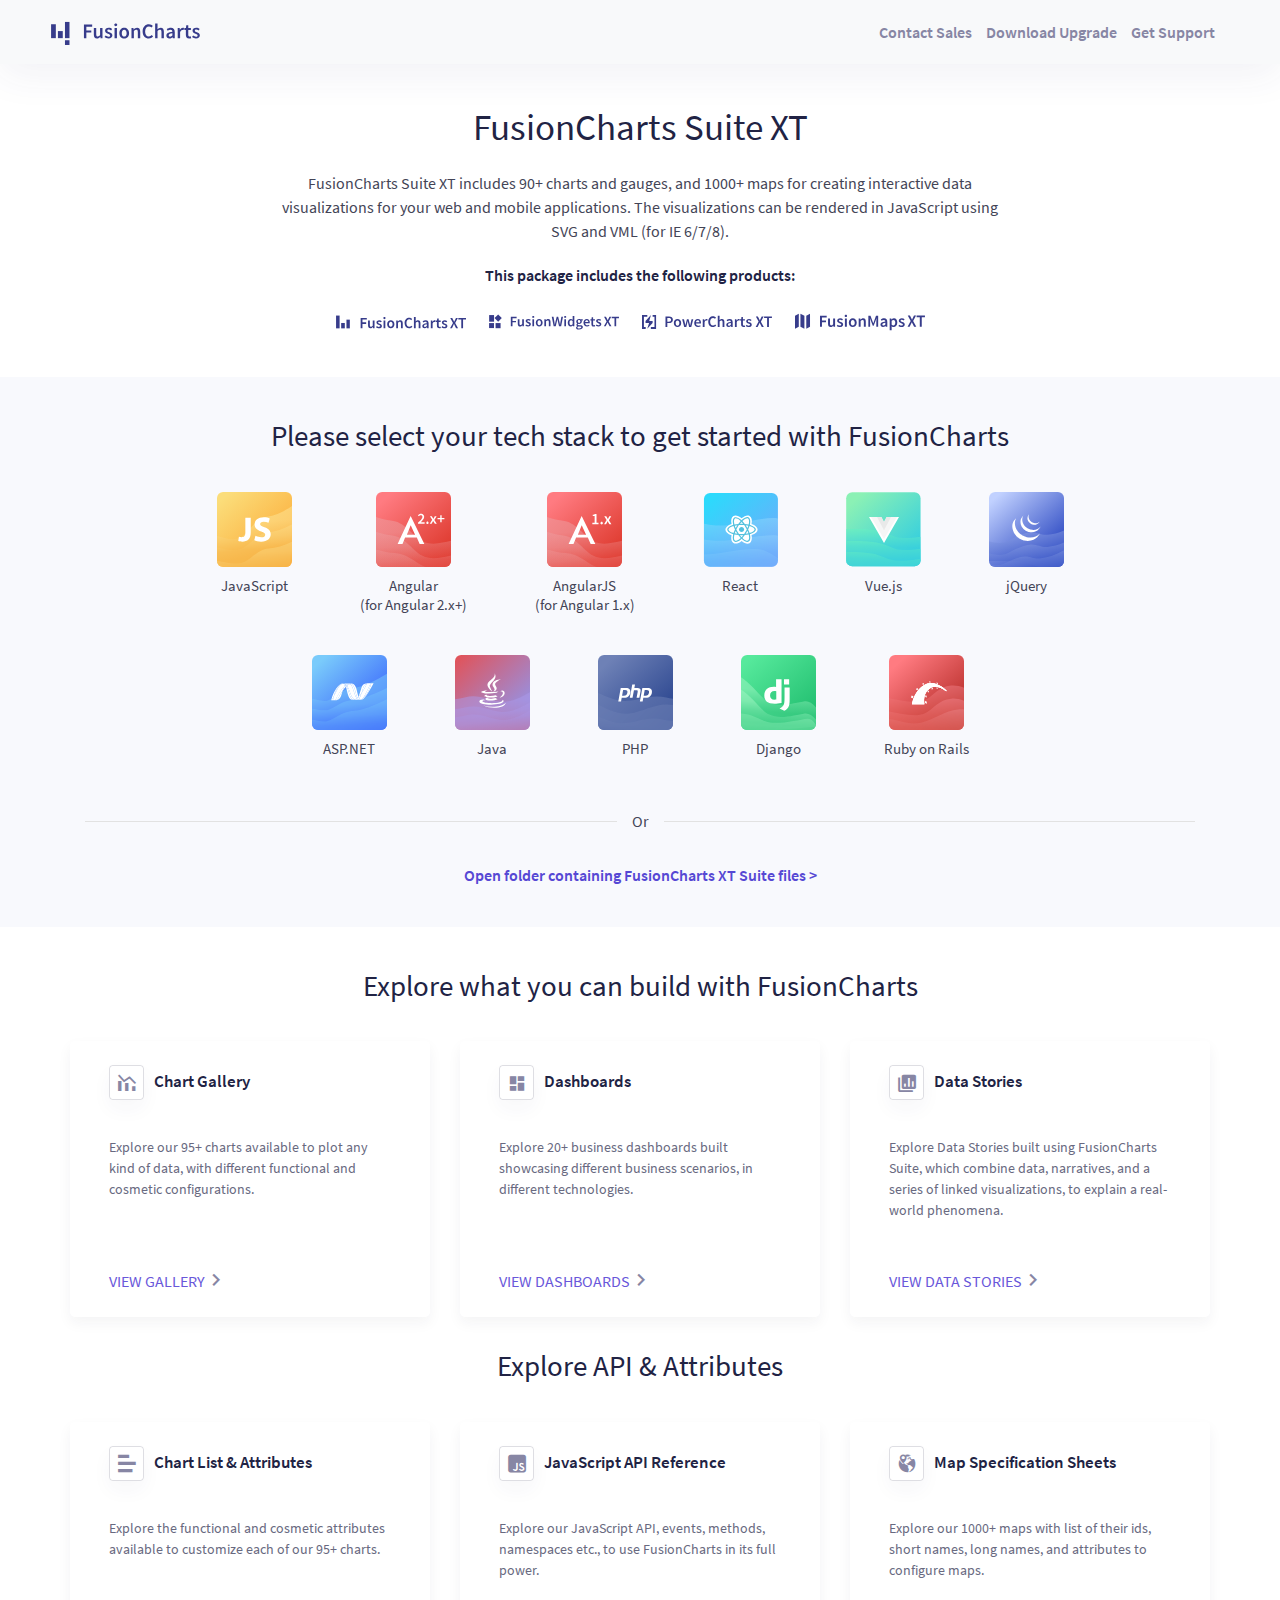
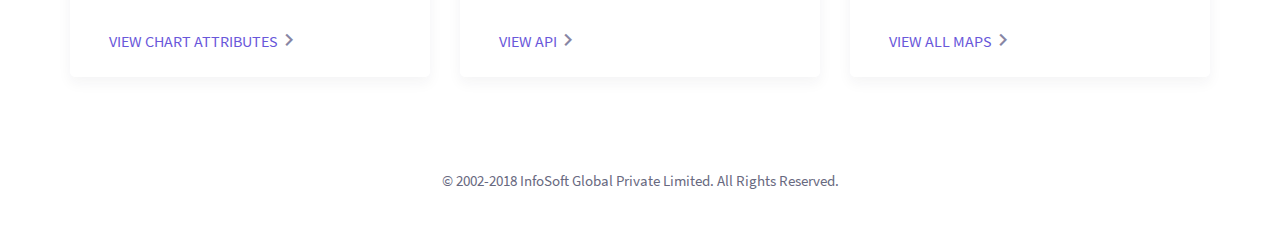
<file: project 2/fusioncharts-suite-xt/index.html>
<!doctype html>
<html>

<head>
    <!-- Required meta tags -->
    <meta charset="utf-8">
    <meta name="viewport" content="width=device-width, initial-scale=1, shrink-to-fit=no">
    <title>JavaScript Charts for Web, Mobile &amp; Apps - FusionCharts</title>
    <!-- CSS Resources -->
    <link rel="stylesheet" href="assets/css/fusiondesign.css">
    <link rel="stylesheet" href="assets/css/style.css">
</head>

<body>
    <div id="app">
        <!-- navbar start -->
        <nav id="navbar" class="navbar navbar-light navbar-expand-lg bg-light">
            <!-- logo -->
            <a href="https://www.fusioncharts.com/" target="_blank" class="navbar-brand active">
                <img src="assets/images/fc-logo.svg" width="149" height="27" alt="FusionCharts" class="img-circle">
            </a>
            <!-- FC home -->
            <ul class="navbar-nav ml-auto">
                <li class="nav-item">
                    <a class="header-link" href="http://www.fusioncharts.com/contact-sales?utm_source=downloadPackage&utm_medium=referral&utm_campaign=trial"
                        target="_blank">Contact Sales</a>
                </li>
                <li class="nav-item">
                    <a class="header-link" href="http://puc.fusioncharts.com?utm_source=downloadPackage&utm_medium=referral&utm_campaign=trial" target="_blank">Download Upgrade</a>
                </li>
                <li class="nav-item">
                    <a class="header-link" href="http://www.fusioncharts.com/contact-support?utm_source=downloadPackage&utm_medium=referral&utm_campaign=trial" target="_blank">Get Support</a>
                </li>
            </ul>
        </nav>
        <!-- navbar end -->
        <div class="page-container">
            <div id="mainContainer" class="main-container">
                <div class="content-container">
                    <!-- main banner start -->
                    <div class="heroContainer fixed-bg home-banner pl-2 pr-3 pl-sm-3 pr-sm-3 pl-md-3 pr-md-3 pl-lg-6 pr-lg-6 pb-4 pt-4">
                        <div class="container container-1440 info-wrapper">
                            <div class="row">
                                <div class="col-md-8 offset-md-2">
                                    <div class="h1 text-center">FusionCharts Suite XT</div>
                                    <div class="p text-center mt-2">FusionCharts Suite XT includes 90+ charts and gauges, and 1000+ maps for creating interactive
                                        data visualizations for your web and mobile applications. The visualizations can
                                        be rendered in JavaScript using SVG and VML (for IE 6/7/8).</div>
                                    <div class="p text-center mt-2 sub-banner-title">This package includes the following products:</div>
                                    <div class="text-center mt-2">
                                        <a href="http://www.fusioncharts.com/explore/chart-gallery?product=fusioncharts&utm_source=downloadPackage&utm_medium=referral&utm_campaign=trial#fusioncharts-xt" target="_blank">
                                            <img class="img-valign fc-logo pr-2" src="assets/images/fcxt-logo.svg" width="150" height="30" alt="FusionCharts" />
                                        </a>
                                        <a href="http://www.fusioncharts.com/explore/chart-gallery?product=fusionwidgets&utm_source=downloadPackage&utm_medium=referral&utm_campaign=trial#fusionwidgets-xt" target="_blank">
                                            <img class="img-valign fc-logo pr-2" src="assets/images/fw-logo.svg" width="150" height="30" alt="FusionWidgets" />
                                        </a>
                                        <a href="https://www.fusioncharts.com/explore/chart-gallery?product=powercharts&utm_source=downloadPackage&utm_medium=referral&utm_campaign=trial#powercharts-xt" target="_blank">
                                            <img class="img-valign fc-logo pr-2" src="assets/images/pc-logo.svg" width="150" height="30" alt="PowerCharts" />
                                        </a>
                                        <a href="http://www.fusioncharts.com/explore/chart-gallery?product=fusionmaps&utm_source=downloadPackage&utm_medium=referral&utm_campaign=trial#fusionmaps-xt" target="_blank">
                                            <img class="img-valign fc-logo pr-2" src="assets/images/fm-logo.svg" width="150" height="30" alt="FusionMaps" />
                                        </a>
                                    </div>
                                </div>
                            </div>
                        </div>
                    </div>
                </div>
                <!-- main banner end -->

                <!-- tech stack plugin section start -->
                <div class="demo bg-light-purple pt-4 pb-4">
                    <div class="container container-1200 info-wrapper">
                        <!-- tech stack heading row start -->
                        <div class="row">
                            <div class="col">
                                <div class="h2 text-center tech-stack-title">Please select your tech stack to get started with FusionCharts</div>
                            </div>
                        </div>
                        <!-- tech stack heading row end -->
                        <div class="row pt-3">
                            <div class="col-md-12">
                                <ul id="front-end-lib" class="list-inline text-center">
                                    <li class="list-inline-item pr-6 align-top">
                                        <a class="techstack-link" href="https://www.fusioncharts.com/dev/getting-started/plain-javascript/your-first-chart-using-plain-javascript?utm_source=downloadPackage&utm_medium=referral&utm_campaign=trial" target="_blank">
                                            <img class="techstack-logo" src="assets/images/js.svg" width="75" height="75" alt="JS" />
                                            <p>JavaScript</p>
                                        </a>
                                    </li>
                                    <li class="list-inline-item pr-6 align-top">
                                        <a class="techstack-link" href="https://www.fusioncharts.com/dev/getting-started/angular/angular/your-first-chart-using-angular?utm_source=downloadPackage&utm_medium=referral&utm_campaign=trial" target="_blank">
                                            <img class="techstack-logo" src="assets/images/angular-2.svg" width="75" height="75" alt="Angular 2.x+" />
                                            <p>Angular
                                                <br>(for Angular 2.x+)</p>
                                        </a>
                                    </li>
                                    <li class="list-inline-item pr-6 align-top">
                                        <a class="techstack-link" href="https://www.fusioncharts.com/dev/getting-started/angular/angularjs/your-first-chart-using-angularjs?utm_source=downloadPackage&utm_medium=referral&utm_campaign=trial" target="_blank">
                                            <img class="techstack-logo" src="assets/images/angular-1.svg" width="75" height="75" alt="AngularJS" />
                                            <p>AngularJS
                                                <br>(for Angular 1.x)</p>
                                        </a>
                                    </li>
                                    <li class="list-inline-item pr-6 align-top">
                                        <a class="techstack-link" href="https://www.fusioncharts.com/dev/getting-started/react/your-first-chart-using-react?utm_source=downloadPackage&utm_medium=referral&utm_campaign=trial" target="_blank">
                                            <img class="techstack-logo" src="assets/images/react.svg" width="75" height="75" alt="React" />
                                            <p>React</p>
                                        </a>
                                    </li>
                                    <li class="list-inline-item pr-6 align-top">
                                        <a class="techstack-link" href="https://www.fusioncharts.com/dev/getting-started/vue/your-first-chart-using-vuejs?utm_source=downloadPackage&utm_medium=referral&utm_campaign=trial" target="_blank">
                                            <img class="techstack-logo" src="assets/images/vue.svg" width="75" height="75" alt="Vue.js" />
                                            <p>Vue.js</p>
                                        </a>
                                    </li>
                                    <li class="list-inline-item align-top">
                                        <a class="techstack-link" href="https://www.fusioncharts.com/dev/getting-started/jquery/your-first-chart-using-jquery?utm_source=downloadPackage&utm_medium=referral&utm_campaign=trial" target="_blank">
                                            <img class="techstack-logo" src="assets/images/jquery.svg" width="75" height="75" alt="jQuery" />
                                            <p>jQuery</p>
                                        </a>
                                    </li>
                                </ul>
                                <ul id="server-side-lib" class="list-inline text-center pt-2">
                                    <li class="list-inline-item pr-6 align-top">
                                        <a class="techstack-link" href="https://www.fusioncharts.com/dev/getting-started/aspnet/your-first-chart-using-aspnet?utm_source=downloadPackage&utm_medium=referral&utm_campaign=trial" target="_blank">
                                            <img class="techstack-logo" src="assets/images/asp-net.svg" width="75" height="75" alt="ASP.NET" />
                                            <p>ASP.NET</p>
                                        </a>
                                    </li>
                                    <li class="list-inline-item pr-6 align-top">
                                        <a class="techstack-link" href="https://www.fusioncharts.com/dev/getting-started/java/your-first-chart-using-java?utm_source=downloadPackage&utm_medium=referral&utm_campaign=trial" target="_blank">
                                            <img class="techstack-logo" src="assets/images/java.svg" width="75" height="75" alt="JSP" />
                                            <p>Java</p>
                                        </a>
                                    </li>
                                    <li class="list-inline-item pr-6 align-top">
                                        <a class="techstack-link" href="https://www.fusioncharts.com/dev/getting-started/php/your-first-chart-using-php?utm_source=downloadPackage&utm_medium=referral&utm_campaign=trial" target="_blank">
                                            <img class="techstack-logo" src="assets/images/php.svg" width="75" height="75" alt="PHP" />
                                            <p>PHP</p>
                                        </a>
                                    </li>
                                    <li class="list-inline-item pr-6 align-top">
                                        <a class="techstack-link" href="https://www.fusioncharts.com/dev/getting-started/django/your-first-chart-using-django?utm_source=downloadPackage&utm_medium=referral&utm_campaign=trial" target="_blank">
                                            <img class="techstack-logo" src="assets/images/django.svg" width="75" height="75" alt="Django" />
                                            <p>Django</p>
                                        </a>
                                    </li>
                                    <li class="list-inline-item align-top">
                                        <a class="techstack-link" href="https://www.fusioncharts.com/dev/getting-started/ruby-on-rails/your-first-chart-using-ruby-on-rails?utm_source=downloadPackage&utm_medium=referral&utm_campaign=trial" target="_blank">
                                            <img class="techstack-logo" src="assets/images/ror.svg" width="75" height="75" alt="Ruby on Rails" />
                                            <p>Ruby on Rails</p>
                                        </a>
                                    </li>
                                </ul>
                            </div>
                        </div>
                        <div class="row pt-3">
                            <div class="col">
                                <div class="strike">
                                    <span>Or</span>
                                </div>
                            </div>
                        </div>
                        <div class="row text-center pt-3">
                            <div class="col">
                                <a href="./js/" target="_blank">
                                    <div class="info-p p">Open folder containing FusionCharts XT Suite files ></div>
                                </a>
                            </div>
                        </div>
                    </div>
                </div>
                <!-- tech stack plugin section end -->

                <!-- explore section start -->
                <div class="container container-1440 info-wrapper pt-4 pb-4">
                    <div class="row">
                        <div class="col">
                            <div class="h2 text-center tech-stack-title">Explore what you can build with FusionCharts</div>
                        </div>
                    </div>

                    <div class="row pt-3">
                        <div class="card-deck">
                            <!-- card 1 -->
                            <div class="card card-hover shadow col-md-4">
                                <div class="card-header pb-0">
                                    <div class="card-heading-wrapper">
                                        <div class="feature-icon d-flex">
                                            <i class="fc_combination_chart align-self-center text-center"></i>
                                        </div>
                                        <div class="card-title pl-1 align-self-center">
                                            <h5 class="align-self-center">Chart Gallery</h5>
                                        </div>
                                    </div>
                                </div>
                                <div class="card-body pt-1">
                                    <p class="card-text">Explore our 95+ charts available to plot any kind of data, with different functional
                                        and cosmetic configurations.</p>
                                </div>
                                <div class="card-footer">
                                    <a href="http://www.fusioncharts.com/explore/chart-gallery?product=fusioncharts&utm_source=downloadPackage&utm_medium=referral&utm_campaign=trial" target="_blank" class="card-link">View Gallery
                                        <i class="fc_next"></i>
                                    </a>
                                </div>
                            </div>
                            <!-- card 2 -->
                            <div class="card card-hover shadow col-md-4">
                                <div class="card-header pb-0">
                                    <div class="card-heading-wrapper">
                                        <div class="feature-icon d-flex">
                                            <i class="fc_dashboard align-self-center text-center"></i>
                                        </div>
                                        <div class="card-title pl-1 align-self-center">
                                            <h5 class="align-self-center">Dashboards</h5>
                                        </div>
                                    </div>
                                </div>
                                <div class="card-body pt-1">
                                    <p class="card-text">Explore 20+ business dashboards built showcasing different business scenarios, in different
                                        technologies.
                                    </p>
                                </div>
                                <div class="card-footer">
                                    <a href="http://www.fusioncharts.com/explore/dashboards?utm_source=downloadPackage&utm_medium=referral&utm_campaign=trial" target="_blank" class="card-link">View Dashboards
                                        <i class="fc_next"></i>
                                    </a>
                                </div>
                            </div>
                            <!-- card 3 -->
                            <div class="card card-hover shadow col-md-4">
                                <div class="card-header pb-0">
                                    <div class="card-heading-wrapper">
                                        <div class="feature-icon d-flex">
                                            <i class="fc_chart_gallery align-self-center text-center"></i>
                                        </div>
                                        <div class="card-title pl-1 align-self-center">
                                            <h5 class="align-self-center">Data Stories</h5>
                                        </div>
                                    </div>
                                </div>
                                <div class="card-body pt-1">
                                    <p class="card-text">Explore Data Stories built using FusionCharts Suite, which combine data, narratives,
                                        and a series of linked visualizations, to explain a real-world phenomena.</p>
                                </div>
                                <div class="card-footer">
                                    <a href="http://www.fusioncharts.com/explore/data-stories?utm_source=downloadPackage&utm_medium=referral&utm_campaign=trial" target="_blank" class="card-link">View Data Stories
                                        <i class="fc_next"></i>
                                    </a>
                                </div>
                            </div>
                        </div>
                    </div>

                    <div class="row pt-3">
                        <div class="col">
                            <div class="h2 text-center tech-stack-title">Explore API & Attributes</div>
                        </div>
                    </div>

                    <div class="row pt-3">
                        <div class="card-deck">
                            <!-- card 1 -->
                            <div class="card card-hover shadow col-md-4">
                                <div class="card-header pb-0">
                                    <div class="card-heading-wrapper">
                                        <div class="feature-icon d-flex">
                                            <i class="fc_bar_charts align-self-center text-center"></i>
                                        </div>
                                        <div class="card-title pl-1 align-self-center">
                                            <h5 class="align-self-center">Chart List & Attributes</h5>
                                        </div>
                                    </div>
                                </div>
                                <div class="card-body pt-1">
                                    <p class="card-text">Explore the functional and cosmetic attributes available to customize each of our 95+
                                        charts.
                                    </p>
                                </div>
                                <div class="card-footer">
                                    <a href="http://www.fusioncharts.com/dev/chart-attributes/?utm_source=downloadPackage&utm_medium=referral&utm_campaign=trial" target="_blank" class="card-link">View chart attributes
                                        <i class="fc_next"></i>
                                    </a>
                                </div>
                            </div>
                            <!-- card 2 -->
                            <div class="card card-hover shadow col-md-4">
                                <div class="card-header pb-0">
                                    <div class="card-heading-wrapper">
                                        <div class="feature-icon d-flex">
                                            <i class="fc_js align-self-center text-center"></i>
                                        </div>
                                        <div class="card-title pl-1 align-self-center">
                                            <h5 class="align-self-center">JavaScript API Reference</h5>
                                        </div>
                                    </div>
                                </div>
                                <div class="card-body pt-1">
                                    <p class="card-text">Explore our JavaScript API, events, methods, namespaces etc., to use FusionCharts in
                                        its full power.</p>
                                </div>
                                <div class="card-footer">
                                    <a href="http://www.fusioncharts.com/dev/api/fusioncharts?utm_source=downloadPackage&utm_medium=referral&utm_campaign=trial" target="_blank" class="card-link">View API
                                        <i class="fc_next"></i>
                                    </a>
                                </div>
                            </div>
                            <!-- card 3 -->
                            <div class="card card-hover shadow col-md-4">
                                <div class="card-header pb-0">
                                    <div class="card-heading-wrapper">
                                        <div class="feature-icon d-flex">
                                            <i class="fc_globe_with_location align-self-center text-center"></i>
                                        </div>
                                        <div class="card-title pl-1 align-self-center">
                                            <h5 class="align-self-center">Map Specification Sheets</h5>
                                        </div>
                                    </div>
                                </div>
                                <div class="card-body pt-1">
                                    <p class="card-text">Explore our 1000+ maps with list of their ids, short names, long names, and attributes
                                        to configure maps.</p>
                                </div>
                                <div class="card-footer">
                                    <a href="https://www.fusioncharts.com/dev/maps/spec-sheets?utm_source=downloadPackage&utm_medium=referral&utm_campaign=trial" target="_blank" class="card-link">View all maps
                                        <i class="fc_next"></i>
                                    </a>
                                </div>
                            </div>
                        </div>
                    </div>
                </div>

                <!-- explore section end -->

                <!-- footer start -->
                <div id="footbar" class="row text-center mt-2">
                    <div class="col-12">
                        <p class="foot-item pt-3 pb-3">© 2002-2018 InfoSoft Global Private Limited. All Rights Reserved.</p>
                    </div>
                </div>
                <!-- footer end -->
            </div>
        </div>
        <!-- app end -->
    </div>
</body>

</html>
</file>
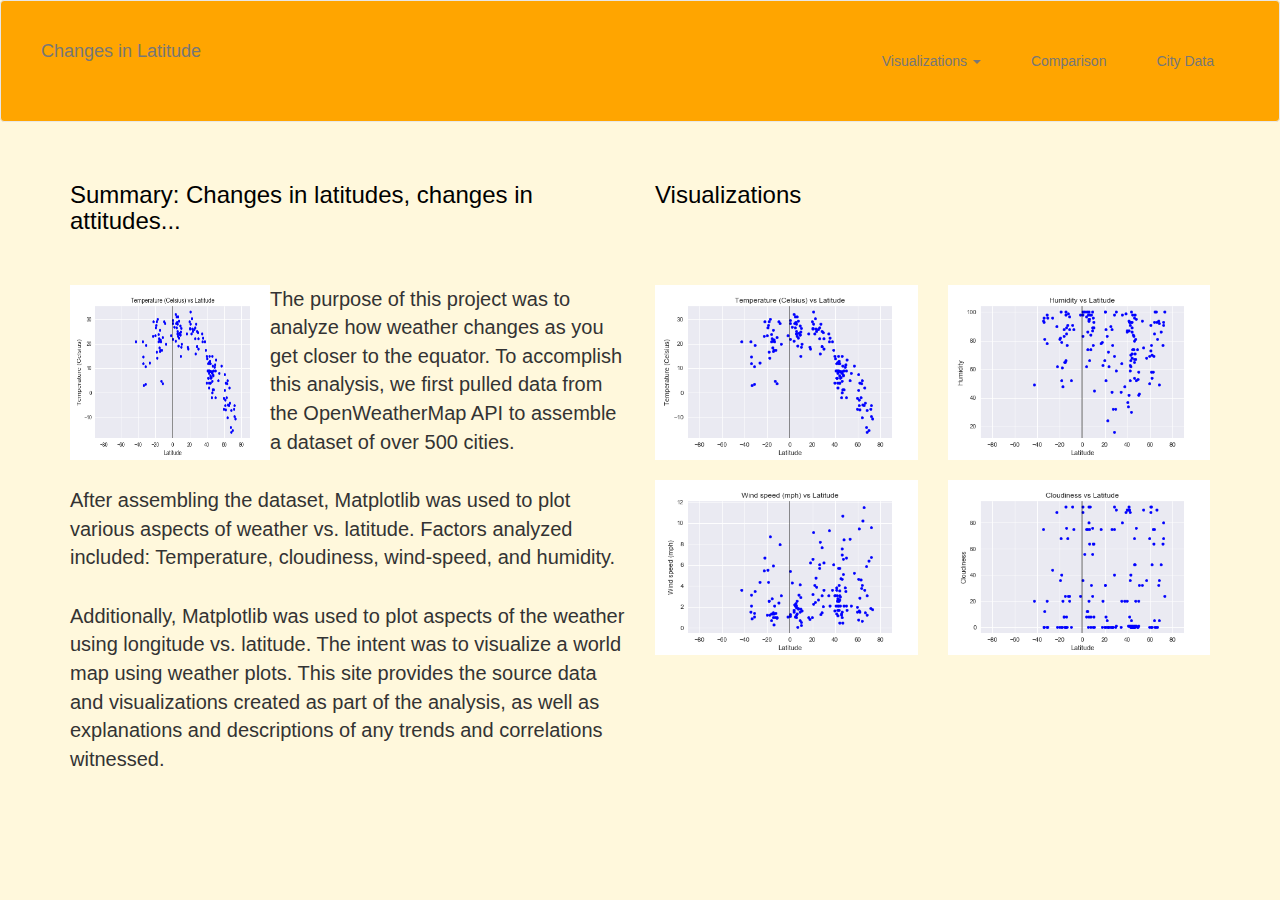
<file: Web Homework/site/index.html>
<!DOCTYPE html>
<html lang="en">

<head>
  <meta charset="UTF-8">
  <title>Web Visualization-Weather Dashboard</title>
  <link rel="stylesheet" href="https://maxcdn.bootstrapcdn.com/bootstrap/3.3.7/css/bootstrap.min.css">
  <link rel="stylesheet" href="style.css">
</head>

<body>
    <nav class="navbar navbar-default">
    <div class="container-fluid">
      <div class="navbar-header">
          <button type="button" class="navbar-toggle collapsed" data-toggle="collapse" data-target="#bs-example-navbar-collapse-1" aria-expanded="false">
            <span class="sr-only">Toggle navigation</span>
            <span class="icon-bar"></span>
            <span class="icon-bar"></span>
            <span class="icon-bar"></span>
          </button>
         <a class="navbar-brand" href="index.html">Changes in Latitude</a>
      </div>

      <div class="collapse navbar-collapse" id="bs-example-navbar-collapse-1" style="color:black;font-size:14">
        <ul class="nav navbar-nav navbar-right">
          <li class="dropdown">
            <a href="#" class="dropdown-toggle" data-toggle="dropdown" role="button" aria-haspopup="true" aria-expanded="false">Visualizations <span class="caret"></span></a>
            <ul class="dropdown-menu" >
              <li><a href="temp-vs-lat.html">Max Temperature vs Latitude</a></li>
              <li><a href="hum-vs-lat.html">Humidity vs Latitude</a></li>
              <li><a href="clouds-vs-lat.html">Cloudiness vs Latitude</a></li>
              <li><a href="wind-vs-lat.html">Wind Speed vs Latitude</a></li>
            </ul>
          </li>
          <li><a href="comparison.html">Comparison</a></li>
          <li><a href="city-data.html">City Data</a></li>
        </ul>
      </div>
    </div>
  </nav>

  <div class="container">
    <div class="row">
        <div class="col-md-6 pad top"> <br>
          <h3>Summary: Changes in latitudes, changes in attitudes...</h3> <br>
        </div>
        <div class="col-md-6 pad top"> <br>
          <h3>Visualizations</h3> <br>
        </div>
      </div>

    <div class="row">
        <div class="col-md-6 pad top"> <br>
          <div class="pull-left">
            <img src="Temperature vs Latitude.png" alt="Max Temperature vs Latitude" width="200" height="175">
          </div>
          <div class="text-left">
            <p> The purpose of this project was to analyze how weather changes as you get closer to the
                equator. To accomplish this analysis, we first pulled data from the OpenWeatherMap
                API to assemble a dataset of over 500 cities. </p> <br>
            <p> After assembling the dataset, Matplotlib was used to plot various aspects of weather
                vs. latitude. Factors analyzed included: Temperature, cloudiness, wind-speed, and humidity. </p> <br>
            <p> Additionally, Matplotlib was used to plot aspects of the weather using longitude
                vs. latitude. The intent was to visualize a world map using weather plots. This site
                provides the source data and visualizations created as part of the analysis,
                as well as explanations and descriptions of any trends and correlations witnessed. </p>
          </div>
        </div>

        <div class="col-md-3 pad top"> <br>
          <div class="pull-right">
            <a href="temp-vs-lat.html"><img src="Temperature vs Latitude.png" alt="Max Temperature vs Latitude" width="100%" height="100%"></a><br><br>
            <a href="wind-vs-lat.html"><img src="Wind speed vs Latitude.png" alt="Wind Speed vs Latitude" width="100%" height="100%"></a>
          </div>
       </div>

       <div class="col-md-3 pad top"> <br>
        <div class="pull-right">
          <a href="hum-vs-lat.html"><img src="Humidity vs Latitude.png" alt="Humidity vs Latitude" width="100%" height="100%"></a><br><br>
          <a href="clouds-vs-lat.html"><img src="Cloudiness vs Latitude.png" alt="Cloudiness vs Latitude" width="100%" height="100%"></a>
        </div>
      </div>
    </div>

    <div class="row">
      <div class="col-md-6 pad top"> <br>
      </div>
    </div>

  
  </div>

</body>

  <script src="https://cdnjs.cloudflare.com/ajax/libs/jquery/3.3.1/jquery.min.js"></script>
  <script src="https://cdnjs.cloudflare.com/ajax/libs/twitter-bootstrap/3.3.7/js/bootstrap.min.js"></script>

</html>
</file>
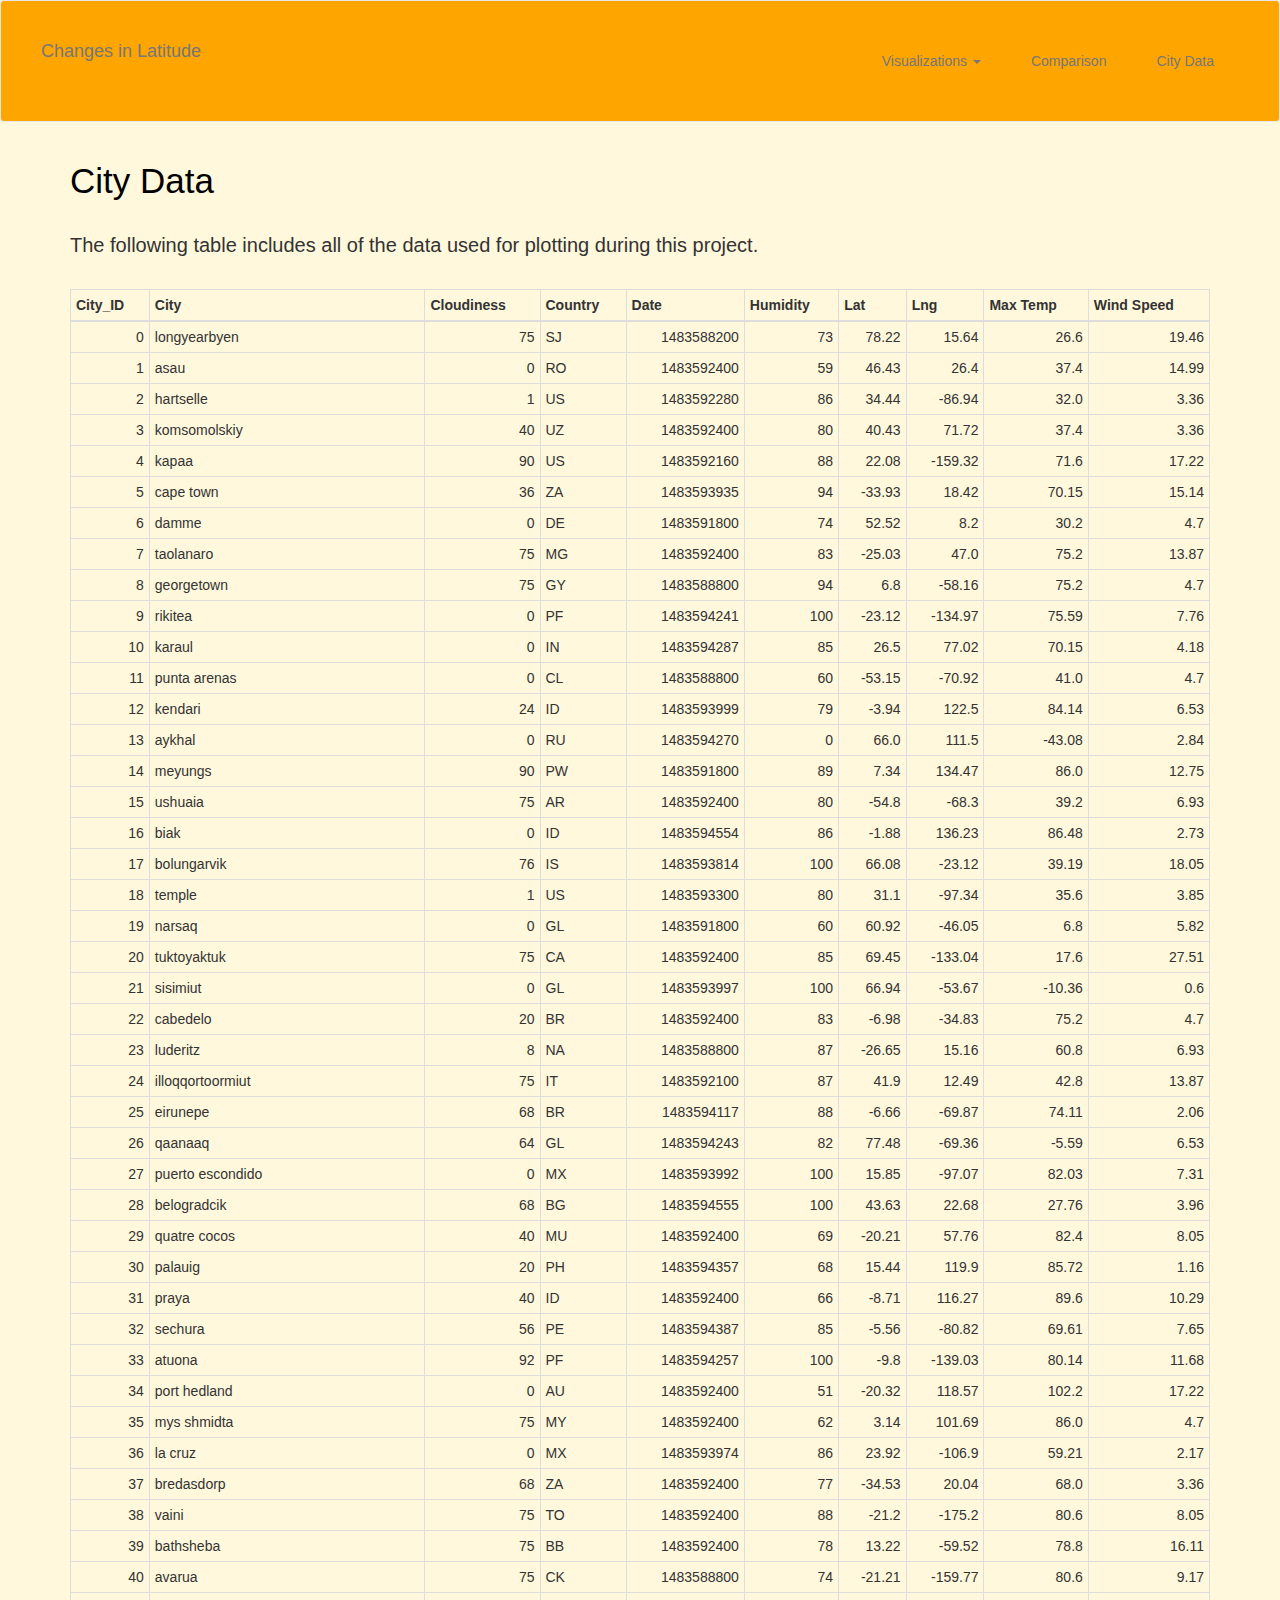
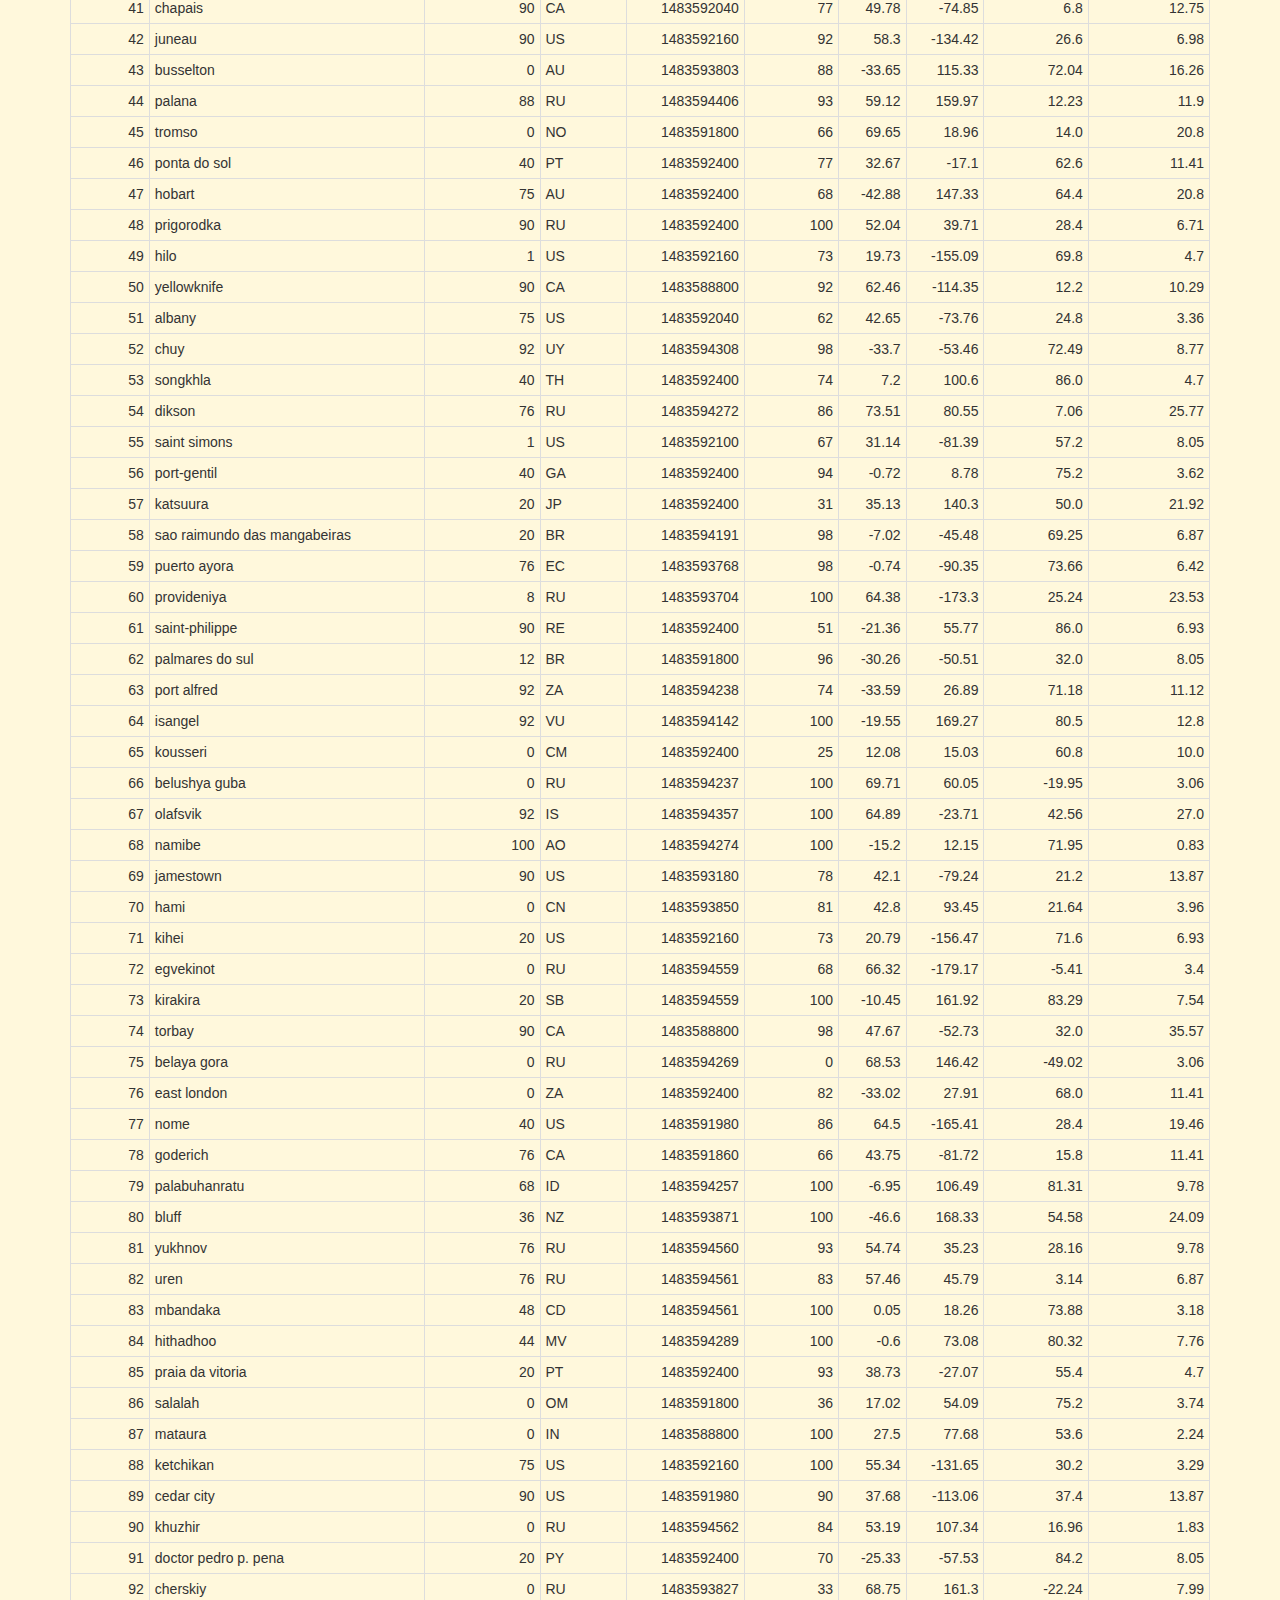
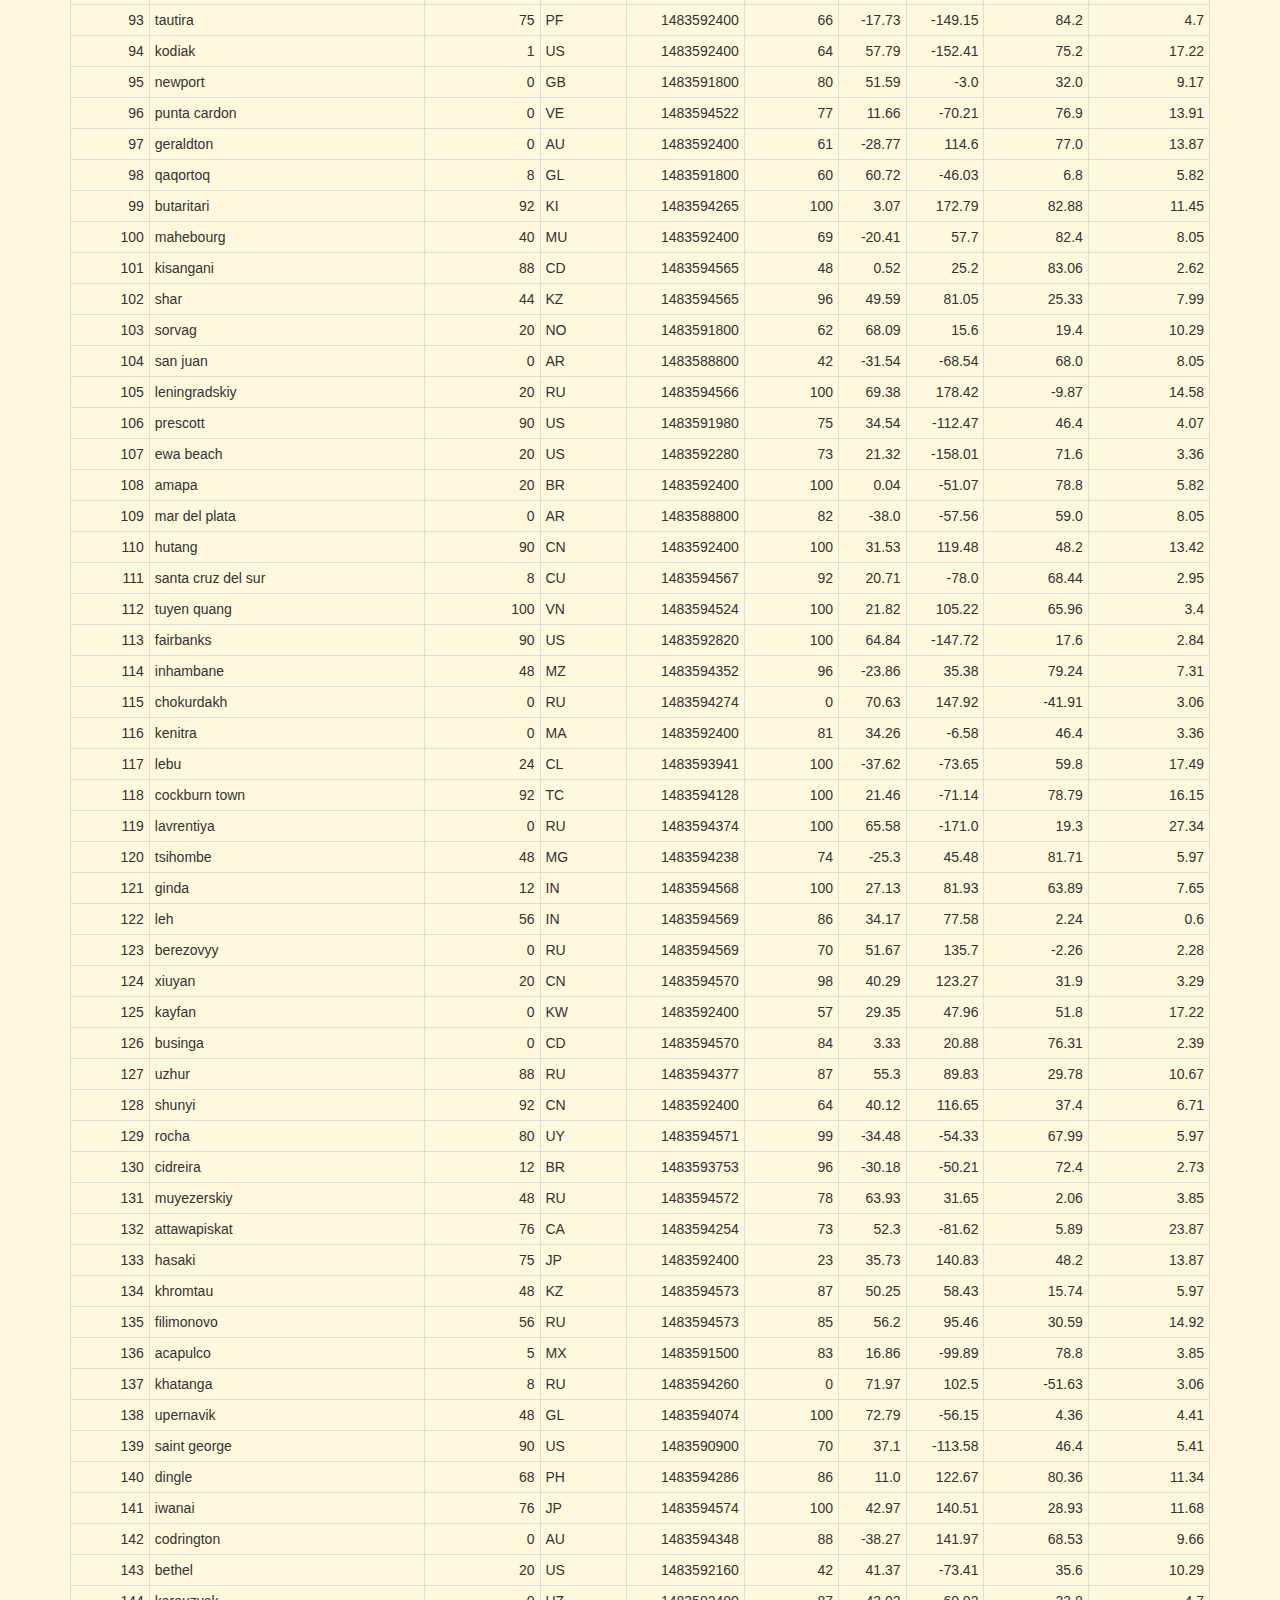
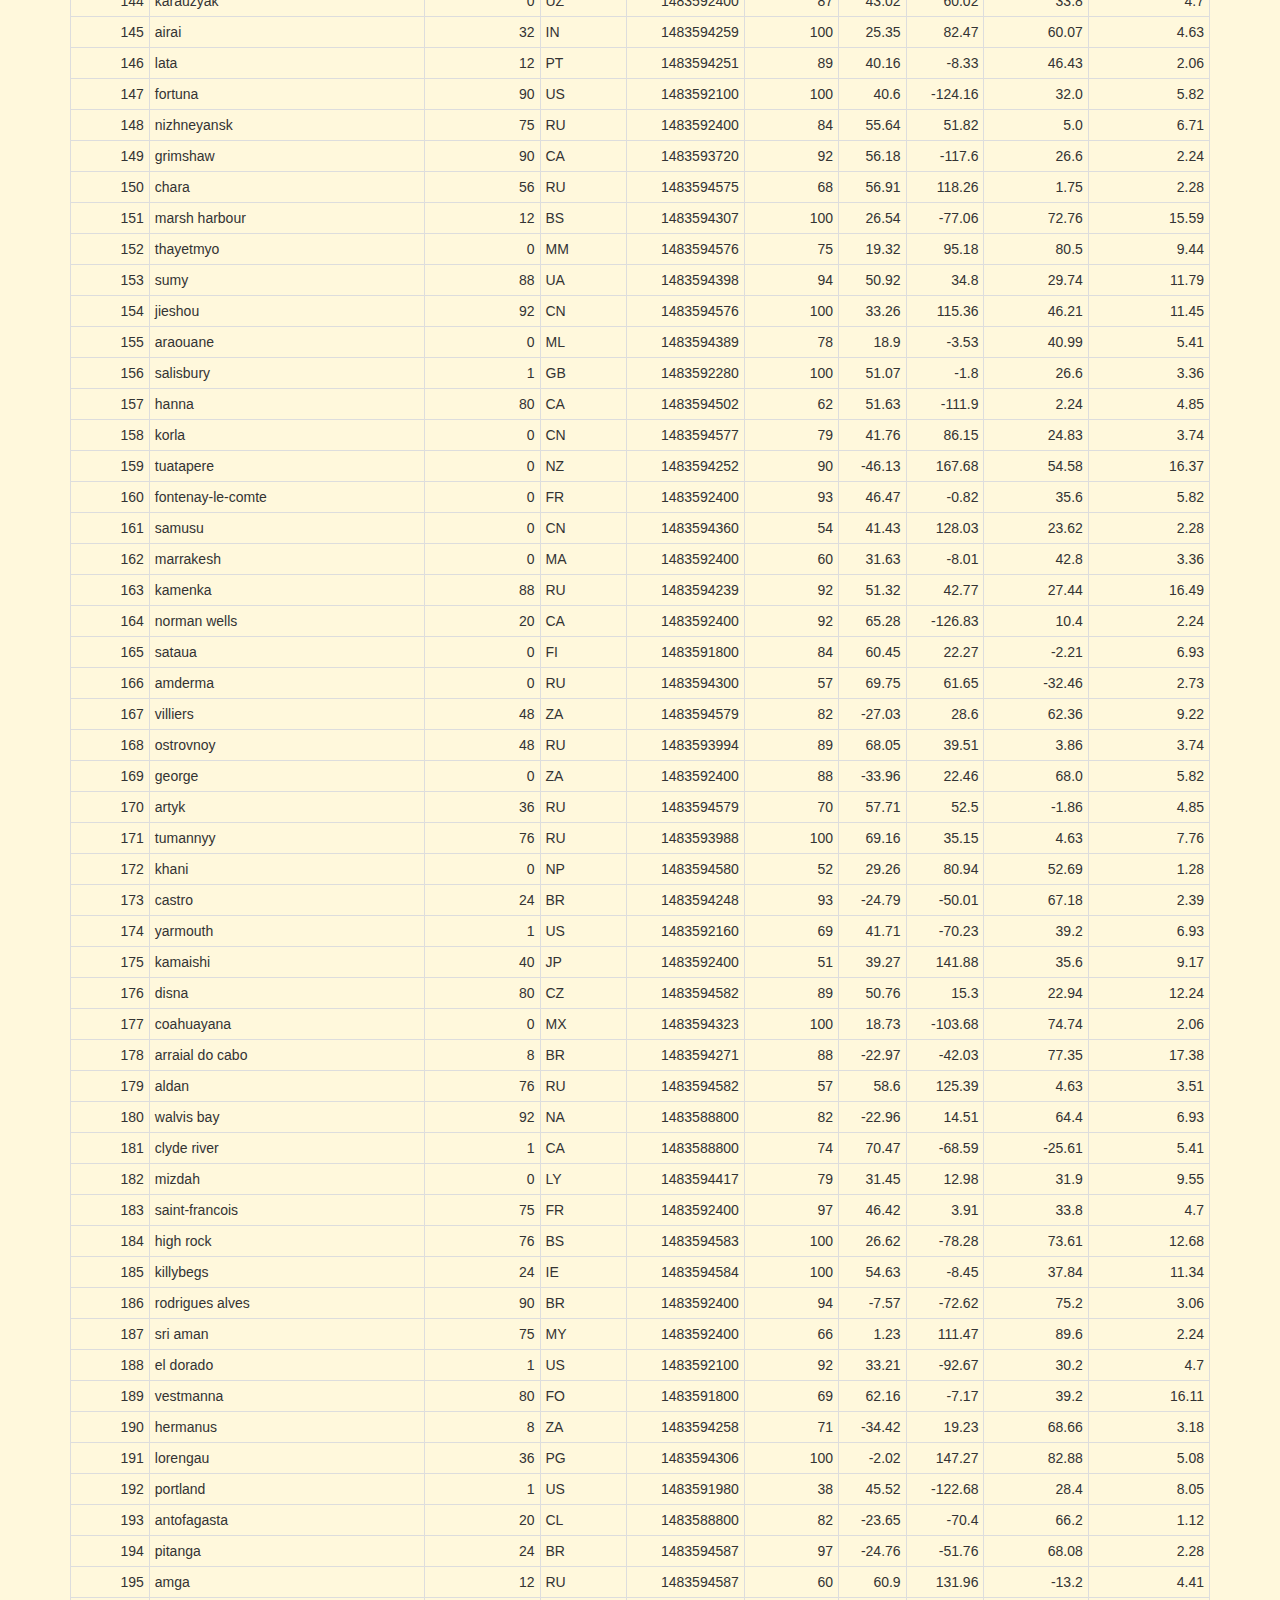
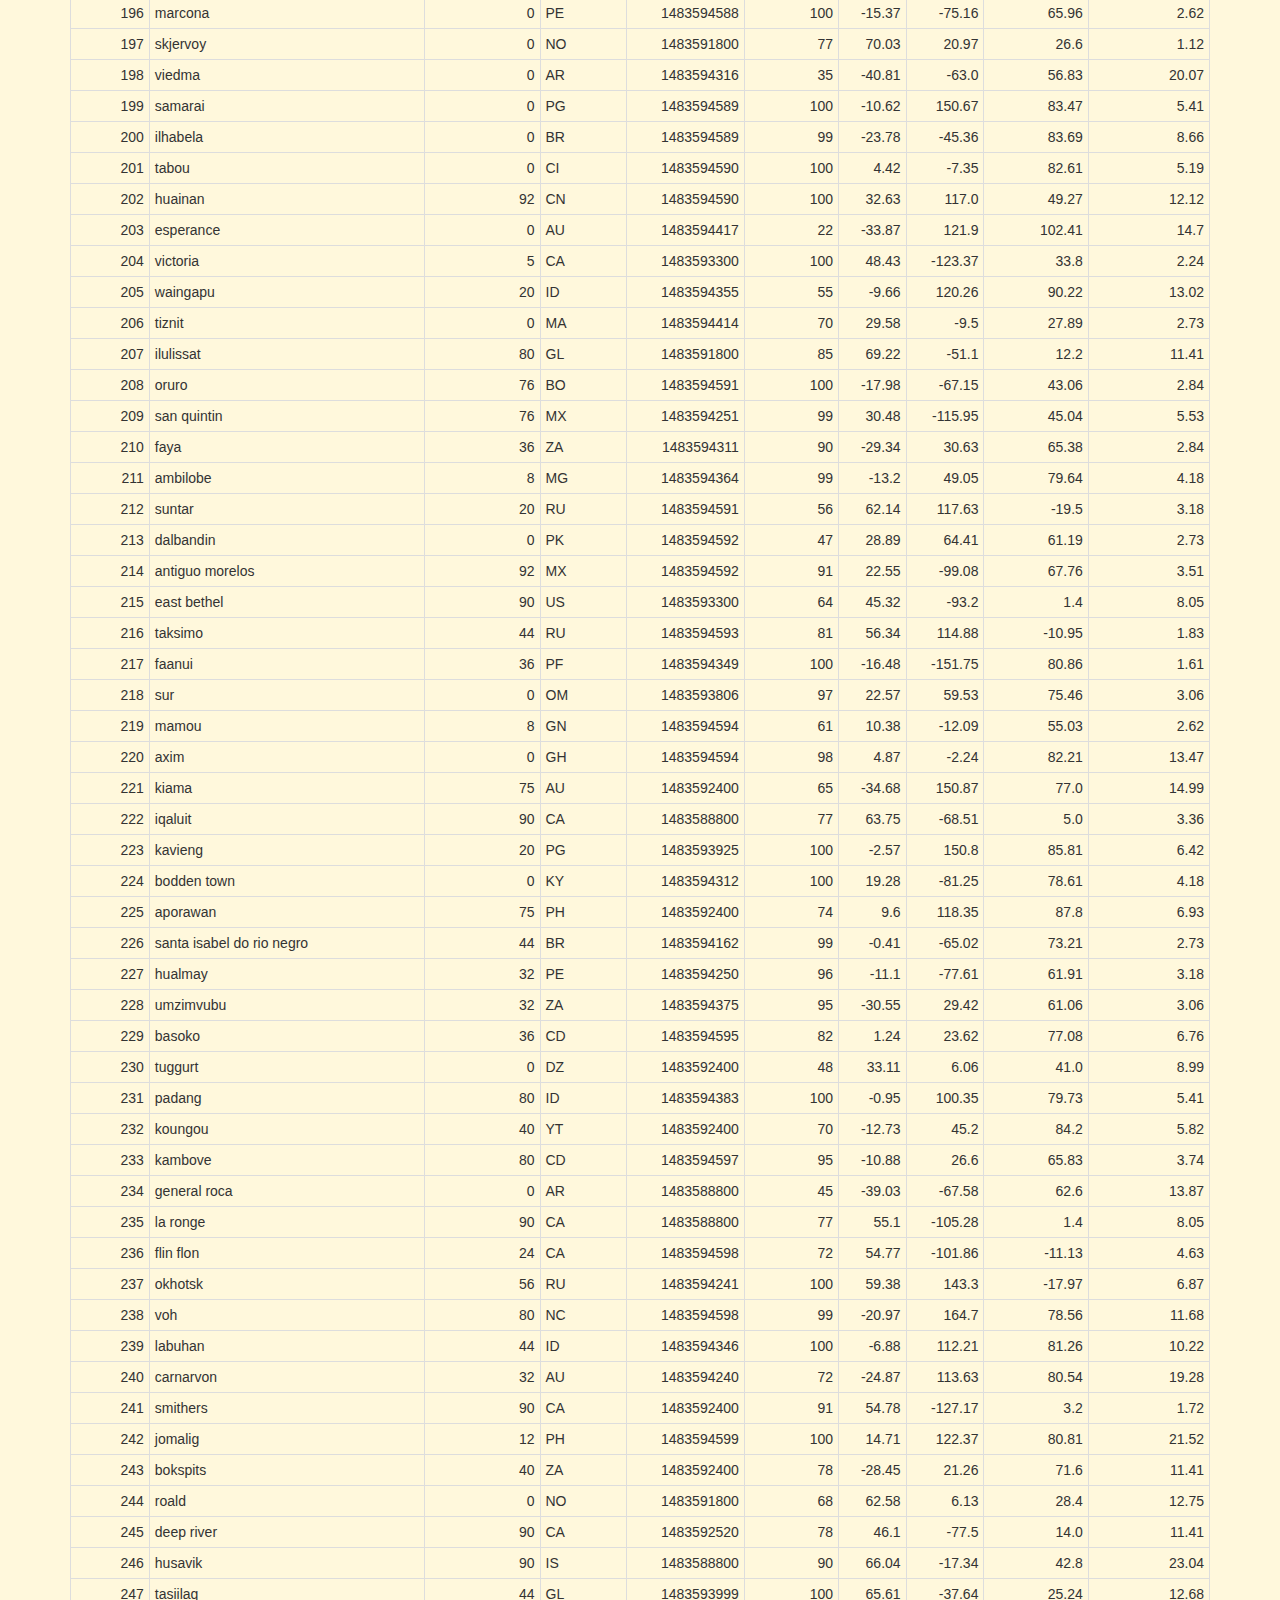
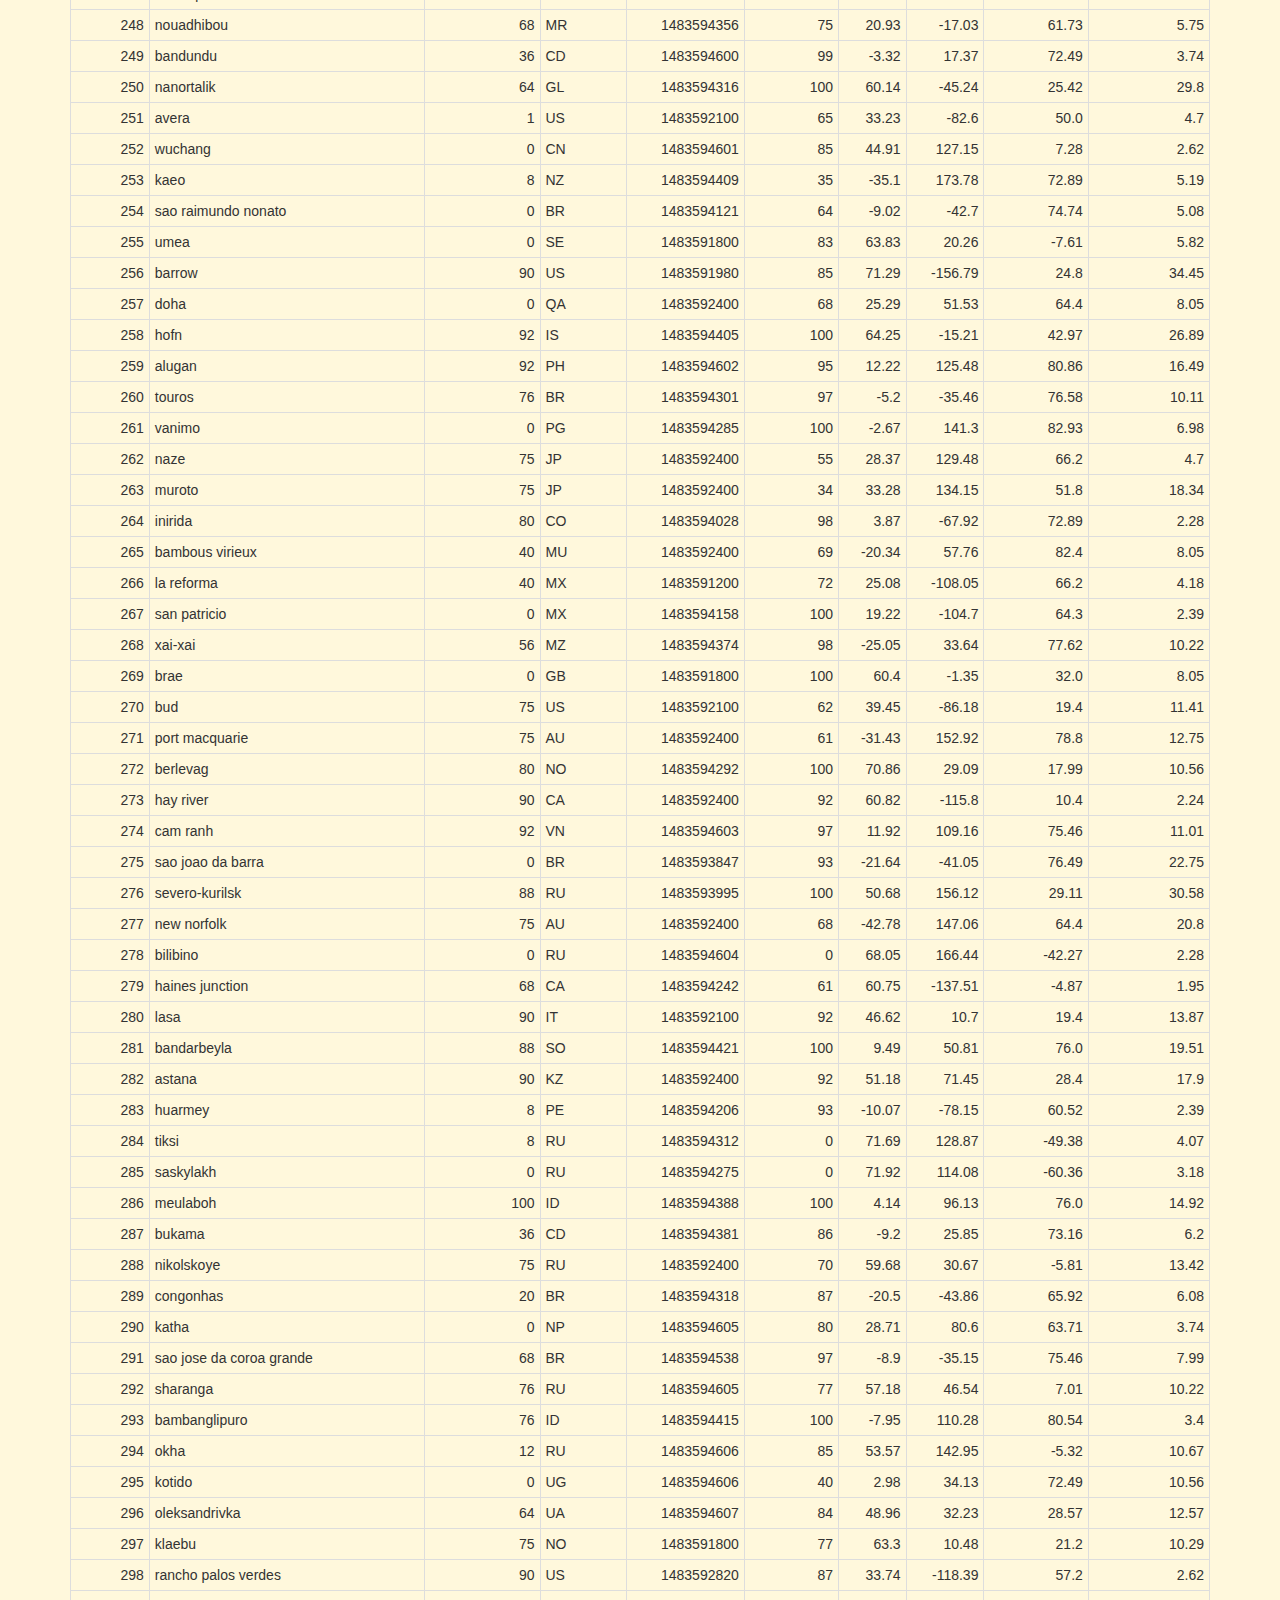
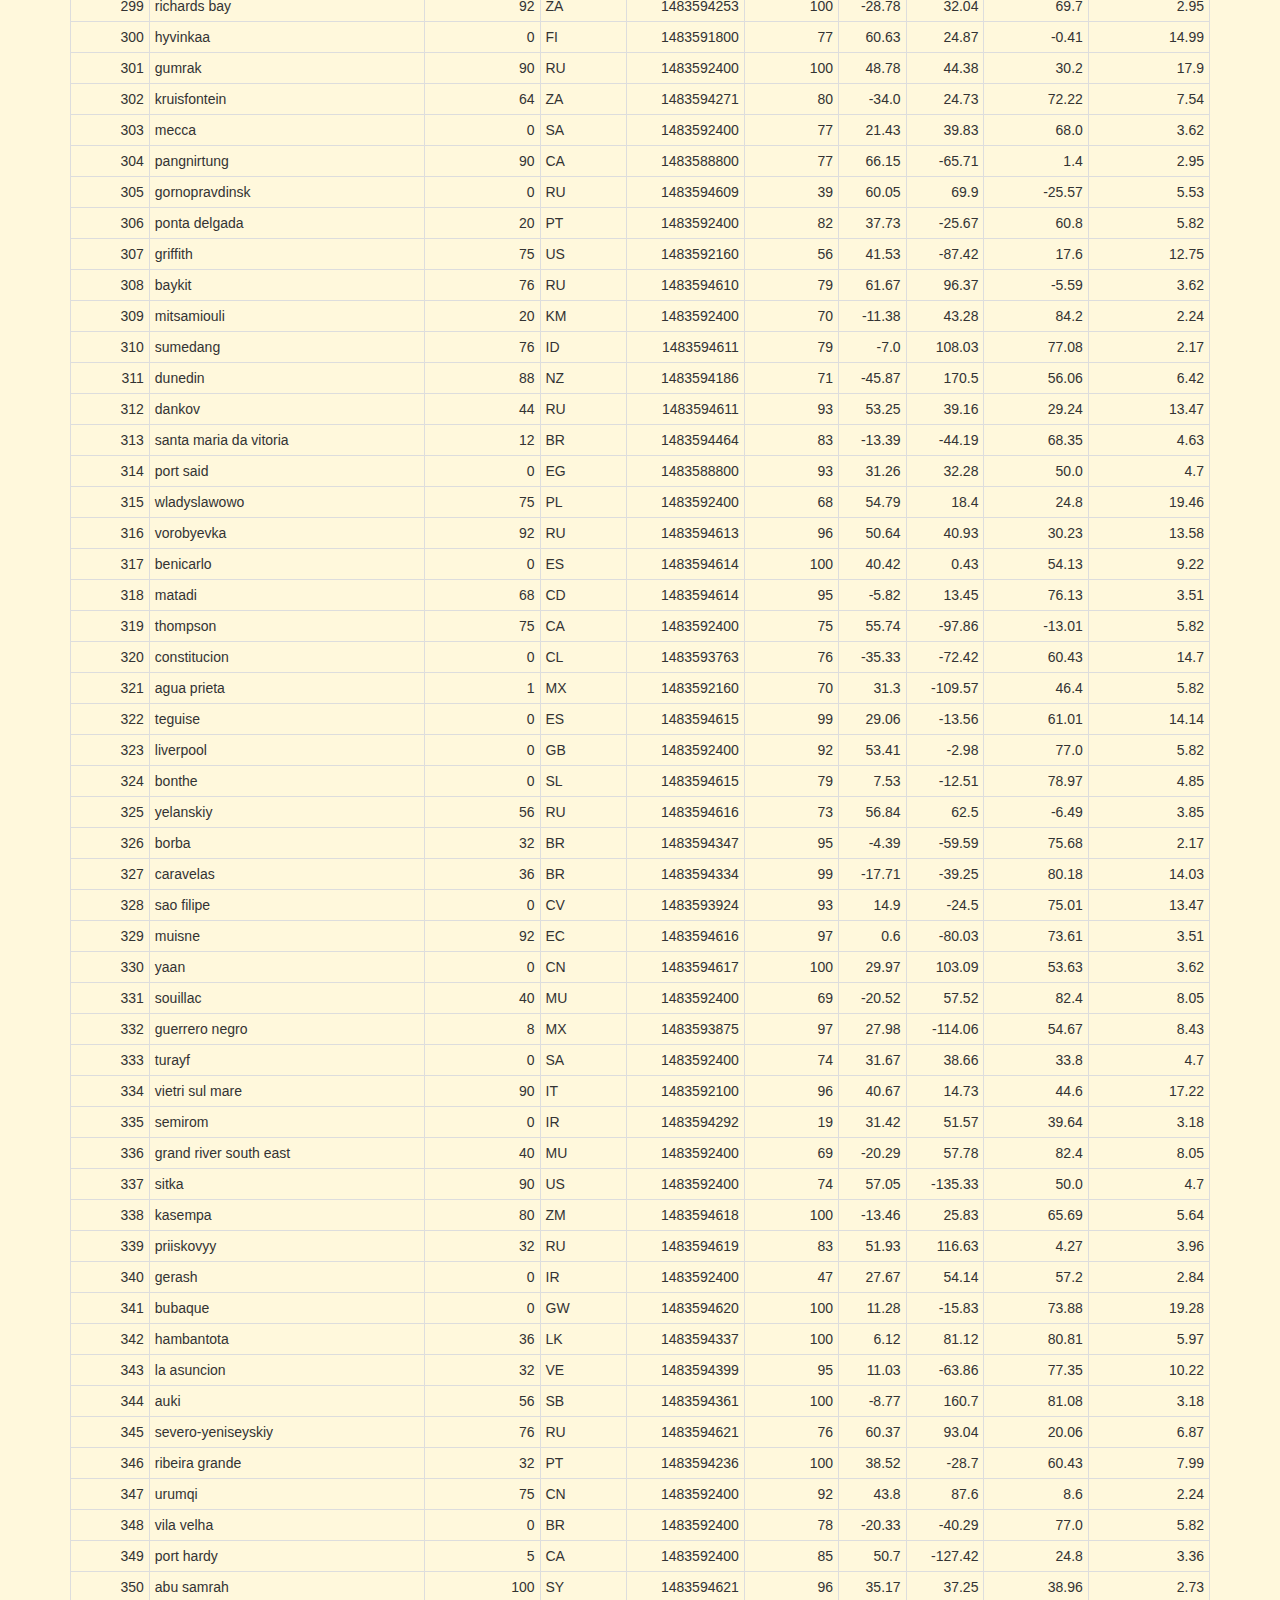
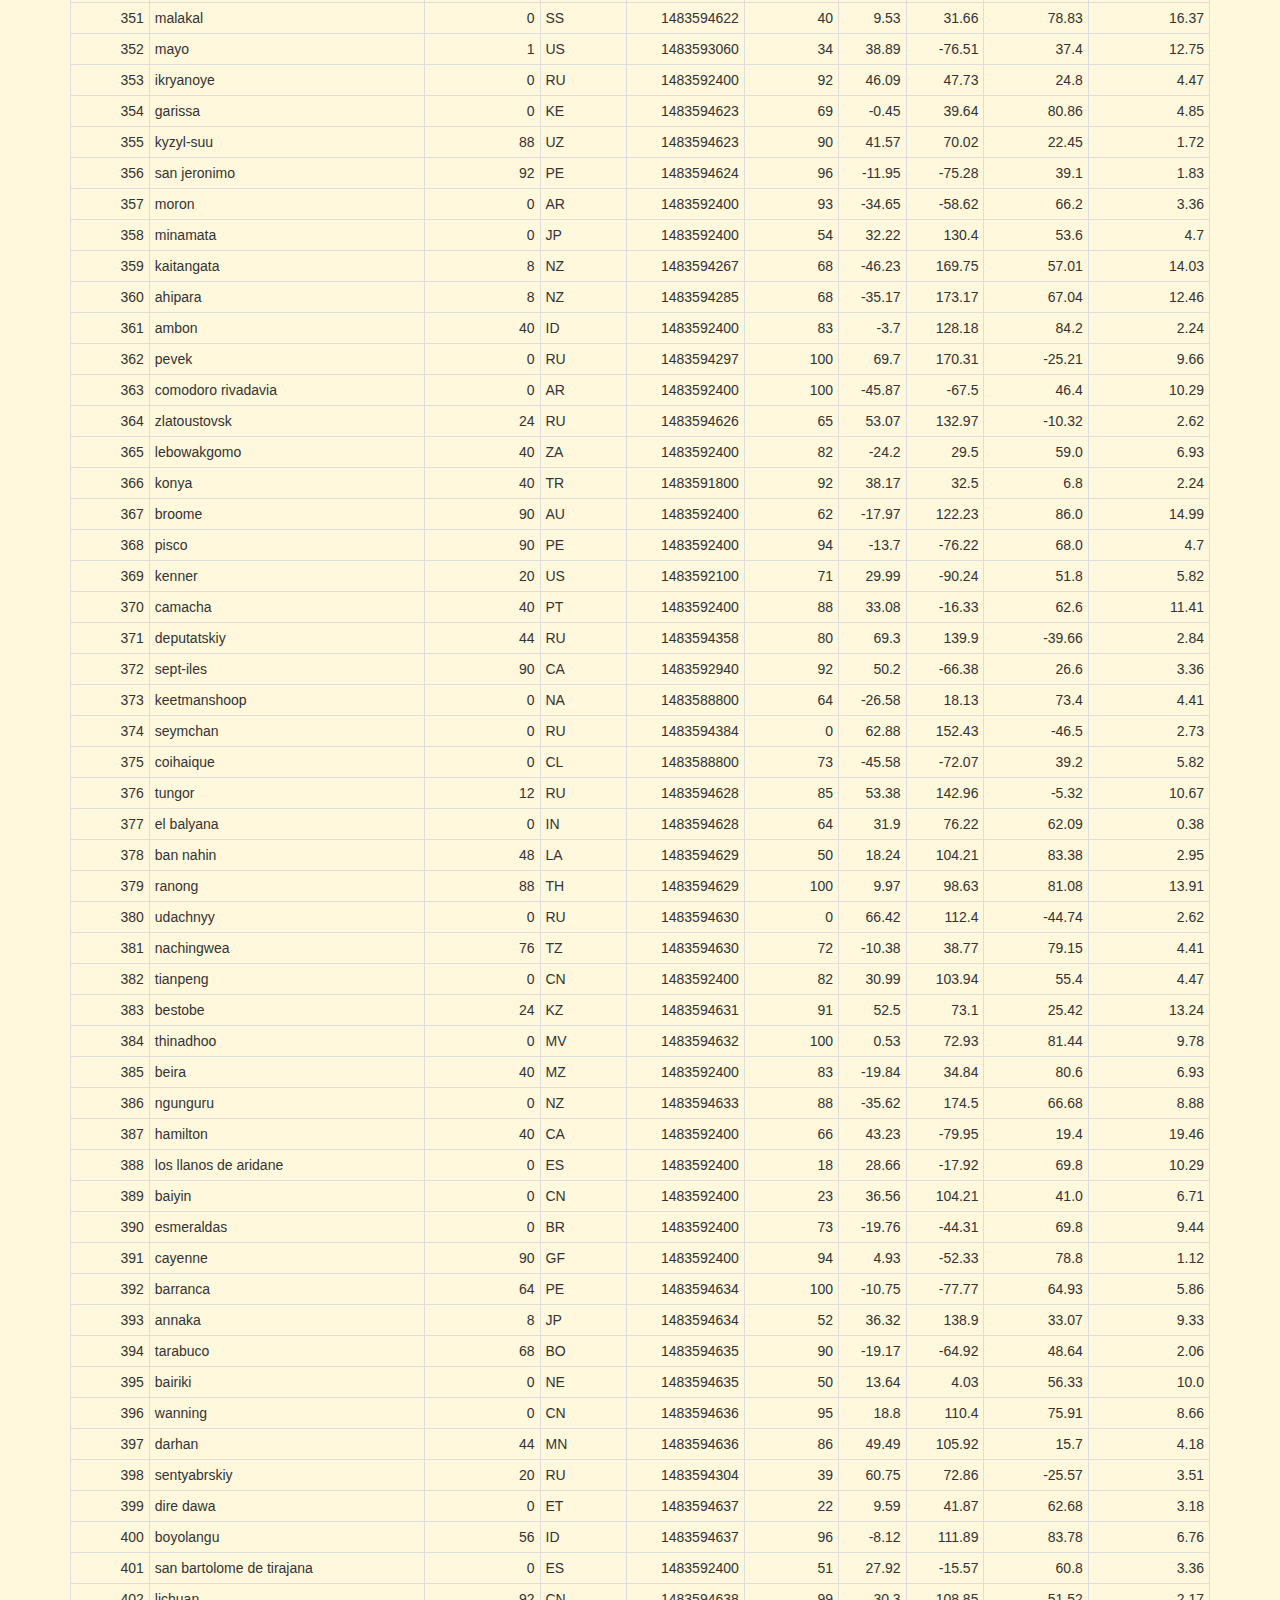
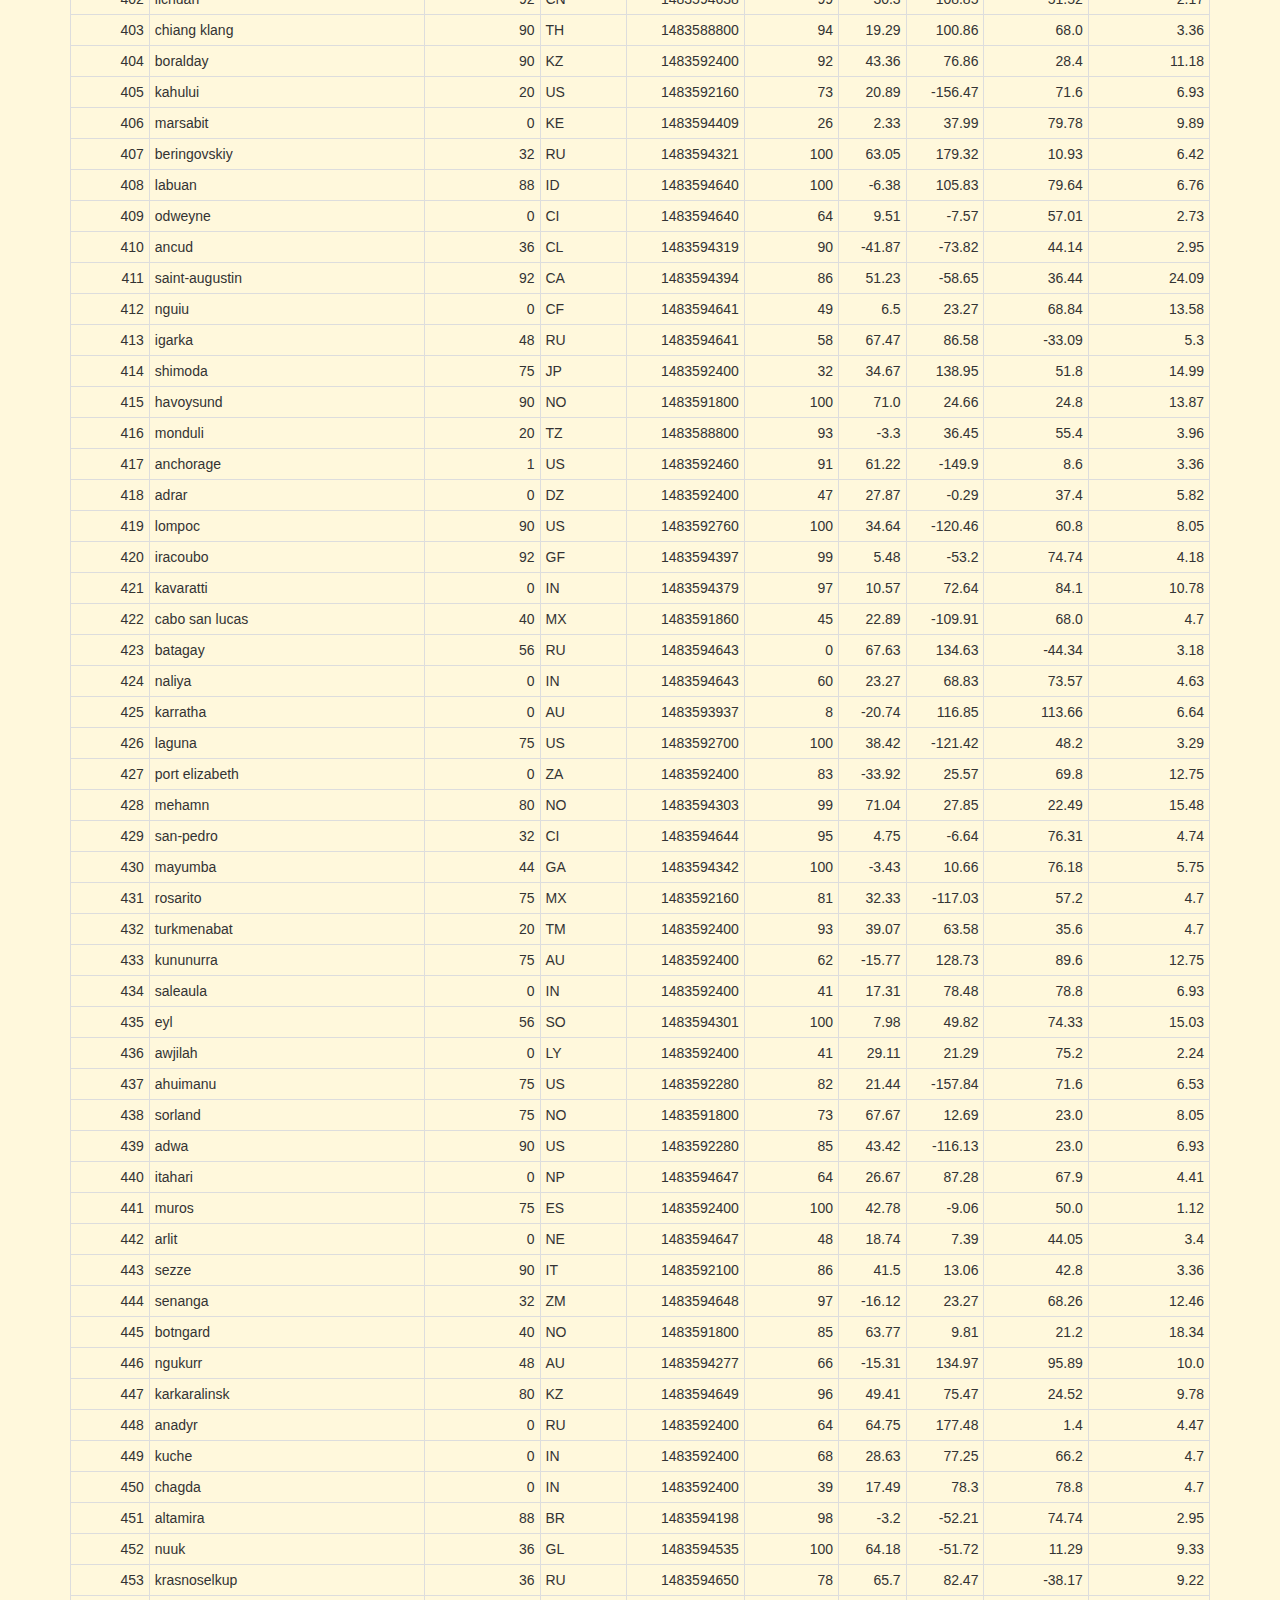
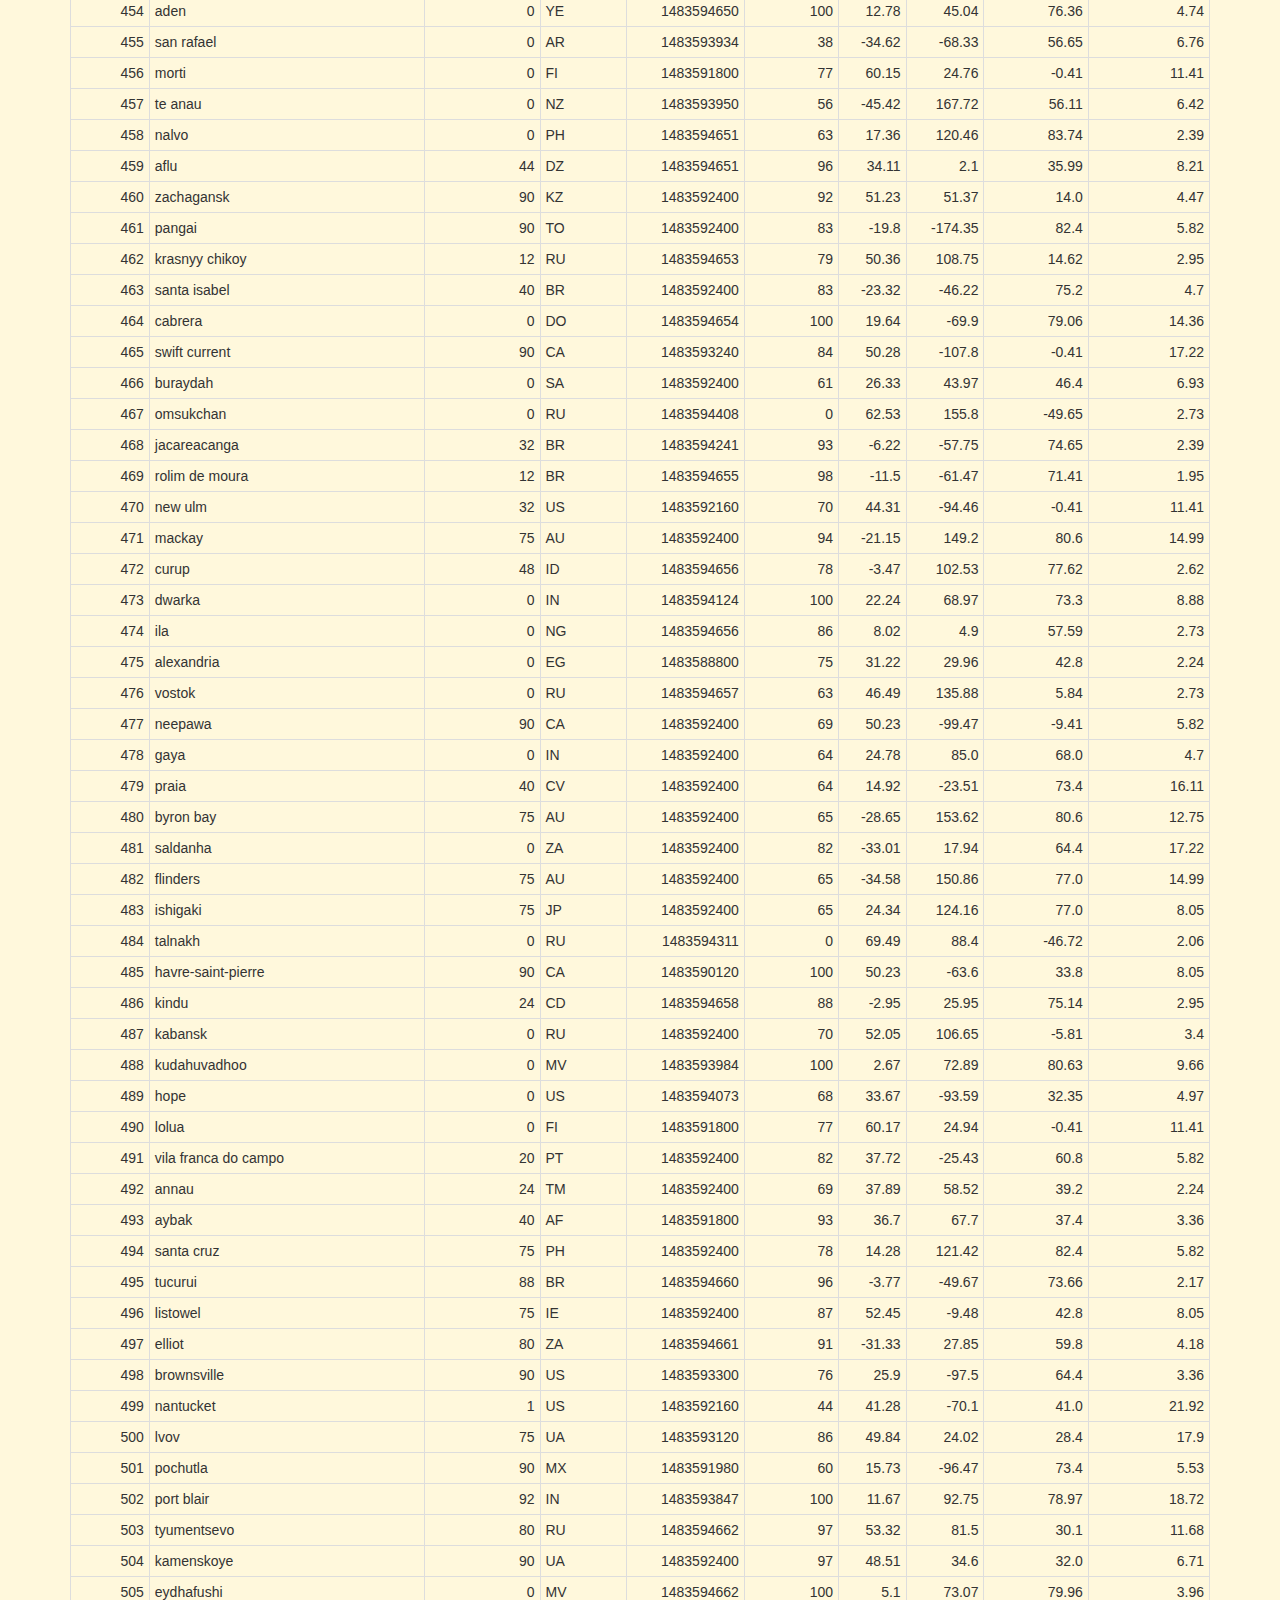
<file: Web Homework/site/city-data.html>
<!DOCTYPE html>
<html lang="en">

<head>
  <meta charset="UTF-8">
  <title>Web Visualization-Weather Dashboard</title>
  <link rel="stylesheet" href="https://maxcdn.bootstrapcdn.com/bootstrap/3.3.7/css/bootstrap.min.css">
  <link rel="stylesheet" href="style.css">
</head>

<body>
  <nav class="navbar navbar-default">
    <div class="container-fluid">
      <div class="navbar-header">
          <button type="button" class="navbar-toggle collapsed" data-toggle="collapse" data-target="#bs-example-navbar-collapse-1" aria-expanded="false">
              <span class="sr-only">Toggle navigation</span>
              <span class="icon-bar"></span>
              <span class="icon-bar"></span>
              <span class="icon-bar"></span>
            </button>
          <a class="navbar-brand" href="index.html">Changes in Latitude</a>
      </div>
    
      <div class="collapse navbar-collapse" id="bs-example-navbar-collapse-1" style="color:black;font-size:14">
          <ul class="nav navbar-nav navbar-right">
              <li class="dropdown">
                <a href="#" class="dropdown-toggle" data-toggle="dropdown" role="button" aria-haspopup="true" aria-expanded="false">Visualizations <span class="caret"></span></a>
                <ul class="dropdown-menu">
                  <li><a href="temp-vs-lat.html">Max Temperature vs Latitude</a></li>
                  <li><a href="hum-vs-lat.html">Humidity vs Latitude</a></li>
                  <li><a href="clouds-vs-lat.html">Cloudiness vs Latitude</a></li>
                  <li><a href="wind-vs-lat.html">Wind Speed vs Latitude</a></li>
                </ul>
              </li>
              <li><a href="comparison.html">Comparison</a></li>
              <li><a href="city-data.html">City Data</a></li>
            </ul>
      </div>
    </div>
  </nav>  

  <!-- Creates the Overall Grid -->
  <div class="container">

    <h1>City Data</h1> <br>

    <p>The following table includes all of the data used for plotting during this project.</p><br>
    <table class="table table-bordered table-hover table-condensed">
    <thead><tr><th title="Field #1">City_ID</th>
    <th title="Field #2">City</th>
    <th title="Field #3">Cloudiness</th>
    <th title="Field #4">Country</th>
    <th title="Field #5">Date</th>
    <th title="Field #6">Humidity</th>
    <th title="Field #7">Lat</th>
    <th title="Field #8">Lng</th>
    <th title="Field #9">Max Temp</th>
    <th title="Field #10">Wind Speed</th>
    </tr></thead>
    <tbody><tr>
    <td align="right">0</td>
    <td>longyearbyen</td>
    <td align="right">75</td>
    <td>SJ</td>
    <td align="right">1483588200</td>
    <td align="right">73</td>
    <td align="right">78.22</td>
    <td align="right">15.64</td>
    <td align="right">26.6</td>
    <td align="right">19.46</td>
    </tr>
    <tr>
    <td align="right">1</td>
    <td>asau</td>
    <td align="right">0</td>
    <td>RO</td>
    <td align="right">1483592400</td>
    <td align="right">59</td>
    <td align="right">46.43</td>
    <td align="right">26.4</td>
    <td align="right">37.4</td>
    <td align="right">14.99</td>
    </tr>
    <tr>
    <td align="right">2</td>
    <td>hartselle</td>
    <td align="right">1</td>
    <td>US</td>
    <td align="right">1483592280</td>
    <td align="right">86</td>
    <td align="right">34.44</td>
    <td align="right">-86.94</td>
    <td align="right">32.0</td>
    <td align="right">3.36</td>
    </tr>
    <tr>
    <td align="right">3</td>
    <td>komsomolskiy</td>
    <td align="right">40</td>
    <td>UZ</td>
    <td align="right">1483592400</td>
    <td align="right">80</td>
    <td align="right">40.43</td>
    <td align="right">71.72</td>
    <td align="right">37.4</td>
    <td align="right">3.36</td>
    </tr>
    <tr>
    <td align="right">4</td>
    <td>kapaa</td>
    <td align="right">90</td>
    <td>US</td>
    <td align="right">1483592160</td>
    <td align="right">88</td>
    <td align="right">22.08</td>
    <td align="right">-159.32</td>
    <td align="right">71.6</td>
    <td align="right">17.22</td>
    </tr>
    <tr>
    <td align="right">5</td>
    <td>cape town</td>
    <td align="right">36</td>
    <td>ZA</td>
    <td align="right">1483593935</td>
    <td align="right">94</td>
    <td align="right">-33.93</td>
    <td align="right">18.42</td>
    <td align="right">70.15</td>
    <td align="right">15.14</td>
    </tr>
    <tr>
    <td align="right">6</td>
    <td>damme</td>
    <td align="right">0</td>
    <td>DE</td>
    <td align="right">1483591800</td>
    <td align="right">74</td>
    <td align="right">52.52</td>
    <td align="right">8.2</td>
    <td align="right">30.2</td>
    <td align="right">4.7</td>
    </tr>
    <tr>
    <td align="right">7</td>
    <td>taolanaro</td>
    <td align="right">75</td>
    <td>MG</td>
    <td align="right">1483592400</td>
    <td align="right">83</td>
    <td align="right">-25.03</td>
    <td align="right">47.0</td>
    <td align="right">75.2</td>
    <td align="right">13.87</td>
    </tr>
    <tr>
    <td align="right">8</td>
    <td>georgetown</td>
    <td align="right">75</td>
    <td>GY</td>
    <td align="right">1483588800</td>
    <td align="right">94</td>
    <td align="right">6.8</td>
    <td align="right">-58.16</td>
    <td align="right">75.2</td>
    <td align="right">4.7</td>
    </tr>
    <tr>
    <td align="right">9</td>
    <td>rikitea</td>
    <td align="right">0</td>
    <td>PF</td>
    <td align="right">1483594241</td>
    <td align="right">100</td>
    <td align="right">-23.12</td>
    <td align="right">-134.97</td>
    <td align="right">75.59</td>
    <td align="right">7.76</td>
    </tr>
    <tr>
    <td align="right">10</td>
    <td>karaul</td>
    <td align="right">0</td>
    <td>IN</td>
    <td align="right">1483594287</td>
    <td align="right">85</td>
    <td align="right">26.5</td>
    <td align="right">77.02</td>
    <td align="right">70.15</td>
    <td align="right">4.18</td>
    </tr>
    <tr>
    <td align="right">11</td>
    <td>punta arenas</td>
    <td align="right">0</td>
    <td>CL</td>
    <td align="right">1483588800</td>
    <td align="right">60</td>
    <td align="right">-53.15</td>
    <td align="right">-70.92</td>
    <td align="right">41.0</td>
    <td align="right">4.7</td>
    </tr>
    <tr>
    <td align="right">12</td>
    <td>kendari</td>
    <td align="right">24</td>
    <td>ID</td>
    <td align="right">1483593999</td>
    <td align="right">79</td>
    <td align="right">-3.94</td>
    <td align="right">122.5</td>
    <td align="right">84.14</td>
    <td align="right">6.53</td>
    </tr>
    <tr>
    <td align="right">13</td>
    <td>aykhal</td>
    <td align="right">0</td>
    <td>RU</td>
    <td align="right">1483594270</td>
    <td align="right">0</td>
    <td align="right">66.0</td>
    <td align="right">111.5</td>
    <td align="right">-43.08</td>
    <td align="right">2.84</td>
    </tr>
    <tr>
    <td align="right">14</td>
    <td>meyungs</td>
    <td align="right">90</td>
    <td>PW</td>
    <td align="right">1483591800</td>
    <td align="right">89</td>
    <td align="right">7.34</td>
    <td align="right">134.47</td>
    <td align="right">86.0</td>
    <td align="right">12.75</td>
    </tr>
    <tr>
    <td align="right">15</td>
    <td>ushuaia</td>
    <td align="right">75</td>
    <td>AR</td>
    <td align="right">1483592400</td>
    <td align="right">80</td>
    <td align="right">-54.8</td>
    <td align="right">-68.3</td>
    <td align="right">39.2</td>
    <td align="right">6.93</td>
    </tr>
    <tr>
    <td align="right">16</td>
    <td>biak</td>
    <td align="right">0</td>
    <td>ID</td>
    <td align="right">1483594554</td>
    <td align="right">86</td>
    <td align="right">-1.88</td>
    <td align="right">136.23</td>
    <td align="right">86.48</td>
    <td align="right">2.73</td>
    </tr>
    <tr>
    <td align="right">17</td>
    <td>bolungarvik</td>
    <td align="right">76</td>
    <td>IS</td>
    <td align="right">1483593814</td>
    <td align="right">100</td>
    <td align="right">66.08</td>
    <td align="right">-23.12</td>
    <td align="right">39.19</td>
    <td align="right">18.05</td>
    </tr>
    <tr>
    <td align="right">18</td>
    <td>temple</td>
    <td align="right">1</td>
    <td>US</td>
    <td align="right">1483593300</td>
    <td align="right">80</td>
    <td align="right">31.1</td>
    <td align="right">-97.34</td>
    <td align="right">35.6</td>
    <td align="right">3.85</td>
    </tr>
    <tr>
    <td align="right">19</td>
    <td>narsaq</td>
    <td align="right">0</td>
    <td>GL</td>
    <td align="right">1483591800</td>
    <td align="right">60</td>
    <td align="right">60.92</td>
    <td align="right">-46.05</td>
    <td align="right">6.8</td>
    <td align="right">5.82</td>
    </tr>
    <tr>
    <td align="right">20</td>
    <td>tuktoyaktuk</td>
    <td align="right">75</td>
    <td>CA</td>
    <td align="right">1483592400</td>
    <td align="right">85</td>
    <td align="right">69.45</td>
    <td align="right">-133.04</td>
    <td align="right">17.6</td>
    <td align="right">27.51</td>
    </tr>
    <tr>
    <td align="right">21</td>
    <td>sisimiut</td>
    <td align="right">0</td>
    <td>GL</td>
    <td align="right">1483593997</td>
    <td align="right">100</td>
    <td align="right">66.94</td>
    <td align="right">-53.67</td>
    <td align="right">-10.36</td>
    <td align="right">0.6</td>
    </tr>
    <tr>
    <td align="right">22</td>
    <td>cabedelo</td>
    <td align="right">20</td>
    <td>BR</td>
    <td align="right">1483592400</td>
    <td align="right">83</td>
    <td align="right">-6.98</td>
    <td align="right">-34.83</td>
    <td align="right">75.2</td>
    <td align="right">4.7</td>
    </tr>
    <tr>
    <td align="right">23</td>
    <td>luderitz</td>
    <td align="right">8</td>
    <td>NA</td>
    <td align="right">1483588800</td>
    <td align="right">87</td>
    <td align="right">-26.65</td>
    <td align="right">15.16</td>
    <td align="right">60.8</td>
    <td align="right">6.93</td>
    </tr>
    <tr>
    <td align="right">24</td>
    <td>illoqqortoormiut</td>
    <td align="right">75</td>
    <td>IT</td>
    <td align="right">1483592100</td>
    <td align="right">87</td>
    <td align="right">41.9</td>
    <td align="right">12.49</td>
    <td align="right">42.8</td>
    <td align="right">13.87</td>
    </tr>
    <tr>
    <td align="right">25</td>
    <td>eirunepe</td>
    <td align="right">68</td>
    <td>BR</td>
    <td align="right">1483594117</td>
    <td align="right">88</td>
    <td align="right">-6.66</td>
    <td align="right">-69.87</td>
    <td align="right">74.11</td>
    <td align="right">2.06</td>
    </tr>
    <tr>
    <td align="right">26</td>
    <td>qaanaaq</td>
    <td align="right">64</td>
    <td>GL</td>
    <td align="right">1483594243</td>
    <td align="right">82</td>
    <td align="right">77.48</td>
    <td align="right">-69.36</td>
    <td align="right">-5.59</td>
    <td align="right">6.53</td>
    </tr>
    <tr>
    <td align="right">27</td>
    <td>puerto escondido</td>
    <td align="right">0</td>
    <td>MX</td>
    <td align="right">1483593992</td>
    <td align="right">100</td>
    <td align="right">15.85</td>
    <td align="right">-97.07</td>
    <td align="right">82.03</td>
    <td align="right">7.31</td>
    </tr>
    <tr>
    <td align="right">28</td>
    <td>belogradcik</td>
    <td align="right">68</td>
    <td>BG</td>
    <td align="right">1483594555</td>
    <td align="right">100</td>
    <td align="right">43.63</td>
    <td align="right">22.68</td>
    <td align="right">27.76</td>
    <td align="right">3.96</td>
    </tr>
    <tr>
    <td align="right">29</td>
    <td>quatre cocos</td>
    <td align="right">40</td>
    <td>MU</td>
    <td align="right">1483592400</td>
    <td align="right">69</td>
    <td align="right">-20.21</td>
    <td align="right">57.76</td>
    <td align="right">82.4</td>
    <td align="right">8.05</td>
    </tr>
    <tr>
    <td align="right">30</td>
    <td>palauig</td>
    <td align="right">20</td>
    <td>PH</td>
    <td align="right">1483594357</td>
    <td align="right">68</td>
    <td align="right">15.44</td>
    <td align="right">119.9</td>
    <td align="right">85.72</td>
    <td align="right">1.16</td>
    </tr>
    <tr>
    <td align="right">31</td>
    <td>praya</td>
    <td align="right">40</td>
    <td>ID</td>
    <td align="right">1483592400</td>
    <td align="right">66</td>
    <td align="right">-8.71</td>
    <td align="right">116.27</td>
    <td align="right">89.6</td>
    <td align="right">10.29</td>
    </tr>
    <tr>
    <td align="right">32</td>
    <td>sechura</td>
    <td align="right">56</td>
    <td>PE</td>
    <td align="right">1483594387</td>
    <td align="right">85</td>
    <td align="right">-5.56</td>
    <td align="right">-80.82</td>
    <td align="right">69.61</td>
    <td align="right">7.65</td>
    </tr>
    <tr>
    <td align="right">33</td>
    <td>atuona</td>
    <td align="right">92</td>
    <td>PF</td>
    <td align="right">1483594257</td>
    <td align="right">100</td>
    <td align="right">-9.8</td>
    <td align="right">-139.03</td>
    <td align="right">80.14</td>
    <td align="right">11.68</td>
    </tr>
    <tr>
    <td align="right">34</td>
    <td>port hedland</td>
    <td align="right">0</td>
    <td>AU</td>
    <td align="right">1483592400</td>
    <td align="right">51</td>
    <td align="right">-20.32</td>
    <td align="right">118.57</td>
    <td align="right">102.2</td>
    <td align="right">17.22</td>
    </tr>
    <tr>
    <td align="right">35</td>
    <td>mys shmidta</td>
    <td align="right">75</td>
    <td>MY</td>
    <td align="right">1483592400</td>
    <td align="right">62</td>
    <td align="right">3.14</td>
    <td align="right">101.69</td>
    <td align="right">86.0</td>
    <td align="right">4.7</td>
    </tr>
    <tr>
    <td align="right">36</td>
    <td>la cruz</td>
    <td align="right">0</td>
    <td>MX</td>
    <td align="right">1483593974</td>
    <td align="right">86</td>
    <td align="right">23.92</td>
    <td align="right">-106.9</td>
    <td align="right">59.21</td>
    <td align="right">2.17</td>
    </tr>
    <tr>
    <td align="right">37</td>
    <td>bredasdorp</td>
    <td align="right">68</td>
    <td>ZA</td>
    <td align="right">1483592400</td>
    <td align="right">77</td>
    <td align="right">-34.53</td>
    <td align="right">20.04</td>
    <td align="right">68.0</td>
    <td align="right">3.36</td>
    </tr>
    <tr>
    <td align="right">38</td>
    <td>vaini</td>
    <td align="right">75</td>
    <td>TO</td>
    <td align="right">1483592400</td>
    <td align="right">88</td>
    <td align="right">-21.2</td>
    <td align="right">-175.2</td>
    <td align="right">80.6</td>
    <td align="right">8.05</td>
    </tr>
    <tr>
    <td align="right">39</td>
    <td>bathsheba</td>
    <td align="right">75</td>
    <td>BB</td>
    <td align="right">1483592400</td>
    <td align="right">78</td>
    <td align="right">13.22</td>
    <td align="right">-59.52</td>
    <td align="right">78.8</td>
    <td align="right">16.11</td>
    </tr>
    <tr>
    <td align="right">40</td>
    <td>avarua</td>
    <td align="right">75</td>
    <td>CK</td>
    <td align="right">1483588800</td>
    <td align="right">74</td>
    <td align="right">-21.21</td>
    <td align="right">-159.77</td>
    <td align="right">80.6</td>
    <td align="right">9.17</td>
    </tr>
    <tr>
    <td align="right">41</td>
    <td>chapais</td>
    <td align="right">90</td>
    <td>CA</td>
    <td align="right">1483592040</td>
    <td align="right">77</td>
    <td align="right">49.78</td>
    <td align="right">-74.85</td>
    <td align="right">6.8</td>
    <td align="right">12.75</td>
    </tr>
    <tr>
    <td align="right">42</td>
    <td>juneau</td>
    <td align="right">90</td>
    <td>US</td>
    <td align="right">1483592160</td>
    <td align="right">92</td>
    <td align="right">58.3</td>
    <td align="right">-134.42</td>
    <td align="right">26.6</td>
    <td align="right">6.98</td>
    </tr>
    <tr>
    <td align="right">43</td>
    <td>busselton</td>
    <td align="right">0</td>
    <td>AU</td>
    <td align="right">1483593803</td>
    <td align="right">88</td>
    <td align="right">-33.65</td>
    <td align="right">115.33</td>
    <td align="right">72.04</td>
    <td align="right">16.26</td>
    </tr>
    <tr>
    <td align="right">44</td>
    <td>palana</td>
    <td align="right">88</td>
    <td>RU</td>
    <td align="right">1483594406</td>
    <td align="right">93</td>
    <td align="right">59.12</td>
    <td align="right">159.97</td>
    <td align="right">12.23</td>
    <td align="right">11.9</td>
    </tr>
    <tr>
    <td align="right">45</td>
    <td>tromso</td>
    <td align="right">0</td>
    <td>NO</td>
    <td align="right">1483591800</td>
    <td align="right">66</td>
    <td align="right">69.65</td>
    <td align="right">18.96</td>
    <td align="right">14.0</td>
    <td align="right">20.8</td>
    </tr>
    <tr>
    <td align="right">46</td>
    <td>ponta do sol</td>
    <td align="right">40</td>
    <td>PT</td>
    <td align="right">1483592400</td>
    <td align="right">77</td>
    <td align="right">32.67</td>
    <td align="right">-17.1</td>
    <td align="right">62.6</td>
    <td align="right">11.41</td>
    </tr>
    <tr>
    <td align="right">47</td>
    <td>hobart</td>
    <td align="right">75</td>
    <td>AU</td>
    <td align="right">1483592400</td>
    <td align="right">68</td>
    <td align="right">-42.88</td>
    <td align="right">147.33</td>
    <td align="right">64.4</td>
    <td align="right">20.8</td>
    </tr>
    <tr>
    <td align="right">48</td>
    <td>prigorodka</td>
    <td align="right">90</td>
    <td>RU</td>
    <td align="right">1483592400</td>
    <td align="right">100</td>
    <td align="right">52.04</td>
    <td align="right">39.71</td>
    <td align="right">28.4</td>
    <td align="right">6.71</td>
    </tr>
    <tr>
    <td align="right">49</td>
    <td>hilo</td>
    <td align="right">1</td>
    <td>US</td>
    <td align="right">1483592160</td>
    <td align="right">73</td>
    <td align="right">19.73</td>
    <td align="right">-155.09</td>
    <td align="right">69.8</td>
    <td align="right">4.7</td>
    </tr>
    <tr>
    <td align="right">50</td>
    <td>yellowknife</td>
    <td align="right">90</td>
    <td>CA</td>
    <td align="right">1483588800</td>
    <td align="right">92</td>
    <td align="right">62.46</td>
    <td align="right">-114.35</td>
    <td align="right">12.2</td>
    <td align="right">10.29</td>
    </tr>
    <tr>
    <td align="right">51</td>
    <td>albany</td>
    <td align="right">75</td>
    <td>US</td>
    <td align="right">1483592040</td>
    <td align="right">62</td>
    <td align="right">42.65</td>
    <td align="right">-73.76</td>
    <td align="right">24.8</td>
    <td align="right">3.36</td>
    </tr>
    <tr>
    <td align="right">52</td>
    <td>chuy</td>
    <td align="right">92</td>
    <td>UY</td>
    <td align="right">1483594308</td>
    <td align="right">98</td>
    <td align="right">-33.7</td>
    <td align="right">-53.46</td>
    <td align="right">72.49</td>
    <td align="right">8.77</td>
    </tr>
    <tr>
    <td align="right">53</td>
    <td>songkhla</td>
    <td align="right">40</td>
    <td>TH</td>
    <td align="right">1483592400</td>
    <td align="right">74</td>
    <td align="right">7.2</td>
    <td align="right">100.6</td>
    <td align="right">86.0</td>
    <td align="right">4.7</td>
    </tr>
    <tr>
    <td align="right">54</td>
    <td>dikson</td>
    <td align="right">76</td>
    <td>RU</td>
    <td align="right">1483594272</td>
    <td align="right">86</td>
    <td align="right">73.51</td>
    <td align="right">80.55</td>
    <td align="right">7.06</td>
    <td align="right">25.77</td>
    </tr>
    <tr>
    <td align="right">55</td>
    <td>saint simons</td>
    <td align="right">1</td>
    <td>US</td>
    <td align="right">1483592100</td>
    <td align="right">67</td>
    <td align="right">31.14</td>
    <td align="right">-81.39</td>
    <td align="right">57.2</td>
    <td align="right">8.05</td>
    </tr>
    <tr>
    <td align="right">56</td>
    <td>port-gentil</td>
    <td align="right">40</td>
    <td>GA</td>
    <td align="right">1483592400</td>
    <td align="right">94</td>
    <td align="right">-0.72</td>
    <td align="right">8.78</td>
    <td align="right">75.2</td>
    <td align="right">3.62</td>
    </tr>
    <tr>
    <td align="right">57</td>
    <td>katsuura</td>
    <td align="right">20</td>
    <td>JP</td>
    <td align="right">1483592400</td>
    <td align="right">31</td>
    <td align="right">35.13</td>
    <td align="right">140.3</td>
    <td align="right">50.0</td>
    <td align="right">21.92</td>
    </tr>
    <tr>
    <td align="right">58</td>
    <td>sao raimundo das mangabeiras</td>
    <td align="right">20</td>
    <td>BR</td>
    <td align="right">1483594191</td>
    <td align="right">98</td>
    <td align="right">-7.02</td>
    <td align="right">-45.48</td>
    <td align="right">69.25</td>
    <td align="right">6.87</td>
    </tr>
    <tr>
    <td align="right">59</td>
    <td>puerto ayora</td>
    <td align="right">76</td>
    <td>EC</td>
    <td align="right">1483593768</td>
    <td align="right">98</td>
    <td align="right">-0.74</td>
    <td align="right">-90.35</td>
    <td align="right">73.66</td>
    <td align="right">6.42</td>
    </tr>
    <tr>
    <td align="right">60</td>
    <td>provideniya</td>
    <td align="right">8</td>
    <td>RU</td>
    <td align="right">1483593704</td>
    <td align="right">100</td>
    <td align="right">64.38</td>
    <td align="right">-173.3</td>
    <td align="right">25.24</td>
    <td align="right">23.53</td>
    </tr>
    <tr>
    <td align="right">61</td>
    <td>saint-philippe</td>
    <td align="right">90</td>
    <td>RE</td>
    <td align="right">1483592400</td>
    <td align="right">51</td>
    <td align="right">-21.36</td>
    <td align="right">55.77</td>
    <td align="right">86.0</td>
    <td align="right">6.93</td>
    </tr>
    <tr>
    <td align="right">62</td>
    <td>palmares do sul</td>
    <td align="right">12</td>
    <td>BR</td>
    <td align="right">1483591800</td>
    <td align="right">96</td>
    <td align="right">-30.26</td>
    <td align="right">-50.51</td>
    <td align="right">32.0</td>
    <td align="right">8.05</td>
    </tr>
    <tr>
    <td align="right">63</td>
    <td>port alfred</td>
    <td align="right">92</td>
    <td>ZA</td>
    <td align="right">1483594238</td>
    <td align="right">74</td>
    <td align="right">-33.59</td>
    <td align="right">26.89</td>
    <td align="right">71.18</td>
    <td align="right">11.12</td>
    </tr>
    <tr>
    <td align="right">64</td>
    <td>isangel</td>
    <td align="right">92</td>
    <td>VU</td>
    <td align="right">1483594142</td>
    <td align="right">100</td>
    <td align="right">-19.55</td>
    <td align="right">169.27</td>
    <td align="right">80.5</td>
    <td align="right">12.8</td>
    </tr>
    <tr>
    <td align="right">65</td>
    <td>kousseri</td>
    <td align="right">0</td>
    <td>CM</td>
    <td align="right">1483592400</td>
    <td align="right">25</td>
    <td align="right">12.08</td>
    <td align="right">15.03</td>
    <td align="right">60.8</td>
    <td align="right">10.0</td>
    </tr>
    <tr>
    <td align="right">66</td>
    <td>belushya guba</td>
    <td align="right">0</td>
    <td>RU</td>
    <td align="right">1483594237</td>
    <td align="right">100</td>
    <td align="right">69.71</td>
    <td align="right">60.05</td>
    <td align="right">-19.95</td>
    <td align="right">3.06</td>
    </tr>
    <tr>
    <td align="right">67</td>
    <td>olafsvik</td>
    <td align="right">92</td>
    <td>IS</td>
    <td align="right">1483594357</td>
    <td align="right">100</td>
    <td align="right">64.89</td>
    <td align="right">-23.71</td>
    <td align="right">42.56</td>
    <td align="right">27.0</td>
    </tr>
    <tr>
    <td align="right">68</td>
    <td>namibe</td>
    <td align="right">100</td>
    <td>AO</td>
    <td align="right">1483594274</td>
    <td align="right">100</td>
    <td align="right">-15.2</td>
    <td align="right">12.15</td>
    <td align="right">71.95</td>
    <td align="right">0.83</td>
    </tr>
    <tr>
    <td align="right">69</td>
    <td>jamestown</td>
    <td align="right">90</td>
    <td>US</td>
    <td align="right">1483593180</td>
    <td align="right">78</td>
    <td align="right">42.1</td>
    <td align="right">-79.24</td>
    <td align="right">21.2</td>
    <td align="right">13.87</td>
    </tr>
    <tr>
    <td align="right">70</td>
    <td>hami</td>
    <td align="right">0</td>
    <td>CN</td>
    <td align="right">1483593850</td>
    <td align="right">81</td>
    <td align="right">42.8</td>
    <td align="right">93.45</td>
    <td align="right">21.64</td>
    <td align="right">3.96</td>
    </tr>
    <tr>
    <td align="right">71</td>
    <td>kihei</td>
    <td align="right">20</td>
    <td>US</td>
    <td align="right">1483592160</td>
    <td align="right">73</td>
    <td align="right">20.79</td>
    <td align="right">-156.47</td>
    <td align="right">71.6</td>
    <td align="right">6.93</td>
    </tr>
    <tr>
    <td align="right">72</td>
    <td>egvekinot</td>
    <td align="right">0</td>
    <td>RU</td>
    <td align="right">1483594559</td>
    <td align="right">68</td>
    <td align="right">66.32</td>
    <td align="right">-179.17</td>
    <td align="right">-5.41</td>
    <td align="right">3.4</td>
    </tr>
    <tr>
    <td align="right">73</td>
    <td>kirakira</td>
    <td align="right">20</td>
    <td>SB</td>
    <td align="right">1483594559</td>
    <td align="right">100</td>
    <td align="right">-10.45</td>
    <td align="right">161.92</td>
    <td align="right">83.29</td>
    <td align="right">7.54</td>
    </tr>
    <tr>
    <td align="right">74</td>
    <td>torbay</td>
    <td align="right">90</td>
    <td>CA</td>
    <td align="right">1483588800</td>
    <td align="right">98</td>
    <td align="right">47.67</td>
    <td align="right">-52.73</td>
    <td align="right">32.0</td>
    <td align="right">35.57</td>
    </tr>
    <tr>
    <td align="right">75</td>
    <td>belaya gora</td>
    <td align="right">0</td>
    <td>RU</td>
    <td align="right">1483594269</td>
    <td align="right">0</td>
    <td align="right">68.53</td>
    <td align="right">146.42</td>
    <td align="right">-49.02</td>
    <td align="right">3.06</td>
    </tr>
    <tr>
    <td align="right">76</td>
    <td>east london</td>
    <td align="right">0</td>
    <td>ZA</td>
    <td align="right">1483592400</td>
    <td align="right">82</td>
    <td align="right">-33.02</td>
    <td align="right">27.91</td>
    <td align="right">68.0</td>
    <td align="right">11.41</td>
    </tr>
    <tr>
    <td align="right">77</td>
    <td>nome</td>
    <td align="right">40</td>
    <td>US</td>
    <td align="right">1483591980</td>
    <td align="right">86</td>
    <td align="right">64.5</td>
    <td align="right">-165.41</td>
    <td align="right">28.4</td>
    <td align="right">19.46</td>
    </tr>
    <tr>
    <td align="right">78</td>
    <td>goderich</td>
    <td align="right">76</td>
    <td>CA</td>
    <td align="right">1483591860</td>
    <td align="right">66</td>
    <td align="right">43.75</td>
    <td align="right">-81.72</td>
    <td align="right">15.8</td>
    <td align="right">11.41</td>
    </tr>
    <tr>
    <td align="right">79</td>
    <td>palabuhanratu</td>
    <td align="right">68</td>
    <td>ID</td>
    <td align="right">1483594257</td>
    <td align="right">100</td>
    <td align="right">-6.95</td>
    <td align="right">106.49</td>
    <td align="right">81.31</td>
    <td align="right">9.78</td>
    </tr>
    <tr>
    <td align="right">80</td>
    <td>bluff</td>
    <td align="right">36</td>
    <td>NZ</td>
    <td align="right">1483593871</td>
    <td align="right">100</td>
    <td align="right">-46.6</td>
    <td align="right">168.33</td>
    <td align="right">54.58</td>
    <td align="right">24.09</td>
    </tr>
    <tr>
    <td align="right">81</td>
    <td>yukhnov</td>
    <td align="right">76</td>
    <td>RU</td>
    <td align="right">1483594560</td>
    <td align="right">93</td>
    <td align="right">54.74</td>
    <td align="right">35.23</td>
    <td align="right">28.16</td>
    <td align="right">9.78</td>
    </tr>
    <tr>
    <td align="right">82</td>
    <td>uren</td>
    <td align="right">76</td>
    <td>RU</td>
    <td align="right">1483594561</td>
    <td align="right">83</td>
    <td align="right">57.46</td>
    <td align="right">45.79</td>
    <td align="right">3.14</td>
    <td align="right">6.87</td>
    </tr>
    <tr>
    <td align="right">83</td>
    <td>mbandaka</td>
    <td align="right">48</td>
    <td>CD</td>
    <td align="right">1483594561</td>
    <td align="right">100</td>
    <td align="right">0.05</td>
    <td align="right">18.26</td>
    <td align="right">73.88</td>
    <td align="right">3.18</td>
    </tr>
    <tr>
    <td align="right">84</td>
    <td>hithadhoo</td>
    <td align="right">44</td>
    <td>MV</td>
    <td align="right">1483594289</td>
    <td align="right">100</td>
    <td align="right">-0.6</td>
    <td align="right">73.08</td>
    <td align="right">80.32</td>
    <td align="right">7.76</td>
    </tr>
    <tr>
    <td align="right">85</td>
    <td>praia da vitoria</td>
    <td align="right">20</td>
    <td>PT</td>
    <td align="right">1483592400</td>
    <td align="right">93</td>
    <td align="right">38.73</td>
    <td align="right">-27.07</td>
    <td align="right">55.4</td>
    <td align="right">4.7</td>
    </tr>
    <tr>
    <td align="right">86</td>
    <td>salalah</td>
    <td align="right">0</td>
    <td>OM</td>
    <td align="right">1483591800</td>
    <td align="right">36</td>
    <td align="right">17.02</td>
    <td align="right">54.09</td>
    <td align="right">75.2</td>
    <td align="right">3.74</td>
    </tr>
    <tr>
    <td align="right">87</td>
    <td>mataura</td>
    <td align="right">0</td>
    <td>IN</td>
    <td align="right">1483588800</td>
    <td align="right">100</td>
    <td align="right">27.5</td>
    <td align="right">77.68</td>
    <td align="right">53.6</td>
    <td align="right">2.24</td>
    </tr>
    <tr>
    <td align="right">88</td>
    <td>ketchikan</td>
    <td align="right">75</td>
    <td>US</td>
    <td align="right">1483592160</td>
    <td align="right">100</td>
    <td align="right">55.34</td>
    <td align="right">-131.65</td>
    <td align="right">30.2</td>
    <td align="right">3.29</td>
    </tr>
    <tr>
    <td align="right">89</td>
    <td>cedar city</td>
    <td align="right">90</td>
    <td>US</td>
    <td align="right">1483591980</td>
    <td align="right">90</td>
    <td align="right">37.68</td>
    <td align="right">-113.06</td>
    <td align="right">37.4</td>
    <td align="right">13.87</td>
    </tr>
    <tr>
    <td align="right">90</td>
    <td>khuzhir</td>
    <td align="right">0</td>
    <td>RU</td>
    <td align="right">1483594562</td>
    <td align="right">84</td>
    <td align="right">53.19</td>
    <td align="right">107.34</td>
    <td align="right">16.96</td>
    <td align="right">1.83</td>
    </tr>
    <tr>
    <td align="right">91</td>
    <td>doctor pedro p. pena</td>
    <td align="right">20</td>
    <td>PY</td>
    <td align="right">1483592400</td>
    <td align="right">70</td>
    <td align="right">-25.33</td>
    <td align="right">-57.53</td>
    <td align="right">84.2</td>
    <td align="right">8.05</td>
    </tr>
    <tr>
    <td align="right">92</td>
    <td>cherskiy</td>
    <td align="right">0</td>
    <td>RU</td>
    <td align="right">1483593827</td>
    <td align="right">33</td>
    <td align="right">68.75</td>
    <td align="right">161.3</td>
    <td align="right">-22.24</td>
    <td align="right">7.99</td>
    </tr>
    <tr>
    <td align="right">93</td>
    <td>tautira</td>
    <td align="right">75</td>
    <td>PF</td>
    <td align="right">1483592400</td>
    <td align="right">66</td>
    <td align="right">-17.73</td>
    <td align="right">-149.15</td>
    <td align="right">84.2</td>
    <td align="right">4.7</td>
    </tr>
    <tr>
    <td align="right">94</td>
    <td>kodiak</td>
    <td align="right">1</td>
    <td>US</td>
    <td align="right">1483592400</td>
    <td align="right">64</td>
    <td align="right">57.79</td>
    <td align="right">-152.41</td>
    <td align="right">75.2</td>
    <td align="right">17.22</td>
    </tr>
    <tr>
    <td align="right">95</td>
    <td>newport</td>
    <td align="right">0</td>
    <td>GB</td>
    <td align="right">1483591800</td>
    <td align="right">80</td>
    <td align="right">51.59</td>
    <td align="right">-3.0</td>
    <td align="right">32.0</td>
    <td align="right">9.17</td>
    </tr>
    <tr>
    <td align="right">96</td>
    <td>punta cardon</td>
    <td align="right">0</td>
    <td>VE</td>
    <td align="right">1483594522</td>
    <td align="right">77</td>
    <td align="right">11.66</td>
    <td align="right">-70.21</td>
    <td align="right">76.9</td>
    <td align="right">13.91</td>
    </tr>
    <tr>
    <td align="right">97</td>
    <td>geraldton</td>
    <td align="right">0</td>
    <td>AU</td>
    <td align="right">1483592400</td>
    <td align="right">61</td>
    <td align="right">-28.77</td>
    <td align="right">114.6</td>
    <td align="right">77.0</td>
    <td align="right">13.87</td>
    </tr>
    <tr>
    <td align="right">98</td>
    <td>qaqortoq</td>
    <td align="right">8</td>
    <td>GL</td>
    <td align="right">1483591800</td>
    <td align="right">60</td>
    <td align="right">60.72</td>
    <td align="right">-46.03</td>
    <td align="right">6.8</td>
    <td align="right">5.82</td>
    </tr>
    <tr>
    <td align="right">99</td>
    <td>butaritari</td>
    <td align="right">92</td>
    <td>KI</td>
    <td align="right">1483594265</td>
    <td align="right">100</td>
    <td align="right">3.07</td>
    <td align="right">172.79</td>
    <td align="right">82.88</td>
    <td align="right">11.45</td>
    </tr>
    <tr>
    <td align="right">100</td>
    <td>mahebourg</td>
    <td align="right">40</td>
    <td>MU</td>
    <td align="right">1483592400</td>
    <td align="right">69</td>
    <td align="right">-20.41</td>
    <td align="right">57.7</td>
    <td align="right">82.4</td>
    <td align="right">8.05</td>
    </tr>
    <tr>
    <td align="right">101</td>
    <td>kisangani</td>
    <td align="right">88</td>
    <td>CD</td>
    <td align="right">1483594565</td>
    <td align="right">48</td>
    <td align="right">0.52</td>
    <td align="right">25.2</td>
    <td align="right">83.06</td>
    <td align="right">2.62</td>
    </tr>
    <tr>
    <td align="right">102</td>
    <td>shar</td>
    <td align="right">44</td>
    <td>KZ</td>
    <td align="right">1483594565</td>
    <td align="right">96</td>
    <td align="right">49.59</td>
    <td align="right">81.05</td>
    <td align="right">25.33</td>
    <td align="right">7.99</td>
    </tr>
    <tr>
    <td align="right">103</td>
    <td>sorvag</td>
    <td align="right">20</td>
    <td>NO</td>
    <td align="right">1483591800</td>
    <td align="right">62</td>
    <td align="right">68.09</td>
    <td align="right">15.6</td>
    <td align="right">19.4</td>
    <td align="right">10.29</td>
    </tr>
    <tr>
    <td align="right">104</td>
    <td>san juan</td>
    <td align="right">0</td>
    <td>AR</td>
    <td align="right">1483588800</td>
    <td align="right">42</td>
    <td align="right">-31.54</td>
    <td align="right">-68.54</td>
    <td align="right">68.0</td>
    <td align="right">8.05</td>
    </tr>
    <tr>
    <td align="right">105</td>
    <td>leningradskiy</td>
    <td align="right">20</td>
    <td>RU</td>
    <td align="right">1483594566</td>
    <td align="right">100</td>
    <td align="right">69.38</td>
    <td align="right">178.42</td>
    <td align="right">-9.87</td>
    <td align="right">14.58</td>
    </tr>
    <tr>
    <td align="right">106</td>
    <td>prescott</td>
    <td align="right">90</td>
    <td>US</td>
    <td align="right">1483591980</td>
    <td align="right">75</td>
    <td align="right">34.54</td>
    <td align="right">-112.47</td>
    <td align="right">46.4</td>
    <td align="right">4.07</td>
    </tr>
    <tr>
    <td align="right">107</td>
    <td>ewa beach</td>
    <td align="right">20</td>
    <td>US</td>
    <td align="right">1483592280</td>
    <td align="right">73</td>
    <td align="right">21.32</td>
    <td align="right">-158.01</td>
    <td align="right">71.6</td>
    <td align="right">3.36</td>
    </tr>
    <tr>
    <td align="right">108</td>
    <td>amapa</td>
    <td align="right">20</td>
    <td>BR</td>
    <td align="right">1483592400</td>
    <td align="right">100</td>
    <td align="right">0.04</td>
    <td align="right">-51.07</td>
    <td align="right">78.8</td>
    <td align="right">5.82</td>
    </tr>
    <tr>
    <td align="right">109</td>
    <td>mar del plata</td>
    <td align="right">0</td>
    <td>AR</td>
    <td align="right">1483588800</td>
    <td align="right">82</td>
    <td align="right">-38.0</td>
    <td align="right">-57.56</td>
    <td align="right">59.0</td>
    <td align="right">8.05</td>
    </tr>
    <tr>
    <td align="right">110</td>
    <td>hutang</td>
    <td align="right">90</td>
    <td>CN</td>
    <td align="right">1483592400</td>
    <td align="right">100</td>
    <td align="right">31.53</td>
    <td align="right">119.48</td>
    <td align="right">48.2</td>
    <td align="right">13.42</td>
    </tr>
    <tr>
    <td align="right">111</td>
    <td>santa cruz del sur</td>
    <td align="right">8</td>
    <td>CU</td>
    <td align="right">1483594567</td>
    <td align="right">92</td>
    <td align="right">20.71</td>
    <td align="right">-78.0</td>
    <td align="right">68.44</td>
    <td align="right">2.95</td>
    </tr>
    <tr>
    <td align="right">112</td>
    <td>tuyen quang</td>
    <td align="right">100</td>
    <td>VN</td>
    <td align="right">1483594524</td>
    <td align="right">100</td>
    <td align="right">21.82</td>
    <td align="right">105.22</td>
    <td align="right">65.96</td>
    <td align="right">3.4</td>
    </tr>
    <tr>
    <td align="right">113</td>
    <td>fairbanks</td>
    <td align="right">90</td>
    <td>US</td>
    <td align="right">1483592820</td>
    <td align="right">100</td>
    <td align="right">64.84</td>
    <td align="right">-147.72</td>
    <td align="right">17.6</td>
    <td align="right">2.84</td>
    </tr>
    <tr>
    <td align="right">114</td>
    <td>inhambane</td>
    <td align="right">48</td>
    <td>MZ</td>
    <td align="right">1483594352</td>
    <td align="right">96</td>
    <td align="right">-23.86</td>
    <td align="right">35.38</td>
    <td align="right">79.24</td>
    <td align="right">7.31</td>
    </tr>
    <tr>
    <td align="right">115</td>
    <td>chokurdakh</td>
    <td align="right">0</td>
    <td>RU</td>
    <td align="right">1483594274</td>
    <td align="right">0</td>
    <td align="right">70.63</td>
    <td align="right">147.92</td>
    <td align="right">-41.91</td>
    <td align="right">3.06</td>
    </tr>
    <tr>
    <td align="right">116</td>
    <td>kenitra</td>
    <td align="right">0</td>
    <td>MA</td>
    <td align="right">1483592400</td>
    <td align="right">81</td>
    <td align="right">34.26</td>
    <td align="right">-6.58</td>
    <td align="right">46.4</td>
    <td align="right">3.36</td>
    </tr>
    <tr>
    <td align="right">117</td>
    <td>lebu</td>
    <td align="right">24</td>
    <td>CL</td>
    <td align="right">1483593941</td>
    <td align="right">100</td>
    <td align="right">-37.62</td>
    <td align="right">-73.65</td>
    <td align="right">59.8</td>
    <td align="right">17.49</td>
    </tr>
    <tr>
    <td align="right">118</td>
    <td>cockburn town</td>
    <td align="right">92</td>
    <td>TC</td>
    <td align="right">1483594128</td>
    <td align="right">100</td>
    <td align="right">21.46</td>
    <td align="right">-71.14</td>
    <td align="right">78.79</td>
    <td align="right">16.15</td>
    </tr>
    <tr>
    <td align="right">119</td>
    <td>lavrentiya</td>
    <td align="right">0</td>
    <td>RU</td>
    <td align="right">1483594374</td>
    <td align="right">100</td>
    <td align="right">65.58</td>
    <td align="right">-171.0</td>
    <td align="right">19.3</td>
    <td align="right">27.34</td>
    </tr>
    <tr>
    <td align="right">120</td>
    <td>tsihombe</td>
    <td align="right">48</td>
    <td>MG</td>
    <td align="right">1483594238</td>
    <td align="right">74</td>
    <td align="right">-25.3</td>
    <td align="right">45.48</td>
    <td align="right">81.71</td>
    <td align="right">5.97</td>
    </tr>
    <tr>
    <td align="right">121</td>
    <td>ginda</td>
    <td align="right">12</td>
    <td>IN</td>
    <td align="right">1483594568</td>
    <td align="right">100</td>
    <td align="right">27.13</td>
    <td align="right">81.93</td>
    <td align="right">63.89</td>
    <td align="right">7.65</td>
    </tr>
    <tr>
    <td align="right">122</td>
    <td>leh</td>
    <td align="right">56</td>
    <td>IN</td>
    <td align="right">1483594569</td>
    <td align="right">86</td>
    <td align="right">34.17</td>
    <td align="right">77.58</td>
    <td align="right">2.24</td>
    <td align="right">0.6</td>
    </tr>
    <tr>
    <td align="right">123</td>
    <td>berezovyy</td>
    <td align="right">0</td>
    <td>RU</td>
    <td align="right">1483594569</td>
    <td align="right">70</td>
    <td align="right">51.67</td>
    <td align="right">135.7</td>
    <td align="right">-2.26</td>
    <td align="right">2.28</td>
    </tr>
    <tr>
    <td align="right">124</td>
    <td>xiuyan</td>
    <td align="right">20</td>
    <td>CN</td>
    <td align="right">1483594570</td>
    <td align="right">98</td>
    <td align="right">40.29</td>
    <td align="right">123.27</td>
    <td align="right">31.9</td>
    <td align="right">3.29</td>
    </tr>
    <tr>
    <td align="right">125</td>
    <td>kayfan</td>
    <td align="right">0</td>
    <td>KW</td>
    <td align="right">1483592400</td>
    <td align="right">57</td>
    <td align="right">29.35</td>
    <td align="right">47.96</td>
    <td align="right">51.8</td>
    <td align="right">17.22</td>
    </tr>
    <tr>
    <td align="right">126</td>
    <td>businga</td>
    <td align="right">0</td>
    <td>CD</td>
    <td align="right">1483594570</td>
    <td align="right">84</td>
    <td align="right">3.33</td>
    <td align="right">20.88</td>
    <td align="right">76.31</td>
    <td align="right">2.39</td>
    </tr>
    <tr>
    <td align="right">127</td>
    <td>uzhur</td>
    <td align="right">88</td>
    <td>RU</td>
    <td align="right">1483594377</td>
    <td align="right">87</td>
    <td align="right">55.3</td>
    <td align="right">89.83</td>
    <td align="right">29.78</td>
    <td align="right">10.67</td>
    </tr>
    <tr>
    <td align="right">128</td>
    <td>shunyi</td>
    <td align="right">92</td>
    <td>CN</td>
    <td align="right">1483592400</td>
    <td align="right">64</td>
    <td align="right">40.12</td>
    <td align="right">116.65</td>
    <td align="right">37.4</td>
    <td align="right">6.71</td>
    </tr>
    <tr>
    <td align="right">129</td>
    <td>rocha</td>
    <td align="right">80</td>
    <td>UY</td>
    <td align="right">1483594571</td>
    <td align="right">99</td>
    <td align="right">-34.48</td>
    <td align="right">-54.33</td>
    <td align="right">67.99</td>
    <td align="right">5.97</td>
    </tr>
    <tr>
    <td align="right">130</td>
    <td>cidreira</td>
    <td align="right">12</td>
    <td>BR</td>
    <td align="right">1483593753</td>
    <td align="right">96</td>
    <td align="right">-30.18</td>
    <td align="right">-50.21</td>
    <td align="right">72.4</td>
    <td align="right">2.73</td>
    </tr>
    <tr>
    <td align="right">131</td>
    <td>muyezerskiy</td>
    <td align="right">48</td>
    <td>RU</td>
    <td align="right">1483594572</td>
    <td align="right">78</td>
    <td align="right">63.93</td>
    <td align="right">31.65</td>
    <td align="right">2.06</td>
    <td align="right">3.85</td>
    </tr>
    <tr>
    <td align="right">132</td>
    <td>attawapiskat</td>
    <td align="right">76</td>
    <td>CA</td>
    <td align="right">1483594254</td>
    <td align="right">73</td>
    <td align="right">52.3</td>
    <td align="right">-81.62</td>
    <td align="right">5.89</td>
    <td align="right">23.87</td>
    </tr>
    <tr>
    <td align="right">133</td>
    <td>hasaki</td>
    <td align="right">75</td>
    <td>JP</td>
    <td align="right">1483592400</td>
    <td align="right">23</td>
    <td align="right">35.73</td>
    <td align="right">140.83</td>
    <td align="right">48.2</td>
    <td align="right">13.87</td>
    </tr>
    <tr>
    <td align="right">134</td>
    <td>khromtau</td>
    <td align="right">48</td>
    <td>KZ</td>
    <td align="right">1483594573</td>
    <td align="right">87</td>
    <td align="right">50.25</td>
    <td align="right">58.43</td>
    <td align="right">15.74</td>
    <td align="right">5.97</td>
    </tr>
    <tr>
    <td align="right">135</td>
    <td>filimonovo</td>
    <td align="right">56</td>
    <td>RU</td>
    <td align="right">1483594573</td>
    <td align="right">85</td>
    <td align="right">56.2</td>
    <td align="right">95.46</td>
    <td align="right">30.59</td>
    <td align="right">14.92</td>
    </tr>
    <tr>
    <td align="right">136</td>
    <td>acapulco</td>
    <td align="right">5</td>
    <td>MX</td>
    <td align="right">1483591500</td>
    <td align="right">83</td>
    <td align="right">16.86</td>
    <td align="right">-99.89</td>
    <td align="right">78.8</td>
    <td align="right">3.85</td>
    </tr>
    <tr>
    <td align="right">137</td>
    <td>khatanga</td>
    <td align="right">8</td>
    <td>RU</td>
    <td align="right">1483594260</td>
    <td align="right">0</td>
    <td align="right">71.97</td>
    <td align="right">102.5</td>
    <td align="right">-51.63</td>
    <td align="right">3.06</td>
    </tr>
    <tr>
    <td align="right">138</td>
    <td>upernavik</td>
    <td align="right">48</td>
    <td>GL</td>
    <td align="right">1483594074</td>
    <td align="right">100</td>
    <td align="right">72.79</td>
    <td align="right">-56.15</td>
    <td align="right">4.36</td>
    <td align="right">4.41</td>
    </tr>
    <tr>
    <td align="right">139</td>
    <td>saint george</td>
    <td align="right">90</td>
    <td>US</td>
    <td align="right">1483590900</td>
    <td align="right">70</td>
    <td align="right">37.1</td>
    <td align="right">-113.58</td>
    <td align="right">46.4</td>
    <td align="right">5.41</td>
    </tr>
    <tr>
    <td align="right">140</td>
    <td>dingle</td>
    <td align="right">68</td>
    <td>PH</td>
    <td align="right">1483594286</td>
    <td align="right">86</td>
    <td align="right">11.0</td>
    <td align="right">122.67</td>
    <td align="right">80.36</td>
    <td align="right">11.34</td>
    </tr>
    <tr>
    <td align="right">141</td>
    <td>iwanai</td>
    <td align="right">76</td>
    <td>JP</td>
    <td align="right">1483594574</td>
    <td align="right">100</td>
    <td align="right">42.97</td>
    <td align="right">140.51</td>
    <td align="right">28.93</td>
    <td align="right">11.68</td>
    </tr>
    <tr>
    <td align="right">142</td>
    <td>codrington</td>
    <td align="right">0</td>
    <td>AU</td>
    <td align="right">1483594348</td>
    <td align="right">88</td>
    <td align="right">-38.27</td>
    <td align="right">141.97</td>
    <td align="right">68.53</td>
    <td align="right">9.66</td>
    </tr>
    <tr>
    <td align="right">143</td>
    <td>bethel</td>
    <td align="right">20</td>
    <td>US</td>
    <td align="right">1483592160</td>
    <td align="right">42</td>
    <td align="right">41.37</td>
    <td align="right">-73.41</td>
    <td align="right">35.6</td>
    <td align="right">10.29</td>
    </tr>
    <tr>
    <td align="right">144</td>
    <td>karauzyak</td>
    <td align="right">0</td>
    <td>UZ</td>
    <td align="right">1483592400</td>
    <td align="right">87</td>
    <td align="right">43.02</td>
    <td align="right">60.02</td>
    <td align="right">33.8</td>
    <td align="right">4.7</td>
    </tr>
    <tr>
    <td align="right">145</td>
    <td>airai</td>
    <td align="right">32</td>
    <td>IN</td>
    <td align="right">1483594259</td>
    <td align="right">100</td>
    <td align="right">25.35</td>
    <td align="right">82.47</td>
    <td align="right">60.07</td>
    <td align="right">4.63</td>
    </tr>
    <tr>
    <td align="right">146</td>
    <td>lata</td>
    <td align="right">12</td>
    <td>PT</td>
    <td align="right">1483594251</td>
    <td align="right">89</td>
    <td align="right">40.16</td>
    <td align="right">-8.33</td>
    <td align="right">46.43</td>
    <td align="right">2.06</td>
    </tr>
    <tr>
    <td align="right">147</td>
    <td>fortuna</td>
    <td align="right">90</td>
    <td>US</td>
    <td align="right">1483592100</td>
    <td align="right">100</td>
    <td align="right">40.6</td>
    <td align="right">-124.16</td>
    <td align="right">32.0</td>
    <td align="right">5.82</td>
    </tr>
    <tr>
    <td align="right">148</td>
    <td>nizhneyansk</td>
    <td align="right">75</td>
    <td>RU</td>
    <td align="right">1483592400</td>
    <td align="right">84</td>
    <td align="right">55.64</td>
    <td align="right">51.82</td>
    <td align="right">5.0</td>
    <td align="right">6.71</td>
    </tr>
    <tr>
    <td align="right">149</td>
    <td>grimshaw</td>
    <td align="right">90</td>
    <td>CA</td>
    <td align="right">1483593720</td>
    <td align="right">92</td>
    <td align="right">56.18</td>
    <td align="right">-117.6</td>
    <td align="right">26.6</td>
    <td align="right">2.24</td>
    </tr>
    <tr>
    <td align="right">150</td>
    <td>chara</td>
    <td align="right">56</td>
    <td>RU</td>
    <td align="right">1483594575</td>
    <td align="right">68</td>
    <td align="right">56.91</td>
    <td align="right">118.26</td>
    <td align="right">1.75</td>
    <td align="right">2.28</td>
    </tr>
    <tr>
    <td align="right">151</td>
    <td>marsh harbour</td>
    <td align="right">12</td>
    <td>BS</td>
    <td align="right">1483594307</td>
    <td align="right">100</td>
    <td align="right">26.54</td>
    <td align="right">-77.06</td>
    <td align="right">72.76</td>
    <td align="right">15.59</td>
    </tr>
    <tr>
    <td align="right">152</td>
    <td>thayetmyo</td>
    <td align="right">0</td>
    <td>MM</td>
    <td align="right">1483594576</td>
    <td align="right">75</td>
    <td align="right">19.32</td>
    <td align="right">95.18</td>
    <td align="right">80.5</td>
    <td align="right">9.44</td>
    </tr>
    <tr>
    <td align="right">153</td>
    <td>sumy</td>
    <td align="right">88</td>
    <td>UA</td>
    <td align="right">1483594398</td>
    <td align="right">94</td>
    <td align="right">50.92</td>
    <td align="right">34.8</td>
    <td align="right">29.74</td>
    <td align="right">11.79</td>
    </tr>
    <tr>
    <td align="right">154</td>
    <td>jieshou</td>
    <td align="right">92</td>
    <td>CN</td>
    <td align="right">1483594576</td>
    <td align="right">100</td>
    <td align="right">33.26</td>
    <td align="right">115.36</td>
    <td align="right">46.21</td>
    <td align="right">11.45</td>
    </tr>
    <tr>
    <td align="right">155</td>
    <td>araouane</td>
    <td align="right">0</td>
    <td>ML</td>
    <td align="right">1483594389</td>
    <td align="right">78</td>
    <td align="right">18.9</td>
    <td align="right">-3.53</td>
    <td align="right">40.99</td>
    <td align="right">5.41</td>
    </tr>
    <tr>
    <td align="right">156</td>
    <td>salisbury</td>
    <td align="right">1</td>
    <td>GB</td>
    <td align="right">1483592280</td>
    <td align="right">100</td>
    <td align="right">51.07</td>
    <td align="right">-1.8</td>
    <td align="right">26.6</td>
    <td align="right">3.36</td>
    </tr>
    <tr>
    <td align="right">157</td>
    <td>hanna</td>
    <td align="right">80</td>
    <td>CA</td>
    <td align="right">1483594502</td>
    <td align="right">62</td>
    <td align="right">51.63</td>
    <td align="right">-111.9</td>
    <td align="right">2.24</td>
    <td align="right">4.85</td>
    </tr>
    <tr>
    <td align="right">158</td>
    <td>korla</td>
    <td align="right">0</td>
    <td>CN</td>
    <td align="right">1483594577</td>
    <td align="right">79</td>
    <td align="right">41.76</td>
    <td align="right">86.15</td>
    <td align="right">24.83</td>
    <td align="right">3.74</td>
    </tr>
    <tr>
    <td align="right">159</td>
    <td>tuatapere</td>
    <td align="right">0</td>
    <td>NZ</td>
    <td align="right">1483594252</td>
    <td align="right">90</td>
    <td align="right">-46.13</td>
    <td align="right">167.68</td>
    <td align="right">54.58</td>
    <td align="right">16.37</td>
    </tr>
    <tr>
    <td align="right">160</td>
    <td>fontenay-le-comte</td>
    <td align="right">0</td>
    <td>FR</td>
    <td align="right">1483592400</td>
    <td align="right">93</td>
    <td align="right">46.47</td>
    <td align="right">-0.82</td>
    <td align="right">35.6</td>
    <td align="right">5.82</td>
    </tr>
    <tr>
    <td align="right">161</td>
    <td>samusu</td>
    <td align="right">0</td>
    <td>CN</td>
    <td align="right">1483594360</td>
    <td align="right">54</td>
    <td align="right">41.43</td>
    <td align="right">128.03</td>
    <td align="right">23.62</td>
    <td align="right">2.28</td>
    </tr>
    <tr>
    <td align="right">162</td>
    <td>marrakesh</td>
    <td align="right">0</td>
    <td>MA</td>
    <td align="right">1483592400</td>
    <td align="right">60</td>
    <td align="right">31.63</td>
    <td align="right">-8.01</td>
    <td align="right">42.8</td>
    <td align="right">3.36</td>
    </tr>
    <tr>
    <td align="right">163</td>
    <td>kamenka</td>
    <td align="right">88</td>
    <td>RU</td>
    <td align="right">1483594239</td>
    <td align="right">92</td>
    <td align="right">51.32</td>
    <td align="right">42.77</td>
    <td align="right">27.44</td>
    <td align="right">16.49</td>
    </tr>
    <tr>
    <td align="right">164</td>
    <td>norman wells</td>
    <td align="right">20</td>
    <td>CA</td>
    <td align="right">1483592400</td>
    <td align="right">92</td>
    <td align="right">65.28</td>
    <td align="right">-126.83</td>
    <td align="right">10.4</td>
    <td align="right">2.24</td>
    </tr>
    <tr>
    <td align="right">165</td>
    <td>sataua</td>
    <td align="right">0</td>
    <td>FI</td>
    <td align="right">1483591800</td>
    <td align="right">84</td>
    <td align="right">60.45</td>
    <td align="right">22.27</td>
    <td align="right">-2.21</td>
    <td align="right">6.93</td>
    </tr>
    <tr>
    <td align="right">166</td>
    <td>amderma</td>
    <td align="right">0</td>
    <td>RU</td>
    <td align="right">1483594300</td>
    <td align="right">57</td>
    <td align="right">69.75</td>
    <td align="right">61.65</td>
    <td align="right">-32.46</td>
    <td align="right">2.73</td>
    </tr>
    <tr>
    <td align="right">167</td>
    <td>villiers</td>
    <td align="right">48</td>
    <td>ZA</td>
    <td align="right">1483594579</td>
    <td align="right">82</td>
    <td align="right">-27.03</td>
    <td align="right">28.6</td>
    <td align="right">62.36</td>
    <td align="right">9.22</td>
    </tr>
    <tr>
    <td align="right">168</td>
    <td>ostrovnoy</td>
    <td align="right">48</td>
    <td>RU</td>
    <td align="right">1483593994</td>
    <td align="right">89</td>
    <td align="right">68.05</td>
    <td align="right">39.51</td>
    <td align="right">3.86</td>
    <td align="right">3.74</td>
    </tr>
    <tr>
    <td align="right">169</td>
    <td>george</td>
    <td align="right">0</td>
    <td>ZA</td>
    <td align="right">1483592400</td>
    <td align="right">88</td>
    <td align="right">-33.96</td>
    <td align="right">22.46</td>
    <td align="right">68.0</td>
    <td align="right">5.82</td>
    </tr>
    <tr>
    <td align="right">170</td>
    <td>artyk</td>
    <td align="right">36</td>
    <td>RU</td>
    <td align="right">1483594579</td>
    <td align="right">70</td>
    <td align="right">57.71</td>
    <td align="right">52.5</td>
    <td align="right">-1.86</td>
    <td align="right">4.85</td>
    </tr>
    <tr>
    <td align="right">171</td>
    <td>tumannyy</td>
    <td align="right">76</td>
    <td>RU</td>
    <td align="right">1483593988</td>
    <td align="right">100</td>
    <td align="right">69.16</td>
    <td align="right">35.15</td>
    <td align="right">4.63</td>
    <td align="right">7.76</td>
    </tr>
    <tr>
    <td align="right">172</td>
    <td>khani</td>
    <td align="right">0</td>
    <td>NP</td>
    <td align="right">1483594580</td>
    <td align="right">52</td>
    <td align="right">29.26</td>
    <td align="right">80.94</td>
    <td align="right">52.69</td>
    <td align="right">1.28</td>
    </tr>
    <tr>
    <td align="right">173</td>
    <td>castro</td>
    <td align="right">24</td>
    <td>BR</td>
    <td align="right">1483594248</td>
    <td align="right">93</td>
    <td align="right">-24.79</td>
    <td align="right">-50.01</td>
    <td align="right">67.18</td>
    <td align="right">2.39</td>
    </tr>
    <tr>
    <td align="right">174</td>
    <td>yarmouth</td>
    <td align="right">1</td>
    <td>US</td>
    <td align="right">1483592160</td>
    <td align="right">69</td>
    <td align="right">41.71</td>
    <td align="right">-70.23</td>
    <td align="right">39.2</td>
    <td align="right">6.93</td>
    </tr>
    <tr>
    <td align="right">175</td>
    <td>kamaishi</td>
    <td align="right">40</td>
    <td>JP</td>
    <td align="right">1483592400</td>
    <td align="right">51</td>
    <td align="right">39.27</td>
    <td align="right">141.88</td>
    <td align="right">35.6</td>
    <td align="right">9.17</td>
    </tr>
    <tr>
    <td align="right">176</td>
    <td>disna</td>
    <td align="right">80</td>
    <td>CZ</td>
    <td align="right">1483594582</td>
    <td align="right">89</td>
    <td align="right">50.76</td>
    <td align="right">15.3</td>
    <td align="right">22.94</td>
    <td align="right">12.24</td>
    </tr>
    <tr>
    <td align="right">177</td>
    <td>coahuayana</td>
    <td align="right">0</td>
    <td>MX</td>
    <td align="right">1483594323</td>
    <td align="right">100</td>
    <td align="right">18.73</td>
    <td align="right">-103.68</td>
    <td align="right">74.74</td>
    <td align="right">2.06</td>
    </tr>
    <tr>
    <td align="right">178</td>
    <td>arraial do cabo</td>
    <td align="right">8</td>
    <td>BR</td>
    <td align="right">1483594271</td>
    <td align="right">88</td>
    <td align="right">-22.97</td>
    <td align="right">-42.03</td>
    <td align="right">77.35</td>
    <td align="right">17.38</td>
    </tr>
    <tr>
    <td align="right">179</td>
    <td>aldan</td>
    <td align="right">76</td>
    <td>RU</td>
    <td align="right">1483594582</td>
    <td align="right">57</td>
    <td align="right">58.6</td>
    <td align="right">125.39</td>
    <td align="right">4.63</td>
    <td align="right">3.51</td>
    </tr>
    <tr>
    <td align="right">180</td>
    <td>walvis bay</td>
    <td align="right">92</td>
    <td>NA</td>
    <td align="right">1483588800</td>
    <td align="right">82</td>
    <td align="right">-22.96</td>
    <td align="right">14.51</td>
    <td align="right">64.4</td>
    <td align="right">6.93</td>
    </tr>
    <tr>
    <td align="right">181</td>
    <td>clyde river</td>
    <td align="right">1</td>
    <td>CA</td>
    <td align="right">1483588800</td>
    <td align="right">74</td>
    <td align="right">70.47</td>
    <td align="right">-68.59</td>
    <td align="right">-25.61</td>
    <td align="right">5.41</td>
    </tr>
    <tr>
    <td align="right">182</td>
    <td>mizdah</td>
    <td align="right">0</td>
    <td>LY</td>
    <td align="right">1483594417</td>
    <td align="right">79</td>
    <td align="right">31.45</td>
    <td align="right">12.98</td>
    <td align="right">31.9</td>
    <td align="right">9.55</td>
    </tr>
    <tr>
    <td align="right">183</td>
    <td>saint-francois</td>
    <td align="right">75</td>
    <td>FR</td>
    <td align="right">1483592400</td>
    <td align="right">97</td>
    <td align="right">46.42</td>
    <td align="right">3.91</td>
    <td align="right">33.8</td>
    <td align="right">4.7</td>
    </tr>
    <tr>
    <td align="right">184</td>
    <td>high rock</td>
    <td align="right">76</td>
    <td>BS</td>
    <td align="right">1483594583</td>
    <td align="right">100</td>
    <td align="right">26.62</td>
    <td align="right">-78.28</td>
    <td align="right">73.61</td>
    <td align="right">12.68</td>
    </tr>
    <tr>
    <td align="right">185</td>
    <td>killybegs</td>
    <td align="right">24</td>
    <td>IE</td>
    <td align="right">1483594584</td>
    <td align="right">100</td>
    <td align="right">54.63</td>
    <td align="right">-8.45</td>
    <td align="right">37.84</td>
    <td align="right">11.34</td>
    </tr>
    <tr>
    <td align="right">186</td>
    <td>rodrigues alves</td>
    <td align="right">90</td>
    <td>BR</td>
    <td align="right">1483592400</td>
    <td align="right">94</td>
    <td align="right">-7.57</td>
    <td align="right">-72.62</td>
    <td align="right">75.2</td>
    <td align="right">3.06</td>
    </tr>
    <tr>
    <td align="right">187</td>
    <td>sri aman</td>
    <td align="right">75</td>
    <td>MY</td>
    <td align="right">1483592400</td>
    <td align="right">66</td>
    <td align="right">1.23</td>
    <td align="right">111.47</td>
    <td align="right">89.6</td>
    <td align="right">2.24</td>
    </tr>
    <tr>
    <td align="right">188</td>
    <td>el dorado</td>
    <td align="right">1</td>
    <td>US</td>
    <td align="right">1483592100</td>
    <td align="right">92</td>
    <td align="right">33.21</td>
    <td align="right">-92.67</td>
    <td align="right">30.2</td>
    <td align="right">4.7</td>
    </tr>
    <tr>
    <td align="right">189</td>
    <td>vestmanna</td>
    <td align="right">80</td>
    <td>FO</td>
    <td align="right">1483591800</td>
    <td align="right">69</td>
    <td align="right">62.16</td>
    <td align="right">-7.17</td>
    <td align="right">39.2</td>
    <td align="right">16.11</td>
    </tr>
    <tr>
    <td align="right">190</td>
    <td>hermanus</td>
    <td align="right">8</td>
    <td>ZA</td>
    <td align="right">1483594258</td>
    <td align="right">71</td>
    <td align="right">-34.42</td>
    <td align="right">19.23</td>
    <td align="right">68.66</td>
    <td align="right">3.18</td>
    </tr>
    <tr>
    <td align="right">191</td>
    <td>lorengau</td>
    <td align="right">36</td>
    <td>PG</td>
    <td align="right">1483594306</td>
    <td align="right">100</td>
    <td align="right">-2.02</td>
    <td align="right">147.27</td>
    <td align="right">82.88</td>
    <td align="right">5.08</td>
    </tr>
    <tr>
    <td align="right">192</td>
    <td>portland</td>
    <td align="right">1</td>
    <td>US</td>
    <td align="right">1483591980</td>
    <td align="right">38</td>
    <td align="right">45.52</td>
    <td align="right">-122.68</td>
    <td align="right">28.4</td>
    <td align="right">8.05</td>
    </tr>
    <tr>
    <td align="right">193</td>
    <td>antofagasta</td>
    <td align="right">20</td>
    <td>CL</td>
    <td align="right">1483588800</td>
    <td align="right">82</td>
    <td align="right">-23.65</td>
    <td align="right">-70.4</td>
    <td align="right">66.2</td>
    <td align="right">1.12</td>
    </tr>
    <tr>
    <td align="right">194</td>
    <td>pitanga</td>
    <td align="right">24</td>
    <td>BR</td>
    <td align="right">1483594587</td>
    <td align="right">97</td>
    <td align="right">-24.76</td>
    <td align="right">-51.76</td>
    <td align="right">68.08</td>
    <td align="right">2.28</td>
    </tr>
    <tr>
    <td align="right">195</td>
    <td>amga</td>
    <td align="right">12</td>
    <td>RU</td>
    <td align="right">1483594587</td>
    <td align="right">60</td>
    <td align="right">60.9</td>
    <td align="right">131.96</td>
    <td align="right">-13.2</td>
    <td align="right">4.41</td>
    </tr>
    <tr>
    <td align="right">196</td>
    <td>marcona</td>
    <td align="right">0</td>
    <td>PE</td>
    <td align="right">1483594588</td>
    <td align="right">100</td>
    <td align="right">-15.37</td>
    <td align="right">-75.16</td>
    <td align="right">65.96</td>
    <td align="right">2.62</td>
    </tr>
    <tr>
    <td align="right">197</td>
    <td>skjervoy</td>
    <td align="right">0</td>
    <td>NO</td>
    <td align="right">1483591800</td>
    <td align="right">77</td>
    <td align="right">70.03</td>
    <td align="right">20.97</td>
    <td align="right">26.6</td>
    <td align="right">1.12</td>
    </tr>
    <tr>
    <td align="right">198</td>
    <td>viedma</td>
    <td align="right">0</td>
    <td>AR</td>
    <td align="right">1483594316</td>
    <td align="right">35</td>
    <td align="right">-40.81</td>
    <td align="right">-63.0</td>
    <td align="right">56.83</td>
    <td align="right">20.07</td>
    </tr>
    <tr>
    <td align="right">199</td>
    <td>samarai</td>
    <td align="right">0</td>
    <td>PG</td>
    <td align="right">1483594589</td>
    <td align="right">100</td>
    <td align="right">-10.62</td>
    <td align="right">150.67</td>
    <td align="right">83.47</td>
    <td align="right">5.41</td>
    </tr>
    <tr>
    <td align="right">200</td>
    <td>ilhabela</td>
    <td align="right">0</td>
    <td>BR</td>
    <td align="right">1483594589</td>
    <td align="right">99</td>
    <td align="right">-23.78</td>
    <td align="right">-45.36</td>
    <td align="right">83.69</td>
    <td align="right">8.66</td>
    </tr>
    <tr>
    <td align="right">201</td>
    <td>tabou</td>
    <td align="right">0</td>
    <td>CI</td>
    <td align="right">1483594590</td>
    <td align="right">100</td>
    <td align="right">4.42</td>
    <td align="right">-7.35</td>
    <td align="right">82.61</td>
    <td align="right">5.19</td>
    </tr>
    <tr>
    <td align="right">202</td>
    <td>huainan</td>
    <td align="right">92</td>
    <td>CN</td>
    <td align="right">1483594590</td>
    <td align="right">100</td>
    <td align="right">32.63</td>
    <td align="right">117.0</td>
    <td align="right">49.27</td>
    <td align="right">12.12</td>
    </tr>
    <tr>
    <td align="right">203</td>
    <td>esperance</td>
    <td align="right">0</td>
    <td>AU</td>
    <td align="right">1483594417</td>
    <td align="right">22</td>
    <td align="right">-33.87</td>
    <td align="right">121.9</td>
    <td align="right">102.41</td>
    <td align="right">14.7</td>
    </tr>
    <tr>
    <td align="right">204</td>
    <td>victoria</td>
    <td align="right">5</td>
    <td>CA</td>
    <td align="right">1483593300</td>
    <td align="right">100</td>
    <td align="right">48.43</td>
    <td align="right">-123.37</td>
    <td align="right">33.8</td>
    <td align="right">2.24</td>
    </tr>
    <tr>
    <td align="right">205</td>
    <td>waingapu</td>
    <td align="right">20</td>
    <td>ID</td>
    <td align="right">1483594355</td>
    <td align="right">55</td>
    <td align="right">-9.66</td>
    <td align="right">120.26</td>
    <td align="right">90.22</td>
    <td align="right">13.02</td>
    </tr>
    <tr>
    <td align="right">206</td>
    <td>tiznit</td>
    <td align="right">0</td>
    <td>MA</td>
    <td align="right">1483594414</td>
    <td align="right">70</td>
    <td align="right">29.58</td>
    <td align="right">-9.5</td>
    <td align="right">27.89</td>
    <td align="right">2.73</td>
    </tr>
    <tr>
    <td align="right">207</td>
    <td>ilulissat</td>
    <td align="right">80</td>
    <td>GL</td>
    <td align="right">1483591800</td>
    <td align="right">85</td>
    <td align="right">69.22</td>
    <td align="right">-51.1</td>
    <td align="right">12.2</td>
    <td align="right">11.41</td>
    </tr>
    <tr>
    <td align="right">208</td>
    <td>oruro</td>
    <td align="right">76</td>
    <td>BO</td>
    <td align="right">1483594591</td>
    <td align="right">100</td>
    <td align="right">-17.98</td>
    <td align="right">-67.15</td>
    <td align="right">43.06</td>
    <td align="right">2.84</td>
    </tr>
    <tr>
    <td align="right">209</td>
    <td>san quintin</td>
    <td align="right">76</td>
    <td>MX</td>
    <td align="right">1483594251</td>
    <td align="right">99</td>
    <td align="right">30.48</td>
    <td align="right">-115.95</td>
    <td align="right">45.04</td>
    <td align="right">5.53</td>
    </tr>
    <tr>
    <td align="right">210</td>
    <td>faya</td>
    <td align="right">36</td>
    <td>ZA</td>
    <td align="right">1483594311</td>
    <td align="right">90</td>
    <td align="right">-29.34</td>
    <td align="right">30.63</td>
    <td align="right">65.38</td>
    <td align="right">2.84</td>
    </tr>
    <tr>
    <td align="right">211</td>
    <td>ambilobe</td>
    <td align="right">8</td>
    <td>MG</td>
    <td align="right">1483594364</td>
    <td align="right">99</td>
    <td align="right">-13.2</td>
    <td align="right">49.05</td>
    <td align="right">79.64</td>
    <td align="right">4.18</td>
    </tr>
    <tr>
    <td align="right">212</td>
    <td>suntar</td>
    <td align="right">20</td>
    <td>RU</td>
    <td align="right">1483594591</td>
    <td align="right">56</td>
    <td align="right">62.14</td>
    <td align="right">117.63</td>
    <td align="right">-19.5</td>
    <td align="right">3.18</td>
    </tr>
    <tr>
    <td align="right">213</td>
    <td>dalbandin</td>
    <td align="right">0</td>
    <td>PK</td>
    <td align="right">1483594592</td>
    <td align="right">47</td>
    <td align="right">28.89</td>
    <td align="right">64.41</td>
    <td align="right">61.19</td>
    <td align="right">2.73</td>
    </tr>
    <tr>
    <td align="right">214</td>
    <td>antiguo morelos</td>
    <td align="right">92</td>
    <td>MX</td>
    <td align="right">1483594592</td>
    <td align="right">91</td>
    <td align="right">22.55</td>
    <td align="right">-99.08</td>
    <td align="right">67.76</td>
    <td align="right">3.51</td>
    </tr>
    <tr>
    <td align="right">215</td>
    <td>east bethel</td>
    <td align="right">90</td>
    <td>US</td>
    <td align="right">1483593300</td>
    <td align="right">64</td>
    <td align="right">45.32</td>
    <td align="right">-93.2</td>
    <td align="right">1.4</td>
    <td align="right">8.05</td>
    </tr>
    <tr>
    <td align="right">216</td>
    <td>taksimo</td>
    <td align="right">44</td>
    <td>RU</td>
    <td align="right">1483594593</td>
    <td align="right">81</td>
    <td align="right">56.34</td>
    <td align="right">114.88</td>
    <td align="right">-10.95</td>
    <td align="right">1.83</td>
    </tr>
    <tr>
    <td align="right">217</td>
    <td>faanui</td>
    <td align="right">36</td>
    <td>PF</td>
    <td align="right">1483594349</td>
    <td align="right">100</td>
    <td align="right">-16.48</td>
    <td align="right">-151.75</td>
    <td align="right">80.86</td>
    <td align="right">1.61</td>
    </tr>
    <tr>
    <td align="right">218</td>
    <td>sur</td>
    <td align="right">0</td>
    <td>OM</td>
    <td align="right">1483593806</td>
    <td align="right">97</td>
    <td align="right">22.57</td>
    <td align="right">59.53</td>
    <td align="right">75.46</td>
    <td align="right">3.06</td>
    </tr>
    <tr>
    <td align="right">219</td>
    <td>mamou</td>
    <td align="right">8</td>
    <td>GN</td>
    <td align="right">1483594594</td>
    <td align="right">61</td>
    <td align="right">10.38</td>
    <td align="right">-12.09</td>
    <td align="right">55.03</td>
    <td align="right">2.62</td>
    </tr>
    <tr>
    <td align="right">220</td>
    <td>axim</td>
    <td align="right">0</td>
    <td>GH</td>
    <td align="right">1483594594</td>
    <td align="right">98</td>
    <td align="right">4.87</td>
    <td align="right">-2.24</td>
    <td align="right">82.21</td>
    <td align="right">13.47</td>
    </tr>
    <tr>
    <td align="right">221</td>
    <td>kiama</td>
    <td align="right">75</td>
    <td>AU</td>
    <td align="right">1483592400</td>
    <td align="right">65</td>
    <td align="right">-34.68</td>
    <td align="right">150.87</td>
    <td align="right">77.0</td>
    <td align="right">14.99</td>
    </tr>
    <tr>
    <td align="right">222</td>
    <td>iqaluit</td>
    <td align="right">90</td>
    <td>CA</td>
    <td align="right">1483588800</td>
    <td align="right">77</td>
    <td align="right">63.75</td>
    <td align="right">-68.51</td>
    <td align="right">5.0</td>
    <td align="right">3.36</td>
    </tr>
    <tr>
    <td align="right">223</td>
    <td>kavieng</td>
    <td align="right">20</td>
    <td>PG</td>
    <td align="right">1483593925</td>
    <td align="right">100</td>
    <td align="right">-2.57</td>
    <td align="right">150.8</td>
    <td align="right">85.81</td>
    <td align="right">6.42</td>
    </tr>
    <tr>
    <td align="right">224</td>
    <td>bodden town</td>
    <td align="right">0</td>
    <td>KY</td>
    <td align="right">1483594312</td>
    <td align="right">100</td>
    <td align="right">19.28</td>
    <td align="right">-81.25</td>
    <td align="right">78.61</td>
    <td align="right">4.18</td>
    </tr>
    <tr>
    <td align="right">225</td>
    <td>aporawan</td>
    <td align="right">75</td>
    <td>PH</td>
    <td align="right">1483592400</td>
    <td align="right">74</td>
    <td align="right">9.6</td>
    <td align="right">118.35</td>
    <td align="right">87.8</td>
    <td align="right">6.93</td>
    </tr>
    <tr>
    <td align="right">226</td>
    <td>santa isabel do rio negro</td>
    <td align="right">44</td>
    <td>BR</td>
    <td align="right">1483594162</td>
    <td align="right">99</td>
    <td align="right">-0.41</td>
    <td align="right">-65.02</td>
    <td align="right">73.21</td>
    <td align="right">2.73</td>
    </tr>
    <tr>
    <td align="right">227</td>
    <td>hualmay</td>
    <td align="right">32</td>
    <td>PE</td>
    <td align="right">1483594250</td>
    <td align="right">96</td>
    <td align="right">-11.1</td>
    <td align="right">-77.61</td>
    <td align="right">61.91</td>
    <td align="right">3.18</td>
    </tr>
    <tr>
    <td align="right">228</td>
    <td>umzimvubu</td>
    <td align="right">32</td>
    <td>ZA</td>
    <td align="right">1483594375</td>
    <td align="right">95</td>
    <td align="right">-30.55</td>
    <td align="right">29.42</td>
    <td align="right">61.06</td>
    <td align="right">3.06</td>
    </tr>
    <tr>
    <td align="right">229</td>
    <td>basoko</td>
    <td align="right">36</td>
    <td>CD</td>
    <td align="right">1483594595</td>
    <td align="right">82</td>
    <td align="right">1.24</td>
    <td align="right">23.62</td>
    <td align="right">77.08</td>
    <td align="right">6.76</td>
    </tr>
    <tr>
    <td align="right">230</td>
    <td>tuggurt</td>
    <td align="right">0</td>
    <td>DZ</td>
    <td align="right">1483592400</td>
    <td align="right">48</td>
    <td align="right">33.11</td>
    <td align="right">6.06</td>
    <td align="right">41.0</td>
    <td align="right">8.99</td>
    </tr>
    <tr>
    <td align="right">231</td>
    <td>padang</td>
    <td align="right">80</td>
    <td>ID</td>
    <td align="right">1483594383</td>
    <td align="right">100</td>
    <td align="right">-0.95</td>
    <td align="right">100.35</td>
    <td align="right">79.73</td>
    <td align="right">5.41</td>
    </tr>
    <tr>
    <td align="right">232</td>
    <td>koungou</td>
    <td align="right">40</td>
    <td>YT</td>
    <td align="right">1483592400</td>
    <td align="right">70</td>
    <td align="right">-12.73</td>
    <td align="right">45.2</td>
    <td align="right">84.2</td>
    <td align="right">5.82</td>
    </tr>
    <tr>
    <td align="right">233</td>
    <td>kambove</td>
    <td align="right">80</td>
    <td>CD</td>
    <td align="right">1483594597</td>
    <td align="right">95</td>
    <td align="right">-10.88</td>
    <td align="right">26.6</td>
    <td align="right">65.83</td>
    <td align="right">3.74</td>
    </tr>
    <tr>
    <td align="right">234</td>
    <td>general roca</td>
    <td align="right">0</td>
    <td>AR</td>
    <td align="right">1483588800</td>
    <td align="right">45</td>
    <td align="right">-39.03</td>
    <td align="right">-67.58</td>
    <td align="right">62.6</td>
    <td align="right">13.87</td>
    </tr>
    <tr>
    <td align="right">235</td>
    <td>la ronge</td>
    <td align="right">90</td>
    <td>CA</td>
    <td align="right">1483588800</td>
    <td align="right">77</td>
    <td align="right">55.1</td>
    <td align="right">-105.28</td>
    <td align="right">1.4</td>
    <td align="right">8.05</td>
    </tr>
    <tr>
    <td align="right">236</td>
    <td>flin flon</td>
    <td align="right">24</td>
    <td>CA</td>
    <td align="right">1483594598</td>
    <td align="right">72</td>
    <td align="right">54.77</td>
    <td align="right">-101.86</td>
    <td align="right">-11.13</td>
    <td align="right">4.63</td>
    </tr>
    <tr>
    <td align="right">237</td>
    <td>okhotsk</td>
    <td align="right">56</td>
    <td>RU</td>
    <td align="right">1483594241</td>
    <td align="right">100</td>
    <td align="right">59.38</td>
    <td align="right">143.3</td>
    <td align="right">-17.97</td>
    <td align="right">6.87</td>
    </tr>
    <tr>
    <td align="right">238</td>
    <td>voh</td>
    <td align="right">80</td>
    <td>NC</td>
    <td align="right">1483594598</td>
    <td align="right">99</td>
    <td align="right">-20.97</td>
    <td align="right">164.7</td>
    <td align="right">78.56</td>
    <td align="right">11.68</td>
    </tr>
    <tr>
    <td align="right">239</td>
    <td>labuhan</td>
    <td align="right">44</td>
    <td>ID</td>
    <td align="right">1483594346</td>
    <td align="right">100</td>
    <td align="right">-6.88</td>
    <td align="right">112.21</td>
    <td align="right">81.26</td>
    <td align="right">10.22</td>
    </tr>
    <tr>
    <td align="right">240</td>
    <td>carnarvon</td>
    <td align="right">32</td>
    <td>AU</td>
    <td align="right">1483594240</td>
    <td align="right">72</td>
    <td align="right">-24.87</td>
    <td align="right">113.63</td>
    <td align="right">80.54</td>
    <td align="right">19.28</td>
    </tr>
    <tr>
    <td align="right">241</td>
    <td>smithers</td>
    <td align="right">90</td>
    <td>CA</td>
    <td align="right">1483592400</td>
    <td align="right">91</td>
    <td align="right">54.78</td>
    <td align="right">-127.17</td>
    <td align="right">3.2</td>
    <td align="right">1.72</td>
    </tr>
    <tr>
    <td align="right">242</td>
    <td>jomalig</td>
    <td align="right">12</td>
    <td>PH</td>
    <td align="right">1483594599</td>
    <td align="right">100</td>
    <td align="right">14.71</td>
    <td align="right">122.37</td>
    <td align="right">80.81</td>
    <td align="right">21.52</td>
    </tr>
    <tr>
    <td align="right">243</td>
    <td>bokspits</td>
    <td align="right">40</td>
    <td>ZA</td>
    <td align="right">1483592400</td>
    <td align="right">78</td>
    <td align="right">-28.45</td>
    <td align="right">21.26</td>
    <td align="right">71.6</td>
    <td align="right">11.41</td>
    </tr>
    <tr>
    <td align="right">244</td>
    <td>roald</td>
    <td align="right">0</td>
    <td>NO</td>
    <td align="right">1483591800</td>
    <td align="right">68</td>
    <td align="right">62.58</td>
    <td align="right">6.13</td>
    <td align="right">28.4</td>
    <td align="right">12.75</td>
    </tr>
    <tr>
    <td align="right">245</td>
    <td>deep river</td>
    <td align="right">90</td>
    <td>CA</td>
    <td align="right">1483592520</td>
    <td align="right">78</td>
    <td align="right">46.1</td>
    <td align="right">-77.5</td>
    <td align="right">14.0</td>
    <td align="right">11.41</td>
    </tr>
    <tr>
    <td align="right">246</td>
    <td>husavik</td>
    <td align="right">90</td>
    <td>IS</td>
    <td align="right">1483588800</td>
    <td align="right">90</td>
    <td align="right">66.04</td>
    <td align="right">-17.34</td>
    <td align="right">42.8</td>
    <td align="right">23.04</td>
    </tr>
    <tr>
    <td align="right">247</td>
    <td>tasiilaq</td>
    <td align="right">44</td>
    <td>GL</td>
    <td align="right">1483593999</td>
    <td align="right">100</td>
    <td align="right">65.61</td>
    <td align="right">-37.64</td>
    <td align="right">25.24</td>
    <td align="right">12.68</td>
    </tr>
    <tr>
    <td align="right">248</td>
    <td>nouadhibou</td>
    <td align="right">68</td>
    <td>MR</td>
    <td align="right">1483594356</td>
    <td align="right">75</td>
    <td align="right">20.93</td>
    <td align="right">-17.03</td>
    <td align="right">61.73</td>
    <td align="right">5.75</td>
    </tr>
    <tr>
    <td align="right">249</td>
    <td>bandundu</td>
    <td align="right">36</td>
    <td>CD</td>
    <td align="right">1483594600</td>
    <td align="right">99</td>
    <td align="right">-3.32</td>
    <td align="right">17.37</td>
    <td align="right">72.49</td>
    <td align="right">3.74</td>
    </tr>
    <tr>
    <td align="right">250</td>
    <td>nanortalik</td>
    <td align="right">64</td>
    <td>GL</td>
    <td align="right">1483594316</td>
    <td align="right">100</td>
    <td align="right">60.14</td>
    <td align="right">-45.24</td>
    <td align="right">25.42</td>
    <td align="right">29.8</td>
    </tr>
    <tr>
    <td align="right">251</td>
    <td>avera</td>
    <td align="right">1</td>
    <td>US</td>
    <td align="right">1483592100</td>
    <td align="right">65</td>
    <td align="right">33.23</td>
    <td align="right">-82.6</td>
    <td align="right">50.0</td>
    <td align="right">4.7</td>
    </tr>
    <tr>
    <td align="right">252</td>
    <td>wuchang</td>
    <td align="right">0</td>
    <td>CN</td>
    <td align="right">1483594601</td>
    <td align="right">85</td>
    <td align="right">44.91</td>
    <td align="right">127.15</td>
    <td align="right">7.28</td>
    <td align="right">2.62</td>
    </tr>
    <tr>
    <td align="right">253</td>
    <td>kaeo</td>
    <td align="right">8</td>
    <td>NZ</td>
    <td align="right">1483594409</td>
    <td align="right">35</td>
    <td align="right">-35.1</td>
    <td align="right">173.78</td>
    <td align="right">72.89</td>
    <td align="right">5.19</td>
    </tr>
    <tr>
    <td align="right">254</td>
    <td>sao raimundo nonato</td>
    <td align="right">0</td>
    <td>BR</td>
    <td align="right">1483594121</td>
    <td align="right">64</td>
    <td align="right">-9.02</td>
    <td align="right">-42.7</td>
    <td align="right">74.74</td>
    <td align="right">5.08</td>
    </tr>
    <tr>
    <td align="right">255</td>
    <td>umea</td>
    <td align="right">0</td>
    <td>SE</td>
    <td align="right">1483591800</td>
    <td align="right">83</td>
    <td align="right">63.83</td>
    <td align="right">20.26</td>
    <td align="right">-7.61</td>
    <td align="right">5.82</td>
    </tr>
    <tr>
    <td align="right">256</td>
    <td>barrow</td>
    <td align="right">90</td>
    <td>US</td>
    <td align="right">1483591980</td>
    <td align="right">85</td>
    <td align="right">71.29</td>
    <td align="right">-156.79</td>
    <td align="right">24.8</td>
    <td align="right">34.45</td>
    </tr>
    <tr>
    <td align="right">257</td>
    <td>doha</td>
    <td align="right">0</td>
    <td>QA</td>
    <td align="right">1483592400</td>
    <td align="right">68</td>
    <td align="right">25.29</td>
    <td align="right">51.53</td>
    <td align="right">64.4</td>
    <td align="right">8.05</td>
    </tr>
    <tr>
    <td align="right">258</td>
    <td>hofn</td>
    <td align="right">92</td>
    <td>IS</td>
    <td align="right">1483594405</td>
    <td align="right">100</td>
    <td align="right">64.25</td>
    <td align="right">-15.21</td>
    <td align="right">42.97</td>
    <td align="right">26.89</td>
    </tr>
    <tr>
    <td align="right">259</td>
    <td>alugan</td>
    <td align="right">92</td>
    <td>PH</td>
    <td align="right">1483594602</td>
    <td align="right">95</td>
    <td align="right">12.22</td>
    <td align="right">125.48</td>
    <td align="right">80.86</td>
    <td align="right">16.49</td>
    </tr>
    <tr>
    <td align="right">260</td>
    <td>touros</td>
    <td align="right">76</td>
    <td>BR</td>
    <td align="right">1483594301</td>
    <td align="right">97</td>
    <td align="right">-5.2</td>
    <td align="right">-35.46</td>
    <td align="right">76.58</td>
    <td align="right">10.11</td>
    </tr>
    <tr>
    <td align="right">261</td>
    <td>vanimo</td>
    <td align="right">0</td>
    <td>PG</td>
    <td align="right">1483594285</td>
    <td align="right">100</td>
    <td align="right">-2.67</td>
    <td align="right">141.3</td>
    <td align="right">82.93</td>
    <td align="right">6.98</td>
    </tr>
    <tr>
    <td align="right">262</td>
    <td>naze</td>
    <td align="right">75</td>
    <td>JP</td>
    <td align="right">1483592400</td>
    <td align="right">55</td>
    <td align="right">28.37</td>
    <td align="right">129.48</td>
    <td align="right">66.2</td>
    <td align="right">4.7</td>
    </tr>
    <tr>
    <td align="right">263</td>
    <td>muroto</td>
    <td align="right">75</td>
    <td>JP</td>
    <td align="right">1483592400</td>
    <td align="right">34</td>
    <td align="right">33.28</td>
    <td align="right">134.15</td>
    <td align="right">51.8</td>
    <td align="right">18.34</td>
    </tr>
    <tr>
    <td align="right">264</td>
    <td>inirida</td>
    <td align="right">80</td>
    <td>CO</td>
    <td align="right">1483594028</td>
    <td align="right">98</td>
    <td align="right">3.87</td>
    <td align="right">-67.92</td>
    <td align="right">72.89</td>
    <td align="right">2.28</td>
    </tr>
    <tr>
    <td align="right">265</td>
    <td>bambous virieux</td>
    <td align="right">40</td>
    <td>MU</td>
    <td align="right">1483592400</td>
    <td align="right">69</td>
    <td align="right">-20.34</td>
    <td align="right">57.76</td>
    <td align="right">82.4</td>
    <td align="right">8.05</td>
    </tr>
    <tr>
    <td align="right">266</td>
    <td>la reforma</td>
    <td align="right">40</td>
    <td>MX</td>
    <td align="right">1483591200</td>
    <td align="right">72</td>
    <td align="right">25.08</td>
    <td align="right">-108.05</td>
    <td align="right">66.2</td>
    <td align="right">4.18</td>
    </tr>
    <tr>
    <td align="right">267</td>
    <td>san patricio</td>
    <td align="right">0</td>
    <td>MX</td>
    <td align="right">1483594158</td>
    <td align="right">100</td>
    <td align="right">19.22</td>
    <td align="right">-104.7</td>
    <td align="right">64.3</td>
    <td align="right">2.39</td>
    </tr>
    <tr>
    <td align="right">268</td>
    <td>xai-xai</td>
    <td align="right">56</td>
    <td>MZ</td>
    <td align="right">1483594374</td>
    <td align="right">98</td>
    <td align="right">-25.05</td>
    <td align="right">33.64</td>
    <td align="right">77.62</td>
    <td align="right">10.22</td>
    </tr>
    <tr>
    <td align="right">269</td>
    <td>brae</td>
    <td align="right">0</td>
    <td>GB</td>
    <td align="right">1483591800</td>
    <td align="right">100</td>
    <td align="right">60.4</td>
    <td align="right">-1.35</td>
    <td align="right">32.0</td>
    <td align="right">8.05</td>
    </tr>
    <tr>
    <td align="right">270</td>
    <td>bud</td>
    <td align="right">75</td>
    <td>US</td>
    <td align="right">1483592100</td>
    <td align="right">62</td>
    <td align="right">39.45</td>
    <td align="right">-86.18</td>
    <td align="right">19.4</td>
    <td align="right">11.41</td>
    </tr>
    <tr>
    <td align="right">271</td>
    <td>port macquarie</td>
    <td align="right">75</td>
    <td>AU</td>
    <td align="right">1483592400</td>
    <td align="right">61</td>
    <td align="right">-31.43</td>
    <td align="right">152.92</td>
    <td align="right">78.8</td>
    <td align="right">12.75</td>
    </tr>
    <tr>
    <td align="right">272</td>
    <td>berlevag</td>
    <td align="right">80</td>
    <td>NO</td>
    <td align="right">1483594292</td>
    <td align="right">100</td>
    <td align="right">70.86</td>
    <td align="right">29.09</td>
    <td align="right">17.99</td>
    <td align="right">10.56</td>
    </tr>
    <tr>
    <td align="right">273</td>
    <td>hay river</td>
    <td align="right">90</td>
    <td>CA</td>
    <td align="right">1483592400</td>
    <td align="right">92</td>
    <td align="right">60.82</td>
    <td align="right">-115.8</td>
    <td align="right">10.4</td>
    <td align="right">2.24</td>
    </tr>
    <tr>
    <td align="right">274</td>
    <td>cam ranh</td>
    <td align="right">92</td>
    <td>VN</td>
    <td align="right">1483594603</td>
    <td align="right">97</td>
    <td align="right">11.92</td>
    <td align="right">109.16</td>
    <td align="right">75.46</td>
    <td align="right">11.01</td>
    </tr>
    <tr>
    <td align="right">275</td>
    <td>sao joao da barra</td>
    <td align="right">0</td>
    <td>BR</td>
    <td align="right">1483593847</td>
    <td align="right">93</td>
    <td align="right">-21.64</td>
    <td align="right">-41.05</td>
    <td align="right">76.49</td>
    <td align="right">22.75</td>
    </tr>
    <tr>
    <td align="right">276</td>
    <td>severo-kurilsk</td>
    <td align="right">88</td>
    <td>RU</td>
    <td align="right">1483593995</td>
    <td align="right">100</td>
    <td align="right">50.68</td>
    <td align="right">156.12</td>
    <td align="right">29.11</td>
    <td align="right">30.58</td>
    </tr>
    <tr>
    <td align="right">277</td>
    <td>new norfolk</td>
    <td align="right">75</td>
    <td>AU</td>
    <td align="right">1483592400</td>
    <td align="right">68</td>
    <td align="right">-42.78</td>
    <td align="right">147.06</td>
    <td align="right">64.4</td>
    <td align="right">20.8</td>
    </tr>
    <tr>
    <td align="right">278</td>
    <td>bilibino</td>
    <td align="right">0</td>
    <td>RU</td>
    <td align="right">1483594604</td>
    <td align="right">0</td>
    <td align="right">68.05</td>
    <td align="right">166.44</td>
    <td align="right">-42.27</td>
    <td align="right">2.28</td>
    </tr>
    <tr>
    <td align="right">279</td>
    <td>haines junction</td>
    <td align="right">68</td>
    <td>CA</td>
    <td align="right">1483594242</td>
    <td align="right">61</td>
    <td align="right">60.75</td>
    <td align="right">-137.51</td>
    <td align="right">-4.87</td>
    <td align="right">1.95</td>
    </tr>
    <tr>
    <td align="right">280</td>
    <td>lasa</td>
    <td align="right">90</td>
    <td>IT</td>
    <td align="right">1483592100</td>
    <td align="right">92</td>
    <td align="right">46.62</td>
    <td align="right">10.7</td>
    <td align="right">19.4</td>
    <td align="right">13.87</td>
    </tr>
    <tr>
    <td align="right">281</td>
    <td>bandarbeyla</td>
    <td align="right">88</td>
    <td>SO</td>
    <td align="right">1483594421</td>
    <td align="right">100</td>
    <td align="right">9.49</td>
    <td align="right">50.81</td>
    <td align="right">76.0</td>
    <td align="right">19.51</td>
    </tr>
    <tr>
    <td align="right">282</td>
    <td>astana</td>
    <td align="right">90</td>
    <td>KZ</td>
    <td align="right">1483592400</td>
    <td align="right">92</td>
    <td align="right">51.18</td>
    <td align="right">71.45</td>
    <td align="right">28.4</td>
    <td align="right">17.9</td>
    </tr>
    <tr>
    <td align="right">283</td>
    <td>huarmey</td>
    <td align="right">8</td>
    <td>PE</td>
    <td align="right">1483594206</td>
    <td align="right">93</td>
    <td align="right">-10.07</td>
    <td align="right">-78.15</td>
    <td align="right">60.52</td>
    <td align="right">2.39</td>
    </tr>
    <tr>
    <td align="right">284</td>
    <td>tiksi</td>
    <td align="right">8</td>
    <td>RU</td>
    <td align="right">1483594312</td>
    <td align="right">0</td>
    <td align="right">71.69</td>
    <td align="right">128.87</td>
    <td align="right">-49.38</td>
    <td align="right">4.07</td>
    </tr>
    <tr>
    <td align="right">285</td>
    <td>saskylakh</td>
    <td align="right">0</td>
    <td>RU</td>
    <td align="right">1483594275</td>
    <td align="right">0</td>
    <td align="right">71.92</td>
    <td align="right">114.08</td>
    <td align="right">-60.36</td>
    <td align="right">3.18</td>
    </tr>
    <tr>
    <td align="right">286</td>
    <td>meulaboh</td>
    <td align="right">100</td>
    <td>ID</td>
    <td align="right">1483594388</td>
    <td align="right">100</td>
    <td align="right">4.14</td>
    <td align="right">96.13</td>
    <td align="right">76.0</td>
    <td align="right">14.92</td>
    </tr>
    <tr>
    <td align="right">287</td>
    <td>bukama</td>
    <td align="right">36</td>
    <td>CD</td>
    <td align="right">1483594381</td>
    <td align="right">86</td>
    <td align="right">-9.2</td>
    <td align="right">25.85</td>
    <td align="right">73.16</td>
    <td align="right">6.2</td>
    </tr>
    <tr>
    <td align="right">288</td>
    <td>nikolskoye</td>
    <td align="right">75</td>
    <td>RU</td>
    <td align="right">1483592400</td>
    <td align="right">70</td>
    <td align="right">59.68</td>
    <td align="right">30.67</td>
    <td align="right">-5.81</td>
    <td align="right">13.42</td>
    </tr>
    <tr>
    <td align="right">289</td>
    <td>congonhas</td>
    <td align="right">20</td>
    <td>BR</td>
    <td align="right">1483594318</td>
    <td align="right">87</td>
    <td align="right">-20.5</td>
    <td align="right">-43.86</td>
    <td align="right">65.92</td>
    <td align="right">6.08</td>
    </tr>
    <tr>
    <td align="right">290</td>
    <td>katha</td>
    <td align="right">0</td>
    <td>NP</td>
    <td align="right">1483594605</td>
    <td align="right">80</td>
    <td align="right">28.71</td>
    <td align="right">80.6</td>
    <td align="right">63.71</td>
    <td align="right">3.74</td>
    </tr>
    <tr>
    <td align="right">291</td>
    <td>sao jose da coroa grande</td>
    <td align="right">68</td>
    <td>BR</td>
    <td align="right">1483594538</td>
    <td align="right">97</td>
    <td align="right">-8.9</td>
    <td align="right">-35.15</td>
    <td align="right">75.46</td>
    <td align="right">7.99</td>
    </tr>
    <tr>
    <td align="right">292</td>
    <td>sharanga</td>
    <td align="right">76</td>
    <td>RU</td>
    <td align="right">1483594605</td>
    <td align="right">77</td>
    <td align="right">57.18</td>
    <td align="right">46.54</td>
    <td align="right">7.01</td>
    <td align="right">10.22</td>
    </tr>
    <tr>
    <td align="right">293</td>
    <td>bambanglipuro</td>
    <td align="right">76</td>
    <td>ID</td>
    <td align="right">1483594415</td>
    <td align="right">100</td>
    <td align="right">-7.95</td>
    <td align="right">110.28</td>
    <td align="right">80.54</td>
    <td align="right">3.4</td>
    </tr>
    <tr>
    <td align="right">294</td>
    <td>okha</td>
    <td align="right">12</td>
    <td>RU</td>
    <td align="right">1483594606</td>
    <td align="right">85</td>
    <td align="right">53.57</td>
    <td align="right">142.95</td>
    <td align="right">-5.32</td>
    <td align="right">10.67</td>
    </tr>
    <tr>
    <td align="right">295</td>
    <td>kotido</td>
    <td align="right">0</td>
    <td>UG</td>
    <td align="right">1483594606</td>
    <td align="right">40</td>
    <td align="right">2.98</td>
    <td align="right">34.13</td>
    <td align="right">72.49</td>
    <td align="right">10.56</td>
    </tr>
    <tr>
    <td align="right">296</td>
    <td>oleksandrivka</td>
    <td align="right">64</td>
    <td>UA</td>
    <td align="right">1483594607</td>
    <td align="right">84</td>
    <td align="right">48.96</td>
    <td align="right">32.23</td>
    <td align="right">28.57</td>
    <td align="right">12.57</td>
    </tr>
    <tr>
    <td align="right">297</td>
    <td>klaebu</td>
    <td align="right">75</td>
    <td>NO</td>
    <td align="right">1483591800</td>
    <td align="right">77</td>
    <td align="right">63.3</td>
    <td align="right">10.48</td>
    <td align="right">21.2</td>
    <td align="right">10.29</td>
    </tr>
    <tr>
    <td align="right">298</td>
    <td>rancho palos verdes</td>
    <td align="right">90</td>
    <td>US</td>
    <td align="right">1483592820</td>
    <td align="right">87</td>
    <td align="right">33.74</td>
    <td align="right">-118.39</td>
    <td align="right">57.2</td>
    <td align="right">2.62</td>
    </tr>
    <tr>
    <td align="right">299</td>
    <td>richards bay</td>
    <td align="right">92</td>
    <td>ZA</td>
    <td align="right">1483594253</td>
    <td align="right">100</td>
    <td align="right">-28.78</td>
    <td align="right">32.04</td>
    <td align="right">69.7</td>
    <td align="right">2.95</td>
    </tr>
    <tr>
    <td align="right">300</td>
    <td>hyvinkaa</td>
    <td align="right">0</td>
    <td>FI</td>
    <td align="right">1483591800</td>
    <td align="right">77</td>
    <td align="right">60.63</td>
    <td align="right">24.87</td>
    <td align="right">-0.41</td>
    <td align="right">14.99</td>
    </tr>
    <tr>
    <td align="right">301</td>
    <td>gumrak</td>
    <td align="right">90</td>
    <td>RU</td>
    <td align="right">1483592400</td>
    <td align="right">100</td>
    <td align="right">48.78</td>
    <td align="right">44.38</td>
    <td align="right">30.2</td>
    <td align="right">17.9</td>
    </tr>
    <tr>
    <td align="right">302</td>
    <td>kruisfontein</td>
    <td align="right">64</td>
    <td>ZA</td>
    <td align="right">1483594271</td>
    <td align="right">80</td>
    <td align="right">-34.0</td>
    <td align="right">24.73</td>
    <td align="right">72.22</td>
    <td align="right">7.54</td>
    </tr>
    <tr>
    <td align="right">303</td>
    <td>mecca</td>
    <td align="right">0</td>
    <td>SA</td>
    <td align="right">1483592400</td>
    <td align="right">77</td>
    <td align="right">21.43</td>
    <td align="right">39.83</td>
    <td align="right">68.0</td>
    <td align="right">3.62</td>
    </tr>
    <tr>
    <td align="right">304</td>
    <td>pangnirtung</td>
    <td align="right">90</td>
    <td>CA</td>
    <td align="right">1483588800</td>
    <td align="right">77</td>
    <td align="right">66.15</td>
    <td align="right">-65.71</td>
    <td align="right">1.4</td>
    <td align="right">2.95</td>
    </tr>
    <tr>
    <td align="right">305</td>
    <td>gornopravdinsk</td>
    <td align="right">0</td>
    <td>RU</td>
    <td align="right">1483594609</td>
    <td align="right">39</td>
    <td align="right">60.05</td>
    <td align="right">69.9</td>
    <td align="right">-25.57</td>
    <td align="right">5.53</td>
    </tr>
    <tr>
    <td align="right">306</td>
    <td>ponta delgada</td>
    <td align="right">20</td>
    <td>PT</td>
    <td align="right">1483592400</td>
    <td align="right">82</td>
    <td align="right">37.73</td>
    <td align="right">-25.67</td>
    <td align="right">60.8</td>
    <td align="right">5.82</td>
    </tr>
    <tr>
    <td align="right">307</td>
    <td>griffith</td>
    <td align="right">75</td>
    <td>US</td>
    <td align="right">1483592160</td>
    <td align="right">56</td>
    <td align="right">41.53</td>
    <td align="right">-87.42</td>
    <td align="right">17.6</td>
    <td align="right">12.75</td>
    </tr>
    <tr>
    <td align="right">308</td>
    <td>baykit</td>
    <td align="right">76</td>
    <td>RU</td>
    <td align="right">1483594610</td>
    <td align="right">79</td>
    <td align="right">61.67</td>
    <td align="right">96.37</td>
    <td align="right">-5.59</td>
    <td align="right">3.62</td>
    </tr>
    <tr>
    <td align="right">309</td>
    <td>mitsamiouli</td>
    <td align="right">20</td>
    <td>KM</td>
    <td align="right">1483592400</td>
    <td align="right">70</td>
    <td align="right">-11.38</td>
    <td align="right">43.28</td>
    <td align="right">84.2</td>
    <td align="right">2.24</td>
    </tr>
    <tr>
    <td align="right">310</td>
    <td>sumedang</td>
    <td align="right">76</td>
    <td>ID</td>
    <td align="right">1483594611</td>
    <td align="right">79</td>
    <td align="right">-7.0</td>
    <td align="right">108.03</td>
    <td align="right">77.08</td>
    <td align="right">2.17</td>
    </tr>
    <tr>
    <td align="right">311</td>
    <td>dunedin</td>
    <td align="right">88</td>
    <td>NZ</td>
    <td align="right">1483594186</td>
    <td align="right">71</td>
    <td align="right">-45.87</td>
    <td align="right">170.5</td>
    <td align="right">56.06</td>
    <td align="right">6.42</td>
    </tr>
    <tr>
    <td align="right">312</td>
    <td>dankov</td>
    <td align="right">44</td>
    <td>RU</td>
    <td align="right">1483594611</td>
    <td align="right">93</td>
    <td align="right">53.25</td>
    <td align="right">39.16</td>
    <td align="right">29.24</td>
    <td align="right">13.47</td>
    </tr>
    <tr>
    <td align="right">313</td>
    <td>santa maria da vitoria</td>
    <td align="right">12</td>
    <td>BR</td>
    <td align="right">1483594464</td>
    <td align="right">83</td>
    <td align="right">-13.39</td>
    <td align="right">-44.19</td>
    <td align="right">68.35</td>
    <td align="right">4.63</td>
    </tr>
    <tr>
    <td align="right">314</td>
    <td>port said</td>
    <td align="right">0</td>
    <td>EG</td>
    <td align="right">1483588800</td>
    <td align="right">93</td>
    <td align="right">31.26</td>
    <td align="right">32.28</td>
    <td align="right">50.0</td>
    <td align="right">4.7</td>
    </tr>
    <tr>
    <td align="right">315</td>
    <td>wladyslawowo</td>
    <td align="right">75</td>
    <td>PL</td>
    <td align="right">1483592400</td>
    <td align="right">68</td>
    <td align="right">54.79</td>
    <td align="right">18.4</td>
    <td align="right">24.8</td>
    <td align="right">19.46</td>
    </tr>
    <tr>
    <td align="right">316</td>
    <td>vorobyevka</td>
    <td align="right">92</td>
    <td>RU</td>
    <td align="right">1483594613</td>
    <td align="right">96</td>
    <td align="right">50.64</td>
    <td align="right">40.93</td>
    <td align="right">30.23</td>
    <td align="right">13.58</td>
    </tr>
    <tr>
    <td align="right">317</td>
    <td>benicarlo</td>
    <td align="right">0</td>
    <td>ES</td>
    <td align="right">1483594614</td>
    <td align="right">100</td>
    <td align="right">40.42</td>
    <td align="right">0.43</td>
    <td align="right">54.13</td>
    <td align="right">9.22</td>
    </tr>
    <tr>
    <td align="right">318</td>
    <td>matadi</td>
    <td align="right">68</td>
    <td>CD</td>
    <td align="right">1483594614</td>
    <td align="right">95</td>
    <td align="right">-5.82</td>
    <td align="right">13.45</td>
    <td align="right">76.13</td>
    <td align="right">3.51</td>
    </tr>
    <tr>
    <td align="right">319</td>
    <td>thompson</td>
    <td align="right">75</td>
    <td>CA</td>
    <td align="right">1483592400</td>
    <td align="right">75</td>
    <td align="right">55.74</td>
    <td align="right">-97.86</td>
    <td align="right">-13.01</td>
    <td align="right">5.82</td>
    </tr>
    <tr>
    <td align="right">320</td>
    <td>constitucion</td>
    <td align="right">0</td>
    <td>CL</td>
    <td align="right">1483593763</td>
    <td align="right">76</td>
    <td align="right">-35.33</td>
    <td align="right">-72.42</td>
    <td align="right">60.43</td>
    <td align="right">14.7</td>
    </tr>
    <tr>
    <td align="right">321</td>
    <td>agua prieta</td>
    <td align="right">1</td>
    <td>MX</td>
    <td align="right">1483592160</td>
    <td align="right">70</td>
    <td align="right">31.3</td>
    <td align="right">-109.57</td>
    <td align="right">46.4</td>
    <td align="right">5.82</td>
    </tr>
    <tr>
    <td align="right">322</td>
    <td>teguise</td>
    <td align="right">0</td>
    <td>ES</td>
    <td align="right">1483594615</td>
    <td align="right">99</td>
    <td align="right">29.06</td>
    <td align="right">-13.56</td>
    <td align="right">61.01</td>
    <td align="right">14.14</td>
    </tr>
    <tr>
    <td align="right">323</td>
    <td>liverpool</td>
    <td align="right">0</td>
    <td>GB</td>
    <td align="right">1483592400</td>
    <td align="right">92</td>
    <td align="right">53.41</td>
    <td align="right">-2.98</td>
    <td align="right">77.0</td>
    <td align="right">5.82</td>
    </tr>
    <tr>
    <td align="right">324</td>
    <td>bonthe</td>
    <td align="right">0</td>
    <td>SL</td>
    <td align="right">1483594615</td>
    <td align="right">79</td>
    <td align="right">7.53</td>
    <td align="right">-12.51</td>
    <td align="right">78.97</td>
    <td align="right">4.85</td>
    </tr>
    <tr>
    <td align="right">325</td>
    <td>yelanskiy</td>
    <td align="right">56</td>
    <td>RU</td>
    <td align="right">1483594616</td>
    <td align="right">73</td>
    <td align="right">56.84</td>
    <td align="right">62.5</td>
    <td align="right">-6.49</td>
    <td align="right">3.85</td>
    </tr>
    <tr>
    <td align="right">326</td>
    <td>borba</td>
    <td align="right">32</td>
    <td>BR</td>
    <td align="right">1483594347</td>
    <td align="right">95</td>
    <td align="right">-4.39</td>
    <td align="right">-59.59</td>
    <td align="right">75.68</td>
    <td align="right">2.17</td>
    </tr>
    <tr>
    <td align="right">327</td>
    <td>caravelas</td>
    <td align="right">36</td>
    <td>BR</td>
    <td align="right">1483594334</td>
    <td align="right">99</td>
    <td align="right">-17.71</td>
    <td align="right">-39.25</td>
    <td align="right">80.18</td>
    <td align="right">14.03</td>
    </tr>
    <tr>
    <td align="right">328</td>
    <td>sao filipe</td>
    <td align="right">0</td>
    <td>CV</td>
    <td align="right">1483593924</td>
    <td align="right">93</td>
    <td align="right">14.9</td>
    <td align="right">-24.5</td>
    <td align="right">75.01</td>
    <td align="right">13.47</td>
    </tr>
    <tr>
    <td align="right">329</td>
    <td>muisne</td>
    <td align="right">92</td>
    <td>EC</td>
    <td align="right">1483594616</td>
    <td align="right">97</td>
    <td align="right">0.6</td>
    <td align="right">-80.03</td>
    <td align="right">73.61</td>
    <td align="right">3.51</td>
    </tr>
    <tr>
    <td align="right">330</td>
    <td>yaan</td>
    <td align="right">0</td>
    <td>CN</td>
    <td align="right">1483594617</td>
    <td align="right">100</td>
    <td align="right">29.97</td>
    <td align="right">103.09</td>
    <td align="right">53.63</td>
    <td align="right">3.62</td>
    </tr>
    <tr>
    <td align="right">331</td>
    <td>souillac</td>
    <td align="right">40</td>
    <td>MU</td>
    <td align="right">1483592400</td>
    <td align="right">69</td>
    <td align="right">-20.52</td>
    <td align="right">57.52</td>
    <td align="right">82.4</td>
    <td align="right">8.05</td>
    </tr>
    <tr>
    <td align="right">332</td>
    <td>guerrero negro</td>
    <td align="right">8</td>
    <td>MX</td>
    <td align="right">1483593875</td>
    <td align="right">97</td>
    <td align="right">27.98</td>
    <td align="right">-114.06</td>
    <td align="right">54.67</td>
    <td align="right">8.43</td>
    </tr>
    <tr>
    <td align="right">333</td>
    <td>turayf</td>
    <td align="right">0</td>
    <td>SA</td>
    <td align="right">1483592400</td>
    <td align="right">74</td>
    <td align="right">31.67</td>
    <td align="right">38.66</td>
    <td align="right">33.8</td>
    <td align="right">4.7</td>
    </tr>
    <tr>
    <td align="right">334</td>
    <td>vietri sul mare</td>
    <td align="right">90</td>
    <td>IT</td>
    <td align="right">1483592100</td>
    <td align="right">96</td>
    <td align="right">40.67</td>
    <td align="right">14.73</td>
    <td align="right">44.6</td>
    <td align="right">17.22</td>
    </tr>
    <tr>
    <td align="right">335</td>
    <td>semirom</td>
    <td align="right">0</td>
    <td>IR</td>
    <td align="right">1483594292</td>
    <td align="right">19</td>
    <td align="right">31.42</td>
    <td align="right">51.57</td>
    <td align="right">39.64</td>
    <td align="right">3.18</td>
    </tr>
    <tr>
    <td align="right">336</td>
    <td>grand river south east</td>
    <td align="right">40</td>
    <td>MU</td>
    <td align="right">1483592400</td>
    <td align="right">69</td>
    <td align="right">-20.29</td>
    <td align="right">57.78</td>
    <td align="right">82.4</td>
    <td align="right">8.05</td>
    </tr>
    <tr>
    <td align="right">337</td>
    <td>sitka</td>
    <td align="right">90</td>
    <td>US</td>
    <td align="right">1483592400</td>
    <td align="right">74</td>
    <td align="right">57.05</td>
    <td align="right">-135.33</td>
    <td align="right">50.0</td>
    <td align="right">4.7</td>
    </tr>
    <tr>
    <td align="right">338</td>
    <td>kasempa</td>
    <td align="right">80</td>
    <td>ZM</td>
    <td align="right">1483594618</td>
    <td align="right">100</td>
    <td align="right">-13.46</td>
    <td align="right">25.83</td>
    <td align="right">65.69</td>
    <td align="right">5.64</td>
    </tr>
    <tr>
    <td align="right">339</td>
    <td>priiskovyy</td>
    <td align="right">32</td>
    <td>RU</td>
    <td align="right">1483594619</td>
    <td align="right">83</td>
    <td align="right">51.93</td>
    <td align="right">116.63</td>
    <td align="right">4.27</td>
    <td align="right">3.96</td>
    </tr>
    <tr>
    <td align="right">340</td>
    <td>gerash</td>
    <td align="right">0</td>
    <td>IR</td>
    <td align="right">1483592400</td>
    <td align="right">47</td>
    <td align="right">27.67</td>
    <td align="right">54.14</td>
    <td align="right">57.2</td>
    <td align="right">2.84</td>
    </tr>
    <tr>
    <td align="right">341</td>
    <td>bubaque</td>
    <td align="right">0</td>
    <td>GW</td>
    <td align="right">1483594620</td>
    <td align="right">100</td>
    <td align="right">11.28</td>
    <td align="right">-15.83</td>
    <td align="right">73.88</td>
    <td align="right">19.28</td>
    </tr>
    <tr>
    <td align="right">342</td>
    <td>hambantota</td>
    <td align="right">36</td>
    <td>LK</td>
    <td align="right">1483594337</td>
    <td align="right">100</td>
    <td align="right">6.12</td>
    <td align="right">81.12</td>
    <td align="right">80.81</td>
    <td align="right">5.97</td>
    </tr>
    <tr>
    <td align="right">343</td>
    <td>la asuncion</td>
    <td align="right">32</td>
    <td>VE</td>
    <td align="right">1483594399</td>
    <td align="right">95</td>
    <td align="right">11.03</td>
    <td align="right">-63.86</td>
    <td align="right">77.35</td>
    <td align="right">10.22</td>
    </tr>
    <tr>
    <td align="right">344</td>
    <td>auki</td>
    <td align="right">56</td>
    <td>SB</td>
    <td align="right">1483594361</td>
    <td align="right">100</td>
    <td align="right">-8.77</td>
    <td align="right">160.7</td>
    <td align="right">81.08</td>
    <td align="right">3.18</td>
    </tr>
    <tr>
    <td align="right">345</td>
    <td>severo-yeniseyskiy</td>
    <td align="right">76</td>
    <td>RU</td>
    <td align="right">1483594621</td>
    <td align="right">76</td>
    <td align="right">60.37</td>
    <td align="right">93.04</td>
    <td align="right">20.06</td>
    <td align="right">6.87</td>
    </tr>
    <tr>
    <td align="right">346</td>
    <td>ribeira grande</td>
    <td align="right">32</td>
    <td>PT</td>
    <td align="right">1483594236</td>
    <td align="right">100</td>
    <td align="right">38.52</td>
    <td align="right">-28.7</td>
    <td align="right">60.43</td>
    <td align="right">7.99</td>
    </tr>
    <tr>
    <td align="right">347</td>
    <td>urumqi</td>
    <td align="right">75</td>
    <td>CN</td>
    <td align="right">1483592400</td>
    <td align="right">92</td>
    <td align="right">43.8</td>
    <td align="right">87.6</td>
    <td align="right">8.6</td>
    <td align="right">2.24</td>
    </tr>
    <tr>
    <td align="right">348</td>
    <td>vila velha</td>
    <td align="right">0</td>
    <td>BR</td>
    <td align="right">1483592400</td>
    <td align="right">78</td>
    <td align="right">-20.33</td>
    <td align="right">-40.29</td>
    <td align="right">77.0</td>
    <td align="right">5.82</td>
    </tr>
    <tr>
    <td align="right">349</td>
    <td>port hardy</td>
    <td align="right">5</td>
    <td>CA</td>
    <td align="right">1483592400</td>
    <td align="right">85</td>
    <td align="right">50.7</td>
    <td align="right">-127.42</td>
    <td align="right">24.8</td>
    <td align="right">3.36</td>
    </tr>
    <tr>
    <td align="right">350</td>
    <td>abu samrah</td>
    <td align="right">100</td>
    <td>SY</td>
    <td align="right">1483594621</td>
    <td align="right">96</td>
    <td align="right">35.17</td>
    <td align="right">37.25</td>
    <td align="right">38.96</td>
    <td align="right">2.73</td>
    </tr>
    <tr>
    <td align="right">351</td>
    <td>malakal</td>
    <td align="right">0</td>
    <td>SS</td>
    <td align="right">1483594622</td>
    <td align="right">40</td>
    <td align="right">9.53</td>
    <td align="right">31.66</td>
    <td align="right">78.83</td>
    <td align="right">16.37</td>
    </tr>
    <tr>
    <td align="right">352</td>
    <td>mayo</td>
    <td align="right">1</td>
    <td>US</td>
    <td align="right">1483593060</td>
    <td align="right">34</td>
    <td align="right">38.89</td>
    <td align="right">-76.51</td>
    <td align="right">37.4</td>
    <td align="right">12.75</td>
    </tr>
    <tr>
    <td align="right">353</td>
    <td>ikryanoye</td>
    <td align="right">0</td>
    <td>RU</td>
    <td align="right">1483592400</td>
    <td align="right">92</td>
    <td align="right">46.09</td>
    <td align="right">47.73</td>
    <td align="right">24.8</td>
    <td align="right">4.47</td>
    </tr>
    <tr>
    <td align="right">354</td>
    <td>garissa</td>
    <td align="right">0</td>
    <td>KE</td>
    <td align="right">1483594623</td>
    <td align="right">69</td>
    <td align="right">-0.45</td>
    <td align="right">39.64</td>
    <td align="right">80.86</td>
    <td align="right">4.85</td>
    </tr>
    <tr>
    <td align="right">355</td>
    <td>kyzyl-suu</td>
    <td align="right">88</td>
    <td>UZ</td>
    <td align="right">1483594623</td>
    <td align="right">90</td>
    <td align="right">41.57</td>
    <td align="right">70.02</td>
    <td align="right">22.45</td>
    <td align="right">1.72</td>
    </tr>
    <tr>
    <td align="right">356</td>
    <td>san jeronimo</td>
    <td align="right">92</td>
    <td>PE</td>
    <td align="right">1483594624</td>
    <td align="right">96</td>
    <td align="right">-11.95</td>
    <td align="right">-75.28</td>
    <td align="right">39.1</td>
    <td align="right">1.83</td>
    </tr>
    <tr>
    <td align="right">357</td>
    <td>moron</td>
    <td align="right">0</td>
    <td>AR</td>
    <td align="right">1483592400</td>
    <td align="right">93</td>
    <td align="right">-34.65</td>
    <td align="right">-58.62</td>
    <td align="right">66.2</td>
    <td align="right">3.36</td>
    </tr>
    <tr>
    <td align="right">358</td>
    <td>minamata</td>
    <td align="right">0</td>
    <td>JP</td>
    <td align="right">1483592400</td>
    <td align="right">54</td>
    <td align="right">32.22</td>
    <td align="right">130.4</td>
    <td align="right">53.6</td>
    <td align="right">4.7</td>
    </tr>
    <tr>
    <td align="right">359</td>
    <td>kaitangata</td>
    <td align="right">8</td>
    <td>NZ</td>
    <td align="right">1483594267</td>
    <td align="right">68</td>
    <td align="right">-46.23</td>
    <td align="right">169.75</td>
    <td align="right">57.01</td>
    <td align="right">14.03</td>
    </tr>
    <tr>
    <td align="right">360</td>
    <td>ahipara</td>
    <td align="right">8</td>
    <td>NZ</td>
    <td align="right">1483594285</td>
    <td align="right">68</td>
    <td align="right">-35.17</td>
    <td align="right">173.17</td>
    <td align="right">67.04</td>
    <td align="right">12.46</td>
    </tr>
    <tr>
    <td align="right">361</td>
    <td>ambon</td>
    <td align="right">40</td>
    <td>ID</td>
    <td align="right">1483592400</td>
    <td align="right">83</td>
    <td align="right">-3.7</td>
    <td align="right">128.18</td>
    <td align="right">84.2</td>
    <td align="right">2.24</td>
    </tr>
    <tr>
    <td align="right">362</td>
    <td>pevek</td>
    <td align="right">0</td>
    <td>RU</td>
    <td align="right">1483594297</td>
    <td align="right">100</td>
    <td align="right">69.7</td>
    <td align="right">170.31</td>
    <td align="right">-25.21</td>
    <td align="right">9.66</td>
    </tr>
    <tr>
    <td align="right">363</td>
    <td>comodoro rivadavia</td>
    <td align="right">0</td>
    <td>AR</td>
    <td align="right">1483592400</td>
    <td align="right">100</td>
    <td align="right">-45.87</td>
    <td align="right">-67.5</td>
    <td align="right">46.4</td>
    <td align="right">10.29</td>
    </tr>
    <tr>
    <td align="right">364</td>
    <td>zlatoustovsk</td>
    <td align="right">24</td>
    <td>RU</td>
    <td align="right">1483594626</td>
    <td align="right">65</td>
    <td align="right">53.07</td>
    <td align="right">132.97</td>
    <td align="right">-10.32</td>
    <td align="right">2.62</td>
    </tr>
    <tr>
    <td align="right">365</td>
    <td>lebowakgomo</td>
    <td align="right">40</td>
    <td>ZA</td>
    <td align="right">1483592400</td>
    <td align="right">82</td>
    <td align="right">-24.2</td>
    <td align="right">29.5</td>
    <td align="right">59.0</td>
    <td align="right">6.93</td>
    </tr>
    <tr>
    <td align="right">366</td>
    <td>konya</td>
    <td align="right">40</td>
    <td>TR</td>
    <td align="right">1483591800</td>
    <td align="right">92</td>
    <td align="right">38.17</td>
    <td align="right">32.5</td>
    <td align="right">6.8</td>
    <td align="right">2.24</td>
    </tr>
    <tr>
    <td align="right">367</td>
    <td>broome</td>
    <td align="right">90</td>
    <td>AU</td>
    <td align="right">1483592400</td>
    <td align="right">62</td>
    <td align="right">-17.97</td>
    <td align="right">122.23</td>
    <td align="right">86.0</td>
    <td align="right">14.99</td>
    </tr>
    <tr>
    <td align="right">368</td>
    <td>pisco</td>
    <td align="right">90</td>
    <td>PE</td>
    <td align="right">1483592400</td>
    <td align="right">94</td>
    <td align="right">-13.7</td>
    <td align="right">-76.22</td>
    <td align="right">68.0</td>
    <td align="right">4.7</td>
    </tr>
    <tr>
    <td align="right">369</td>
    <td>kenner</td>
    <td align="right">20</td>
    <td>US</td>
    <td align="right">1483592100</td>
    <td align="right">71</td>
    <td align="right">29.99</td>
    <td align="right">-90.24</td>
    <td align="right">51.8</td>
    <td align="right">5.82</td>
    </tr>
    <tr>
    <td align="right">370</td>
    <td>camacha</td>
    <td align="right">40</td>
    <td>PT</td>
    <td align="right">1483592400</td>
    <td align="right">88</td>
    <td align="right">33.08</td>
    <td align="right">-16.33</td>
    <td align="right">62.6</td>
    <td align="right">11.41</td>
    </tr>
    <tr>
    <td align="right">371</td>
    <td>deputatskiy</td>
    <td align="right">44</td>
    <td>RU</td>
    <td align="right">1483594358</td>
    <td align="right">80</td>
    <td align="right">69.3</td>
    <td align="right">139.9</td>
    <td align="right">-39.66</td>
    <td align="right">2.84</td>
    </tr>
    <tr>
    <td align="right">372</td>
    <td>sept-iles</td>
    <td align="right">90</td>
    <td>CA</td>
    <td align="right">1483592940</td>
    <td align="right">92</td>
    <td align="right">50.2</td>
    <td align="right">-66.38</td>
    <td align="right">26.6</td>
    <td align="right">3.36</td>
    </tr>
    <tr>
    <td align="right">373</td>
    <td>keetmanshoop</td>
    <td align="right">0</td>
    <td>NA</td>
    <td align="right">1483588800</td>
    <td align="right">64</td>
    <td align="right">-26.58</td>
    <td align="right">18.13</td>
    <td align="right">73.4</td>
    <td align="right">4.41</td>
    </tr>
    <tr>
    <td align="right">374</td>
    <td>seymchan</td>
    <td align="right">0</td>
    <td>RU</td>
    <td align="right">1483594384</td>
    <td align="right">0</td>
    <td align="right">62.88</td>
    <td align="right">152.43</td>
    <td align="right">-46.5</td>
    <td align="right">2.73</td>
    </tr>
    <tr>
    <td align="right">375</td>
    <td>coihaique</td>
    <td align="right">0</td>
    <td>CL</td>
    <td align="right">1483588800</td>
    <td align="right">73</td>
    <td align="right">-45.58</td>
    <td align="right">-72.07</td>
    <td align="right">39.2</td>
    <td align="right">5.82</td>
    </tr>
    <tr>
    <td align="right">376</td>
    <td>tungor</td>
    <td align="right">12</td>
    <td>RU</td>
    <td align="right">1483594628</td>
    <td align="right">85</td>
    <td align="right">53.38</td>
    <td align="right">142.96</td>
    <td align="right">-5.32</td>
    <td align="right">10.67</td>
    </tr>
    <tr>
    <td align="right">377</td>
    <td>el balyana</td>
    <td align="right">0</td>
    <td>IN</td>
    <td align="right">1483594628</td>
    <td align="right">64</td>
    <td align="right">31.9</td>
    <td align="right">76.22</td>
    <td align="right">62.09</td>
    <td align="right">0.38</td>
    </tr>
    <tr>
    <td align="right">378</td>
    <td>ban nahin</td>
    <td align="right">48</td>
    <td>LA</td>
    <td align="right">1483594629</td>
    <td align="right">50</td>
    <td align="right">18.24</td>
    <td align="right">104.21</td>
    <td align="right">83.38</td>
    <td align="right">2.95</td>
    </tr>
    <tr>
    <td align="right">379</td>
    <td>ranong</td>
    <td align="right">88</td>
    <td>TH</td>
    <td align="right">1483594629</td>
    <td align="right">100</td>
    <td align="right">9.97</td>
    <td align="right">98.63</td>
    <td align="right">81.08</td>
    <td align="right">13.91</td>
    </tr>
    <tr>
    <td align="right">380</td>
    <td>udachnyy</td>
    <td align="right">0</td>
    <td>RU</td>
    <td align="right">1483594630</td>
    <td align="right">0</td>
    <td align="right">66.42</td>
    <td align="right">112.4</td>
    <td align="right">-44.74</td>
    <td align="right">2.62</td>
    </tr>
    <tr>
    <td align="right">381</td>
    <td>nachingwea</td>
    <td align="right">76</td>
    <td>TZ</td>
    <td align="right">1483594630</td>
    <td align="right">72</td>
    <td align="right">-10.38</td>
    <td align="right">38.77</td>
    <td align="right">79.15</td>
    <td align="right">4.41</td>
    </tr>
    <tr>
    <td align="right">382</td>
    <td>tianpeng</td>
    <td align="right">0</td>
    <td>CN</td>
    <td align="right">1483592400</td>
    <td align="right">82</td>
    <td align="right">30.99</td>
    <td align="right">103.94</td>
    <td align="right">55.4</td>
    <td align="right">4.47</td>
    </tr>
    <tr>
    <td align="right">383</td>
    <td>bestobe</td>
    <td align="right">24</td>
    <td>KZ</td>
    <td align="right">1483594631</td>
    <td align="right">91</td>
    <td align="right">52.5</td>
    <td align="right">73.1</td>
    <td align="right">25.42</td>
    <td align="right">13.24</td>
    </tr>
    <tr>
    <td align="right">384</td>
    <td>thinadhoo</td>
    <td align="right">0</td>
    <td>MV</td>
    <td align="right">1483594632</td>
    <td align="right">100</td>
    <td align="right">0.53</td>
    <td align="right">72.93</td>
    <td align="right">81.44</td>
    <td align="right">9.78</td>
    </tr>
    <tr>
    <td align="right">385</td>
    <td>beira</td>
    <td align="right">40</td>
    <td>MZ</td>
    <td align="right">1483592400</td>
    <td align="right">83</td>
    <td align="right">-19.84</td>
    <td align="right">34.84</td>
    <td align="right">80.6</td>
    <td align="right">6.93</td>
    </tr>
    <tr>
    <td align="right">386</td>
    <td>ngunguru</td>
    <td align="right">0</td>
    <td>NZ</td>
    <td align="right">1483594633</td>
    <td align="right">88</td>
    <td align="right">-35.62</td>
    <td align="right">174.5</td>
    <td align="right">66.68</td>
    <td align="right">8.88</td>
    </tr>
    <tr>
    <td align="right">387</td>
    <td>hamilton</td>
    <td align="right">40</td>
    <td>CA</td>
    <td align="right">1483592400</td>
    <td align="right">66</td>
    <td align="right">43.23</td>
    <td align="right">-79.95</td>
    <td align="right">19.4</td>
    <td align="right">19.46</td>
    </tr>
    <tr>
    <td align="right">388</td>
    <td>los llanos de aridane</td>
    <td align="right">0</td>
    <td>ES</td>
    <td align="right">1483592400</td>
    <td align="right">18</td>
    <td align="right">28.66</td>
    <td align="right">-17.92</td>
    <td align="right">69.8</td>
    <td align="right">10.29</td>
    </tr>
    <tr>
    <td align="right">389</td>
    <td>baiyin</td>
    <td align="right">0</td>
    <td>CN</td>
    <td align="right">1483592400</td>
    <td align="right">23</td>
    <td align="right">36.56</td>
    <td align="right">104.21</td>
    <td align="right">41.0</td>
    <td align="right">6.71</td>
    </tr>
    <tr>
    <td align="right">390</td>
    <td>esmeraldas</td>
    <td align="right">0</td>
    <td>BR</td>
    <td align="right">1483592400</td>
    <td align="right">73</td>
    <td align="right">-19.76</td>
    <td align="right">-44.31</td>
    <td align="right">69.8</td>
    <td align="right">9.44</td>
    </tr>
    <tr>
    <td align="right">391</td>
    <td>cayenne</td>
    <td align="right">90</td>
    <td>GF</td>
    <td align="right">1483592400</td>
    <td align="right">94</td>
    <td align="right">4.93</td>
    <td align="right">-52.33</td>
    <td align="right">78.8</td>
    <td align="right">1.12</td>
    </tr>
    <tr>
    <td align="right">392</td>
    <td>barranca</td>
    <td align="right">64</td>
    <td>PE</td>
    <td align="right">1483594634</td>
    <td align="right">100</td>
    <td align="right">-10.75</td>
    <td align="right">-77.77</td>
    <td align="right">64.93</td>
    <td align="right">5.86</td>
    </tr>
    <tr>
    <td align="right">393</td>
    <td>annaka</td>
    <td align="right">8</td>
    <td>JP</td>
    <td align="right">1483594634</td>
    <td align="right">52</td>
    <td align="right">36.32</td>
    <td align="right">138.9</td>
    <td align="right">33.07</td>
    <td align="right">9.33</td>
    </tr>
    <tr>
    <td align="right">394</td>
    <td>tarabuco</td>
    <td align="right">68</td>
    <td>BO</td>
    <td align="right">1483594635</td>
    <td align="right">90</td>
    <td align="right">-19.17</td>
    <td align="right">-64.92</td>
    <td align="right">48.64</td>
    <td align="right">2.06</td>
    </tr>
    <tr>
    <td align="right">395</td>
    <td>bairiki</td>
    <td align="right">0</td>
    <td>NE</td>
    <td align="right">1483594635</td>
    <td align="right">50</td>
    <td align="right">13.64</td>
    <td align="right">4.03</td>
    <td align="right">56.33</td>
    <td align="right">10.0</td>
    </tr>
    <tr>
    <td align="right">396</td>
    <td>wanning</td>
    <td align="right">0</td>
    <td>CN</td>
    <td align="right">1483594636</td>
    <td align="right">95</td>
    <td align="right">18.8</td>
    <td align="right">110.4</td>
    <td align="right">75.91</td>
    <td align="right">8.66</td>
    </tr>
    <tr>
    <td align="right">397</td>
    <td>darhan</td>
    <td align="right">44</td>
    <td>MN</td>
    <td align="right">1483594636</td>
    <td align="right">86</td>
    <td align="right">49.49</td>
    <td align="right">105.92</td>
    <td align="right">15.7</td>
    <td align="right">4.18</td>
    </tr>
    <tr>
    <td align="right">398</td>
    <td>sentyabrskiy</td>
    <td align="right">20</td>
    <td>RU</td>
    <td align="right">1483594304</td>
    <td align="right">39</td>
    <td align="right">60.75</td>
    <td align="right">72.86</td>
    <td align="right">-25.57</td>
    <td align="right">3.51</td>
    </tr>
    <tr>
    <td align="right">399</td>
    <td>dire dawa</td>
    <td align="right">0</td>
    <td>ET</td>
    <td align="right">1483594637</td>
    <td align="right">22</td>
    <td align="right">9.59</td>
    <td align="right">41.87</td>
    <td align="right">62.68</td>
    <td align="right">3.18</td>
    </tr>
    <tr>
    <td align="right">400</td>
    <td>boyolangu</td>
    <td align="right">56</td>
    <td>ID</td>
    <td align="right">1483594637</td>
    <td align="right">96</td>
    <td align="right">-8.12</td>
    <td align="right">111.89</td>
    <td align="right">83.78</td>
    <td align="right">6.76</td>
    </tr>
    <tr>
    <td align="right">401</td>
    <td>san bartolome de tirajana</td>
    <td align="right">0</td>
    <td>ES</td>
    <td align="right">1483592400</td>
    <td align="right">51</td>
    <td align="right">27.92</td>
    <td align="right">-15.57</td>
    <td align="right">60.8</td>
    <td align="right">3.36</td>
    </tr>
    <tr>
    <td align="right">402</td>
    <td>lichuan</td>
    <td align="right">92</td>
    <td>CN</td>
    <td align="right">1483594638</td>
    <td align="right">99</td>
    <td align="right">30.3</td>
    <td align="right">108.85</td>
    <td align="right">51.52</td>
    <td align="right">2.17</td>
    </tr>
    <tr>
    <td align="right">403</td>
    <td>chiang klang</td>
    <td align="right">90</td>
    <td>TH</td>
    <td align="right">1483588800</td>
    <td align="right">94</td>
    <td align="right">19.29</td>
    <td align="right">100.86</td>
    <td align="right">68.0</td>
    <td align="right">3.36</td>
    </tr>
    <tr>
    <td align="right">404</td>
    <td>boralday</td>
    <td align="right">90</td>
    <td>KZ</td>
    <td align="right">1483592400</td>
    <td align="right">92</td>
    <td align="right">43.36</td>
    <td align="right">76.86</td>
    <td align="right">28.4</td>
    <td align="right">11.18</td>
    </tr>
    <tr>
    <td align="right">405</td>
    <td>kahului</td>
    <td align="right">20</td>
    <td>US</td>
    <td align="right">1483592160</td>
    <td align="right">73</td>
    <td align="right">20.89</td>
    <td align="right">-156.47</td>
    <td align="right">71.6</td>
    <td align="right">6.93</td>
    </tr>
    <tr>
    <td align="right">406</td>
    <td>marsabit</td>
    <td align="right">0</td>
    <td>KE</td>
    <td align="right">1483594409</td>
    <td align="right">26</td>
    <td align="right">2.33</td>
    <td align="right">37.99</td>
    <td align="right">79.78</td>
    <td align="right">9.89</td>
    </tr>
    <tr>
    <td align="right">407</td>
    <td>beringovskiy</td>
    <td align="right">32</td>
    <td>RU</td>
    <td align="right">1483594321</td>
    <td align="right">100</td>
    <td align="right">63.05</td>
    <td align="right">179.32</td>
    <td align="right">10.93</td>
    <td align="right">6.42</td>
    </tr>
    <tr>
    <td align="right">408</td>
    <td>labuan</td>
    <td align="right">88</td>
    <td>ID</td>
    <td align="right">1483594640</td>
    <td align="right">100</td>
    <td align="right">-6.38</td>
    <td align="right">105.83</td>
    <td align="right">79.64</td>
    <td align="right">6.76</td>
    </tr>
    <tr>
    <td align="right">409</td>
    <td>odweyne</td>
    <td align="right">0</td>
    <td>CI</td>
    <td align="right">1483594640</td>
    <td align="right">64</td>
    <td align="right">9.51</td>
    <td align="right">-7.57</td>
    <td align="right">57.01</td>
    <td align="right">2.73</td>
    </tr>
    <tr>
    <td align="right">410</td>
    <td>ancud</td>
    <td align="right">36</td>
    <td>CL</td>
    <td align="right">1483594319</td>
    <td align="right">90</td>
    <td align="right">-41.87</td>
    <td align="right">-73.82</td>
    <td align="right">44.14</td>
    <td align="right">2.95</td>
    </tr>
    <tr>
    <td align="right">411</td>
    <td>saint-augustin</td>
    <td align="right">92</td>
    <td>CA</td>
    <td align="right">1483594394</td>
    <td align="right">86</td>
    <td align="right">51.23</td>
    <td align="right">-58.65</td>
    <td align="right">36.44</td>
    <td align="right">24.09</td>
    </tr>
    <tr>
    <td align="right">412</td>
    <td>nguiu</td>
    <td align="right">0</td>
    <td>CF</td>
    <td align="right">1483594641</td>
    <td align="right">49</td>
    <td align="right">6.5</td>
    <td align="right">23.27</td>
    <td align="right">68.84</td>
    <td align="right">13.58</td>
    </tr>
    <tr>
    <td align="right">413</td>
    <td>igarka</td>
    <td align="right">48</td>
    <td>RU</td>
    <td align="right">1483594641</td>
    <td align="right">58</td>
    <td align="right">67.47</td>
    <td align="right">86.58</td>
    <td align="right">-33.09</td>
    <td align="right">5.3</td>
    </tr>
    <tr>
    <td align="right">414</td>
    <td>shimoda</td>
    <td align="right">75</td>
    <td>JP</td>
    <td align="right">1483592400</td>
    <td align="right">32</td>
    <td align="right">34.67</td>
    <td align="right">138.95</td>
    <td align="right">51.8</td>
    <td align="right">14.99</td>
    </tr>
    <tr>
    <td align="right">415</td>
    <td>havoysund</td>
    <td align="right">90</td>
    <td>NO</td>
    <td align="right">1483591800</td>
    <td align="right">100</td>
    <td align="right">71.0</td>
    <td align="right">24.66</td>
    <td align="right">24.8</td>
    <td align="right">13.87</td>
    </tr>
    <tr>
    <td align="right">416</td>
    <td>monduli</td>
    <td align="right">20</td>
    <td>TZ</td>
    <td align="right">1483588800</td>
    <td align="right">93</td>
    <td align="right">-3.3</td>
    <td align="right">36.45</td>
    <td align="right">55.4</td>
    <td align="right">3.96</td>
    </tr>
    <tr>
    <td align="right">417</td>
    <td>anchorage</td>
    <td align="right">1</td>
    <td>US</td>
    <td align="right">1483592460</td>
    <td align="right">91</td>
    <td align="right">61.22</td>
    <td align="right">-149.9</td>
    <td align="right">8.6</td>
    <td align="right">3.36</td>
    </tr>
    <tr>
    <td align="right">418</td>
    <td>adrar</td>
    <td align="right">0</td>
    <td>DZ</td>
    <td align="right">1483592400</td>
    <td align="right">47</td>
    <td align="right">27.87</td>
    <td align="right">-0.29</td>
    <td align="right">37.4</td>
    <td align="right">5.82</td>
    </tr>
    <tr>
    <td align="right">419</td>
    <td>lompoc</td>
    <td align="right">90</td>
    <td>US</td>
    <td align="right">1483592760</td>
    <td align="right">100</td>
    <td align="right">34.64</td>
    <td align="right">-120.46</td>
    <td align="right">60.8</td>
    <td align="right">8.05</td>
    </tr>
    <tr>
    <td align="right">420</td>
    <td>iracoubo</td>
    <td align="right">92</td>
    <td>GF</td>
    <td align="right">1483594397</td>
    <td align="right">99</td>
    <td align="right">5.48</td>
    <td align="right">-53.2</td>
    <td align="right">74.74</td>
    <td align="right">4.18</td>
    </tr>
    <tr>
    <td align="right">421</td>
    <td>kavaratti</td>
    <td align="right">0</td>
    <td>IN</td>
    <td align="right">1483594379</td>
    <td align="right">97</td>
    <td align="right">10.57</td>
    <td align="right">72.64</td>
    <td align="right">84.1</td>
    <td align="right">10.78</td>
    </tr>
    <tr>
    <td align="right">422</td>
    <td>cabo san lucas</td>
    <td align="right">40</td>
    <td>MX</td>
    <td align="right">1483591860</td>
    <td align="right">45</td>
    <td align="right">22.89</td>
    <td align="right">-109.91</td>
    <td align="right">68.0</td>
    <td align="right">4.7</td>
    </tr>
    <tr>
    <td align="right">423</td>
    <td>batagay</td>
    <td align="right">56</td>
    <td>RU</td>
    <td align="right">1483594643</td>
    <td align="right">0</td>
    <td align="right">67.63</td>
    <td align="right">134.63</td>
    <td align="right">-44.34</td>
    <td align="right">3.18</td>
    </tr>
    <tr>
    <td align="right">424</td>
    <td>naliya</td>
    <td align="right">0</td>
    <td>IN</td>
    <td align="right">1483594643</td>
    <td align="right">60</td>
    <td align="right">23.27</td>
    <td align="right">68.83</td>
    <td align="right">73.57</td>
    <td align="right">4.63</td>
    </tr>
    <tr>
    <td align="right">425</td>
    <td>karratha</td>
    <td align="right">0</td>
    <td>AU</td>
    <td align="right">1483593937</td>
    <td align="right">8</td>
    <td align="right">-20.74</td>
    <td align="right">116.85</td>
    <td align="right">113.66</td>
    <td align="right">6.64</td>
    </tr>
    <tr>
    <td align="right">426</td>
    <td>laguna</td>
    <td align="right">75</td>
    <td>US</td>
    <td align="right">1483592700</td>
    <td align="right">100</td>
    <td align="right">38.42</td>
    <td align="right">-121.42</td>
    <td align="right">48.2</td>
    <td align="right">3.29</td>
    </tr>
    <tr>
    <td align="right">427</td>
    <td>port elizabeth</td>
    <td align="right">0</td>
    <td>ZA</td>
    <td align="right">1483592400</td>
    <td align="right">83</td>
    <td align="right">-33.92</td>
    <td align="right">25.57</td>
    <td align="right">69.8</td>
    <td align="right">12.75</td>
    </tr>
    <tr>
    <td align="right">428</td>
    <td>mehamn</td>
    <td align="right">80</td>
    <td>NO</td>
    <td align="right">1483594303</td>
    <td align="right">99</td>
    <td align="right">71.04</td>
    <td align="right">27.85</td>
    <td align="right">22.49</td>
    <td align="right">15.48</td>
    </tr>
    <tr>
    <td align="right">429</td>
    <td>san-pedro</td>
    <td align="right">32</td>
    <td>CI</td>
    <td align="right">1483594644</td>
    <td align="right">95</td>
    <td align="right">4.75</td>
    <td align="right">-6.64</td>
    <td align="right">76.31</td>
    <td align="right">4.74</td>
    </tr>
    <tr>
    <td align="right">430</td>
    <td>mayumba</td>
    <td align="right">44</td>
    <td>GA</td>
    <td align="right">1483594342</td>
    <td align="right">100</td>
    <td align="right">-3.43</td>
    <td align="right">10.66</td>
    <td align="right">76.18</td>
    <td align="right">5.75</td>
    </tr>
    <tr>
    <td align="right">431</td>
    <td>rosarito</td>
    <td align="right">75</td>
    <td>MX</td>
    <td align="right">1483592160</td>
    <td align="right">81</td>
    <td align="right">32.33</td>
    <td align="right">-117.03</td>
    <td align="right">57.2</td>
    <td align="right">4.7</td>
    </tr>
    <tr>
    <td align="right">432</td>
    <td>turkmenabat</td>
    <td align="right">20</td>
    <td>TM</td>
    <td align="right">1483592400</td>
    <td align="right">93</td>
    <td align="right">39.07</td>
    <td align="right">63.58</td>
    <td align="right">35.6</td>
    <td align="right">4.7</td>
    </tr>
    <tr>
    <td align="right">433</td>
    <td>kununurra</td>
    <td align="right">75</td>
    <td>AU</td>
    <td align="right">1483592400</td>
    <td align="right">62</td>
    <td align="right">-15.77</td>
    <td align="right">128.73</td>
    <td align="right">89.6</td>
    <td align="right">12.75</td>
    </tr>
    <tr>
    <td align="right">434</td>
    <td>saleaula</td>
    <td align="right">0</td>
    <td>IN</td>
    <td align="right">1483592400</td>
    <td align="right">41</td>
    <td align="right">17.31</td>
    <td align="right">78.48</td>
    <td align="right">78.8</td>
    <td align="right">6.93</td>
    </tr>
    <tr>
    <td align="right">435</td>
    <td>eyl</td>
    <td align="right">56</td>
    <td>SO</td>
    <td align="right">1483594301</td>
    <td align="right">100</td>
    <td align="right">7.98</td>
    <td align="right">49.82</td>
    <td align="right">74.33</td>
    <td align="right">15.03</td>
    </tr>
    <tr>
    <td align="right">436</td>
    <td>awjilah</td>
    <td align="right">0</td>
    <td>LY</td>
    <td align="right">1483592400</td>
    <td align="right">41</td>
    <td align="right">29.11</td>
    <td align="right">21.29</td>
    <td align="right">75.2</td>
    <td align="right">2.24</td>
    </tr>
    <tr>
    <td align="right">437</td>
    <td>ahuimanu</td>
    <td align="right">75</td>
    <td>US</td>
    <td align="right">1483592280</td>
    <td align="right">82</td>
    <td align="right">21.44</td>
    <td align="right">-157.84</td>
    <td align="right">71.6</td>
    <td align="right">6.53</td>
    </tr>
    <tr>
    <td align="right">438</td>
    <td>sorland</td>
    <td align="right">75</td>
    <td>NO</td>
    <td align="right">1483591800</td>
    <td align="right">73</td>
    <td align="right">67.67</td>
    <td align="right">12.69</td>
    <td align="right">23.0</td>
    <td align="right">8.05</td>
    </tr>
    <tr>
    <td align="right">439</td>
    <td>adwa</td>
    <td align="right">90</td>
    <td>US</td>
    <td align="right">1483592280</td>
    <td align="right">85</td>
    <td align="right">43.42</td>
    <td align="right">-116.13</td>
    <td align="right">23.0</td>
    <td align="right">6.93</td>
    </tr>
    <tr>
    <td align="right">440</td>
    <td>itahari</td>
    <td align="right">0</td>
    <td>NP</td>
    <td align="right">1483594647</td>
    <td align="right">64</td>
    <td align="right">26.67</td>
    <td align="right">87.28</td>
    <td align="right">67.9</td>
    <td align="right">4.41</td>
    </tr>
    <tr>
    <td align="right">441</td>
    <td>muros</td>
    <td align="right">75</td>
    <td>ES</td>
    <td align="right">1483592400</td>
    <td align="right">100</td>
    <td align="right">42.78</td>
    <td align="right">-9.06</td>
    <td align="right">50.0</td>
    <td align="right">1.12</td>
    </tr>
    <tr>
    <td align="right">442</td>
    <td>arlit</td>
    <td align="right">0</td>
    <td>NE</td>
    <td align="right">1483594647</td>
    <td align="right">48</td>
    <td align="right">18.74</td>
    <td align="right">7.39</td>
    <td align="right">44.05</td>
    <td align="right">3.4</td>
    </tr>
    <tr>
    <td align="right">443</td>
    <td>sezze</td>
    <td align="right">90</td>
    <td>IT</td>
    <td align="right">1483592100</td>
    <td align="right">86</td>
    <td align="right">41.5</td>
    <td align="right">13.06</td>
    <td align="right">42.8</td>
    <td align="right">3.36</td>
    </tr>
    <tr>
    <td align="right">444</td>
    <td>senanga</td>
    <td align="right">32</td>
    <td>ZM</td>
    <td align="right">1483594648</td>
    <td align="right">97</td>
    <td align="right">-16.12</td>
    <td align="right">23.27</td>
    <td align="right">68.26</td>
    <td align="right">12.46</td>
    </tr>
    <tr>
    <td align="right">445</td>
    <td>botngard</td>
    <td align="right">40</td>
    <td>NO</td>
    <td align="right">1483591800</td>
    <td align="right">85</td>
    <td align="right">63.77</td>
    <td align="right">9.81</td>
    <td align="right">21.2</td>
    <td align="right">18.34</td>
    </tr>
    <tr>
    <td align="right">446</td>
    <td>ngukurr</td>
    <td align="right">48</td>
    <td>AU</td>
    <td align="right">1483594277</td>
    <td align="right">66</td>
    <td align="right">-15.31</td>
    <td align="right">134.97</td>
    <td align="right">95.89</td>
    <td align="right">10.0</td>
    </tr>
    <tr>
    <td align="right">447</td>
    <td>karkaralinsk</td>
    <td align="right">80</td>
    <td>KZ</td>
    <td align="right">1483594649</td>
    <td align="right">96</td>
    <td align="right">49.41</td>
    <td align="right">75.47</td>
    <td align="right">24.52</td>
    <td align="right">9.78</td>
    </tr>
    <tr>
    <td align="right">448</td>
    <td>anadyr</td>
    <td align="right">0</td>
    <td>RU</td>
    <td align="right">1483592400</td>
    <td align="right">64</td>
    <td align="right">64.75</td>
    <td align="right">177.48</td>
    <td align="right">1.4</td>
    <td align="right">4.47</td>
    </tr>
    <tr>
    <td align="right">449</td>
    <td>kuche</td>
    <td align="right">0</td>
    <td>IN</td>
    <td align="right">1483592400</td>
    <td align="right">68</td>
    <td align="right">28.63</td>
    <td align="right">77.25</td>
    <td align="right">66.2</td>
    <td align="right">4.7</td>
    </tr>
    <tr>
    <td align="right">450</td>
    <td>chagda</td>
    <td align="right">0</td>
    <td>IN</td>
    <td align="right">1483592400</td>
    <td align="right">39</td>
    <td align="right">17.49</td>
    <td align="right">78.3</td>
    <td align="right">78.8</td>
    <td align="right">4.7</td>
    </tr>
    <tr>
    <td align="right">451</td>
    <td>altamira</td>
    <td align="right">88</td>
    <td>BR</td>
    <td align="right">1483594198</td>
    <td align="right">98</td>
    <td align="right">-3.2</td>
    <td align="right">-52.21</td>
    <td align="right">74.74</td>
    <td align="right">2.95</td>
    </tr>
    <tr>
    <td align="right">452</td>
    <td>nuuk</td>
    <td align="right">36</td>
    <td>GL</td>
    <td align="right">1483594535</td>
    <td align="right">100</td>
    <td align="right">64.18</td>
    <td align="right">-51.72</td>
    <td align="right">11.29</td>
    <td align="right">9.33</td>
    </tr>
    <tr>
    <td align="right">453</td>
    <td>krasnoselkup</td>
    <td align="right">36</td>
    <td>RU</td>
    <td align="right">1483594650</td>
    <td align="right">78</td>
    <td align="right">65.7</td>
    <td align="right">82.47</td>
    <td align="right">-38.17</td>
    <td align="right">9.22</td>
    </tr>
    <tr>
    <td align="right">454</td>
    <td>aden</td>
    <td align="right">0</td>
    <td>YE</td>
    <td align="right">1483594650</td>
    <td align="right">100</td>
    <td align="right">12.78</td>
    <td align="right">45.04</td>
    <td align="right">76.36</td>
    <td align="right">4.74</td>
    </tr>
    <tr>
    <td align="right">455</td>
    <td>san rafael</td>
    <td align="right">0</td>
    <td>AR</td>
    <td align="right">1483593934</td>
    <td align="right">38</td>
    <td align="right">-34.62</td>
    <td align="right">-68.33</td>
    <td align="right">56.65</td>
    <td align="right">6.76</td>
    </tr>
    <tr>
    <td align="right">456</td>
    <td>morti</td>
    <td align="right">0</td>
    <td>FI</td>
    <td align="right">1483591800</td>
    <td align="right">77</td>
    <td align="right">60.15</td>
    <td align="right">24.76</td>
    <td align="right">-0.41</td>
    <td align="right">11.41</td>
    </tr>
    <tr>
    <td align="right">457</td>
    <td>te anau</td>
    <td align="right">0</td>
    <td>NZ</td>
    <td align="right">1483593950</td>
    <td align="right">56</td>
    <td align="right">-45.42</td>
    <td align="right">167.72</td>
    <td align="right">56.11</td>
    <td align="right">6.42</td>
    </tr>
    <tr>
    <td align="right">458</td>
    <td>nalvo</td>
    <td align="right">0</td>
    <td>PH</td>
    <td align="right">1483594651</td>
    <td align="right">63</td>
    <td align="right">17.36</td>
    <td align="right">120.46</td>
    <td align="right">83.74</td>
    <td align="right">2.39</td>
    </tr>
    <tr>
    <td align="right">459</td>
    <td>aflu</td>
    <td align="right">44</td>
    <td>DZ</td>
    <td align="right">1483594651</td>
    <td align="right">96</td>
    <td align="right">34.11</td>
    <td align="right">2.1</td>
    <td align="right">35.99</td>
    <td align="right">8.21</td>
    </tr>
    <tr>
    <td align="right">460</td>
    <td>zachagansk</td>
    <td align="right">90</td>
    <td>KZ</td>
    <td align="right">1483592400</td>
    <td align="right">92</td>
    <td align="right">51.23</td>
    <td align="right">51.37</td>
    <td align="right">14.0</td>
    <td align="right">4.47</td>
    </tr>
    <tr>
    <td align="right">461</td>
    <td>pangai</td>
    <td align="right">90</td>
    <td>TO</td>
    <td align="right">1483592400</td>
    <td align="right">83</td>
    <td align="right">-19.8</td>
    <td align="right">-174.35</td>
    <td align="right">82.4</td>
    <td align="right">5.82</td>
    </tr>
    <tr>
    <td align="right">462</td>
    <td>krasnyy chikoy</td>
    <td align="right">12</td>
    <td>RU</td>
    <td align="right">1483594653</td>
    <td align="right">79</td>
    <td align="right">50.36</td>
    <td align="right">108.75</td>
    <td align="right">14.62</td>
    <td align="right">2.95</td>
    </tr>
    <tr>
    <td align="right">463</td>
    <td>santa isabel</td>
    <td align="right">40</td>
    <td>BR</td>
    <td align="right">1483592400</td>
    <td align="right">83</td>
    <td align="right">-23.32</td>
    <td align="right">-46.22</td>
    <td align="right">75.2</td>
    <td align="right">4.7</td>
    </tr>
    <tr>
    <td align="right">464</td>
    <td>cabrera</td>
    <td align="right">0</td>
    <td>DO</td>
    <td align="right">1483594654</td>
    <td align="right">100</td>
    <td align="right">19.64</td>
    <td align="right">-69.9</td>
    <td align="right">79.06</td>
    <td align="right">14.36</td>
    </tr>
    <tr>
    <td align="right">465</td>
    <td>swift current</td>
    <td align="right">90</td>
    <td>CA</td>
    <td align="right">1483593240</td>
    <td align="right">84</td>
    <td align="right">50.28</td>
    <td align="right">-107.8</td>
    <td align="right">-0.41</td>
    <td align="right">17.22</td>
    </tr>
    <tr>
    <td align="right">466</td>
    <td>buraydah</td>
    <td align="right">0</td>
    <td>SA</td>
    <td align="right">1483592400</td>
    <td align="right">61</td>
    <td align="right">26.33</td>
    <td align="right">43.97</td>
    <td align="right">46.4</td>
    <td align="right">6.93</td>
    </tr>
    <tr>
    <td align="right">467</td>
    <td>omsukchan</td>
    <td align="right">0</td>
    <td>RU</td>
    <td align="right">1483594408</td>
    <td align="right">0</td>
    <td align="right">62.53</td>
    <td align="right">155.8</td>
    <td align="right">-49.65</td>
    <td align="right">2.73</td>
    </tr>
    <tr>
    <td align="right">468</td>
    <td>jacareacanga</td>
    <td align="right">32</td>
    <td>BR</td>
    <td align="right">1483594241</td>
    <td align="right">93</td>
    <td align="right">-6.22</td>
    <td align="right">-57.75</td>
    <td align="right">74.65</td>
    <td align="right">2.39</td>
    </tr>
    <tr>
    <td align="right">469</td>
    <td>rolim de moura</td>
    <td align="right">12</td>
    <td>BR</td>
    <td align="right">1483594655</td>
    <td align="right">98</td>
    <td align="right">-11.5</td>
    <td align="right">-61.47</td>
    <td align="right">71.41</td>
    <td align="right">1.95</td>
    </tr>
    <tr>
    <td align="right">470</td>
    <td>new ulm</td>
    <td align="right">32</td>
    <td>US</td>
    <td align="right">1483592160</td>
    <td align="right">70</td>
    <td align="right">44.31</td>
    <td align="right">-94.46</td>
    <td align="right">-0.41</td>
    <td align="right">11.41</td>
    </tr>
    <tr>
    <td align="right">471</td>
    <td>mackay</td>
    <td align="right">75</td>
    <td>AU</td>
    <td align="right">1483592400</td>
    <td align="right">94</td>
    <td align="right">-21.15</td>
    <td align="right">149.2</td>
    <td align="right">80.6</td>
    <td align="right">14.99</td>
    </tr>
    <tr>
    <td align="right">472</td>
    <td>curup</td>
    <td align="right">48</td>
    <td>ID</td>
    <td align="right">1483594656</td>
    <td align="right">78</td>
    <td align="right">-3.47</td>
    <td align="right">102.53</td>
    <td align="right">77.62</td>
    <td align="right">2.62</td>
    </tr>
    <tr>
    <td align="right">473</td>
    <td>dwarka</td>
    <td align="right">0</td>
    <td>IN</td>
    <td align="right">1483594124</td>
    <td align="right">100</td>
    <td align="right">22.24</td>
    <td align="right">68.97</td>
    <td align="right">73.3</td>
    <td align="right">8.88</td>
    </tr>
    <tr>
    <td align="right">474</td>
    <td>ila</td>
    <td align="right">0</td>
    <td>NG</td>
    <td align="right">1483594656</td>
    <td align="right">86</td>
    <td align="right">8.02</td>
    <td align="right">4.9</td>
    <td align="right">57.59</td>
    <td align="right">2.73</td>
    </tr>
    <tr>
    <td align="right">475</td>
    <td>alexandria</td>
    <td align="right">0</td>
    <td>EG</td>
    <td align="right">1483588800</td>
    <td align="right">75</td>
    <td align="right">31.22</td>
    <td align="right">29.96</td>
    <td align="right">42.8</td>
    <td align="right">2.24</td>
    </tr>
    <tr>
    <td align="right">476</td>
    <td>vostok</td>
    <td align="right">0</td>
    <td>RU</td>
    <td align="right">1483594657</td>
    <td align="right">63</td>
    <td align="right">46.49</td>
    <td align="right">135.88</td>
    <td align="right">5.84</td>
    <td align="right">2.73</td>
    </tr>
    <tr>
    <td align="right">477</td>
    <td>neepawa</td>
    <td align="right">90</td>
    <td>CA</td>
    <td align="right">1483592400</td>
    <td align="right">69</td>
    <td align="right">50.23</td>
    <td align="right">-99.47</td>
    <td align="right">-9.41</td>
    <td align="right">5.82</td>
    </tr>
    <tr>
    <td align="right">478</td>
    <td>gaya</td>
    <td align="right">0</td>
    <td>IN</td>
    <td align="right">1483592400</td>
    <td align="right">64</td>
    <td align="right">24.78</td>
    <td align="right">85.0</td>
    <td align="right">68.0</td>
    <td align="right">4.7</td>
    </tr>
    <tr>
    <td align="right">479</td>
    <td>praia</td>
    <td align="right">40</td>
    <td>CV</td>
    <td align="right">1483592400</td>
    <td align="right">64</td>
    <td align="right">14.92</td>
    <td align="right">-23.51</td>
    <td align="right">73.4</td>
    <td align="right">16.11</td>
    </tr>
    <tr>
    <td align="right">480</td>
    <td>byron bay</td>
    <td align="right">75</td>
    <td>AU</td>
    <td align="right">1483592400</td>
    <td align="right">65</td>
    <td align="right">-28.65</td>
    <td align="right">153.62</td>
    <td align="right">80.6</td>
    <td align="right">12.75</td>
    </tr>
    <tr>
    <td align="right">481</td>
    <td>saldanha</td>
    <td align="right">0</td>
    <td>ZA</td>
    <td align="right">1483592400</td>
    <td align="right">82</td>
    <td align="right">-33.01</td>
    <td align="right">17.94</td>
    <td align="right">64.4</td>
    <td align="right">17.22</td>
    </tr>
    <tr>
    <td align="right">482</td>
    <td>flinders</td>
    <td align="right">75</td>
    <td>AU</td>
    <td align="right">1483592400</td>
    <td align="right">65</td>
    <td align="right">-34.58</td>
    <td align="right">150.86</td>
    <td align="right">77.0</td>
    <td align="right">14.99</td>
    </tr>
    <tr>
    <td align="right">483</td>
    <td>ishigaki</td>
    <td align="right">75</td>
    <td>JP</td>
    <td align="right">1483592400</td>
    <td align="right">65</td>
    <td align="right">24.34</td>
    <td align="right">124.16</td>
    <td align="right">77.0</td>
    <td align="right">8.05</td>
    </tr>
    <tr>
    <td align="right">484</td>
    <td>talnakh</td>
    <td align="right">0</td>
    <td>RU</td>
    <td align="right">1483594311</td>
    <td align="right">0</td>
    <td align="right">69.49</td>
    <td align="right">88.4</td>
    <td align="right">-46.72</td>
    <td align="right">2.06</td>
    </tr>
    <tr>
    <td align="right">485</td>
    <td>havre-saint-pierre</td>
    <td align="right">90</td>
    <td>CA</td>
    <td align="right">1483590120</td>
    <td align="right">100</td>
    <td align="right">50.23</td>
    <td align="right">-63.6</td>
    <td align="right">33.8</td>
    <td align="right">8.05</td>
    </tr>
    <tr>
    <td align="right">486</td>
    <td>kindu</td>
    <td align="right">24</td>
    <td>CD</td>
    <td align="right">1483594658</td>
    <td align="right">88</td>
    <td align="right">-2.95</td>
    <td align="right">25.95</td>
    <td align="right">75.14</td>
    <td align="right">2.95</td>
    </tr>
    <tr>
    <td align="right">487</td>
    <td>kabansk</td>
    <td align="right">0</td>
    <td>RU</td>
    <td align="right">1483592400</td>
    <td align="right">70</td>
    <td align="right">52.05</td>
    <td align="right">106.65</td>
    <td align="right">-5.81</td>
    <td align="right">3.4</td>
    </tr>
    <tr>
    <td align="right">488</td>
    <td>kudahuvadhoo</td>
    <td align="right">0</td>
    <td>MV</td>
    <td align="right">1483593984</td>
    <td align="right">100</td>
    <td align="right">2.67</td>
    <td align="right">72.89</td>
    <td align="right">80.63</td>
    <td align="right">9.66</td>
    </tr>
    <tr>
    <td align="right">489</td>
    <td>hope</td>
    <td align="right">0</td>
    <td>US</td>
    <td align="right">1483594073</td>
    <td align="right">68</td>
    <td align="right">33.67</td>
    <td align="right">-93.59</td>
    <td align="right">32.35</td>
    <td align="right">4.97</td>
    </tr>
    <tr>
    <td align="right">490</td>
    <td>lolua</td>
    <td align="right">0</td>
    <td>FI</td>
    <td align="right">1483591800</td>
    <td align="right">77</td>
    <td align="right">60.17</td>
    <td align="right">24.94</td>
    <td align="right">-0.41</td>
    <td align="right">11.41</td>
    </tr>
    <tr>
    <td align="right">491</td>
    <td>vila franca do campo</td>
    <td align="right">20</td>
    <td>PT</td>
    <td align="right">1483592400</td>
    <td align="right">82</td>
    <td align="right">37.72</td>
    <td align="right">-25.43</td>
    <td align="right">60.8</td>
    <td align="right">5.82</td>
    </tr>
    <tr>
    <td align="right">492</td>
    <td>annau</td>
    <td align="right">24</td>
    <td>TM</td>
    <td align="right">1483592400</td>
    <td align="right">69</td>
    <td align="right">37.89</td>
    <td align="right">58.52</td>
    <td align="right">39.2</td>
    <td align="right">2.24</td>
    </tr>
    <tr>
    <td align="right">493</td>
    <td>aybak</td>
    <td align="right">40</td>
    <td>AF</td>
    <td align="right">1483591800</td>
    <td align="right">93</td>
    <td align="right">36.7</td>
    <td align="right">67.7</td>
    <td align="right">37.4</td>
    <td align="right">3.36</td>
    </tr>
    <tr>
    <td align="right">494</td>
    <td>santa cruz</td>
    <td align="right">75</td>
    <td>PH</td>
    <td align="right">1483592400</td>
    <td align="right">78</td>
    <td align="right">14.28</td>
    <td align="right">121.42</td>
    <td align="right">82.4</td>
    <td align="right">5.82</td>
    </tr>
    <tr>
    <td align="right">495</td>
    <td>tucurui</td>
    <td align="right">88</td>
    <td>BR</td>
    <td align="right">1483594660</td>
    <td align="right">96</td>
    <td align="right">-3.77</td>
    <td align="right">-49.67</td>
    <td align="right">73.66</td>
    <td align="right">2.17</td>
    </tr>
    <tr>
    <td align="right">496</td>
    <td>listowel</td>
    <td align="right">75</td>
    <td>IE</td>
    <td align="right">1483592400</td>
    <td align="right">87</td>
    <td align="right">52.45</td>
    <td align="right">-9.48</td>
    <td align="right">42.8</td>
    <td align="right">8.05</td>
    </tr>
    <tr>
    <td align="right">497</td>
    <td>elliot</td>
    <td align="right">80</td>
    <td>ZA</td>
    <td align="right">1483594661</td>
    <td align="right">91</td>
    <td align="right">-31.33</td>
    <td align="right">27.85</td>
    <td align="right">59.8</td>
    <td align="right">4.18</td>
    </tr>
    <tr>
    <td align="right">498</td>
    <td>brownsville</td>
    <td align="right">90</td>
    <td>US</td>
    <td align="right">1483593300</td>
    <td align="right">76</td>
    <td align="right">25.9</td>
    <td align="right">-97.5</td>
    <td align="right">64.4</td>
    <td align="right">3.36</td>
    </tr>
    <tr>
    <td align="right">499</td>
    <td>nantucket</td>
    <td align="right">1</td>
    <td>US</td>
    <td align="right">1483592160</td>
    <td align="right">44</td>
    <td align="right">41.28</td>
    <td align="right">-70.1</td>
    <td align="right">41.0</td>
    <td align="right">21.92</td>
    </tr>
    <tr>
    <td align="right">500</td>
    <td>lvov</td>
    <td align="right">75</td>
    <td>UA</td>
    <td align="right">1483593120</td>
    <td align="right">86</td>
    <td align="right">49.84</td>
    <td align="right">24.02</td>
    <td align="right">28.4</td>
    <td align="right">17.9</td>
    </tr>
    <tr>
    <td align="right">501</td>
    <td>pochutla</td>
    <td align="right">90</td>
    <td>MX</td>
    <td align="right">1483591980</td>
    <td align="right">60</td>
    <td align="right">15.73</td>
    <td align="right">-96.47</td>
    <td align="right">73.4</td>
    <td align="right">5.53</td>
    </tr>
    <tr>
    <td align="right">502</td>
    <td>port blair</td>
    <td align="right">92</td>
    <td>IN</td>
    <td align="right">1483593847</td>
    <td align="right">100</td>
    <td align="right">11.67</td>
    <td align="right">92.75</td>
    <td align="right">78.97</td>
    <td align="right">18.72</td>
    </tr>
    <tr>
    <td align="right">503</td>
    <td>tyumentsevo</td>
    <td align="right">80</td>
    <td>RU</td>
    <td align="right">1483594662</td>
    <td align="right">97</td>
    <td align="right">53.32</td>
    <td align="right">81.5</td>
    <td align="right">30.1</td>
    <td align="right">11.68</td>
    </tr>
    <tr>
    <td align="right">504</td>
    <td>kamenskoye</td>
    <td align="right">90</td>
    <td>UA</td>
    <td align="right">1483592400</td>
    <td align="right">97</td>
    <td align="right">48.51</td>
    <td align="right">34.6</td>
    <td align="right">32.0</td>
    <td align="right">6.71</td>
    </tr>
    <tr>
    <td align="right">505</td>
    <td>eydhafushi</td>
    <td align="right">0</td>
    <td>MV</td>
    <td align="right">1483594662</td>
    <td align="right">100</td>
    <td align="right">5.1</td>
    <td align="right">73.07</td>
    <td align="right">79.96</td>
    <td align="right">3.96</td>
    </tr>
    <tr>
    <td align="right">506</td>
    <td>belmonte</td>
    <td align="right">40</td>
    <td>BR</td>
    <td align="right">1483592400</td>
    <td align="right">94</td>
    <td align="right">-15.86</td>
    <td align="right">-38.88</td>
    <td align="right">73.4</td>
    <td align="right">2.24</td>
    </tr>
    <tr>
    <td align="right">507</td>
    <td>port hawkesbury</td>
    <td align="right">90</td>
    <td>CA</td>
    <td align="right">1483593360</td>
    <td align="right">100</td>
    <td align="right">45.62</td>
    <td align="right">-61.35</td>
    <td align="right">37.4</td>
    <td align="right">5.82</td>
    </tr>
    <tr>
    <td align="right">508</td>
    <td>castrillon</td>
    <td align="right">90</td>
    <td>ES</td>
    <td align="right">1483592400</td>
    <td align="right">93</td>
    <td align="right">43.4</td>
    <td align="right">-6.79</td>
    <td align="right">50.0</td>
    <td align="right">3.36</td>
    </tr>
    <tr>
    <td align="right">509</td>
    <td>milkovo</td>
    <td align="right">75</td>
    <td>RU</td>
    <td align="right">1483592400</td>
    <td align="right">92</td>
    <td align="right">55.61</td>
    <td align="right">37.8</td>
    <td align="right">19.4</td>
    <td align="right">8.95</td>
    </tr>
    <tr>
    <td align="right">510</td>
    <td>santa maria</td>
    <td align="right">12</td>
    <td>BR</td>
    <td align="right">1483594179</td>
    <td align="right">91</td>
    <td align="right">-29.68</td>
    <td align="right">-53.81</td>
    <td align="right">74.29</td>
    <td align="right">7.99</td>
    </tr>
    <tr>
    <td align="right">511</td>
    <td>mahanoro</td>
    <td align="right">100</td>
    <td>MG</td>
    <td align="right">1483594665</td>
    <td align="right">91</td>
    <td align="right">-19.9</td>
    <td align="right">48.8</td>
    <td align="right">73.43</td>
    <td align="right">2.84</td>
    </tr>
    <tr>
    <td align="right">512</td>
    <td>susehri</td>
    <td align="right">20</td>
    <td>TR</td>
    <td align="right">1483594665</td>
    <td align="right">71</td>
    <td align="right">40.16</td>
    <td align="right">38.09</td>
    <td align="right">18.53</td>
    <td align="right">3.74</td>
    </tr>
    <tr>
    <td align="right">513</td>
    <td>sao miguel do araguaia</td>
    <td align="right">8</td>
    <td>BR</td>
    <td align="right">1483594376</td>
    <td align="right">94</td>
    <td align="right">-13.28</td>
    <td align="right">-50.16</td>
    <td align="right">71.63</td>
    <td align="right">3.06</td>
    </tr>
    <tr>
    <td align="right">514</td>
    <td>bilma</td>
    <td align="right">0</td>
    <td>NE</td>
    <td align="right">1483594328</td>
    <td align="right">82</td>
    <td align="right">18.69</td>
    <td align="right">12.92</td>
    <td align="right">43.73</td>
    <td align="right">2.84</td>
    </tr>
    <tr>
    <td align="right">515</td>
    <td>alamor</td>
    <td align="right">100</td>
    <td>EC</td>
    <td align="right">1483594666</td>
    <td align="right">100</td>
    <td align="right">-4.12</td>
    <td align="right">-79.95</td>
    <td align="right">62.81</td>
    <td align="right">1.16</td>
    </tr>
    <tr>
    <td align="right">516</td>
    <td>lagoa</td>
    <td align="right">92</td>
    <td>PT</td>
    <td align="right">1483594111</td>
    <td align="right">100</td>
    <td align="right">39.05</td>
    <td align="right">-27.98</td>
    <td align="right">59.84</td>
    <td align="right">7.2</td>
    </tr>
    <tr>
    <td align="right">517</td>
    <td>nemuro</td>
    <td align="right">75</td>
    <td>JP</td>
    <td align="right">1483592400</td>
    <td align="right">73</td>
    <td align="right">43.32</td>
    <td align="right">145.57</td>
    <td align="right">21.2</td>
    <td align="right">6.93</td>
    </tr>
    <tr>
    <td align="right">518</td>
    <td>jinchang</td>
    <td align="right">0</td>
    <td>CN</td>
    <td align="right">1483594667</td>
    <td align="right">55</td>
    <td align="right">38.5</td>
    <td align="right">102.17</td>
    <td align="right">27.71</td>
    <td align="right">4.63</td>
    </tr>
    <tr>
    <td align="right">519</td>
    <td>lupiro</td>
    <td align="right">48</td>
    <td>TZ</td>
    <td align="right">1483594667</td>
    <td align="right">78</td>
    <td align="right">-8.38</td>
    <td align="right">36.67</td>
    <td align="right">78.34</td>
    <td align="right">3.29</td>
    </tr>
    <tr>
    <td align="right">520</td>
    <td>elbistan</td>
    <td align="right">88</td>
    <td>TR</td>
    <td align="right">1483594668</td>
    <td align="right">87</td>
    <td align="right">38.21</td>
    <td align="right">37.2</td>
    <td align="right">17.63</td>
    <td align="right">2.62</td>
    </tr>
    <tr>
    <td align="right">521</td>
    <td>savonlinna</td>
    <td align="right">75</td>
    <td>FI</td>
    <td align="right">1483591800</td>
    <td align="right">77</td>
    <td align="right">61.87</td>
    <td align="right">28.92</td>
    <td align="right">-2.21</td>
    <td align="right">5.82</td>
    </tr>
    <tr>
    <td align="right">522</td>
    <td>lidorikion</td>
    <td align="right">92</td>
    <td>GR</td>
    <td align="right">1483594669</td>
    <td align="right">100</td>
    <td align="right">38.5</td>
    <td align="right">22.25</td>
    <td align="right">46.3</td>
    <td align="right">7.65</td>
    </tr>
    <tr>
    <td align="right">523</td>
    <td>louisbourg</td>
    <td align="right">75</td>
    <td>DE</td>
    <td align="right">1483593600</td>
    <td align="right">87</td>
    <td align="right">48.9</td>
    <td align="right">9.19</td>
    <td align="right">32.0</td>
    <td align="right">12.75</td>
    </tr>
    <tr>
    <td align="right">524</td>
    <td>yeppoon</td>
    <td align="right">90</td>
    <td>AU</td>
    <td align="right">1483592400</td>
    <td align="right">74</td>
    <td align="right">-23.13</td>
    <td align="right">150.73</td>
    <td align="right">78.8</td>
    <td align="right">17.22</td>
    </tr>
    <tr>
    <td align="right">525</td>
    <td>pacajus</td>
    <td align="right">40</td>
    <td>BR</td>
    <td align="right">1483592400</td>
    <td align="right">83</td>
    <td align="right">-4.17</td>
    <td align="right">-38.46</td>
    <td align="right">80.6</td>
    <td align="right">13.87</td>
    </tr>
    <tr>
    <td align="right">526</td>
    <td>umm durman</td>
    <td align="right">0</td>
    <td>SA</td>
    <td align="right">1483592400</td>
    <td align="right">80</td>
    <td align="right">31.33</td>
    <td align="right">37.34</td>
    <td align="right">33.8</td>
    <td align="right">2.24</td>
    </tr>
    <tr>
    <td align="right">527</td>
    <td>aklavik</td>
    <td align="right">5</td>
    <td>CA</td>
    <td align="right">1483592400</td>
    <td align="right">78</td>
    <td align="right">68.22</td>
    <td align="right">-135.01</td>
    <td align="right">14.0</td>
    <td align="right">10.29</td>
    </tr>
    <tr>
    <td align="right">528</td>
    <td>tongliao</td>
    <td align="right">0</td>
    <td>CN</td>
    <td align="right">1483594211</td>
    <td align="right">48</td>
    <td align="right">43.61</td>
    <td align="right">122.27</td>
    <td align="right">25.96</td>
    <td align="right">5.41</td>
    </tr>
    <tr>
    <td align="right">529</td>
    <td>abha</td>
    <td align="right">0</td>
    <td>SA</td>
    <td align="right">1483592400</td>
    <td align="right">71</td>
    <td align="right">18.22</td>
    <td align="right">42.51</td>
    <td align="right">55.4</td>
    <td align="right">2.73</td>
    </tr>
    <tr>
    <td align="right">530</td>
    <td>zhumadian</td>
    <td align="right">92</td>
    <td>CN</td>
    <td align="right">1483594671</td>
    <td align="right">100</td>
    <td align="right">32.98</td>
    <td align="right">114.03</td>
    <td align="right">43.91</td>
    <td align="right">13.13</td>
    </tr>
    <tr>
    <td align="right">531</td>
    <td>kirovskiy</td>
    <td align="right">0</td>
    <td>RU</td>
    <td align="right">1483594672</td>
    <td align="right">66</td>
    <td align="right">45.09</td>
    <td align="right">133.51</td>
    <td align="right">8.32</td>
    <td align="right">3.06</td>
    </tr>
    <tr>
    <td align="right">532</td>
    <td>prince albert</td>
    <td align="right">90</td>
    <td>CA</td>
    <td align="right">1483592400</td>
    <td align="right">70</td>
    <td align="right">53.2</td>
    <td align="right">-105.77</td>
    <td align="right">-0.41</td>
    <td align="right">5.82</td>
    </tr>
    <tr>
    <td align="right">533</td>
    <td>knysna</td>
    <td align="right">0</td>
    <td>ZA</td>
    <td align="right">1483592400</td>
    <td align="right">88</td>
    <td align="right">-34.04</td>
    <td align="right">23.05</td>
    <td align="right">68.0</td>
    <td align="right">5.82</td>
    </tr>
    <tr>
    <td align="right">534</td>
    <td>grand forks</td>
    <td align="right">75</td>
    <td>US</td>
    <td align="right">1483593300</td>
    <td align="right">75</td>
    <td align="right">47.93</td>
    <td align="right">-97.03</td>
    <td align="right">-14.81</td>
    <td align="right">7.09</td>
    </tr>
    <tr>
    <td align="right">535</td>
    <td>vyartsilya</td>
    <td align="right">0</td>
    <td>RU</td>
    <td align="right">1483594673</td>
    <td align="right">75</td>
    <td align="right">62.18</td>
    <td align="right">30.69</td>
    <td align="right">-3.12</td>
    <td align="right">11.34</td>
    </tr>
    <tr>
    <td align="right">536</td>
    <td>saint-jerome</td>
    <td align="right">75</td>
    <td>CA</td>
    <td align="right">1483590180</td>
    <td align="right">79</td>
    <td align="right">45.78</td>
    <td align="right">-74.0</td>
    <td align="right">24.8</td>
    <td align="right">14.99</td>
    </tr>
    <tr>
    <td align="right">537</td>
    <td>templin</td>
    <td align="right">40</td>
    <td>DE</td>
    <td align="right">1483593600</td>
    <td align="right">86</td>
    <td align="right">53.12</td>
    <td align="right">13.5</td>
    <td align="right">28.4</td>
    <td align="right">9.17</td>
    </tr>
    <tr>
    <td align="right">538</td>
    <td>cheuskiny</td>
    <td align="right">24</td>
    <td>RU</td>
    <td align="right">1483592400</td>
    <td align="right">65</td>
    <td align="right">61.1</td>
    <td align="right">72.6</td>
    <td align="right">-38.21</td>
    <td align="right">6.71</td>
    </tr>
    <tr>
    <td align="right">539</td>
    <td>buala</td>
    <td align="right">48</td>
    <td>SB</td>
    <td align="right">1483594674</td>
    <td align="right">97</td>
    <td align="right">-8.14</td>
    <td align="right">159.59</td>
    <td align="right">82.48</td>
    <td align="right">1.5</td>
    </tr>
    <tr>
    <td align="right">540</td>
    <td>borovskoy</td>
    <td align="right">36</td>
    <td>KZ</td>
    <td align="right">1483594675</td>
    <td align="right">91</td>
    <td align="right">53.8</td>
    <td align="right">64.15</td>
    <td align="right">16.73</td>
    <td align="right">7.43</td>
    </tr>
    <tr>
    <td align="right">541</td>
    <td>hobyo</td>
    <td align="right">8</td>
    <td>SO</td>
    <td align="right">1483594343</td>
    <td align="right">75</td>
    <td align="right">5.35</td>
    <td align="right">48.53</td>
    <td align="right">78.38</td>
    <td align="right">16.26</td>
    </tr>
    <tr>
    <td align="right">542</td>
    <td>sao felix do xingu</td>
    <td align="right">36</td>
    <td>BR</td>
    <td align="right">1483594379</td>
    <td align="right">100</td>
    <td align="right">-6.64</td>
    <td align="right">-51.99</td>
    <td align="right">71.18</td>
    <td align="right">2.06</td>
    </tr>
    <tr>
    <td align="right">543</td>
    <td>cumra</td>
    <td align="right">40</td>
    <td>TR</td>
    <td align="right">1483591800</td>
    <td align="right">92</td>
    <td align="right">37.57</td>
    <td align="right">32.77</td>
    <td align="right">6.8</td>
    <td align="right">2.24</td>
    </tr>
    <tr>
    <td align="right">544</td>
    <td>novobiryusinskiy</td>
    <td align="right">76</td>
    <td>RU</td>
    <td align="right">1483594676</td>
    <td align="right">76</td>
    <td align="right">56.96</td>
    <td align="right">97.71</td>
    <td align="right">31.94</td>
    <td align="right">11.56</td>
    </tr>
    <tr>
    <td align="right">545</td>
    <td>yulara</td>
    <td align="right">0</td>
    <td>AU</td>
    <td align="right">1483592400</td>
    <td align="right">18</td>
    <td align="right">-25.24</td>
    <td align="right">130.99</td>
    <td align="right">100.4</td>
    <td align="right">11.41</td>
    </tr>
    <tr>
    <td align="right">546</td>
    <td>shakawe</td>
    <td align="right">92</td>
    <td>BW</td>
    <td align="right">1483594677</td>
    <td align="right">100</td>
    <td align="right">-18.37</td>
    <td align="right">21.85</td>
    <td align="right">66.1</td>
    <td align="right">4.74</td>
    </tr>
    <tr>
    <td align="right">547</td>
    <td>oran</td>
    <td align="right">0</td>
    <td>DZ</td>
    <td align="right">1483592400</td>
    <td align="right">93</td>
    <td align="right">35.69</td>
    <td align="right">-0.64</td>
    <td align="right">41.0</td>
    <td align="right">5.82</td>
    </tr>
    <tr>
    <td align="right">548</td>
    <td>lukovetskiy</td>
    <td align="right">40</td>
    <td>RU</td>
    <td align="right">1483592400</td>
    <td align="right">58</td>
    <td align="right">64.3</td>
    <td align="right">41.92</td>
    <td align="right">-38.21</td>
    <td align="right">5.19</td>
    </tr>
    <tr>
    <td align="right">549</td>
    <td>bengkulu</td>
    <td align="right">68</td>
    <td>ID</td>
    <td align="right">1483594246</td>
    <td align="right">100</td>
    <td align="right">-3.8</td>
    <td align="right">102.27</td>
    <td align="right">79.6</td>
    <td align="right">9.89</td>
    </tr>
    <tr>
    <td align="right">550</td>
    <td>mataram</td>
    <td align="right">40</td>
    <td>ID</td>
    <td align="right">1483592400</td>
    <td align="right">66</td>
    <td align="right">-8.58</td>
    <td align="right">116.12</td>
    <td align="right">89.6</td>
    <td align="right">10.29</td>
    </tr>
    <tr>
    <td align="right">551</td>
    <td>sangar</td>
    <td align="right">20</td>
    <td>RU</td>
    <td align="right">1483594679</td>
    <td align="right">35</td>
    <td align="right">63.92</td>
    <td align="right">127.47</td>
    <td align="right">-24.04</td>
    <td align="right">6.64</td>
    </tr>
    <tr>
    <td align="right">552</td>
    <td>oxford</td>
    <td align="right">0</td>
    <td>GB</td>
    <td align="right">1483592280</td>
    <td align="right">86</td>
    <td align="right">51.75</td>
    <td align="right">-1.26</td>
    <td align="right">32.0</td>
    <td align="right">2.24</td>
    </tr>
    <tr>
    <td align="right">553</td>
    <td>nanakuli</td>
    <td align="right">75</td>
    <td>US</td>
    <td align="right">1483592280</td>
    <td align="right">82</td>
    <td align="right">21.39</td>
    <td align="right">-158.15</td>
    <td align="right">71.6</td>
    <td align="right">13.91</td>
    </tr>
    <tr>
    <td align="right">554</td>
    <td>taylor</td>
    <td align="right">90</td>
    <td>US</td>
    <td align="right">1483593120</td>
    <td align="right">67</td>
    <td align="right">42.24</td>
    <td align="right">-83.27</td>
    <td align="right">19.4</td>
    <td align="right">11.41</td>
    </tr>
    <tr>
    <td align="right">555</td>
    <td>saurimo</td>
    <td align="right">64</td>
    <td>AO</td>
    <td align="right">1483594679</td>
    <td align="right">93</td>
    <td align="right">-9.66</td>
    <td align="right">20.39</td>
    <td align="right">70.06</td>
    <td align="right">3.74</td>
    </tr>
    <tr>
    <td align="right">556</td>
    <td>erenhot</td>
    <td align="right">0</td>
    <td>CN</td>
    <td align="right">1483594680</td>
    <td align="right">53</td>
    <td align="right">43.65</td>
    <td align="right">111.98</td>
    <td align="right">33.16</td>
    <td align="right">4.97</td>
    </tr>
    <tr>
    <td align="right">557</td>
    <td>puerto baquerizo moreno</td>
    <td align="right">20</td>
    <td>EC</td>
    <td align="right">1483594680</td>
    <td align="right">98</td>
    <td align="right">-0.9</td>
    <td align="right">-89.6</td>
    <td align="right">74.74</td>
    <td align="right">5.3</td>
    </tr>
    <tr>
    <td align="right">558</td>
    <td>karaton</td>
    <td align="right">40</td>
    <td>ID</td>
    <td align="right">1483592400</td>
    <td align="right">70</td>
    <td align="right">-6.32</td>
    <td align="right">106.1</td>
    <td align="right">87.8</td>
    <td align="right">5.82</td>
    </tr>
    <tr>
    <td align="right">559</td>
    <td>champerico</td>
    <td align="right">0</td>
    <td>GT</td>
    <td align="right">1483594681</td>
    <td align="right">100</td>
    <td align="right">14.3</td>
    <td align="right">-91.92</td>
    <td align="right">71.09</td>
    <td align="right">2.95</td>
    </tr>
    <tr>
    <td align="right">560</td>
    <td>luena</td>
    <td align="right">48</td>
    <td>AO</td>
    <td align="right">1483594682</td>
    <td align="right">91</td>
    <td align="right">-11.78</td>
    <td align="right">19.92</td>
    <td align="right">66.91</td>
    <td align="right">5.97</td>
    </tr>
    <tr>
    <td align="right">561</td>
    <td>fria</td>
    <td align="right">0</td>
    <td>GN</td>
    <td align="right">1483594378</td>
    <td align="right">81</td>
    <td align="right">10.45</td>
    <td align="right">-13.53</td>
    <td align="right">65.06</td>
    <td align="right">1.61</td>
    </tr>
    <tr>
    <td align="right">562</td>
    <td>buchanan</td>
    <td align="right">20</td>
    <td>LR</td>
    <td align="right">1483590600</td>
    <td align="right">94</td>
    <td align="right">5.88</td>
    <td align="right">-10.05</td>
    <td align="right">73.4</td>
    <td align="right">4.63</td>
    </tr>
    <tr>
    <td align="right">563</td>
    <td>ust-ishim</td>
    <td align="right">64</td>
    <td>RU</td>
    <td align="right">1483594682</td>
    <td align="right">71</td>
    <td align="right">57.69</td>
    <td align="right">71.17</td>
    <td align="right">1.39</td>
    <td align="right">4.63</td>
    </tr>
    <tr>
    <td align="right">564</td>
    <td>calcutta</td>
    <td align="right">90</td>
    <td>US</td>
    <td align="right">1483592160</td>
    <td align="right">62</td>
    <td align="right">40.67</td>
    <td align="right">-80.58</td>
    <td align="right">21.2</td>
    <td align="right">12.75</td>
    </tr>
    <tr>
    <td align="right">565</td>
    <td>andros town</td>
    <td align="right">0</td>
    <td>BS</td>
    <td align="right">1483594683</td>
    <td align="right">96</td>
    <td align="right">24.7</td>
    <td align="right">-77.77</td>
    <td align="right">70.19</td>
    <td align="right">6.42</td>
    </tr>
    <tr>
    <td align="right">566</td>
    <td>hovd</td>
    <td align="right">0</td>
    <td>MN</td>
    <td align="right">1483594683</td>
    <td align="right">37</td>
    <td align="right">48.01</td>
    <td align="right">91.64</td>
    <td align="right">18.13</td>
    <td align="right">4.52</td>
    </tr>
    <tr>
    <td align="right">567</td>
    <td>farafangana</td>
    <td align="right">92</td>
    <td>MG</td>
    <td align="right">1483594684</td>
    <td align="right">100</td>
    <td align="right">-22.82</td>
    <td align="right">47.83</td>
    <td align="right">78.29</td>
    <td align="right">10.78</td>
    </tr>
    <tr>
    <td align="right">568</td>
    <td>santiago</td>
    <td align="right">0</td>
    <td>CL</td>
    <td align="right">1483588800</td>
    <td align="right">37</td>
    <td align="right">-33.46</td>
    <td align="right">-70.65</td>
    <td align="right">68.0</td>
    <td align="right">11.41</td>
    </tr>
    <tr>
    <td align="right">569</td>
    <td>kabare</td>
    <td align="right">56</td>
    <td>CD</td>
    <td align="right">1483594685</td>
    <td align="right">100</td>
    <td align="right">-2.47</td>
    <td align="right">28.82</td>
    <td align="right">66.23</td>
    <td align="right">3.29</td>
    </tr>
    <tr>
    <td align="right">570</td>
    <td>cabatuan</td>
    <td align="right">68</td>
    <td>PH</td>
    <td align="right">1483594685</td>
    <td align="right">86</td>
    <td align="right">10.88</td>
    <td align="right">122.49</td>
    <td align="right">80.36</td>
    <td align="right">11.34</td>
    </tr>
    <tr>
    <td align="right">571</td>
    <td>verkhniye sergi</td>
    <td align="right">56</td>
    <td>RU</td>
    <td align="right">1483594685</td>
    <td align="right">74</td>
    <td align="right">56.65</td>
    <td align="right">59.56</td>
    <td align="right">7.28</td>
    <td align="right">2.73</td>
    </tr>
    <tr>
    <td align="right">572</td>
    <td>kuandian</td>
    <td align="right">0</td>
    <td>CN</td>
    <td align="right">1483594686</td>
    <td align="right">59</td>
    <td align="right">40.73</td>
    <td align="right">124.78</td>
    <td align="right">32.66</td>
    <td align="right">3.4</td>
    </tr>
    <tr>
    <td align="right">573</td>
    <td>pacific grove</td>
    <td align="right">90</td>
    <td>US</td>
    <td align="right">1483592040</td>
    <td align="right">93</td>
    <td align="right">36.62</td>
    <td align="right">-121.92</td>
    <td align="right">57.2</td>
    <td align="right">3.96</td>
    </tr>
    <tr>
    <td align="right">574</td>
    <td>taoudenni</td>
    <td align="right">0</td>
    <td>ML</td>
    <td align="right">1483594284</td>
    <td align="right">60</td>
    <td align="right">22.68</td>
    <td align="right">-3.98</td>
    <td align="right">35.99</td>
    <td align="right">5.19</td>
    </tr>
    <tr>
    <td align="right">575</td>
    <td>rio gallegos</td>
    <td align="right">75</td>
    <td>AR</td>
    <td align="right">1483592400</td>
    <td align="right">70</td>
    <td align="right">-51.62</td>
    <td align="right">-69.22</td>
    <td align="right">44.6</td>
    <td align="right">10.29</td>
    </tr>
    <tr>
    <td align="right">576</td>
    <td>oshikango</td>
    <td align="right">0</td>
    <td>NA</td>
    <td align="right">1483594687</td>
    <td align="right">53</td>
    <td align="right">-17.4</td>
    <td align="right">15.88</td>
    <td align="right">69.34</td>
    <td align="right">10.45</td>
    </tr>
    <tr>
    <td align="right">577</td>
    <td>porbandar</td>
    <td align="right">0</td>
    <td>IN</td>
    <td align="right">1483594195</td>
    <td align="right">67</td>
    <td align="right">21.64</td>
    <td align="right">69.61</td>
    <td align="right">74.47</td>
    <td align="right">7.76</td>
    </tr>
    <tr>
    <td align="right">578</td>
    <td>aruppukkottai</td>
    <td align="right">20</td>
    <td>IN</td>
    <td align="right">1483592400</td>
    <td align="right">54</td>
    <td align="right">9.52</td>
    <td align="right">78.1</td>
    <td align="right">82.4</td>
    <td align="right">5.82</td>
    </tr>
    <tr>
    <td align="right">579</td>
    <td>malwan</td>
    <td align="right">0</td>
    <td>IN</td>
    <td align="right">1483594687</td>
    <td align="right">98</td>
    <td align="right">16.07</td>
    <td align="right">73.47</td>
    <td align="right">80.32</td>
    <td align="right">6.08</td>
    </tr>
    <tr>
    <td align="right">580</td>
    <td>konstantinovka</td>
    <td align="right">8</td>
    <td>RU</td>
    <td align="right">1483594688</td>
    <td align="right">75</td>
    <td align="right">49.62</td>
    <td align="right">127.98</td>
    <td align="right">8.09</td>
    <td align="right">7.43</td>
    </tr>
    <tr>
    <td align="right">581</td>
    <td>juegang</td>
    <td align="right">92</td>
    <td>CN</td>
    <td align="right">1483594688</td>
    <td align="right">97</td>
    <td align="right">32.32</td>
    <td align="right">121.19</td>
    <td align="right">47.83</td>
    <td align="right">16.26</td>
    </tr>
    <tr>
    <td align="right">582</td>
    <td>gizo</td>
    <td align="right">0</td>
    <td>SB</td>
    <td align="right">1483594688</td>
    <td align="right">100</td>
    <td align="right">-8.1</td>
    <td align="right">156.84</td>
    <td align="right">84.91</td>
    <td align="right">8.21</td>
    </tr>
    <tr>
    <td align="right">583</td>
    <td>bargal</td>
    <td align="right">0</td>
    <td>IN</td>
    <td align="right">1483592400</td>
    <td align="right">60</td>
    <td align="right">22.57</td>
    <td align="right">88.37</td>
    <td align="right">71.6</td>
    <td align="right">6.93</td>
    </tr>
    <tr>
    <td align="right">584</td>
    <td>angoram</td>
    <td align="right">90</td>
    <td>PG</td>
    <td align="right">1483588800</td>
    <td align="right">83</td>
    <td align="right">-4.06</td>
    <td align="right">144.07</td>
    <td align="right">80.6</td>
    <td align="right">1.95</td>
    </tr>
    <tr>
    <td align="right">585</td>
    <td>skalistyy</td>
    <td align="right">20</td>
    <td>RU</td>
    <td align="right">1483594690</td>
    <td align="right">75</td>
    <td align="right">54.1</td>
    <td align="right">61.58</td>
    <td align="right">7.6</td>
    <td align="right">2.84</td>
    </tr>
    <tr>
    <td align="right">586</td>
    <td>birjand</td>
    <td align="right">20</td>
    <td>IR</td>
    <td align="right">1483592400</td>
    <td align="right">40</td>
    <td align="right">32.87</td>
    <td align="right">59.22</td>
    <td align="right">33.8</td>
    <td align="right">4.7</td>
    </tr>
    <tr>
    <td align="right">587</td>
    <td>aguimes</td>
    <td align="right">0</td>
    <td>ES</td>
    <td align="right">1483592400</td>
    <td align="right">51</td>
    <td align="right">27.91</td>
    <td align="right">-15.45</td>
    <td align="right">60.8</td>
    <td align="right">3.36</td>
    </tr>
    <tr>
    <td align="right">588</td>
    <td>petropavlovsk-kamchatskiy</td>
    <td align="right">90</td>
    <td>RU</td>
    <td align="right">1483592400</td>
    <td align="right">79</td>
    <td align="right">53.05</td>
    <td align="right">158.65</td>
    <td align="right">26.6</td>
    <td align="right">22.37</td>
    </tr>
    <tr>
    <td align="right">589</td>
    <td>birsk</td>
    <td align="right">24</td>
    <td>RU</td>
    <td align="right">1483594691</td>
    <td align="right">74</td>
    <td align="right">55.42</td>
    <td align="right">55.54</td>
    <td align="right">5.66</td>
    <td align="right">3.62</td>
    </tr>
    <tr>
    <td align="right">590</td>
    <td>dzaoudzi</td>
    <td align="right">40</td>
    <td>YT</td>
    <td align="right">1483592400</td>
    <td align="right">70</td>
    <td align="right">-12.79</td>
    <td align="right">45.27</td>
    <td align="right">84.2</td>
    <td align="right">5.82</td>
    </tr>
    <tr>
    <td align="right">591</td>
    <td>melton</td>
    <td align="right">0</td>
    <td>AU</td>
    <td align="right">1483592400</td>
    <td align="right">35</td>
    <td align="right">-37.68</td>
    <td align="right">144.58</td>
    <td align="right">89.6</td>
    <td align="right">18.34</td>
    </tr>
    <tr>
    <td align="right">592</td>
    <td>klaksvik</td>
    <td align="right">64</td>
    <td>FO</td>
    <td align="right">1483591800</td>
    <td align="right">69</td>
    <td align="right">62.23</td>
    <td align="right">-6.59</td>
    <td align="right">39.2</td>
    <td align="right">16.11</td>
    </tr>
    <tr>
    <td align="right">593</td>
    <td>northam</td>
    <td align="right">0</td>
    <td>GB</td>
    <td align="right">1483594692</td>
    <td align="right">100</td>
    <td align="right">51.03</td>
    <td align="right">-4.22</td>
    <td align="right">28.21</td>
    <td align="right">5.75</td>
    </tr>
    <tr>
    <td align="right">594</td>
    <td>crab hill</td>
    <td align="right">76</td>
    <td>KN</td>
    <td align="right">1483594693</td>
    <td align="right">100</td>
    <td align="right">17.38</td>
    <td align="right">-62.85</td>
    <td align="right">79.51</td>
    <td align="right">15.03</td>
    </tr>
    <tr>
    <td align="right">595</td>
    <td>alekseyevsk</td>
    <td align="right">90</td>
    <td>RU</td>
    <td align="right">1483592400</td>
    <td align="right">92</td>
    <td align="right">53.0</td>
    <td align="right">33.5</td>
    <td align="right">28.4</td>
    <td align="right">6.71</td>
    </tr>
    <tr>
    <td align="right">596</td>
    <td>rumoi</td>
    <td align="right">48</td>
    <td>JP</td>
    <td align="right">1483594335</td>
    <td align="right">87</td>
    <td align="right">43.93</td>
    <td align="right">141.64</td>
    <td align="right">23.39</td>
    <td align="right">8.1</td>
    </tr>
    <tr>
    <td align="right">597</td>
    <td>shebunino</td>
    <td align="right">36</td>
    <td>RU</td>
    <td align="right">1483594694</td>
    <td align="right">100</td>
    <td align="right">46.43</td>
    <td align="right">141.86</td>
    <td align="right">24.07</td>
    <td align="right">17.72</td>
    </tr>
    <tr>
    <td align="right">598</td>
    <td>prabumulih</td>
    <td align="right">48</td>
    <td>ID</td>
    <td align="right">1483594694</td>
    <td align="right">92</td>
    <td align="right">-3.45</td>
    <td align="right">104.25</td>
    <td align="right">81.76</td>
    <td align="right">4.52</td>
    </tr>
    <tr>
    <td align="right">599</td>
    <td>karpogory</td>
    <td align="right">44</td>
    <td>RU</td>
    <td align="right">1483594695</td>
    <td align="right">64</td>
    <td align="right">64.0</td>
    <td align="right">44.45</td>
    <td align="right">-21.84</td>
    <td align="right">3.96</td>
    </tr>
    <tr>
    <td align="right">600</td>
    <td>strelka</td>
    <td align="right">88</td>
    <td>RU</td>
    <td align="right">1483594695</td>
    <td align="right">82</td>
    <td align="right">58.07</td>
    <td align="right">93.03</td>
    <td align="right">29.29</td>
    <td align="right">9.55</td>
    </tr>
    <tr>
    <td align="right">601</td>
    <td>turan</td>
    <td align="right">75</td>
    <td>VN</td>
    <td align="right">1483592400</td>
    <td align="right">83</td>
    <td align="right">16.07</td>
    <td align="right">108.22</td>
    <td align="right">78.8</td>
    <td align="right">3.36</td>
    </tr>
    <tr>
    <td align="right">602</td>
    <td>chiredzi</td>
    <td align="right">56</td>
    <td>ZW</td>
    <td align="right">1483594696</td>
    <td align="right">84</td>
    <td align="right">-21.05</td>
    <td align="right">31.67</td>
    <td align="right">74.56</td>
    <td align="right">9.22</td>
    </tr>
    <tr>
    <td align="right">603</td>
    <td>torbat-e jam</td>
    <td align="right">0</td>
    <td>IR</td>
    <td align="right">1483594316</td>
    <td align="right">74</td>
    <td align="right">35.24</td>
    <td align="right">60.62</td>
    <td align="right">37.3</td>
    <td align="right">3.85</td>
    </tr>
    <tr>
    <td align="right">604</td>
    <td>khormuj</td>
    <td align="right">0</td>
    <td>IR</td>
    <td align="right">1483592400</td>
    <td align="right">58</td>
    <td align="right">28.75</td>
    <td align="right">51.5</td>
    <td align="right">59.0</td>
    <td align="right">16.11</td>
    </tr>
    <tr>
    <td align="right">605</td>
    <td>uncia</td>
    <td align="right">64</td>
    <td>BO</td>
    <td align="right">1483594697</td>
    <td align="right">97</td>
    <td align="right">-18.42</td>
    <td align="right">-66.63</td>
    <td align="right">40.63</td>
    <td align="right">2.62</td>
    </tr>
    <tr>
    <td align="right">606</td>
    <td>morehead</td>
    <td align="right">1</td>
    <td>US</td>
    <td align="right">1483592160</td>
    <td align="right">74</td>
    <td align="right">37.27</td>
    <td align="right">-87.18</td>
    <td align="right">28.4</td>
    <td align="right">2.95</td>
    </tr>
    <tr>
    <td align="right">607</td>
    <td>manuel doblado</td>
    <td align="right">5</td>
    <td>MX</td>
    <td align="right">1483591380</td>
    <td align="right">50</td>
    <td align="right">20.73</td>
    <td align="right">-101.95</td>
    <td align="right">57.2</td>
    <td align="right">8.05</td>
    </tr>
    <tr>
    <td align="right">608</td>
    <td>sabancuy</td>
    <td align="right">0</td>
    <td>MX</td>
    <td align="right">1483594698</td>
    <td align="right">99</td>
    <td align="right">18.97</td>
    <td align="right">-91.18</td>
    <td align="right">78.16</td>
    <td align="right">7.65</td>
    </tr>
    <tr>
    <td align="right">609</td>
    <td>lampazos de naranjo</td>
    <td align="right">12</td>
    <td>MX</td>
    <td align="right">1483594699</td>
    <td align="right">88</td>
    <td align="right">27.02</td>
    <td align="right">-100.52</td>
    <td align="right">43.01</td>
    <td align="right">3.18</td>
    </tr>
    <tr>
    <td align="right">610</td>
    <td>pokrovsk</td>
    <td align="right">8</td>
    <td>RU</td>
    <td align="right">1483594699</td>
    <td align="right">59</td>
    <td align="right">61.48</td>
    <td align="right">129.13</td>
    <td align="right">-12.57</td>
    <td align="right">6.76</td>
    </tr>
    <tr>
    <td align="right">611</td>
    <td>mrirt</td>
    <td align="right">0</td>
    <td>MA</td>
    <td align="right">1483594700</td>
    <td align="right">68</td>
    <td align="right">33.15</td>
    <td align="right">-5.83</td>
    <td align="right">26.09</td>
    <td align="right">2.51</td>
    </tr>
    <tr>
    <td align="right">612</td>
    <td>wailuku</td>
    <td align="right">20</td>
    <td>US</td>
    <td align="right">1483592160</td>
    <td align="right">73</td>
    <td align="right">20.89</td>
    <td align="right">-156.5</td>
    <td align="right">73.4</td>
    <td align="right">6.93</td>
    </tr>
    <tr>
    <td align="right">613</td>
    <td>brignoles</td>
    <td align="right">0</td>
    <td>FR</td>
    <td align="right">1483592400</td>
    <td align="right">45</td>
    <td align="right">43.4</td>
    <td align="right">6.07</td>
    <td align="right">42.8</td>
    <td align="right">9.17</td>
    </tr>
    <tr>
    <td align="right">614</td>
    <td>beloha</td>
    <td align="right">8</td>
    <td>MG</td>
    <td align="right">1483594700</td>
    <td align="right">82</td>
    <td align="right">-25.17</td>
    <td align="right">45.05</td>
    <td align="right">82.75</td>
    <td align="right">6.87</td>
    </tr>
    <tr>
    <td align="right">615</td>
    <td>debre tabor</td>
    <td align="right">0</td>
    <td>ET</td>
    <td align="right">1483594701</td>
    <td align="right">26</td>
    <td align="right">11.85</td>
    <td align="right">38.02</td>
    <td align="right">59.17</td>
    <td align="right">5.75</td>
    </tr>
    </tbody></table>

</body>

</html>
</file>
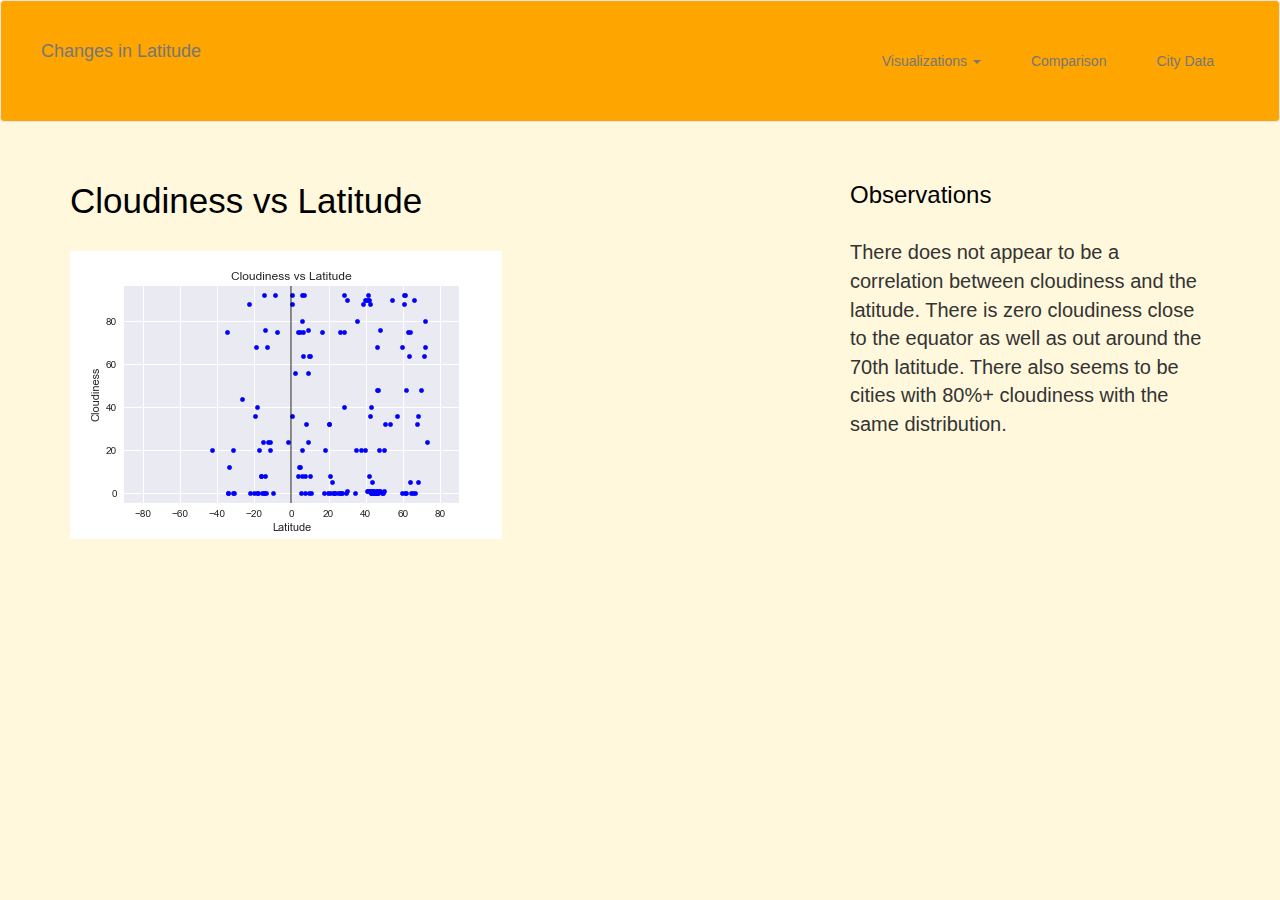
<file: Web Homework/site/clouds-vs-lat.html>
<!DOCTYPE html>
<html lang="en">

<head>
  <meta charset="UTF-8">
  <title>Web Visualization-Weather Dashboard</title>
  <link rel="stylesheet" href="https://maxcdn.bootstrapcdn.com/bootstrap/3.3.7/css/bootstrap.min.css">
  <link rel="stylesheet" href="style.css">
</head>

<body>
  <nav class="navbar navbar-default">
    <div class="container-fluid">
      <!-- Brand and toggle get grouped for better mobile display -->
      <div class="navbar-header">
        <button type="button" class="navbar-toggle collapsed" data-toggle="collapse" data-target="#bs-example-navbar-collapse-1" aria-expanded="false">
        <span class="sr-only">Toggle navigation</span>
        <span class="icon-bar"></span>
        <span class="icon-bar"></span>
        <span class="icon-bar"></span>
        </button>
    <a class="navbar-brand" href="index.html">Changes in Latitude</a>
      </div>

      <!-- Collect the nav links, forms, and other content for toggling -->
      <div class="collapse navbar-collapse" id="bs-example-navbar-collapse-1">
        <ul class="nav navbar-nav navbar-right">
          <li class="dropdown">
            <a href="#" class="dropdown-toggle" data-toggle="dropdown" role="button" aria-haspopup="true" aria-expanded="false">Visualizations <span class="caret"></span></a>
            <ul class="dropdown-menu">
              <li><a href="temp-vs-lat.html">Max Temperature vs Latitude</a></li>
              <li><a href="hum-vs-lat.html">Humidity vs Latitude</a></li>
              <li><a href="clouds-vs-lat.html">Cloudiness vs Latitude</a></li>
              <li><a href="wind-vs-lat.html">Wind Speed vs Latitude</a></li>
            </ul>
          </li>
          <li><a href="comparison.html">Comparison</a></li>
          <li><a href="city-data.html">City Data</a></li>
        </ul>
      </div>
      <!-- /.navbar-collapse -->
    </div>
    <!-- /.container-fluid -->
  </nav>

  <!-- Creates the Overall Grid -->
  <div class="container">

    <!-- First Row -->
    <div class="row">

      <div class="col-md-8 pad top"> <br>

        <h1>Cloudiness vs Latitude</h1> <br>

          <div class="pull-left">
            <img src="Cloudiness vs Latitude.png" alt="Cloudiness vs Latitude">
          </div>

        </div> <!-- 8 Columns -->

        <div class="col-md-4 pad top"> <br>

          <h3>Observations</h3> <br>

            <div class="pull-right">
              <p>There does not appear to be a correlation between cloudiness and the latitude. There is zero cloudiness close to the equator as well as out around the 70th latitude. There also seems to be cities with 80%+ cloudiness with the same distribution. </p>
            </div>

        </div> <!-- 4 Columns -->

    </div> <!-- Row -->

  </div> <!-- Container -->

  </body>

  <script src="https://cdnjs.cloudflare.com/ajax/libs/jquery/3.3.1/jquery.min.js"></script>
  <script src="https://cdnjs.cloudflare.com/ajax/libs/twitter-bootstrap/3.3.7/js/bootstrap.min.js"></script>

  </html>
</file>
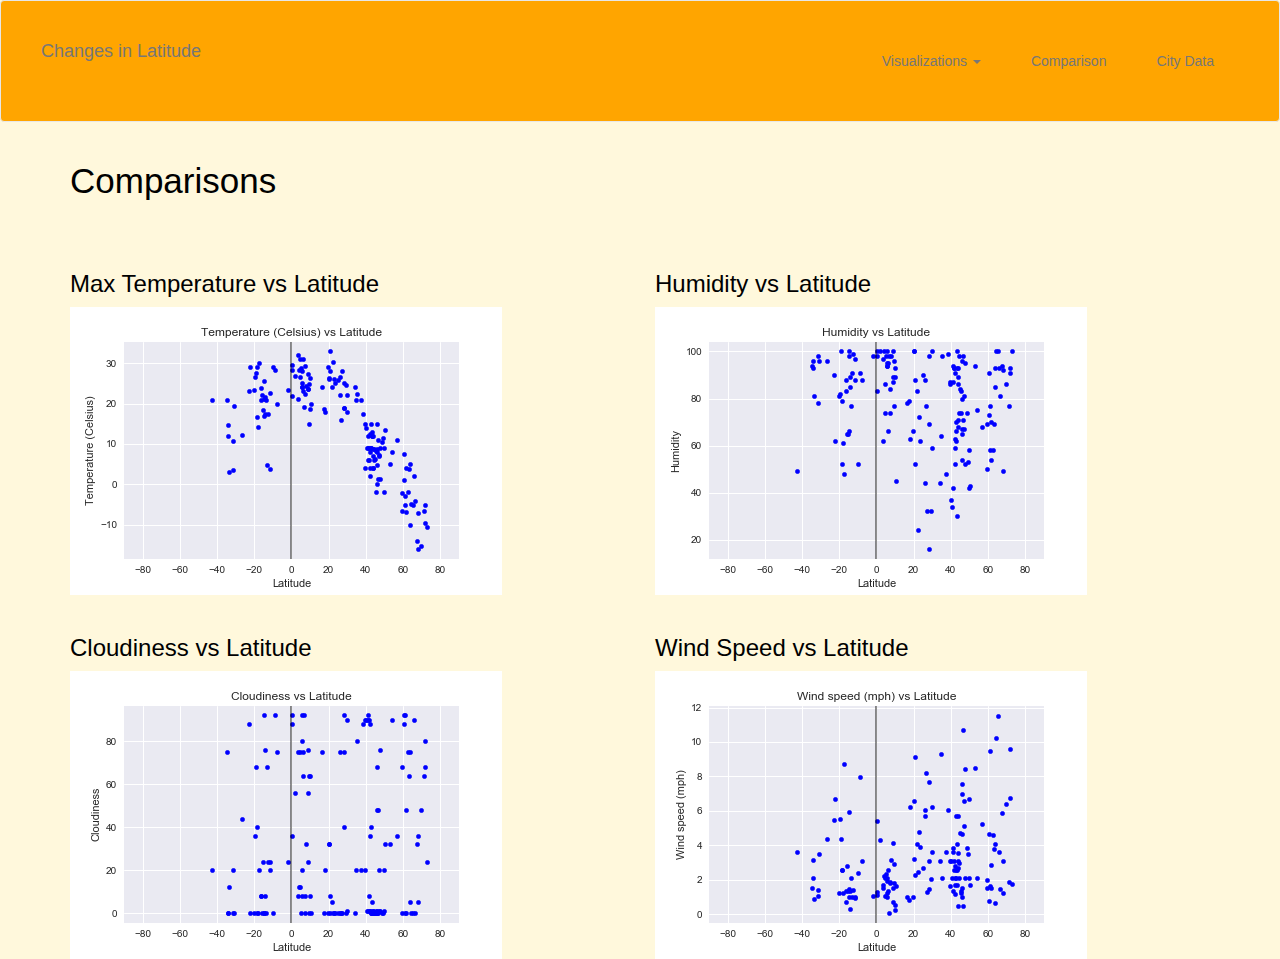
<file: Web Homework/site/comparison.html>
<!DOCTYPE html>
<html lang="en">

<head>
  <meta charset="UTF-8">
  <title>Web Visualization-Weather Dashboard</title>
  <link rel="stylesheet" href="https://maxcdn.bootstrapcdn.com/bootstrap/3.3.7/css/bootstrap.min.css">
  <link rel="stylesheet" href="style.css">
</head>

<body>
    <nav class="navbar navbar-default">
        <div class="container-fluid">
          <div class="navbar-header">
              <button type="button" class="navbar-toggle collapsed" data-toggle="collapse" data-target="#bs-example-navbar-collapse-1" aria-expanded="false">
                <span class="sr-only">Toggle navigation</span>
                <span class="icon-bar"></span>
                <span class="icon-bar"></span>
                <span class="icon-bar"></span>
              </button>
             <a class="navbar-brand" href="index.html">Changes in Latitude</a>
          </div>
    
          <div class="collapse navbar-collapse" id="bs-example-navbar-collapse-1" style="color:black;font-size:14">
            <ul class="nav navbar-nav navbar-right">
              <li class="dropdown">
                <a href="#" class="dropdown-toggle" data-toggle="dropdown" role="button" aria-haspopup="true" aria-expanded="false">Visualizations <span class="caret"></span></a>
                <ul class="dropdown-menu" >
                  <li><a href="temp-vs-lat.html">Max Temperature vs Latitude</a></li>
                  <li><a href="hum-vs-lat.html">Humidity vs Latitude</a></li>
                  <li><a href="clouds-vs-lat.html">Cloudiness vs Latitude</a></li>
                  <li><a href="wind-vs-lat.html">Wind Speed vs Latitude</a></li>
                </ul>
              </li>
              <li><a href="comparison.html">Comparison</a></li>
              <li><a href="city-data.html">City Data</a></li>
            </ul>
          </div>
        </div>
      </nav>

  <!-- Creates the Overall Grid -->
  <div class="container">

    <h1>Comparisons</h1> <br>

    <!-- First Row -->
    <div class="row">

        <div class="col-md-6 pad top"> <br>

          <div class="pull-left">
            <h3>Max Temperature vs Latitude</h3>
            <a target="_blank" href="Temperature vs Latitude.png"><img src="Temperature vs Latitude.png" alt="Max Temperature vs Latitude" width="100%" height="100%"></a>
          </div>

        </div>

        <div class="col-md-6 pad top"> <br>

          <div class="pull-left">
            <h3>Humidity vs Latitude</h3>
            <a target="_blank" href="Humidity vs Latitude.png"><img src="Humidity vs Latitude.png" alt="Humidity vs Latitude" width="100%" height="100%"></a>
          </div>

        </div>

    </div>

    <div class="row">

        <div class="col-md-6 pad top"> <br>

          <div class="pull-left">
            <h3>Cloudiness vs Latitude</h3>
            <a target="_blank" href="Cloudiness vs Latitude.png"><img src="Cloudiness vs Latitude.png" alt="Cloudiness vs Latitude" width="100%" height="100%"></a>
          </div>

        </div>

        <div class="col-md-6 pad top"> <br>

          <div class="pull-left">
            <h3>Wind Speed vs Latitude</h3>
            <a target="_blank" href="Wind speed vs Latitude.png"><img src="Wind speed vs Latitude.png" alt="Wind Speed vs Latitude" width="100%" height="100%"></a>
          </div>
        </div>
    </div>

  </body>

  <script src="https://cdnjs.cloudflare.com/ajax/libs/jquery/3.3.1/jquery.min.js"></script>
  <script src="https://cdnjs.cloudflare.com/ajax/libs/twitter-bootstrap/3.3.7/js/bootstrap.min.js"></script>

  </html>
</file>
<file: project 2/fusioncharts-suite-xt/assets/css/fusiondesign.css>
html {
    font-size: 62.5%
}

@font-face {
    font-family: baseCodeRegular;
    font-style: normal;
    font-weight: 300;
    src: url(../fonts/sourcecodepro-regular.ttf) format("truetype"), url(../fonts/sourcecodepro-regular.eot) format("eot"), url(../fonts/sourcecodepro-regular.woff2) format("woff2"), url(../fonts/sourcecodepro-regular.woff) format("woff")
}

@font-face {
    font-family: basefontLight;
    font-style: normal;
    font-weight: 300;
    src: url(../fonts/sourcesanspro-light-webfont.ttf) format("truetype"), url(../fonts/sourcesanspro-light-webfont.eot) format("eot"), url(../fonts/sourcesanspro-light-webfont.woff2) format("woff2"), url(../fonts/sourcesanspro-light-webfont.woff) format("woff")
}

@font-face {
    font-family: basefontLightItalic;
    font-style: normal;
    font-weight: 300;
    src: url(../fonts/sourcesanspro-lightit-webfont.ttf) format("truetype"), url(../fonts/sourcesanspro-lightit-webfont.eot) format("eot"), url(../fonts/sourcesanspro-lightit-webfont.woff2) format("woff2"), url(../fonts/sourcesanspro-lightit-webfont.woff) format("woff")
}

@font-face {
    font-family: basefontRegular;
    font-style: normal;
    font-weight: 400;
    src: url(../fonts/sourcesanspro-regular-webfont.ttf) format("truetype"), url(../fonts/sourcesanspro-regular-webfont.eot) format("eot")
}

@font-face {
    font-family: basefontSemiBold;
    font-style: normal;
    font-weight: 600;
    src: url(../fonts/sourcesanspro-semibold-webfont.ttf) format("truetype"), url(../fonts/sourcesanspro-semibold-webfont.eot) format("eot"), url(../fonts/sourcesanspro-semibold-webfont.woff2) format("woff2"), url(../fonts/sourcesanspro-semibold-webfont.woff) format("woff")
}

@font-face {
    font-family: basefontSemiBoldItalic;
    font-style: normal;
    font-weight: 700;
    src: url(../fonts/sourcesanspro-semiboldit-webfont.ttf) format("truetype"), url(../fonts/sourcesanspro-semiboldit-webfont.eot) format("eot"), url(../fonts/sourcesanspro-semiboldit-webfont.woff2) format("woff2"), url(../fonts/sourcesanspro-semiboldit-webfont.woff) format("woff")
}

@font-face {
    font-family: basefontBold;
    font-style: normal;
    font-weight: 700;
    src: url(../fonts/sourcesanspro-bold-webfont.ttf) format("truetype"), url(../fonts/sourcesanspro-bold-webfont.eot) format("eot"), url(../fonts/sourcesanspro-bold-webfont.woff2) format("woff2"), url(../fonts/sourcesanspro-bold-webfont.woff) format("woff")
}

@font-face {
    font-family: basefontBoldItalic;
    font-style: normal;
    font-weight: 700;
    src: url(../fonts/sourcesanspro-boldit-webfont.ttf) format("truetype"), url(../fonts/sourcesanspro-boldit-webfont.eot) format("eot"), url(../fonts/sourcesanspro-boldit-webfont.woff2) format("woff2"), url(../fonts/sourcesanspro-boldit-webfont.woff) format("woff")
}

@font-face {
    font-family: basefontItalic;
    font-style: normal;
    font-weight: 700;
    src: url(../fonts/sourcesanspro-it-webfont.ttf) format("truetype"), url(../fonts/sourcesanspro-it-webfont.eot) format("eot"), url(../fonts/sourcesanspro-it-webfont.woff2) format("woff2"), url(../fonts/sourcesanspro-it-webfont.woff) format("woff")
}

.grad-1 {
    background: #6753ec;
    background: linear-gradient(127.11deg, #6753ec, #3d28be)
}

.grad-2 {
    background: #02d5cc;
    background: linear-gradient(132.8deg, #02d5cc, #0cbbb4 45.93%, #257976)
}

.grad-3 {
    background: #eff274;
    background: linear-gradient(131.12deg, #eff274, #f8b648)
}

.grad-4 {
    background: #5d4edc;
    background: linear-gradient(90deg, #5d4edc, #00cfc6)
}

.grad-5 {
    background: #b3e6ff;
    background: linear-gradient(132.49deg, #b3e6ff, #b0defc 19%, #a9caf5 48%, #9ca8e8 82%, #9594e1)
}

.grad-6 {
    background: #261f5c;
    background: linear-gradient(140.02deg, #261f5c, #1fa377)
}

.grad-7 {
    background: #0af;
    background: linear-gradient(311.91deg, #0af, #c750cf)
}

.grad-8 {
    background: #2cc7c0;
    background: linear-gradient(90deg, #2cc7c0, #59d99d)
}

.grad-9 {
    background: #1c194f;
    background: linear-gradient(135deg, #1c194f, #301759 25.28%, #09428d 80.37%, #0d9583)
}

.grad-10 {
    background: #31194f;
    background: linear-gradient(135deg, #31194f, #3b1d6e 27.67%, #09578d 81.24%, #09578d 81.25%, #202d7e)
}

.grad-11 {
    background: #520a44;
    background: linear-gradient(135deg, #520a44, #150d53 39.26%, #2d1d7b 78.39%, #5b4b7c)
}

.grad-12 {
    background: hsla(0, 0%, 100%, .5);
    background: linear-gradient(180deg, hsla(0, 0%, 100%, .5), #f2f2f2)
}

.grad-13 {
    background: hsla(0, 0%, 100%, .5);
    background: linear-gradient(180deg, hsla(0, 0%, 100%, .5), #f8fafc)
}

.grad-14 {
    background: #22166a;
    background: linear-gradient(149.74deg, #22166a, #7e44b6 73.12%, #d18989)
}

.grad-15 {
    background: #300158;
    background: linear-gradient(135deg, #300158, #241568 28.82%, #12509e 55.23%, #68d1bc)
}

.grad-16 {
    background: #22166a;
    background: linear-gradient(141.38deg, #22166a, #914086 58.94%, #ecd4a0)
}

.grad-17 {
    background: #26155e;
    background: linear-gradient(131.97deg, #26155e, #823da5)
}

.banner-bg-1 {
    background: #300158;
    background: linear-gradient(155.26deg, #300158, #241568 28.82%, #12509e 60.55%, #34b1c7 82.92%, #9de0d5)
}

.banner-bg-2 {
    background: #22166a;
    background: linear-gradient(141.38deg, #22166a, #914086 58.94%, #ecd4a0)
}

.banner-bg-3 {
    background: #300158;
    background: linear-gradient(135deg, #300158, #241568 28.82%, #12509e 55.23%, #68d1bc)
}

.banner-bg-4 {
    background: #22166a;
    background: linear-gradient(149.74deg, #22166a, #7e44b6 73.12%, #d18989)
}

.banner-bg-5 {
    background: #111e72;
    background: linear-gradient(135.33deg, #111e72, #531980)
}

.stripe-plb {
    background: #2d0065;
    background: linear-gradient(135deg, #2d0065, #371471 27.85%, #093f8d 69.94%, #2f41ad)
}

.stripe-bp {
    background: #5d0336;
    background: linear-gradient(135deg, #5d0336, #080046 39.26%, #1f0e72 78.39%, #403558)
}

.card-teal-grad .fc_select,
.card-teal-grad>.card-header,
.card-teal .fc_select,
.teal-grad {
    background: #2a51a3;
    background: linear-gradient(135deg, #2a51a3, #36c1d1)
}

.card-purple-grad .fc_select,
.card-purple-grad>.card-header,
.card-purple .fc_select,
.purple-grad {
    background: #7466db;
    background: linear-gradient(134.72deg, #7466db, #d0a9e2)
}

.card-navyblue-grad .fc_select,
.card-navyblue-grad>.card-header,
.card-navyblue .fc_select,
.navyblue-grad {
    background: #70cee6;
    background: linear-gradient(315deg, #70cee6, #12298e)
}

.white {
    background-color: #fff
}

.black {
    background-color: #313131
}

.base-primary {
    background-color: #212344
}

.base-accent {
    background-color: #16d3c0
}

.blue {
    background-color: #43ccfe
}

.purple {
    background-color: #6957da
}

.orchid {
    background-color: #dd5ec7
}

.yellow {
    background-color: #fab73a
}

.green {
    background-color: #48b884
}

.red {
    background-color: #f64f4b
}

.bg-light-purple {
    background-color: #f8f9fd
}

@font-face {
    font-family: fusion-icon;
    src: url(../fonts/fusion-icon.eot);
    src: url(../fonts/fusion-icon.eot#iefix) format("embedded-opentype"), url(../fonts/fusion-icon.ttf) format("truetype"), url(../fonts/fusion-icon.woff) format("woff"), url(../images/fusion-icon.svg#fusion-icon) format("svg");
    font-weight: 400;
    font-style: normal
}

i {
    font-family: fusion-icon !important;
    font-style: normal;
    font-weight: 400;
    font-variant: normal;
    text-transform: none;
    line-height: 1;
    -webkit-font-smoothing: antialiased;
    -moz-osx-font-smoothing: grayscale
}

.fc_fusioncharts:before {
    content: "\E947"
}

.fc_facebook:before {
    content: "\E94C"
}

.fc_twitter:before {
    content: "\E94D"
}

.fc_Angular:before {
    content: "\E94E"
}

.fc_angular4:before {
    content: "\E94F"
}

.fc_backbone:before {
    content: "\E950"
}

.fc_django:before {
    content: "\E951"
}

.fc_ember:before {
    content: "\E952"
}

.fc_java:before {
    content: "\E953"
}

.fc_jQuery:before {
    content: "\E954"
}

.fc_JS:before {
    content: "\E955"
}

.fc_net:before {
    content: "\E956"
}

.fc_php:before {
    content: "\E957"
}

.fc_python:before {
    content: "\E958"
}

.fc_React:before {
    content: "\E959"
}

.fc_ruby_on_rails:before {
    content: "\E95A"
}

.fc_vue:before {
    content: "\E95B"
}

.fc_responsive:before {
    content: "\E946"
}

.fc_combination_chart:before {
    content: "\E943"
}

.fc_easay:before {
    content: "\E944"
}

.fc_export:before {
    content: "\E945"
}

.fc_indicator_right:before {
    content: "\E941"
}

.fc_lock:before {
    content: "\E942"
}

.fc_bower:before {
    content: "\E936"
}

.fc_cost_monitor:before {
    content: "\E937"
}

.fc_cross_covered:before {
    content: "\E938"
}

.fc_distribution:before {
    content: "\E939"
}

.fc_js:before {
    content: "\E93A"
}

.fc_npm_n:before {
    content: "\E93B"
}

.fc_npm:before {
    content: "\E93C"
}

.fc_planning:before {
    content: "\E93D"
}

.fc_test_result:before {
    content: "\E93E"
}

.fc_area_charts:before {
    content: "\E900"
}

.fc_bar_charts:before {
    content: "\E901"
}

.fc_chart_gallery:before {
    content: "\E902"
}

.fc_checkmark:before {
    content: "\E903"
}

.fc_close:before {
    content: "\E904"
}

.fc_code:before {
    content: "\E905"
}

.fc_column_chart:before {
    content: "\E906"
}

.fc_console:before {
    content: "\E907"
}

.fc_dashboard:before {
    content: "\E908"
}

.fc_download:before {
    content: "\E909"
}

.fc_dropdown:before {
    content: "\E90A"
}

.fc_Edit:before {
    content: "\E90B"
}

.fc_expand:before {
    content: "\E90C"
}

.fc_eye:before {
    content: "\E90D"
}

.fc_features_gallery:before {
    content: "\E90E"
}

.fc_fire:before {
    content: "\E90F"
}

.fc_flask:before {
    content: "\E910"
}

.fc_frontend:before {
    content: "\E911"
}

.fc_fullscreen:before {
    content: "\E912"
}

.fc_gauges:before {
    content: "\E913"
}

.fc_github:before {
    content: "\E914"
}

.fc_globe_with_location:before {
    content: "\E915"
}

.fc_integrate:before {
    content: "\E916"
}

.fc_keymetrics_in_apps:before {
    content: "\E917"
}

.fc_kpi:before {
    content: "\E918"
}

.fc_line_chart:before {
    content: "\E919"
}

.fc_link_to_new_page:before {
    content: "\E91A"
}

.fc_location:before {
    content: "\E91B"
}

.fc_luncher:before {
    content: "\E91C"
}

.fc_menu:before {
    content: "\E91D"
}

.fc_monitor_climate:before {
    content: "\E91E"
}

.fc_monitor_process:before {
    content: "\E91F"
}

.fc_next:before {
    content: "\E920"
}

.fc_performance_charts:before {
    content: "\E92D"
}

.fc_pie_chart:before {
    content: "\E92E"
}

.fc_reports:before {
    content: "\E92F"
}

.fc_select:before {
    content: "\E930"
}

.fc_share:before {
    content: "\E931"
}

.fc_themes:before {
    content: "\E932"
}

.fc_timer:before {
    content: "\E933"
}

.fc_value_pointer:before {
    content: "\E934"
}

.fc_visual_customisation:before {
    content: "\E935"
}

.fc_autorenew:before {
    content: "\E863"
}

.fc_timeline:before {
    content: "\E92C"
}

.fc_demo:before {
    content: "\E922"
}

.fc_api:before {
    content: "A"
}

.fc_edit:before {
    content: "\E923"
}

.fc_bar:before {
    content: "\E924"
}

.fc_angular:before {
    content: "\E925"
}

.fc_error:before {
    content: "\E000"
}

.fc_add:before {
    content: "\E145"
}

.fc_copy:before {
    content: "\E14D"
}

.fc_link:before {
    content: "\E157"
}

.fc_envelop:before {
    content: "\E159"
}

.fc_widgets:before {
    content: "\E1BD"
}

.fc_headset_mic:before {
    content: "\E311"
}

.fc_keyboard_arrow_down:before {
    content: "\E313"
}

.fc_keyboard_arrow_left:before {
    content: "\E314"
}

.fc_keyboard_arrow_right:before {
    content: "\E315"
}

.fc_keyboard_arrow_up:before {
    content: "\E316"
}

.fc_arrow_back_long:before {
    content: "\E317"
}

.fc_device_hub:before {
    content: "\E335"
}

.fc_flip:before {
    content: "\E3E8"
}

.fc_bookmark:before {
    content: "\E431"
}

.fc_arrow_back:before {
    content: "\E5C4"
}

.fc_arrow_forward:before {
    content: "\E5C8"
}

.fc_close_light:before {
    content: "\E5CD"
}

.fc_done:before {
    content: "\E876"
}

.fc_help:before {
    content: "\E887"
}

.fc_home:before {
    content: "\E88A"
}

.fc_thumb_down:before {
    content: "\E8DB"
}

.fc_thumb_up:before {
    content: "\E8DC"
}

.fc_color:before {
    content: "\E926"
}

.fc_jquery:before {
    content: "\E927"
}

.fc_open_book:before {
    content: "\E928"
}

.fc_react:before {
    content: "\E929"
}

.fc_search:before {
    content: "\E92A"
}

.fc_spaceship:before {
    content: "\E92B"
}

.fc_bullhorn:before {
    content: "\E93F"
}

.fc_stack:before {
    content: "\E940"
}

.fc_cog:before {
    content: "\E994"
}

.fc_bug:before {
    content: "\E999"
}

.fc_gift:before {
    content: "\E99F"
}

.fc_happy:before {
    content: "\E9DF"
}

.fc_smile:before {
    content: "\E9E1"
}

.fc_sad:before {
    content: "\E9E5"
}

.fc_blocked:before {
    content: "\EA0E"
}

.icon-account-manager,
.icon-account-manager\:regular,
.icon-chart-suite,
.icon-chart-suite\:regular,
.icon-chart-support,
.icon-chart-support\:regular,
.icon-core-team,
.icon-core-team\:regular,
.icon-premium-support,
.icon-premium-support\:regular,
.icon-unlimited-support,
.icon-unlimited-support\:regular {
    background-repeat: no-repeat
}

.icon-account-manager,
.icon-account-manager\:regular {
    background-image: url(../images/features-icons.png)
}

.icon-chart-suite,
.icon-chart-suite\:regular {
    background-image: url(../images/features-icons.png)
}

.icon-chart-support,
.icon-chart-support\:regular {
    background-image: url(../images/features-icons.png)
}

.icon-core-team,
.icon-core-team\:regular {
    background-image: url(../images/features-icons.png)
}

.icon-premium-support,
.icon-premium-support\:regular {
    background-image: url(../images/features-icons.png)
}

.icon-unlimited-support,
.icon-unlimited-support\:regular {
    background-image: url(../images/features-icons.png)
}

.icon-account-manager,
.icon-account-manager\:regular {
    background-image: url(../images/features-icons.svg);
    background-position: 0 0
}

.icon-account-manager-dims {
    width: 56px;
    height: 52px
}

.icon-chart-suite,
.icon-chart-suite\:regular {
    background-image: url(../images/features-icons.svg);
    background-position: 0 -52px
}

.icon-chart-suite-dims {
    width: 56px;
    height: 52px
}

.icon-chart-support,
.icon-chart-support\:regular {
    background-image: url(../images/features-icons.svg);
    background-position: 0 -104px
}

.icon-chart-support-dims {
    width: 56px;
    height: 52px
}

.icon-core-team,
.icon-core-team\:regular {
    background-image: url(../images/features-icons.svg);
    background-position: 0 -156px
}

.icon-core-team-dims {
    width: 56px;
    height: 52px
}

.icon-premium-support,
.icon-premium-support\:regular {
    background-image: url(../images/features-icons.svg);
    background-position: 0 -208px
}

.icon-premium-support-dims {
    width: 56px;
    height: 52px
}

.icon-unlimited-support,
.icon-unlimited-support\:regular {
    background-image: url(../images/features-icons.svg);
    background-position: 0 -260px
}

.icon-unlimited-support-dims {
    width: 56px;
    height: 52px
}

.fc-application-websites,
.fc-application-websites\:regular {
    background-image: url(../images/appicons.png)
}

.fc-bower,
.fc-bower\:regular {
    background-image: url(../images/appicons.png)
}

.fc-git,
.fc-git\:regular {
    background-image: url(../images/appicons.png)
}

.fc-npm,
.fc-npm\:regular {
    background-image: url(../images/appicons.png)
}

.fc-oem-websites,
.fc-oem-websites\:regular {
    background-image: url(../images/appicons.png)
}

.fc-saas-websites,
.fc-saas-websites\:regular {
    background-image: url(../images/appicons.png)
}

.fc-application-websites,
.fc-application-websites\:regular,
.fc-bower,
.fc-bower\:regular,
.fc-git,
.fc-git\:regular,
.fc-npm,
.fc-npm\:regular,
.fc-oem-websites,
.fc-oem-websites\:regular,
.fc-saas-websites,
.fc-saas-websites\:regular {
    background-repeat: no-repeat
}

.fc-application-websites,
.fc-application-websites\:regular {
    background-image: url(../images/appicons.svg);
    background-position: 0 0
}

.fc-application-websites-dims {
    width: 60px;
    height: 55px
}

.fc-bower,
.fc-bower\:regular {
    background-image: url(../images/appicons.svg);
    background-position: 0 -55px
}

.fc-bower-dims {
    width: 60px;
    height: 60px
}

.fc-git,
.fc-git\:regular {
    background-image: url(../images/appicons.svg);
    background-position: 0 -115px
}

.fc-git-dims {
    width: 60px;
    height: 60px
}

.fc-npm,
.fc-npm\:regular {
    background-image: url(../images/appicons.svg);
    background-position: 0 -175px
}

.fc-npm-dims {
    width: 60px;
    height: 60px
}

.fc-oem-websites,
.fc-oem-websites\:regular {
    background-image: url(../images/appicons.svg);
    background-position: 0 -235px
}

.fc-oem-websites-dims {
    width: 60px;
    height: 55px
}

.fc-saas-websites,
.fc-saas-websites\:regular {
    background-image: url(../images/appicons.svg);
    background-position: 0 -290px
}

.fc-saas-websites-dims {
    width: 60px;
    height: 55px
}

:root {
    --blue: #43ccfe;
    --purple: #6957da;
    --orchid: #dd5ec7;
    --red: #f64f4b;
    --yellow: #fab73a;
    --green: #48b884;
    --white: #fff;
    --gray: #5a5b75;
    --gray-dark: #22263b;
    --primary: #59d99d;
    --secondary: #6957da;
    --success: #48b884;
    --info: #43ccfe;
    --warning: #fab73a;
    --danger: #f64f4b;
    --light: #f8f9fa;
    --dark: #22263b;
    --breakpoint-xs: 0;
    --breakpoint-sm: 576px;
    --breakpoint-md: 800px;
    --breakpoint-lg: 992px;
    --breakpoint-xl: 1200px;
    --breakpoint-xxl: 1440px;
    --breakpoint-exl: 1600px;
    --font-family-sans-serif: "basefontRegular", "Helvetica Neue", Arial, sans-serif;
    --font-family-monospace: "baseCodeRegular", "SFMono-Regular", Menlo, Monaco, Consolas, "Liberation Mono", "Courier New", monospace
}

*,
:after,
:before {
    box-sizing: border-box
}

html {
    font-family: sans-serif;
    line-height: 1.15;
    -webkit-text-size-adjust: 100%;
    -ms-text-size-adjust: 100%;
    -ms-overflow-style: scrollbar;
    -webkit-tap-highlight-color: transparent
}

@-ms-viewport {
    width: device-width
}

article,
aside,
dialog,
figcaption,
figure,
footer,
header,
hgroup,
main,
nav,
section {
    display: block
}

body {
    margin: 0;
    font-family: basefontRegular, Helvetica Neue, Arial, sans-serif;
    font-size: 1.6rem;
    font-weight: 400;
    line-height: 1.5;
    color: #434456;
    text-align: left;
    background-color: #fff
}

body,
html {
    -webkit-tap-highlight-color: transparent;
    -webkit-touch-callout: none;
    min-height: 100%;
    -webkit-text-size-adjust: 100%;
    -webkit-font-smoothing: antialiased;
    -moz-osx-font-smoothing: grayscale
}

[tabindex="-1"]:focus {
    outline: 0 !important
}

hr {
    box-sizing: content-box;
    height: 0;
    overflow: visible
}

h1,
h2,
h3,
h4,
h5,
h6 {
    margin-top: 0;
    margin-bottom: .5rem
}

p {
    margin-top: 0;
    margin-bottom: 1rem
}

@media (min-width:800px) {
    p {
        font-size: calc(14px + ((1.2 * (100vw - 800px)) / 799));
        line-height: calc(28px + ((1.4 * (100vw - 800px)) / 799))
    }
}

@media (max-width:991.98px) {
    p {
        font-size: calc(14px + ((0 * (100vw - 800px)) / 799));
        line-height: calc(28px + ((0 * (100vw - 800px)) / 799))
    }
}

abbr[data-original-title],
abbr[title] {
    text-decoration: underline;
    text-decoration: underline dotted;
    cursor: help;
    border-bottom: 0
}

address {
    font-style: normal;
    line-height: inherit
}

address,
dl,
ol,
ul {
    margin-bottom: 1rem
}

dl,
ol,
ul {
    margin-top: 0
}

ol ol,
ol ul,
ul ol,
ul ul {
    margin-bottom: 0
}

dt {
    font-weight: 600
}

dd {
    margin-bottom: .5rem;
    margin-left: 0
}

blockquote {
    margin: 0 0 1rem
}

dfn {
    font-style: italic
}

b,
strong {
    font-weight: bolder
}

small {
    font-size: 80%
}

sub,
sup {
    position: relative;
    font-size: 75%;
    line-height: 0;
    vertical-align: baseline
}

sub {
    bottom: -.25em
}

sup {
    top: -.5em
}

a {
    text-decoration: none;
    background-color: transparent;
    -webkit-text-decoration-skip: objects
}

a,
a:hover {
    color: #6957da
}

a:hover {
    text-decoration: underline
}

a:not([href]):not([tabindex]),
a:not([href]):not([tabindex]):focus,
a:not([href]):not([tabindex]):hover {
    color: inherit;
    text-decoration: none
}

a:not([href]):not([tabindex]):focus {
    outline: 0
}

code,
kbd,
pre,
samp {
    font-family: monospace, monospace;
    font-size: 1em
}

pre {
    margin-top: 0;
    margin-bottom: 1rem;
    overflow: auto;
    -ms-overflow-style: scrollbar
}

figure {
    margin: 0 0 1rem
}

img {
    vertical-align: middle;
    border-style: none
}

svg:not(:root) {
    overflow: hidden
}

table {
    border-collapse: collapse
}

caption {
    padding-top: .75rem;
    padding-bottom: .75rem;
    color: #9f9fb9;
    text-align: left;
    caption-side: bottom
}

th {
    text-align: inherit
}

label {
    display: inline-block;
    margin-bottom: .5rem
}

button {
    border-radius: 0
}

button:focus {
    outline: 1px dotted;
    outline: 5px auto -webkit-focus-ring-color
}

button,
input,
optgroup,
select,
textarea {
    margin: 0;
    font-family: inherit;
    font-size: inherit;
    line-height: inherit
}

button,
input {
    overflow: visible
}

button,
select {
    text-transform: none
}

[type=reset],
[type=submit],
button,
html [type=button] {
    -webkit-appearance: button
}

[type=button]::-moz-focus-inner,
[type=reset]::-moz-focus-inner,
[type=submit]::-moz-focus-inner,
button::-moz-focus-inner {
    padding: 0;
    border-style: none
}

input[type=checkbox],
input[type=radio] {
    box-sizing: border-box;
    padding: 0
}

input[type=date],
input[type=datetime-local],
input[type=month],
input[type=time] {
    -webkit-appearance: listbox
}

textarea {
    overflow: auto;
    resize: vertical
}

fieldset {
    min-width: 0;
    padding: 0;
    margin: 0;
    border: 0
}

legend {
    display: block;
    width: 100%;
    max-width: 100%;
    padding: 0;
    margin-bottom: .5rem;
    font-size: 1.5rem;
    line-height: inherit;
    color: inherit;
    white-space: normal
}

progress {
    vertical-align: baseline
}

[type=number]::-webkit-inner-spin-button,
[type=number]::-webkit-outer-spin-button {
    height: auto
}

[type=search] {
    outline-offset: -2px;
    -webkit-appearance: none
}

[type=search]::-webkit-search-cancel-button,
[type=search]::-webkit-search-decoration {
    -webkit-appearance: none
}

::-webkit-file-upload-button {
    font: inherit;
    -webkit-appearance: button
}

output {
    display: inline-block
}

summary {
    display: list-item;
    cursor: pointer
}

template {
    display: none
}

[hidden] {
    display: none !important
}

.h1,
.h2,
.h3,
.h4,
.h5,
.h6,
h1,
h2,
h3,
h4,
h5,
h6 {
    margin-bottom: .5rem;
    font-family: inherit;
    line-height: 1.25;
    color: #212344
}

.bold,
.h5,
.h6 {
    font-family: basefontSemiBold, Helvetica Neue, Arial, sans-serif
}

.h1,
h1 {
    font-size: 30px;
    font-size: 3rem;
    font-weight: 400
}

@media (min-width:800px) {
    .h1,
    h1 {
        font-size: calc(35px + ((5 * (100vw - 800px)) / 799));
        line-height: calc(44px + ((10 * (100vw - 800px)) / 799))
    }
}

@media (min-width:1200px) {
    .h1,
    h1 {
        font-size: calc(38px + ((5 * (100vw - 1600px)) / 1200));
        line-height: calc(50px + ((10 * (100vw - 1600px)) / 1200))
    }
}

@media (min-width:1600px) {
    .h1,
    h1 {
        font-size: calc(48px + ((5 * (100vw - 1900px)) / 1600));
        line-height: calc(56px + ((10 * (100vw - 1900px)) / 1600))
    }
}

.h2,
h2 {
    font-size: 26px;
    font-size: 2.6rem;
    font-weight: 400
}

@media (min-width:800px) {
    .h2,
    h2 {
        font-size: calc(27px + ((5 * (100vw - 800px)) / 799));
        line-height: calc(42px + ((10 * (100vw - 800px)) / 799))
    }
}

@media (min-width:1200px) {
    .h2,
    h2 {
        font-size: calc(30px + ((5 * (100vw - 1600px)) / 1200));
        line-height: calc(42px + ((10 * (100vw - 1600px)) / 1200))
    }
}

@media (min-width:1600px) {
    .h2,
    h2 {
        font-size: calc(33px + ((5 * (100vw - 1600px)) / 1599));
        line-height: calc(42px + ((10 * (100vw - 1600px)) / 1599))
    }
}

@media (max-width:1599.98px) {
    .h2+p,
    h2+p {
        font-size: calc(16px + ((1 * (100vw - 1600px)) / 1599));
        line-height: calc(24px + ((1 * (100vw - 1600px)) / 1599))
    }
}

@media (min-width:1440px) {
    .h2+p,
    h2+p {
        font-size: calc(18px + ((1 * (100vw - 1600px)) / 1599));
        line-height: calc(26px + ((1 * (100vw - 1600px)) / 1599))
    }
}

.h3,
h3 {
    font-size: 18px;
    font-size: 1.8rem;
    font-weight: 400
}

@media (min-width:800px) {
    .h3,
    h3 {
        font-size: calc(22px + ((5 * (100vw - 800px)) / 799));
        line-height: calc(31px + ((10 * (100vw - 800px)) / 799))
    }
}

@media (max-width:991.98px) {
    .h3,
    h3 {
        font-size: calc(21px + ((0* (100vw - 800px)) / 799));
        line-height: calc(30px + ((0 * (100vw - 800px)) / 799))
    }
}

.h4,
h4 {
    font-size: 16px;
    font-size: 1.6rem;
    font-weight: 400
}

@media (min-width:800px) {
    .h4,
    h4 {
        font-size: calc(19px + ((5 * (100vw - 800px)) / 799));
        line-height: calc(24px + ((10 * (100vw - 800px)) / 799))
    }
}

@media (max-width:991.98px) {
    .h4,
    h4 {
        font-size: calc(18px + ((0 * (100vw - 800px)) / 799));
        line-height: calc(23px + ((0 * (100vw - 800px)) / 799))
    }
}

.h5,
h5 {
    font-size: 14px;
    font-size: 1.4rem;
    font-weight: 400
}

@media (min-width:800px) {
    .h5,
    h5 {
        font-size: calc(14px + ((5 * (100vw - 800px)) / 799));
        line-height: calc(16px + ((10 * (100vw - 800px)) / 799))
    }
}

@media (max-width:1199.98px) {
    .h5,
    h5 {
        font-size: calc(16px + ((0 * (100vw - 800px)) / 799)) !important;
        line-height: calc(20px + ((0 * (100vw - 800px)) / 799))
    }
}

.h6,
h6 {
    font-size: 12px;
    font-size: 1.2rem;
    font-weight: 600
}

@media (min-width:800px) {
    .h6,
    h6 {
        font-size: calc(12px + ((5 * (100vw - 800px)) / 799));
        line-height: calc(14px + ((10 * (100vw - 800px)) / 799))
    }
}

@media (max-width:1199.98px) {
    .h6,
    h6 {
        font-size: calc(14px + ((0 * (100vw - 800px)) / 799)) !important;
        line-height: calc(18px + ((0 * (100vw - 800px)) / 799))
    }
}

.lead {
    font-size: 1.6rem;
    font-weight: 300
}

@media (min-width:800px) {
    .lead {
        font-size: calc(16px + ((1.2 * (100vw - 800px)) / 799));
        line-height: calc(28px + ((1.4 * (100vw - 800px)) / 799))
    }
}

@media (max-width:991.98px) {
    .lead {
        font-size: calc(16px + ((0 * (100vw - 800px)) / 799));
        line-height: calc(28px + ((0 * (100vw - 800px)) / 799))
    }
}

.display-1 {
    font-size: 22px;
    font-size: 2.2rem;
    font-weight: 400;
    line-height: 1.25
}

@media (min-width:800px) {
    .display-1 {
        font-size: calc(32px + ((5 * (100vw - 800px)) / 799));
        line-height: calc(40px + ((10 * (100vw - 800px)) / 799))
    }
}

@media (min-width:1200px) {
    .display-1 {
        font-size: calc(36px + ((5 * (100vw - 1200px)) / 1170));
        line-height: calc(48px + ((10 * (100vw - 1200px)) / 1170))
    }
}

@media (min-width:1600px) {
    .display-1 {
        font-size: calc(42px + ((5 * (100vw - 1600px)) / 1400));
        line-height: calc(54px + ((10 * (100vw - 1600px)) / 1400))
    }
}

.display-1.semibold {
    font-family: basefontSemiBold, Helvetica Neue, Arial, sans-serif
}

.display-2 {
    font-size: 28px;
    font-size: 2.8rem;
    font-weight: 400;
    line-height: 1.25
}

@media (min-width:800px) {
    .display-2 {
        font-size: calc(36px + ((5 * (100vw - 800px)) / 799));
        line-height: calc(44px + ((10 * (100vw - 800px)) / 799))
    }
}

@media (min-width:1200px) {
    .display-2 {
        font-size: calc(42px + ((5 * (100vw - 1200px)) / 1170));
        line-height: calc(55px + ((10 * (100vw - 1200px)) / 1170))
    }
}

@media (min-width:1600px) {
    .display-2 {
        font-size: calc(48px + ((5 * (100vw - 1600px)) / 1400));
        line-height: calc(60px + ((10 * (100vw - 1600px)) / 1400))
    }
}

.display-3 {
    font-size: 34px;
    font-size: 3.4rem;
    font-weight: 400;
    line-height: 1.25
}

@media (min-width:800px) {
    .display-3 {
        font-size: calc(40px + ((5 * (100vw - 800px)) / 799));
        line-height: calc(55px + ((10 * (100vw - 800px)) / 799))
    }
}

@media (min-width:1200px) {
    .display-3 {
        font-size: calc(46px + ((5 * (100vw - 1200px)) / 992));
        line-height: calc(60px + ((10 * (100vw - 1200px)) / 992))
    }
}

@media (min-width:1600px) {
    .display-3 {
        font-size: calc(52px + ((5 * (100vw - 1600px)) / 1400));
        line-height: calc(66px + ((10 * (100vw - 1600px)) / 1400))
    }
}

.caption,
caption {
    font-size: 14px;
    font-size: 1.4rem;
    font-weight: 400;
    line-height: 1.5
}

.legend,
legend {
    font-size: 12px;
    font-size: 1.2rem;
    font-weight: 400;
    line-height: 1.5
}

.short-description {
    font-size: 15px;
    font-size: 1.5rem
}

@media (min-width:992px) {
    .short-description {
        font-size: 16px;
        font-size: 1.6rem
    }
}

hr {
    margin-top: 1rem;
    margin-bottom: 1rem;
    border: 0;
    border-top: 1px solid rgba(49, 49, 49, .05)
}

.small,
small {
    font-size: 80%;
    font-weight: 400
}

.ext-small {
    font-size: 70%;
    font-weight: 400
}

.mark,
mark {
    padding: .2em;
    background-color: #fcf8e3
}

.list-inline,
.list-unstyled {
    padding-left: 0;
    list-style: none
}

.list-inline-item {
    display: inline-block
}

.list-inline-item:not(:last-child) {
    margin-right: .5rem
}

.checked-list {
    list-style: none;
    padding: 0;
    margin: 0
}

.checked-list li {
    margin-top: 2rem;
    font-family: basefontRegular, Helvetica Neue, Arial, sans-serif;
    font-size: 16px;
    font-size: 1.6rem;
    padding-left: 38px
}

.checked-list li:first-child {
    margin-top: 0
}

.checked-list li i {
    display: block;
    float: left;
    width: 24px;
    height: 24px;
    margin-left: -38px;
    font-size: 24px;
    font-size: 2.4rem;
    color: #bcbccf
}

.checked-list.checked-list-sm li {
    font-size: 14px;
    font-size: 1.4rem;
    line-height: 1.7;
    padding-left: 25px
}

.checked-list.checked-list-sm li i {
    font-size: 20px;
    font-size: 2rem;
    margin-left: -25px
}

.checked-list.checked-list-lg li {
    font-size: 20px;
    font-size: 2rem
}

.dotted-list {
    list-style: none;
    padding: 0;
    margin: 0
}

.dotted-list li {
    margin-top: 2rem;
    font-family: basefontRegular, Helvetica Neue, Arial, sans-serif;
    font-size: 16px;
    font-size: 1.6rem;
    padding-left: 38px
}

.dotted-list li:first-child {
    margin-top: 0
}

.dotted-list li:before {
    content: "";
    width: 1rem;
    height: 1rem;
    display: block;
    float: left;
    border-radius: 50%;
    background-color: #73748c;
    margin-left: -20px;
    margin-top: 6px
}

.dotted-list.dotted-list-lg,
.dotted-list.dotted-list-sm {
    font-size: 14px;
    font-size: 1.4rem;
    line-height: 1.7;
    padding-left: 25px
}

.feature-list {
    padding-left: 50px
}

.feature-list li {
    margin-bottom: 2rem;
    color: #73748c
}

.feature-list li .icon-img {
    width: 50px;
    height: 50px;
    display: block;
    float: left;
    margin-left: -60px;
    margin-top: -10px;
    transform: scale(1.1)
}

.feature-list li:after {
    content: "";
    display: table;
    clear: both
}

.initialism {
    font-size: 90%;
    text-transform: uppercase
}

.blockquote {
    margin-bottom: 1rem;
    font-size: 2rem
}

.blockquote-footer {
    display: block;
    font-size: 80%;
    color: #5a5b75
}

.blockquote-footer:before {
    content: "\2014   \A0"
}

.kbd,
kbd {
    opacity: .8;
    background-color: #063732
}

.kbd,
kbd,
pre {
    height: auto;
    width: auto;
    border-radius: 2px
}

pre {
    font-size: 16px;
    font-size: 1.6rem;
    background-color: #f8f8f8;
    color: #4a4a4a;
    padding: 20px
}

.curly-braces-text:after,
.curly-braces-text:before {
    display: inline-block;
    width: 10px;
    height: auto;
    vertical-align: middle
}

.curly-braces-text:before {
    content:"{"
}

.curly-braces-text:after {
    content: "}"
}

.img-fluid,
.img-thumbnail {
    max-width: 100%;
    height: auto
}

.img-thumbnail {
    padding: .25rem;
    background-color: #fff;
    border: 1px solid #8786a4;
    border-radius: .5rem;
    box-shadow: 0 1px 2px rgba(49, 49, 49, .075)
}

.figure {
    display: inline-block
}

.figure-img {
    margin-bottom: .5rem;
    line-height: 1
}

.figure-caption {
    font-size: 90%;
    color: #5a5b75
}

code {
    font-size: 87.5%;
    color: #dd5ec7;
    word-break: break-word
}

a>code {
    color: inherit
}

kbd {
    padding: .2rem .8rem;
    font-size: 87.5%;
    color: #fff;
    background-color: #063732;
    border-radius: .2rem;
    box-shadow: inset 0 -.1rem 0 rgba(49, 49, 49, .25)
}

kbd kbd {
    padding: 0;
    font-size: 100%;
    font-weight: 600;
    box-shadow: none
}

pre {
    display: block;
    font-size: 87.5%;
    color: #191c2b
}

pre code {
    font-size: inherit;
    color: inherit;
    word-break: normal
}

.pre-scrollable {
    max-height: 340px;
    overflow-y: scroll
}

.container {
    width: 100%;
    padding-right: 15px;
    padding-left: 15px;
    margin-right: auto;
    margin-left: auto
}

@media (min-width:576px) {
    .container {
        max-width: 540px
    }
}

@media (min-width:800px) {
    .container {
        max-width: 752px
    }
}

@media (min-width:992px) {
    .container {
        max-width: 960px
    }
}

@media (min-width:1200px) {
    .container {
        max-width: 1140px
    }
}

@media (min-width:1440px) {
    .container {
        max-width: 1400px
    }
}

@media (min-width:1600px) {
    .container {
        max-width: 1560px
    }
}

.container-fluid {
    width: 100%;
    padding-right: 15px;
    padding-left: 15px;
    margin-right: auto;
    margin-left: auto
}

.row {
    display: flex;
    flex-wrap: wrap;
    margin-right: -15px;
    margin-left: -15px
}

.no-gutters {
    margin-right: 0;
    margin-left: 0
}

.no-gutters>.col,
.no-gutters>[class*=col-] {
    padding-right: 0;
    padding-left: 0
}

.col,
.col-1,
.col-2,
.col-3,
.col-4,
.col-5,
.col-6,
.col-7,
.col-8,
.col-9,
.col-10,
.col-11,
.col-12,
.col-auto,
.col-exl,
.col-exl-1,
.col-exl-2,
.col-exl-3,
.col-exl-4,
.col-exl-5,
.col-exl-6,
.col-exl-7,
.col-exl-8,
.col-exl-9,
.col-exl-10,
.col-exl-11,
.col-exl-12,
.col-exl-auto,
.col-lg,
.col-lg-1,
.col-lg-2,
.col-lg-3,
.col-lg-4,
.col-lg-5,
.col-lg-6,
.col-lg-7,
.col-lg-8,
.col-lg-9,
.col-lg-10,
.col-lg-11,
.col-lg-12,
.col-lg-auto,
.col-md,
.col-md-1,
.col-md-2,
.col-md-3,
.col-md-4,
.col-md-5,
.col-md-6,
.col-md-7,
.col-md-8,
.col-md-9,
.col-md-10,
.col-md-11,
.col-md-12,
.col-md-auto,
.col-sm,
.col-sm-1,
.col-sm-2,
.col-sm-3,
.col-sm-4,
.col-sm-5,
.col-sm-6,
.col-sm-7,
.col-sm-8,
.col-sm-9,
.col-sm-10,
.col-sm-11,
.col-sm-12,
.col-sm-auto,
.col-xl,
.col-xl-1,
.col-xl-2,
.col-xl-3,
.col-xl-4,
.col-xl-5,
.col-xl-6,
.col-xl-7,
.col-xl-8,
.col-xl-9,
.col-xl-10,
.col-xl-11,
.col-xl-12,
.col-xl-auto,
.col-xxl,
.col-xxl-1,
.col-xxl-2,
.col-xxl-3,
.col-xxl-4,
.col-xxl-5,
.col-xxl-6,
.col-xxl-7,
.col-xxl-8,
.col-xxl-9,
.col-xxl-10,
.col-xxl-11,
.col-xxl-12,
.col-xxl-auto {
    position: relative;
    width: 100%;
    min-height: 1px;
    padding-right: 15px;
    padding-left: 15px
}

.col {
    flex-basis: 0;
    flex-grow: 1;
    max-width: 100%
}

.col-auto {
    flex: 0 0 auto;
    width: auto;
    max-width: none
}

.col-1 {
    flex: 0 0 8.33333%;
    max-width: 8.33333%
}

.col-2 {
    flex: 0 0 16.66667%;
    max-width: 16.66667%
}

.col-3 {
    flex: 0 0 25%;
    max-width: 25%
}

.col-4 {
    flex: 0 0 33.33333%;
    max-width: 33.33333%
}

.col-5 {
    flex: 0 0 41.66667%;
    max-width: 41.66667%
}

.col-6 {
    flex: 0 0 50%;
    max-width: 50%
}

.col-7 {
    flex: 0 0 58.33333%;
    max-width: 58.33333%
}

.col-8 {
    flex: 0 0 66.66667%;
    max-width: 66.66667%
}

.col-9 {
    flex: 0 0 75%;
    max-width: 75%
}

.col-10 {
    flex: 0 0 83.33333%;
    max-width: 83.33333%
}

.col-11 {
    flex: 0 0 91.66667%;
    max-width: 91.66667%
}

.col-12 {
    flex: 0 0 100%;
    max-width: 100%
}

.order-first {
    order: -1
}

.order-last {
    order: 13
}

.order-0 {
    order: 0
}

.order-1 {
    order: 1
}

.order-2 {
    order: 2
}

.order-3 {
    order: 3
}

.order-4 {
    order: 4
}

.order-5 {
    order: 5
}

.order-6 {
    order: 6
}

.order-7 {
    order: 7
}

.order-8 {
    order: 8
}

.order-9 {
    order: 9
}

.order-10 {
    order: 10
}

.order-11 {
    order: 11
}

.order-12 {
    order: 12
}

.offset-1 {
    margin-left: 8.33333%
}

.offset-2 {
    margin-left: 16.66667%
}

.offset-3 {
    margin-left: 25%
}

.offset-4 {
    margin-left: 33.33333%
}

.offset-5 {
    margin-left: 41.66667%
}

.offset-6 {
    margin-left: 50%
}

.offset-7 {
    margin-left: 58.33333%
}

.offset-8 {
    margin-left: 66.66667%
}

.offset-9 {
    margin-left: 75%
}

.offset-10 {
    margin-left: 83.33333%
}

.offset-11 {
    margin-left: 91.66667%
}

@media (min-width:576px) {
    .col-sm {
        flex-basis: 0;
        flex-grow: 1;
        max-width: 100%
    }
    .col-sm-auto {
        flex: 0 0 auto;
        width: auto;
        max-width: none
    }
    .col-sm-1 {
        flex: 0 0 8.33333%;
        max-width: 8.33333%
    }
    .col-sm-2 {
        flex: 0 0 16.66667%;
        max-width: 16.66667%
    }
    .col-sm-3 {
        flex: 0 0 25%;
        max-width: 25%
    }
    .col-sm-4 {
        flex: 0 0 33.33333%;
        max-width: 33.33333%
    }
    .col-sm-5 {
        flex: 0 0 41.66667%;
        max-width: 41.66667%
    }
    .col-sm-6 {
        flex: 0 0 50%;
        max-width: 50%
    }
    .col-sm-7 {
        flex: 0 0 58.33333%;
        max-width: 58.33333%
    }
    .col-sm-8 {
        flex: 0 0 66.66667%;
        max-width: 66.66667%
    }
    .col-sm-9 {
        flex: 0 0 75%;
        max-width: 75%
    }
    .col-sm-10 {
        flex: 0 0 83.33333%;
        max-width: 83.33333%
    }
    .col-sm-11 {
        flex: 0 0 91.66667%;
        max-width: 91.66667%
    }
    .col-sm-12 {
        flex: 0 0 100%;
        max-width: 100%
    }
    .order-sm-first {
        order: -1
    }
    .order-sm-last {
        order: 13
    }
    .order-sm-0 {
        order: 0
    }
    .order-sm-1 {
        order: 1
    }
    .order-sm-2 {
        order: 2
    }
    .order-sm-3 {
        order: 3
    }
    .order-sm-4 {
        order: 4
    }
    .order-sm-5 {
        order: 5
    }
    .order-sm-6 {
        order: 6
    }
    .order-sm-7 {
        order: 7
    }
    .order-sm-8 {
        order: 8
    }
    .order-sm-9 {
        order: 9
    }
    .order-sm-10 {
        order: 10
    }
    .order-sm-11 {
        order: 11
    }
    .order-sm-12 {
        order: 12
    }
    .offset-sm-0 {
        margin-left: 0
    }
    .offset-sm-1 {
        margin-left: 8.33333%
    }
    .offset-sm-2 {
        margin-left: 16.66667%
    }
    .offset-sm-3 {
        margin-left: 25%
    }
    .offset-sm-4 {
        margin-left: 33.33333%
    }
    .offset-sm-5 {
        margin-left: 41.66667%
    }
    .offset-sm-6 {
        margin-left: 50%
    }
    .offset-sm-7 {
        margin-left: 58.33333%
    }
    .offset-sm-8 {
        margin-left: 66.66667%
    }
    .offset-sm-9 {
        margin-left: 75%
    }
    .offset-sm-10 {
        margin-left: 83.33333%
    }
    .offset-sm-11 {
        margin-left: 91.66667%
    }
}

@media (min-width:800px) {
    .col-md {
        flex-basis: 0;
        flex-grow: 1;
        max-width: 100%
    }
    .col-md-auto {
        flex: 0 0 auto;
        width: auto;
        max-width: none
    }
    .col-md-1 {
        flex: 0 0 8.33333%;
        max-width: 8.33333%
    }
    .col-md-2 {
        flex: 0 0 16.66667%;
        max-width: 16.66667%
    }
    .col-md-3 {
        flex: 0 0 25%;
        max-width: 25%
    }
    .col-md-4 {
        flex: 0 0 33.33333%;
        max-width: 33.33333%
    }
    .col-md-5 {
        flex: 0 0 41.66667%;
        max-width: 41.66667%
    }
    .col-md-6 {
        flex: 0 0 50%;
        max-width: 50%
    }
    .col-md-7 {
        flex: 0 0 58.33333%;
        max-width: 58.33333%
    }
    .col-md-8 {
        flex: 0 0 66.66667%;
        max-width: 66.66667%
    }
    .col-md-9 {
        flex: 0 0 75%;
        max-width: 75%
    }
    .col-md-10 {
        flex: 0 0 83.33333%;
        max-width: 83.33333%
    }
    .col-md-11 {
        flex: 0 0 91.66667%;
        max-width: 91.66667%
    }
    .col-md-12 {
        flex: 0 0 100%;
        max-width: 100%
    }
    .order-md-first {
        order: -1
    }
    .order-md-last {
        order: 13
    }
    .order-md-0 {
        order: 0
    }
    .order-md-1 {
        order: 1
    }
    .order-md-2 {
        order: 2
    }
    .order-md-3 {
        order: 3
    }
    .order-md-4 {
        order: 4
    }
    .order-md-5 {
        order: 5
    }
    .order-md-6 {
        order: 6
    }
    .order-md-7 {
        order: 7
    }
    .order-md-8 {
        order: 8
    }
    .order-md-9 {
        order: 9
    }
    .order-md-10 {
        order: 10
    }
    .order-md-11 {
        order: 11
    }
    .order-md-12 {
        order: 12
    }
    .offset-md-0 {
        margin-left: 0
    }
    .offset-md-1 {
        margin-left: 8.33333%
    }
    .offset-md-2 {
        margin-left: 16.66667%
    }
    .offset-md-3 {
        margin-left: 25%
    }
    .offset-md-4 {
        margin-left: 33.33333%
    }
    .offset-md-5 {
        margin-left: 41.66667%
    }
    .offset-md-6 {
        margin-left: 50%
    }
    .offset-md-7 {
        margin-left: 58.33333%
    }
    .offset-md-8 {
        margin-left: 66.66667%
    }
    .offset-md-9 {
        margin-left: 75%
    }
    .offset-md-10 {
        margin-left: 83.33333%
    }
    .offset-md-11 {
        margin-left: 91.66667%
    }
}

@media (min-width:992px) {
    .col-lg {
        flex-basis: 0;
        flex-grow: 1;
        max-width: 100%
    }
    .col-lg-auto {
        flex: 0 0 auto;
        width: auto;
        max-width: none
    }
    .col-lg-1 {
        flex: 0 0 8.33333%;
        max-width: 8.33333%
    }
    .col-lg-2 {
        flex: 0 0 16.66667%;
        max-width: 16.66667%
    }
    .col-lg-3 {
        flex: 0 0 25%;
        max-width: 25%
    }
    .col-lg-4 {
        flex: 0 0 33.33333%;
        max-width: 33.33333%
    }
    .col-lg-5 {
        flex: 0 0 41.66667%;
        max-width: 41.66667%
    }
    .col-lg-6 {
        flex: 0 0 50%;
        max-width: 50%
    }
    .col-lg-7 {
        flex: 0 0 58.33333%;
        max-width: 58.33333%
    }
    .col-lg-8 {
        flex: 0 0 66.66667%;
        max-width: 66.66667%
    }
    .col-lg-9 {
        flex: 0 0 75%;
        max-width: 75%
    }
    .col-lg-10 {
        flex: 0 0 83.33333%;
        max-width: 83.33333%
    }
    .col-lg-11 {
        flex: 0 0 91.66667%;
        max-width: 91.66667%
    }
    .col-lg-12 {
        flex: 0 0 100%;
        max-width: 100%
    }
    .order-lg-first {
        order: -1
    }
    .order-lg-last {
        order: 13
    }
    .order-lg-0 {
        order: 0
    }
    .order-lg-1 {
        order: 1
    }
    .order-lg-2 {
        order: 2
    }
    .order-lg-3 {
        order: 3
    }
    .order-lg-4 {
        order: 4
    }
    .order-lg-5 {
        order: 5
    }
    .order-lg-6 {
        order: 6
    }
    .order-lg-7 {
        order: 7
    }
    .order-lg-8 {
        order: 8
    }
    .order-lg-9 {
        order: 9
    }
    .order-lg-10 {
        order: 10
    }
    .order-lg-11 {
        order: 11
    }
    .order-lg-12 {
        order: 12
    }
    .offset-lg-0 {
        margin-left: 0
    }
    .offset-lg-1 {
        margin-left: 8.33333%
    }
    .offset-lg-2 {
        margin-left: 16.66667%
    }
    .offset-lg-3 {
        margin-left: 25%
    }
    .offset-lg-4 {
        margin-left: 33.33333%
    }
    .offset-lg-5 {
        margin-left: 41.66667%
    }
    .offset-lg-6 {
        margin-left: 50%
    }
    .offset-lg-7 {
        margin-left: 58.33333%
    }
    .offset-lg-8 {
        margin-left: 66.66667%
    }
    .offset-lg-9 {
        margin-left: 75%
    }
    .offset-lg-10 {
        margin-left: 83.33333%
    }
    .offset-lg-11 {
        margin-left: 91.66667%
    }
}

@media (min-width:1200px) {
    .col-xl {
        flex-basis: 0;
        flex-grow: 1;
        max-width: 100%
    }
    .col-xl-auto {
        flex: 0 0 auto;
        width: auto;
        max-width: none
    }
    .col-xl-1 {
        flex: 0 0 8.33333%;
        max-width: 8.33333%
    }
    .col-xl-2 {
        flex: 0 0 16.66667%;
        max-width: 16.66667%
    }
    .col-xl-3 {
        flex: 0 0 25%;
        max-width: 25%
    }
    .col-xl-4 {
        flex: 0 0 33.33333%;
        max-width: 33.33333%
    }
    .col-xl-5 {
        flex: 0 0 41.66667%;
        max-width: 41.66667%
    }
    .col-xl-6 {
        flex: 0 0 50%;
        max-width: 50%
    }
    .col-xl-7 {
        flex: 0 0 58.33333%;
        max-width: 58.33333%
    }
    .col-xl-8 {
        flex: 0 0 66.66667%;
        max-width: 66.66667%
    }
    .col-xl-9 {
        flex: 0 0 75%;
        max-width: 75%
    }
    .col-xl-10 {
        flex: 0 0 83.33333%;
        max-width: 83.33333%
    }
    .col-xl-11 {
        flex: 0 0 91.66667%;
        max-width: 91.66667%
    }
    .col-xl-12 {
        flex: 0 0 100%;
        max-width: 100%
    }
    .order-xl-first {
        order: -1
    }
    .order-xl-last {
        order: 13
    }
    .order-xl-0 {
        order: 0
    }
    .order-xl-1 {
        order: 1
    }
    .order-xl-2 {
        order: 2
    }
    .order-xl-3 {
        order: 3
    }
    .order-xl-4 {
        order: 4
    }
    .order-xl-5 {
        order: 5
    }
    .order-xl-6 {
        order: 6
    }
    .order-xl-7 {
        order: 7
    }
    .order-xl-8 {
        order: 8
    }
    .order-xl-9 {
        order: 9
    }
    .order-xl-10 {
        order: 10
    }
    .order-xl-11 {
        order: 11
    }
    .order-xl-12 {
        order: 12
    }
    .offset-xl-0 {
        margin-left: 0
    }
    .offset-xl-1 {
        margin-left: 8.33333%
    }
    .offset-xl-2 {
        margin-left: 16.66667%
    }
    .offset-xl-3 {
        margin-left: 25%
    }
    .offset-xl-4 {
        margin-left: 33.33333%
    }
    .offset-xl-5 {
        margin-left: 41.66667%
    }
    .offset-xl-6 {
        margin-left: 50%
    }
    .offset-xl-7 {
        margin-left: 58.33333%
    }
    .offset-xl-8 {
        margin-left: 66.66667%
    }
    .offset-xl-9 {
        margin-left: 75%
    }
    .offset-xl-10 {
        margin-left: 83.33333%
    }
    .offset-xl-11 {
        margin-left: 91.66667%
    }
}

@media (min-width:1440px) {
    .col-xxl {
        flex-basis: 0;
        flex-grow: 1;
        max-width: 100%
    }
    .col-xxl-auto {
        flex: 0 0 auto;
        width: auto;
        max-width: none
    }
    .col-xxl-1 {
        flex: 0 0 8.33333%;
        max-width: 8.33333%
    }
    .col-xxl-2 {
        flex: 0 0 16.66667%;
        max-width: 16.66667%
    }
    .col-xxl-3 {
        flex: 0 0 25%;
        max-width: 25%
    }
    .col-xxl-4 {
        flex: 0 0 33.33333%;
        max-width: 33.33333%
    }
    .col-xxl-5 {
        flex: 0 0 41.66667%;
        max-width: 41.66667%
    }
    .col-xxl-6 {
        flex: 0 0 50%;
        max-width: 50%
    }
    .col-xxl-7 {
        flex: 0 0 58.33333%;
        max-width: 58.33333%
    }
    .col-xxl-8 {
        flex: 0 0 66.66667%;
        max-width: 66.66667%
    }
    .col-xxl-9 {
        flex: 0 0 75%;
        max-width: 75%
    }
    .col-xxl-10 {
        flex: 0 0 83.33333%;
        max-width: 83.33333%
    }
    .col-xxl-11 {
        flex: 0 0 91.66667%;
        max-width: 91.66667%
    }
    .col-xxl-12 {
        flex: 0 0 100%;
        max-width: 100%
    }
    .order-xxl-first {
        order: -1
    }
    .order-xxl-last {
        order: 13
    }
    .order-xxl-0 {
        order: 0
    }
    .order-xxl-1 {
        order: 1
    }
    .order-xxl-2 {
        order: 2
    }
    .order-xxl-3 {
        order: 3
    }
    .order-xxl-4 {
        order: 4
    }
    .order-xxl-5 {
        order: 5
    }
    .order-xxl-6 {
        order: 6
    }
    .order-xxl-7 {
        order: 7
    }
    .order-xxl-8 {
        order: 8
    }
    .order-xxl-9 {
        order: 9
    }
    .order-xxl-10 {
        order: 10
    }
    .order-xxl-11 {
        order: 11
    }
    .order-xxl-12 {
        order: 12
    }
    .offset-xxl-0 {
        margin-left: 0
    }
    .offset-xxl-1 {
        margin-left: 8.33333%
    }
    .offset-xxl-2 {
        margin-left: 16.66667%
    }
    .offset-xxl-3 {
        margin-left: 25%
    }
    .offset-xxl-4 {
        margin-left: 33.33333%
    }
    .offset-xxl-5 {
        margin-left: 41.66667%
    }
    .offset-xxl-6 {
        margin-left: 50%
    }
    .offset-xxl-7 {
        margin-left: 58.33333%
    }
    .offset-xxl-8 {
        margin-left: 66.66667%
    }
    .offset-xxl-9 {
        margin-left: 75%
    }
    .offset-xxl-10 {
        margin-left: 83.33333%
    }
    .offset-xxl-11 {
        margin-left: 91.66667%
    }
}

@media (min-width:1600px) {
    .col-exl {
        flex-basis: 0;
        flex-grow: 1;
        max-width: 100%
    }
    .col-exl-auto {
        flex: 0 0 auto;
        width: auto;
        max-width: none
    }
    .col-exl-1 {
        flex: 0 0 8.33333%;
        max-width: 8.33333%
    }
    .col-exl-2 {
        flex: 0 0 16.66667%;
        max-width: 16.66667%
    }
    .col-exl-3 {
        flex: 0 0 25%;
        max-width: 25%
    }
    .col-exl-4 {
        flex: 0 0 33.33333%;
        max-width: 33.33333%
    }
    .col-exl-5 {
        flex: 0 0 41.66667%;
        max-width: 41.66667%
    }
    .col-exl-6 {
        flex: 0 0 50%;
        max-width: 50%
    }
    .col-exl-7 {
        flex: 0 0 58.33333%;
        max-width: 58.33333%
    }
    .col-exl-8 {
        flex: 0 0 66.66667%;
        max-width: 66.66667%
    }
    .col-exl-9 {
        flex: 0 0 75%;
        max-width: 75%
    }
    .col-exl-10 {
        flex: 0 0 83.33333%;
        max-width: 83.33333%
    }
    .col-exl-11 {
        flex: 0 0 91.66667%;
        max-width: 91.66667%
    }
    .col-exl-12 {
        flex: 0 0 100%;
        max-width: 100%
    }
    .order-exl-first {
        order: -1
    }
    .order-exl-last {
        order: 13
    }
    .order-exl-0 {
        order: 0
    }
    .order-exl-1 {
        order: 1
    }
    .order-exl-2 {
        order: 2
    }
    .order-exl-3 {
        order: 3
    }
    .order-exl-4 {
        order: 4
    }
    .order-exl-5 {
        order: 5
    }
    .order-exl-6 {
        order: 6
    }
    .order-exl-7 {
        order: 7
    }
    .order-exl-8 {
        order: 8
    }
    .order-exl-9 {
        order: 9
    }
    .order-exl-10 {
        order: 10
    }
    .order-exl-11 {
        order: 11
    }
    .order-exl-12 {
        order: 12
    }
    .offset-exl-0 {
        margin-left: 0
    }
    .offset-exl-1 {
        margin-left: 8.33333%
    }
    .offset-exl-2 {
        margin-left: 16.66667%
    }
    .offset-exl-3 {
        margin-left: 25%
    }
    .offset-exl-4 {
        margin-left: 33.33333%
    }
    .offset-exl-5 {
        margin-left: 41.66667%
    }
    .offset-exl-6 {
        margin-left: 50%
    }
    .offset-exl-7 {
        margin-left: 58.33333%
    }
    .offset-exl-8 {
        margin-left: 66.66667%
    }
    .offset-exl-9 {
        margin-left: 75%
    }
    .offset-exl-10 {
        margin-left: 83.33333%
    }
    .offset-exl-11 {
        margin-left: 91.66667%
    }
}

.table {
    width: 100%;
    max-width: 100%;
    margin-bottom: 1rem;
    background-color: transparent
}

.table td,
.table th {
    padding: .75rem;
    vertical-align: top;
    border-top: 1px solid #8786a4
}

.table thead th {
    vertical-align: bottom;
    border-bottom: 2px solid #8786a4
}

.table tbody+tbody {
    border-top: 2px solid #8786a4
}

.table .table {
    background-color: #fff
}

.table-sm td,
.table-sm th {
    padding: .3rem
}

.table-bordered,
.table-bordered td,
.table-bordered th {
    border: 1px solid #8786a4
}

.table-bordered thead td,
.table-bordered thead th {
    border-bottom-width: 2px
}

.table-borderless tbody+tbody,
.table-borderless td,
.table-borderless th,
.table-borderless thead th {
    border: 0
}

.table-striped tbody tr:nth-of-type(odd) {
    background-color: rgba(49, 49, 49, .05)
}

.table-hover tbody tr:hover {
    background-color: rgba(49, 49, 49, .075)
}

.table-primary,
.table-primary>td,
.table-primary>th {
    background-color: #d1f4e4
}

.table-hover .table-primary:hover,
.table-hover .table-primary:hover>td,
.table-hover .table-primary:hover>th {
    background-color: #bcefd8
}

.table-secondary,
.table-secondary>td,
.table-secondary>th {
    background-color: #d5d0f5
}

.table-hover .table-secondary:hover,
.table-hover .table-secondary:hover>td,
.table-hover .table-secondary:hover>th {
    background-color: #c2bbf1
}

.table-success,
.table-success>td,
.table-success>th {
    background-color: #ccebdd
}

.table-hover .table-success:hover,
.table-hover .table-success:hover>td,
.table-hover .table-success:hover>th {
    background-color: #bae4d1
}

.table-info,
.table-info>td,
.table-info>th {
    background-color: #caf1ff
}

.table-hover .table-info:hover,
.table-hover .table-info:hover>td,
.table-hover .table-info:hover>th {
    background-color: #b1eaff
}

.table-warning,
.table-warning>td,
.table-warning>th {
    background-color: #feebc8
}

.table-hover .table-warning:hover,
.table-hover .table-warning:hover>td,
.table-hover .table-warning:hover>th {
    background-color: #fee2af
}

.table-danger,
.table-danger>td,
.table-danger>th {
    background-color: #fccecd
}

.table-hover .table-danger:hover,
.table-hover .table-danger:hover>td,
.table-hover .table-danger:hover>th {
    background-color: #fbb6b5
}

.table-light,
.table-light>td,
.table-light>th {
    background-color: #fdfdfe
}

.table-hover .table-light:hover,
.table-hover .table-light:hover>td,
.table-hover .table-light:hover>th {
    background-color: #ececf6
}

.table-dark,
.table-dark>td,
.table-dark>th {
    background-color: #c1c2c8
}

.table-hover .table-dark:hover,
.table-hover .table-dark:hover>td,
.table-hover .table-dark:hover>th {
    background-color: #b3b5bc
}

.table-active,
.table-active>td,
.table-active>th {
    background-color: rgba(49, 49, 49, .075)
}

.table-hover .table-active:hover,
.table-hover .table-active:hover>td,
.table-hover .table-active:hover>th {
    background-color: rgba(36, 36, 36, .075)
}

.table .thead-dark th {
    color: #fff;
    background-color: #22263b;
    border-color: #272c43
}

.table .thead-light th {
    color: #434456;
    background-color: #9f9fb9;
    border-color: #8786a4
}

.table-dark {
    color: #fff;
    background-color: #22263b
}

.table-dark td,
.table-dark th,
.table-dark thead th {
    border-color: #272c43
}

.table-dark.table-bordered {
    border: 0
}

.table-dark.table-striped tbody tr:nth-of-type(odd) {
    background-color: hsla(0, 0%, 100%, .05)
}

.table-dark.table-hover tbody tr:hover {
    background-color: hsla(0, 0%, 100%, .075)
}

@media (max-width:575.98px) {
    .table-responsive-sm {
        display: block;
        width: 100%;
        overflow-x: auto;
        -webkit-overflow-scrolling: touch;
        -ms-overflow-style: -ms-autohiding-scrollbar
    }
    .table-responsive-sm>.table-bordered {
        border: 0
    }
}

@media (max-width:799.98px) {
    .table-responsive-md {
        display: block;
        width: 100%;
        overflow-x: auto;
        -webkit-overflow-scrolling: touch;
        -ms-overflow-style: -ms-autohiding-scrollbar
    }
    .table-responsive-md>.table-bordered {
        border: 0
    }
}

@media (max-width:991.98px) {
    .table-responsive-lg {
        display: block;
        width: 100%;
        overflow-x: auto;
        -webkit-overflow-scrolling: touch;
        -ms-overflow-style: -ms-autohiding-scrollbar
    }
    .table-responsive-lg>.table-bordered {
        border: 0
    }
}

@media (max-width:1199.98px) {
    .table-responsive-xl {
        display: block;
        width: 100%;
        overflow-x: auto;
        -webkit-overflow-scrolling: touch;
        -ms-overflow-style: -ms-autohiding-scrollbar
    }
    .table-responsive-xl>.table-bordered {
        border: 0
    }
}

@media (max-width:1439.98px) {
    .table-responsive-xxl {
        display: block;
        width: 100%;
        overflow-x: auto;
        -webkit-overflow-scrolling: touch;
        -ms-overflow-style: -ms-autohiding-scrollbar
    }
    .table-responsive-xxl>.table-bordered {
        border: 0
    }
}

@media (max-width:1599.98px) {
    .table-responsive-exl {
        display: block;
        width: 100%;
        overflow-x: auto;
        -webkit-overflow-scrolling: touch;
        -ms-overflow-style: -ms-autohiding-scrollbar
    }
    .table-responsive-exl>.table-bordered {
        border: 0
    }
}

.table-responsive {
    display: block;
    width: 100%;
    overflow-x: auto;
    -webkit-overflow-scrolling: touch;
    -ms-overflow-style: -ms-autohiding-scrollbar
}

.table-responsive>.table-bordered {
    border: 0
}

.table-rounded-corner {
    border-radius: .6rem
}

.table-rounded-corner table {
    margin-bottom: 0
}

.table-ext td,
.table-ext th {
    padding: 2rem 5rem
}

.table-ext td,
.table-ext th,
.table-ext thead th {
    font-family: basefontRegular, Helvetica Neue, Arial, sans-serif
}

.form-control {
    display: block;
    width: 100%;
    padding: 1.1rem 1.55rem;
    font-size: 14px;
    line-height: 1.5;
    color: #434456;
    background-color: #fff;
    background-clip: padding-box;
    border: 1px solid #dadae4;
    border-radius: .5rem;
    transition: border-color .15s ease-in-out, box-shadow .15s ease-in-out
}

@media screen and (prefers-reduced-motion:reduce) {
    .form-control {
        transition: none
    }
}

.form-control::-ms-expand {
    background-color: transparent;
    border: 0
}

.form-control:focus {
    color: #434456;
    background-color: #fff;
    border-color: #c1f1da;
    outline: 0;
    box-shadow: inset 0 1px 1px rgba(49, 49, 49, .075), 0 0 0 .2rem rgba(89, 217, 157, .25)
}

.form-control::placeholder {
    color: #5a5b75;
    opacity: 1
}

.form-control:disabled,
.form-control[readonly] {
    background-color: #9f9fb9;
    opacity: 1
}

select.form-control:not([size]):not([multiple]) {
    height: calc(4.6rem + 2px)
}

select.form-control:focus::-ms-value {
    color: #434456;
    background-color: #fff
}

.form-control-file,
.form-control-range {
    display: block;
    width: 100%
}

.col-form-label {
    padding-top: calc(1.1rem + 1px);
    padding-bottom: calc(1.1rem + 1px);
    margin-bottom: 0;
    font-size: inherit;
    line-height: 1.5
}

.col-form-label-lg {
    padding-top: calc(1.2rem + 1px);
    padding-bottom: calc(1.2rem + 1px);
    font-size: 2rem;
    line-height: 2
}

.col-form-label-sm {
    padding-top: calc(.9rem + 1px);
    padding-bottom: calc(.9rem + 1px);
    font-size: 1.3rem;
    line-height: 1
}

.form-control-plaintext {
    display: block;
    width: 100%;
    padding-top: 1.1rem;
    padding-bottom: 1.1rem;
    margin-bottom: 0;
    line-height: 1.5;
    color: #434456;
    background-color: transparent;
    border: solid transparent;
    border-width: 1px 0
}

.form-control-plaintext.form-control-lg,
.form-control-plaintext.form-control-sm,
.input-group-lg>.form-control-plaintext.form-control,
.input-group-lg>.input-group-append>.form-control-plaintext.btn,
.input-group-lg>.input-group-append>.form-control-plaintext.input-group-text,
.input-group-lg>.input-group-prepend>.form-control-plaintext.btn,
.input-group-lg>.input-group-prepend>.form-control-plaintext.input-group-text,
.input-group-sm>.form-control-plaintext.form-control,
.input-group-sm>.input-group-append>.form-control-plaintext.btn,
.input-group-sm>.input-group-append>.form-control-plaintext.input-group-text,
.input-group-sm>.input-group-prepend>.form-control-plaintext.btn,
.input-group-sm>.input-group-prepend>.form-control-plaintext.input-group-text {
    padding-right: 0;
    padding-left: 0
}

.form-control-sm,
.input-group-sm>.form-control,
.input-group-sm>.input-group-append>.btn,
.input-group-sm>.input-group-append>.input-group-text,
.input-group-sm>.input-group-prepend>.btn,
.input-group-sm>.input-group-prepend>.input-group-text {
    padding: .9rem 1.2rem;
    font-size: 1.3rem;
    line-height: 1;
    border-radius: .2rem
}

.input-group-sm>.input-group-append>select.btn:not([size]):not([multiple]),
.input-group-sm>.input-group-append>select.input-group-text:not([size]):not([multiple]),
.input-group-sm>.input-group-prepend>select.btn:not([size]):not([multiple]),
.input-group-sm>.input-group-prepend>select.input-group-text:not([size]):not([multiple]),
.input-group-sm>select.form-control:not([size]):not([multiple]),
select.form-control-sm:not([size]):not([multiple]) {
    height: calc(3.1rem + 2px)
}

.form-control-lg,
.input-group-lg>.form-control,
.input-group-lg>.input-group-append>.btn,
.input-group-lg>.input-group-append>.input-group-text,
.input-group-lg>.input-group-prepend>.btn,
.input-group-lg>.input-group-prepend>.input-group-text {
    padding: 1.2rem 2.4rem;
    font-size: 2rem;
    line-height: 2;
    border-radius: .3rem
}

.input-group-lg>.input-group-append>select.btn:not([size]):not([multiple]),
.input-group-lg>.input-group-append>select.input-group-text:not([size]):not([multiple]),
.input-group-lg>.input-group-prepend>select.btn:not([size]):not([multiple]),
.input-group-lg>.input-group-prepend>select.input-group-text:not([size]):not([multiple]),
.input-group-lg>select.form-control:not([size]):not([multiple]),
select.form-control-lg:not([size]):not([multiple]) {
    height: calc(6.4rem + 2px)
}

.form-group {
    margin-bottom: 1.8rem
}

.form-text {
    display: block;
    margin-top: .25rem
}

.form-row {
    display: flex;
    flex-wrap: wrap;
    margin-right: -5px;
    margin-left: -5px
}

.form-row>.col,
.form-row>[class*=col-] {
    padding-right: 5px;
    padding-left: 5px
}

.form-check {
    position: relative;
    display: block;
    padding-left: 1.25rem
}

.form-check-input {
    position: absolute;
    margin-top: .3rem;
    margin-left: -1.25rem
}

.form-check-input:disabled~.form-check-label {
    color: #9f9fb9
}

.form-check-label {
    margin-bottom: 0
}

.form-check-inline {
    display: inline-flex;
    align-items: center;
    padding-left: 0;
    margin-right: .75rem
}

.form-check-inline .form-check-input {
    position: static;
    margin-top: 0;
    margin-right: .3125rem;
    margin-left: 0
}

.valid-feedback {
    display: none;
    width: 100%;
    margin-top: .25rem;
    font-size: 80%;
    color: #48b884;
    font-style: italic
}

.valid-tooltip {
    position: absolute;
    top: 100%;
    z-index: 5;
    display: none;
    max-width: 100%;
    padding: .5rem;
    margin-top: .1rem;
    font-size: .875rem;
    line-height: 1;
    color: #fff;
    background-color: rgba(72, 184, 132, .8);
    border-radius: .2rem
}

.custom-select.is-valid,
.form-control.is-valid,
.was-validated .custom-select:valid,
.was-validated .form-control:valid {
    border-color: #48b884
}

.custom-select.is-valid:focus,
.form-control.is-valid:focus,
.was-validated .custom-select:valid:focus,
.was-validated .form-control:valid:focus {
    border-color: #48b884;
    box-shadow: 0 0 0 .2rem rgba(72, 184, 132, .25)
}

.custom-select.is-valid~.valid-feedback,
.custom-select.is-valid~.valid-tooltip,
.form-control.is-valid~.valid-feedback,
.form-control.is-valid~.valid-tooltip,
.was-validated .custom-select:valid~.valid-feedback,
.was-validated .custom-select:valid~.valid-tooltip,
.was-validated .form-control:valid~.valid-feedback,
.was-validated .form-control:valid~.valid-tooltip {
    display: block
}

.form-check-input.is-valid~.form-check-label,
.was-validated .form-check-input:valid~.form-check-label {
    color: #48b884
}

.form-check-input.is-valid~.valid-feedback,
.form-check-input.is-valid~.valid-tooltip,
.was-validated .form-check-input:valid~.valid-feedback,
.was-validated .form-check-input:valid~.valid-tooltip {
    display: block
}

.custom-control-input.is-valid~.custom-control-label,
.was-validated .custom-control-input:valid~.custom-control-label {
    color: #48b884
}

.custom-control-input.is-valid~.custom-control-label:before,
.was-validated .custom-control-input:valid~.custom-control-label:before {
    background-color: #a4dcc2
}

.custom-control-input.is-valid~.valid-feedback,
.custom-control-input.is-valid~.valid-tooltip,
.was-validated .custom-control-input:valid~.valid-feedback,
.was-validated .custom-control-input:valid~.valid-tooltip {
    display: block
}

.custom-control-input.is-valid:checked~.custom-control-label:before,
.was-validated .custom-control-input:valid:checked~.custom-control-label:before {
    background: #6dc69d linear-gradient(180deg, #83cfab, #6dc69d) repeat-x
}

.custom-control-input.is-valid:focus~.custom-control-label:before,
.was-validated .custom-control-input:valid:focus~.custom-control-label:before {
    box-shadow: 0 0 0 1px #fff, 0 0 0 .2rem rgba(72, 184, 132, .25)
}

.custom-file-input.is-valid~.custom-file-label,
.was-validated .custom-file-input:valid~.custom-file-label {
    border-color: #48b884
}

.custom-file-input.is-valid~.custom-file-label:before,
.was-validated .custom-file-input:valid~.custom-file-label:before {
    border-color: inherit
}

.custom-file-input.is-valid~.valid-feedback,
.custom-file-input.is-valid~.valid-tooltip,
.was-validated .custom-file-input:valid~.valid-feedback,
.was-validated .custom-file-input:valid~.valid-tooltip {
    display: block
}

.custom-file-input.is-valid:focus~.custom-file-label,
.was-validated .custom-file-input:valid:focus~.custom-file-label {
    box-shadow: 0 0 0 .2rem rgba(72, 184, 132, .25)
}

.invalid-feedback {
    display: none;
    width: 100%;
    margin-top: .25rem;
    font-size: 80%;
    color: #f64f4b;
    font-style: italic
}

.invalid-tooltip {
    position: absolute;
    top: 100%;
    z-index: 5;
    display: none;
    max-width: 100%;
    padding: .5rem;
    margin-top: .1rem;
    font-size: .875rem;
    line-height: 1;
    color: #fff;
    background-color: rgba(246, 79, 75, .8);
    border-radius: .2rem
}

.custom-select.is-invalid,
.form-control.is-invalid,
.was-validated .custom-select:invalid,
.was-validated .form-control:invalid {
    border-color: #f64f4b
}

.custom-select.is-invalid:focus,
.form-control.is-invalid:focus,
.was-validated .custom-select:invalid:focus,
.was-validated .form-control:invalid:focus {
    border-color: #f64f4b;
    box-shadow: 0 0 0 .2rem rgba(246, 79, 75, .25)
}

.custom-select.is-invalid~.invalid-feedback,
.custom-select.is-invalid~.invalid-tooltip,
.form-control.is-invalid~.invalid-feedback,
.form-control.is-invalid~.invalid-tooltip,
.was-validated .custom-select:invalid~.invalid-feedback,
.was-validated .custom-select:invalid~.invalid-tooltip,
.was-validated .form-control:invalid~.invalid-feedback,
.was-validated .form-control:invalid~.invalid-tooltip {
    display: block
}

.form-check-input.is-invalid~.form-check-label,
.was-validated .form-check-input:invalid~.form-check-label {
    color: #f64f4b
}

.form-check-input.is-invalid~.invalid-feedback,
.form-check-input.is-invalid~.invalid-tooltip,
.was-validated .form-check-input:invalid~.invalid-feedback,
.was-validated .form-check-input:invalid~.invalid-tooltip {
    display: block
}

.custom-control-input.is-invalid~.custom-control-label,
.was-validated .custom-control-input:invalid~.custom-control-label {
    color: #f64f4b
}

.custom-control-input.is-invalid~.custom-control-label:before,
.was-validated .custom-control-input:invalid~.custom-control-label:before {
    background-color: #fcc6c4
}

.custom-control-input.is-invalid~.invalid-feedback,
.custom-control-input.is-invalid~.invalid-tooltip,
.was-validated .custom-control-input:invalid~.invalid-feedback,
.was-validated .custom-control-input:invalid~.invalid-tooltip {
    display: block
}

.custom-control-input.is-invalid:checked~.custom-control-label:before,
.was-validated .custom-control-input:invalid:checked~.custom-control-label:before {
    background: #f87e7c linear-gradient(180deg, #f9928f, #f87e7c) repeat-x
}

.custom-control-input.is-invalid:focus~.custom-control-label:before,
.was-validated .custom-control-input:invalid:focus~.custom-control-label:before {
    box-shadow: 0 0 0 1px #fff, 0 0 0 .2rem rgba(246, 79, 75, .25)
}

.custom-file-input.is-invalid~.custom-file-label,
.was-validated .custom-file-input:invalid~.custom-file-label {
    border-color: #f64f4b
}

.custom-file-input.is-invalid~.custom-file-label:before,
.was-validated .custom-file-input:invalid~.custom-file-label:before {
    border-color: inherit
}

.custom-file-input.is-invalid~.invalid-feedback,
.custom-file-input.is-invalid~.invalid-tooltip,
.was-validated .custom-file-input:invalid~.invalid-feedback,
.was-validated .custom-file-input:invalid~.invalid-tooltip {
    display: block
}

.custom-file-input.is-invalid:focus~.custom-file-label,
.was-validated .custom-file-input:invalid:focus~.custom-file-label {
    box-shadow: 0 0 0 .2rem rgba(246, 79, 75, .25)
}

.form-inline {
    display: flex;
    flex-flow: row wrap;
    align-items: center
}

.form-inline .form-check {
    width: 100%
}

@media (min-width:576px) {
    .form-inline label {
        justify-content: center
    }
    .form-inline .form-group,
    .form-inline label {
        display: flex;
        align-items: center;
        margin-bottom: 0
    }
    .form-inline .form-group {
        flex: 0 0 auto;
        flex-flow: row wrap
    }
    .form-inline .form-control {
        display: inline-block;
        width: auto;
        vertical-align: middle
    }
    .form-inline .form-control-plaintext {
        display: inline-block
    }
    .form-inline .custom-select,
    .form-inline .input-group {
        width: auto
    }
    .form-inline .form-check {
        display: flex;
        align-items: center;
        justify-content: center;
        width: auto;
        padding-left: 0
    }
    .form-inline .form-check-input {
        position: relative;
        margin-top: 0;
        margin-right: .25rem;
        margin-left: 0
    }
    .form-inline .custom-control {
        align-items: center;
        justify-content: center
    }
    .form-inline .custom-control-label {
        margin-bottom: 0
    }
}

.form-group {
    position: relative
}

.form-group label.label-overlay {
    position: absolute;
    z-index: 1;
    top: 0;
    left: 0;
    padding: 0;
    color: #9f9fb9;
    font-family: basefontSemiBold, Helvetica Neue, Arial, sans-serif;
    font-size: 14px;
    line-height: 1.5;
    margin-bottom: 0;
    margin: 1.1rem 1.55rem;
    transition: all .35s ease
}

.form-group label.label-overlay.active {
    font-size: 12px;
    padding: 0;
    background-color: #fff;
    margin: -.9rem 1.6rem 0;
    transition: all .35s ease
}

.custom-select {
    -moz-appearance: none;
    -ms-appearance: none;
    -o-appearance: none
}

.optional-text {
    display: none;
    position: absolute;
    z-index: 1;
    right: 1.6rem;
    top: .8rem;
    color: #9f9fb9;
    font-style: italic;
    transition: all .35s ease
}

.optional-text.active {
    display: block;
    transition: all .35s ease
}

.custom-select {
    padding-left: 1.6rem !important;
    -webkit-appearance: none
}

input:-webkit-autofill,
select:-webkit-autofill,
textarea:-webkit-autofill {
    background-color: none
}

.coupon-wrapper {
    transition: all .35s ease
}

input:-webkit-autofill,
select:-webkit-autofill,
textarea:-webkit-autofill {
    background-color: #fff
}

.btn {
    display: inline-block;
    line-height: 1;
    font-family: basefontSemiBold, Helvetica Neue, Arial, sans-serif;
    text-transform: uppercase;
    text-align: center;
    white-space: nowrap;
    vertical-align: middle;
    user-select: none;
    border: 1px solid transparent;
    font-size: 15px;
    font-size: 1.5rem;
    padding: 1.1rem 1.55rem;
    line-height: 1.5;
    border-radius: .5rem;
    transition: all .35s ease
}

@media screen and (prefers-reduced-motion:reduce) {
    .btn {
        transition: none
    }
}

.btn i {
    margin-top: -.4rem
}

.btn:focus,
.btn:hover {
    text-decoration: none
}

.btn.focus,
.btn:focus {
    outline: 0;
    box-shadow: none
}

.btn.disabled,
.btn:disabled {
    opacity: .6
}

.btn:not(:disabled):not(.disabled) {
    cursor: pointer
}

.btn:not(:disabled):not(.disabled).active,
.btn:not(:disabled):not(.disabled):active {
    background-image: none;
    box-shadow: inset 0 3px 5px rgba(49, 49, 49, .125)
}

.btn:not(:disabled):not(.disabled).active:focus,
.btn:not(:disabled):not(.disabled):active:focus {
    box-shadow: 0 0 0 .2rem rgba(89, 217, 157, .25), inset 0 3px 5px rgba(49, 49, 49, .125)
}

a.btn.disabled,
fieldset:disabled a.btn {
    pointer-events: none
}

.btn-primary,
.btn-transparent {
    color: #191c2b;
    background: #59d99d linear-gradient(180deg, #72dfac, #59d99d) repeat-x;
    border-color: #59d99d;
    box-shadow: inset 0 1px 0 hsla(0, 0%, 100%, .15), 0 1px 1px rgba(49, 49, 49, .075)
}

.btn-primary:hover,
.btn-transparent:hover {
    color: #191c2b;
    background: #3ad28b linear-gradient(180deg, #57d99c, #3ad28b) repeat-x;
    border-color: #30d085
}

.btn-primary.focus,
.btn-primary:focus,
.btn-transparent:focus,
.focus.btn-transparent {
    box-shadow: inset 0 1px 0 hsla(0, 0%, 100%, .15), 0 1px 1px rgba(49, 49, 49, .075), 0 0 0 .2rem rgba(89, 217, 157, .5)
}

.btn-primary.disabled,
.btn-primary:disabled,
.btn-transparent:disabled,
.disabled.btn-transparent {
    color: #191c2b;
    background-color: #59d99d;
    border-color: #59d99d
}

.btn-primary:not(:disabled):not(.disabled).active,
.btn-primary:not(:disabled):not(.disabled):active,
.btn-transparent:not(:disabled):not(.disabled).active,
.btn-transparent:not(:disabled):not(.disabled):active,
.show>.btn-primary.dropdown-toggle,
.show>.dropdown-toggle.btn-transparent {
    color: #191c2b;
    background-color: #30d085;
    background-image: none;
    border-color: #2dc57e
}

.btn-primary:not(:disabled):not(.disabled).active:focus,
.btn-primary:not(:disabled):not(.disabled):active:focus,
.btn-transparent:not(:disabled):not(.disabled).active:focus,
.btn-transparent:not(:disabled):not(.disabled):active:focus,
.show>.btn-primary.dropdown-toggle:focus,
.show>.dropdown-toggle.btn-transparent:focus {
    box-shadow: inset 0 3px 5px rgba(49, 49, 49, .125), 0 0 0 .2rem rgba(89, 217, 157, .5)
}

.btn-secondary {
    color: #fff;
    background: #6957da linear-gradient(180deg, #8070e0, #6957da) repeat-x;
    border-color: #6957da;
    box-shadow: inset 0 1px 0 hsla(0, 0%, 100%, .15), 0 1px 1px rgba(49, 49, 49, .075)
}

.btn-secondary:hover {
    color: #fff;
    background: #4d38d3 linear-gradient(180deg, #6856da, #4d38d3) repeat-x;
    border-color: #442ed0
}

.btn-secondary.focus,
.btn-secondary:focus {
    box-shadow: inset 0 1px 0 hsla(0, 0%, 100%, .15), 0 1px 1px rgba(49, 49, 49, .075), 0 0 0 .2rem rgba(105, 87, 218, .5)
}

.btn-secondary.disabled,
.btn-secondary:disabled {
    color: #fff;
    background-color: #6957da;
    border-color: #6957da
}

.btn-secondary:not(:disabled):not(.disabled).active,
.btn-secondary:not(:disabled):not(.disabled):active,
.show>.btn-secondary.dropdown-toggle {
    color: #fff;
    background-color: #442ed0;
    background-image: none;
    border-color: #412cc6
}

.btn-secondary:not(:disabled):not(.disabled).active:focus,
.btn-secondary:not(:disabled):not(.disabled):active:focus,
.show>.btn-secondary.dropdown-toggle:focus {
    box-shadow: inset 0 3px 5px rgba(49, 49, 49, .125), 0 0 0 .2rem rgba(105, 87, 218, .5)
}

.btn-success {
    color: #fff;
    background: #48b884 linear-gradient(180deg, #63c396, #48b884) repeat-x;
    border-color: #48b884;
    box-shadow: inset 0 1px 0 hsla(0, 0%, 100%, .15), 0 1px 1px rgba(49, 49, 49, .075)
}

.btn-success:hover {
    color: #fff;
    background: #3d9d70 linear-gradient(180deg, #5aac86, #3d9d70) repeat-x;
    border-color: #39946a
}

.btn-success.focus,
.btn-success:focus {
    box-shadow: inset 0 1px 0 hsla(0, 0%, 100%, .15), 0 1px 1px rgba(49, 49, 49, .075), 0 0 0 .2rem rgba(72, 184, 132, .5)
}

.btn-success.disabled,
.btn-success:disabled {
    color: #fff;
    background-color: #48b884;
    border-color: #48b884
}

.btn-success:not(:disabled):not(.disabled).active,
.btn-success:not(:disabled):not(.disabled):active,
.show>.btn-success.dropdown-toggle {
    color: #fff;
    background-color: #39946a;
    background-image: none;
    border-color: #368b63
}

.btn-success:not(:disabled):not(.disabled).active:focus,
.btn-success:not(:disabled):not(.disabled):active:focus,
.show>.btn-success.dropdown-toggle:focus {
    box-shadow: inset 0 3px 5px rgba(49, 49, 49, .125), 0 0 0 .2rem rgba(72, 184, 132, .5)
}

.btn-info {
    color: #191c2b;
    background: #43ccfe linear-gradient(180deg, #5fd4fe, #43ccfe) repeat-x;
    border-color: #43ccfe;
    box-shadow: inset 0 1px 0 hsla(0, 0%, 100%, .15), 0 1px 1px rgba(49, 49, 49, .075)
}

.btn-info:hover {
    color: #191c2b;
    background: #1dc2fe linear-gradient(180deg, #3fcbfe, #1dc2fe) repeat-x;
    border-color: #10befe
}

.btn-info.focus,
.btn-info:focus {
    box-shadow: inset 0 1px 0 hsla(0, 0%, 100%, .15), 0 1px 1px rgba(49, 49, 49, .075), 0 0 0 .2rem rgba(67, 204, 254, .5)
}

.btn-info.disabled,
.btn-info:disabled {
    color: #191c2b;
    background-color: #43ccfe;
    border-color: #43ccfe
}

.btn-info:not(:disabled):not(.disabled).active,
.btn-info:not(:disabled):not(.disabled):active,
.show>.btn-info.dropdown-toggle {
    color: #fff;
    background-color: #10befe;
    background-image: none;
    border-color: #04bbfe
}

.btn-info:not(:disabled):not(.disabled).active:focus,
.btn-info:not(:disabled):not(.disabled):active:focus,
.show>.btn-info.dropdown-toggle:focus {
    box-shadow: inset 0 3px 5px rgba(49, 49, 49, .125), 0 0 0 .2rem rgba(67, 204, 254, .5)
}

.btn-warning {
    color: #191c2b;
    background: #fab73a linear-gradient(180deg, #fbc258, #fab73a) repeat-x;
    border-color: #fab73a;
    box-shadow: inset 0 1px 0 hsla(0, 0%, 100%, .15), 0 1px 1px rgba(49, 49, 49, .075)
}

.btn-warning:hover {
    color: #191c2b;
    background: #f9a915 linear-gradient(180deg, #fab638, #f9a915) repeat-x;
    border-color: #f9a508
}

.btn-warning.focus,
.btn-warning:focus {
    box-shadow: inset 0 1px 0 hsla(0, 0%, 100%, .15), 0 1px 1px rgba(49, 49, 49, .075), 0 0 0 .2rem rgba(250, 183, 58, .5)
}

.btn-warning.disabled,
.btn-warning:disabled {
    color: #191c2b;
    background-color: #fab73a;
    border-color: #fab73a
}

.btn-warning:not(:disabled):not(.disabled).active,
.btn-warning:not(:disabled):not(.disabled):active,
.show>.btn-warning.dropdown-toggle {
    color: #191c2b;
    background-color: #f9a508;
    background-image: none;
    border-color: #ee9d06
}

.btn-warning:not(:disabled):not(.disabled).active:focus,
.btn-warning:not(:disabled):not(.disabled):active:focus,
.show>.btn-warning.dropdown-toggle:focus {
    box-shadow: inset 0 3px 5px rgba(49, 49, 49, .125), 0 0 0 .2rem rgba(250, 183, 58, .5)
}

.btn-danger {
    color: #fff;
    background: #f64f4b linear-gradient(180deg, #f76966, #f64f4b) repeat-x;
    border-color: #f64f4b;
    box-shadow: inset 0 1px 0 hsla(0, 0%, 100%, .15), 0 1px 1px rgba(49, 49, 49, .075)
}

.btn-danger:hover {
    color: #fff;
    background: #f42b27 linear-gradient(180deg, #f64b47, #f42b27) repeat-x;
    border-color: #f4201a
}

.btn-danger.focus,
.btn-danger:focus {
    box-shadow: inset 0 1px 0 hsla(0, 0%, 100%, .15), 0 1px 1px rgba(49, 49, 49, .075), 0 0 0 .2rem rgba(246, 79, 75, .5)
}

.btn-danger.disabled,
.btn-danger:disabled {
    color: #fff;
    background-color: #f64f4b;
    border-color: #f64f4b
}

.btn-danger:not(:disabled):not(.disabled).active,
.btn-danger:not(:disabled):not(.disabled):active,
.show>.btn-danger.dropdown-toggle {
    color: #fff;
    background-color: #f4201a;
    background-image: none;
    border-color: #f3140e
}

.btn-danger:not(:disabled):not(.disabled).active:focus,
.btn-danger:not(:disabled):not(.disabled):active:focus,
.show>.btn-danger.dropdown-toggle:focus {
    box-shadow: inset 0 3px 5px rgba(49, 49, 49, .125), 0 0 0 .2rem rgba(246, 79, 75, .5)
}

.btn-light {
    color: #191c2b;
    background: #f8f9fa linear-gradient(180deg, #f9fafb, #f8f9fa) repeat-x;
    border-color: #f8f9fa;
    box-shadow: inset 0 1px 0 hsla(0, 0%, 100%, .15), 0 1px 1px rgba(49, 49, 49, .075)
}

.btn-light:hover {
    color: #191c2b;
    background: #e2e6ea linear-gradient(180deg, #e6eaed, #e2e6ea) repeat-x;
    border-color: #dae0e5
}

.btn-light.focus,
.btn-light:focus {
    box-shadow: inset 0 1px 0 hsla(0, 0%, 100%, .15), 0 1px 1px rgba(49, 49, 49, .075), 0 0 0 .2rem rgba(248, 249, 250, .5)
}

.btn-light.disabled,
.btn-light:disabled {
    color: #191c2b;
    background-color: #f8f9fa;
    border-color: #f8f9fa
}

.btn-light:not(:disabled):not(.disabled).active,
.btn-light:not(:disabled):not(.disabled):active,
.show>.btn-light.dropdown-toggle {
    color: #191c2b;
    background-color: #dae0e5;
    background-image: none;
    border-color: #d3d9df
}

.btn-light:not(:disabled):not(.disabled).active:focus,
.btn-light:not(:disabled):not(.disabled):active:focus,
.show>.btn-light.dropdown-toggle:focus {
    box-shadow: inset 0 3px 5px rgba(49, 49, 49, .125), 0 0 0 .2rem rgba(248, 249, 250, .5)
}

.btn-dark {
    color: #fff;
    background: #22263b linear-gradient(180deg, #434758, #22263b) repeat-x;
    border-color: #22263b;
    box-shadow: inset 0 1px 0 hsla(0, 0%, 100%, .15), 0 1px 1px rgba(49, 49, 49, .075)
}

.btn-dark:hover {
    color: #fff;
    background: #141623 linear-gradient(180deg, #373944, #141623) repeat-x;
    border-color: #0f111b
}

.btn-dark.focus,
.btn-dark:focus {
    box-shadow: inset 0 1px 0 hsla(0, 0%, 100%, .15), 0 1px 1px rgba(49, 49, 49, .075), 0 0 0 .2rem rgba(34, 38, 59, .5)
}

.btn-dark.disabled,
.btn-dark:disabled {
    color: #fff;
    background-color: #22263b;
    border-color: #22263b
}

.btn-dark:not(:disabled):not(.disabled).active,
.btn-dark:not(:disabled):not(.disabled):active,
.show>.btn-dark.dropdown-toggle {
    color: #fff;
    background-color: #0f111b;
    background-image: none;
    border-color: #0b0c13
}

.btn-dark:not(:disabled):not(.disabled).active:focus,
.btn-dark:not(:disabled):not(.disabled):active:focus,
.show>.btn-dark.dropdown-toggle:focus {
    box-shadow: inset 0 3px 5px rgba(49, 49, 49, .125), 0 0 0 .2rem rgba(34, 38, 59, .5)
}

.btn-primary-grad {
    color: #fff;
    border: none;
    background: #2cc7c0;
    background: linear-gradient(90deg, #2cc7c0, #59d99d);
    box-shadow: inset 0 1px 0 hsla(0, 0%, 100%, .15), 0 1px 1px rgba(49, 49, 49, .075)
}

.btn-primary-grad:hover {
    color: #fff;
    background: #25a8a2;
    background: linear-gradient(90deg, #25a8a2, #3ad28b)
}

.btn-primary-grad.focus,
.btn-primary-grad:focus {
    box-shadow: inset 0 1px 0 hsla(0, 0%, 100%, .15), 0 1px 1px rgba(49, 49, 49, .075), 0 0 0 .2rem rgba(44, 199, 192, .5)
}

.btn-primary-grad.disabled,
.btn-primary-grad:disabled {
    color: #191c2b;
    background-color: #2cc7c0
}

.btn-primary-grad:not(:disabled):not(.disabled).active,
.btn-primary-grad:not(:disabled):not(.disabled):active,
.show>.btn-primary-grad.dropdown-toggle {
    color: #fff;
    background-color: #239d98;
    background-image: none
}

.btn-primary-grad:not(:disabled):not(.disabled).active:focus,
.btn-primary-grad:not(:disabled):not(.disabled):active:focus,
.show>.btn-primary-grad.dropdown-toggle:focus {
    box-shadow: inset 0 3px 5px rgba(49, 49, 49, .125), 0 0 0 .2rem rgba(44, 199, 192, .5)
}

.btn-secondary-grad {
    color: #fff;
    border: none;
    background: #7365f5;
    background: linear-gradient(90deg, #7365f5, #5f74de);
    box-shadow: inset 0 1px 0 hsla(0, 0%, 100%, .15), 0 1px 1px rgba(49, 49, 49, .075)
}

.btn-secondary-grad:hover {
    color: #fff;
    background: #5241f3;
    background: linear-gradient(90deg, #5241f3, #3f58d7)
}

.btn-secondary-grad.focus,
.btn-secondary-grad:focus {
    box-shadow: inset 0 1px 0 hsla(0, 0%, 100%, .15), 0 1px 1px rgba(49, 49, 49, .075), 0 0 0 .2rem rgba(115, 101, 245, .5)
}

.btn-secondary-grad.disabled,
.btn-secondary-grad:disabled {
    color: #fff;
    background-color: #7365f5
}

.btn-secondary-grad:not(:disabled):not(.disabled).active,
.btn-secondary-grad:not(:disabled):not(.disabled):active,
.show>.btn-secondary-grad.dropdown-toggle {
    color: #fff;
    background-color: #4735f2;
    background-image: none
}

.btn-secondary-grad:not(:disabled):not(.disabled).active:focus,
.btn-secondary-grad:not(:disabled):not(.disabled):active:focus,
.show>.btn-secondary-grad.dropdown-toggle:focus {
    box-shadow: inset 0 3px 5px rgba(49, 49, 49, .125), 0 0 0 .2rem rgba(115, 101, 245, .5)
}

.btn-outline-primary {
    color: #59d99d;
    background-color: transparent;
    background-image: none;
    border-color: #59d99d
}

.btn-outline-primary:hover {
    color: #191c2b;
    background-color: #59d99d;
    border-color: #59d99d
}

.btn-outline-primary.focus,
.btn-outline-primary:focus {
    box-shadow: 0 0 0 .2rem rgba(89, 217, 157, .5)
}

.btn-outline-primary.disabled,
.btn-outline-primary:disabled {
    color: #59d99d;
    background-color: transparent
}

.btn-outline-primary:not(:disabled):not(.disabled).active,
.btn-outline-primary:not(:disabled):not(.disabled):active,
.show>.btn-outline-primary.dropdown-toggle {
    color: #191c2b;
    background-color: #59d99d;
    border-color: #59d99d
}

.btn-outline-primary:not(:disabled):not(.disabled).active:focus,
.btn-outline-primary:not(:disabled):not(.disabled):active:focus,
.show>.btn-outline-primary.dropdown-toggle:focus {
    box-shadow: inset 0 3px 5px rgba(49, 49, 49, .125), 0 0 0 .2rem rgba(89, 217, 157, .5)
}

.btn-outline-secondary {
    color: #6957da;
    background-color: transparent;
    background-image: none;
    border-color: #6957da
}

.btn-outline-secondary:hover {
    color: #fff;
    background-color: #6957da;
    border-color: #6957da
}

.btn-outline-secondary.focus,
.btn-outline-secondary:focus {
    box-shadow: 0 0 0 .2rem rgba(105, 87, 218, .5)
}

.btn-outline-secondary.disabled,
.btn-outline-secondary:disabled {
    color: #6957da;
    background-color: transparent
}

.btn-outline-secondary:not(:disabled):not(.disabled).active,
.btn-outline-secondary:not(:disabled):not(.disabled):active,
.show>.btn-outline-secondary.dropdown-toggle {
    color: #fff;
    background-color: #6957da;
    border-color: #6957da
}

.btn-outline-secondary:not(:disabled):not(.disabled).active:focus,
.btn-outline-secondary:not(:disabled):not(.disabled):active:focus,
.show>.btn-outline-secondary.dropdown-toggle:focus {
    box-shadow: inset 0 3px 5px rgba(49, 49, 49, .125), 0 0 0 .2rem rgba(105, 87, 218, .5)
}

.btn-outline-success {
    color: #48b884;
    background-color: transparent;
    background-image: none;
    border-color: #48b884
}

.btn-outline-success:hover {
    color: #fff;
    background-color: #48b884;
    border-color: #48b884
}

.btn-outline-success.focus,
.btn-outline-success:focus {
    box-shadow: 0 0 0 .2rem rgba(72, 184, 132, .5)
}

.btn-outline-success.disabled,
.btn-outline-success:disabled {
    color: #48b884;
    background-color: transparent
}

.btn-outline-success:not(:disabled):not(.disabled).active,
.btn-outline-success:not(:disabled):not(.disabled):active,
.show>.btn-outline-success.dropdown-toggle {
    color: #fff;
    background-color: #48b884;
    border-color: #48b884
}

.btn-outline-success:not(:disabled):not(.disabled).active:focus,
.btn-outline-success:not(:disabled):not(.disabled):active:focus,
.show>.btn-outline-success.dropdown-toggle:focus {
    box-shadow: inset 0 3px 5px rgba(49, 49, 49, .125), 0 0 0 .2rem rgba(72, 184, 132, .5)
}

.btn-outline-info {
    color: #43ccfe;
    background-color: transparent;
    background-image: none;
    border-color: #43ccfe
}

.btn-outline-info:hover {
    color: #191c2b;
    background-color: #43ccfe;
    border-color: #43ccfe
}

.btn-outline-info.focus,
.btn-outline-info:focus {
    box-shadow: 0 0 0 .2rem rgba(67, 204, 254, .5)
}

.btn-outline-info.disabled,
.btn-outline-info:disabled {
    color: #43ccfe;
    background-color: transparent
}

.btn-outline-info:not(:disabled):not(.disabled).active,
.btn-outline-info:not(:disabled):not(.disabled):active,
.show>.btn-outline-info.dropdown-toggle {
    color: #191c2b;
    background-color: #43ccfe;
    border-color: #43ccfe
}

.btn-outline-info:not(:disabled):not(.disabled).active:focus,
.btn-outline-info:not(:disabled):not(.disabled):active:focus,
.show>.btn-outline-info.dropdown-toggle:focus {
    box-shadow: inset 0 3px 5px rgba(49, 49, 49, .125), 0 0 0 .2rem rgba(67, 204, 254, .5)
}

.btn-outline-warning {
    color: #fab73a;
    background-color: transparent;
    background-image: none;
    border-color: #fab73a
}

.btn-outline-warning:hover {
    color: #191c2b;
    background-color: #fab73a;
    border-color: #fab73a
}

.btn-outline-warning.focus,
.btn-outline-warning:focus {
    box-shadow: 0 0 0 .2rem rgba(250, 183, 58, .5)
}

.btn-outline-warning.disabled,
.btn-outline-warning:disabled {
    color: #fab73a;
    background-color: transparent
}

.btn-outline-warning:not(:disabled):not(.disabled).active,
.btn-outline-warning:not(:disabled):not(.disabled):active,
.show>.btn-outline-warning.dropdown-toggle {
    color: #191c2b;
    background-color: #fab73a;
    border-color: #fab73a
}

.btn-outline-warning:not(:disabled):not(.disabled).active:focus,
.btn-outline-warning:not(:disabled):not(.disabled):active:focus,
.show>.btn-outline-warning.dropdown-toggle:focus {
    box-shadow: inset 0 3px 5px rgba(49, 49, 49, .125), 0 0 0 .2rem rgba(250, 183, 58, .5)
}

.btn-outline-danger {
    color: #f64f4b;
    background-color: transparent;
    background-image: none;
    border-color: #f64f4b
}

.btn-outline-danger:hover {
    color: #fff;
    background-color: #f64f4b;
    border-color: #f64f4b
}

.btn-outline-danger.focus,
.btn-outline-danger:focus {
    box-shadow: 0 0 0 .2rem rgba(246, 79, 75, .5)
}

.btn-outline-danger.disabled,
.btn-outline-danger:disabled {
    color: #f64f4b;
    background-color: transparent
}

.btn-outline-danger:not(:disabled):not(.disabled).active,
.btn-outline-danger:not(:disabled):not(.disabled):active,
.show>.btn-outline-danger.dropdown-toggle {
    color: #fff;
    background-color: #f64f4b;
    border-color: #f64f4b
}

.btn-outline-danger:not(:disabled):not(.disabled).active:focus,
.btn-outline-danger:not(:disabled):not(.disabled):active:focus,
.show>.btn-outline-danger.dropdown-toggle:focus {
    box-shadow: inset 0 3px 5px rgba(49, 49, 49, .125), 0 0 0 .2rem rgba(246, 79, 75, .5)
}

.btn-outline-light {
    color: #f8f9fa;
    background-color: transparent;
    background-image: none;
    border-color: #f8f9fa
}

.btn-outline-light:hover {
    color: #191c2b;
    background-color: #f8f9fa;
    border-color: #f8f9fa
}

.btn-outline-light.focus,
.btn-outline-light:focus {
    box-shadow: 0 0 0 .2rem rgba(248, 249, 250, .5)
}

.btn-outline-light.disabled,
.btn-outline-light:disabled {
    color: #f8f9fa;
    background-color: transparent
}

.btn-outline-light:not(:disabled):not(.disabled).active,
.btn-outline-light:not(:disabled):not(.disabled):active,
.show>.btn-outline-light.dropdown-toggle {
    color: #191c2b;
    background-color: #f8f9fa;
    border-color: #f8f9fa
}

.btn-outline-light:not(:disabled):not(.disabled).active:focus,
.btn-outline-light:not(:disabled):not(.disabled):active:focus,
.show>.btn-outline-light.dropdown-toggle:focus {
    box-shadow: inset 0 3px 5px rgba(49, 49, 49, .125), 0 0 0 .2rem rgba(248, 249, 250, .5)
}

.btn-outline-dark {
    color: #22263b;
    background-color: transparent;
    background-image: none;
    border-color: #22263b
}

.btn-outline-dark:hover {
    color: #fff;
    background-color: #22263b;
    border-color: #22263b
}

.btn-outline-dark.focus,
.btn-outline-dark:focus {
    box-shadow: 0 0 0 .2rem rgba(34, 38, 59, .5)
}

.btn-outline-dark.disabled,
.btn-outline-dark:disabled {
    color: #22263b;
    background-color: transparent
}

.btn-outline-dark:not(:disabled):not(.disabled).active,
.btn-outline-dark:not(:disabled):not(.disabled):active,
.show>.btn-outline-dark.dropdown-toggle {
    color: #fff;
    background-color: #22263b;
    border-color: #22263b
}

.btn-outline-dark:not(:disabled):not(.disabled).active:focus,
.btn-outline-dark:not(:disabled):not(.disabled):active:focus,
.show>.btn-outline-dark.dropdown-toggle:focus {
    box-shadow: inset 0 3px 5px rgba(49, 49, 49, .125), 0 0 0 .2rem rgba(34, 38, 59, .5)
}

.btn-link {
    font-weight: 400
}

.btn-link,
.btn-link:hover {
    color: #6957da;
    background-color: transparent
}

.btn-link.focus,
.btn-link:focus,
.btn-link:hover {
    text-decoration: underline;
    border-color: transparent
}

.btn-link.focus,
.btn-link:focus {
    box-shadow: none
}

.btn-link.disabled,
.btn-link:disabled {
    color: #5a5b75;
    opacity: .6;
    cursor: not-allowed
}

.btn-group-lg>.btn,
.btn-lg {
    font-size: 15px;
    font-size: 1.5rem;
    padding: 1.2rem 2.4rem;
    line-height: 2;
    border-radius: .3rem
}

.btn-group-lg>.btn i,
.btn-lg i {
    font-size: 16px;
    font-size: 1.6rem;
    margin-top: -.5rem
}

.btn-group-sm>.btn,
.btn-sm {
    font-size: 13px;
    font-size: 1.3rem;
    padding: .9rem 1.2rem;
    line-height: 1;
    border-radius: .2rem
}

.btn-group-sm>.btn i,
.btn-sm i {
    font-size: 14px;
    font-size: 1.4rem;
    margin-top: -.4rem
}

.btn-tertiary {
    font-size: 13px;
    font-size: 1.3rem;
    padding: .9rem 1.2rem;
    line-height: 1;
    border-radius: .2rem;
    color: #6957da;
    padding-left: 0;
    border: none;
    box-shadow: none
}

.btn-tertiary:hover:after {
    right: -13px
}

.btn-transparent {
    border: none;
    background: transparent;
    box-shadow: none
}

.btn-transparent.black {
    color: #000
}

.btn-transparent.white {
    color: #fff
}

.btn-transparent:hover {
    border: none;
    background: transparent;
    box-shadow: none
}

.btn-transparent:active {
    outline: none
}

.btn-icon-left {
    padding: 1.1rem .75rem
}

.btn-icon-left i {
    padding-right: 8px
}

.btn-group-sm>.btn-icon-left.btn,
.btn-icon-left.btn-sm {
    padding: .9rem .8rem
}

.btn-group-sm>.btn-icon-left.btn i,
.btn-icon-left.btn-sm i {
    padding-right: 0
}

.btn-group-lg>.btn-icon-left.btn,
.btn-icon-left.btn-lg {
    padding: 1.2rem 1.6rem
}

.btn-group-lg>.btn-icon-left.btn i,
.btn-icon-left.btn-lg i {
    padding-right: 8px
}

.btn-animation-left {
    padding: 1.1rem 1.55rem;
    padding-left: .05rem
}

.btn-animation-left i {
    transition: all .35s ease;
    opacity: 0;
    padding-right: 0
}

@media screen and (prefers-reduced-motion:reduce) {
    .btn-animation-left i {
        transition: none
    }
}

.btn-animation-left.btn-lg,
.btn-group-lg>.btn-animation-left.btn {
    padding: 1.2rem 2.4rem;
    padding-left: .4rem
}

.btn-animation-left.btn-sm,
.btn-group-sm>.btn-animation-left.btn {
    padding: .9rem 1.2rem;
    padding-left: 0
}

.btn-animation-left:hover {
    padding: 1.1rem .35rem
}

.btn-animation-left:hover i {
    opacity: 1;
    padding-right: 8px
}

.btn-animation-left:hover.btn-lg,
.btn-group-lg>.btn-animation-left.btn:hover {
    padding: 1.2rem 1rem
}

.btn-animation-left:hover.btn-sm,
.btn-group-sm>.btn-animation-left.btn:hover {
    padding: .9rem .6rem
}

.btn-animation-left:hover.btn-sm i,
.btn-group-sm>.btn-animation-left.btn:hover i {
    padding-right: 0
}

.btn-animation-right {
    padding: 1.1rem 1.55rem;
    padding-right: .05rem
}

.btn-animation-right i {
    transition: all .35s ease;
    opacity: 0;
    padding-left: 0
}

@media screen and (prefers-reduced-motion:reduce) {
    .btn-animation-right i {
        transition: none
    }
}

.btn-animation-right.btn-lg,
.btn-group-lg>.btn-animation-right.btn {
    padding: 1.2rem 2.4rem;
    padding-right: .4rem
}

.btn-animation-right.btn-sm,
.btn-group-sm>.btn-animation-right.btn {
    padding: .9rem 1.2rem;
    padding-right: 0
}

.btn-animation-right:hover {
    padding: 1.1rem .35rem
}

.btn-animation-right:hover i {
    opacity: 1;
    padding-left: 8px
}

.btn-animation-right:hover.btn-lg,
.btn-group-lg>.btn-animation-right.btn:hover {
    padding: 1.2rem 1rem
}

.btn-animation-right:hover.btn-sm,
.btn-group-sm>.btn-animation-right.btn:hover {
    padding: .9rem .6rem
}

.btn-animation-right:hover.btn-sm i,
.btn-group-sm>.btn-animation-right.btn:hover i {
    padding-left: 0
}

.btn-icon-right {
    padding: 1.1rem .75rem
}

.btn-icon-right i {
    padding-left: 8px
}

.btn-group-sm>.btn-icon-right.btn,
.btn-icon-right.btn-sm {
    padding: .9rem .8rem
}

.btn-group-sm>.btn-icon-right.btn i,
.btn-icon-right.btn-sm i {
    padding-left: 0
}

.btn-group-lg>.btn-icon-right.btn,
.btn-icon-right.btn-lg {
    padding: 1.2rem 1.6rem
}

.btn-group-lg>.btn-icon-right.btn i,
.btn-icon-right.btn-lg i {
    padding-left: 8px
}

.btn-block {
    display: block;
    width: 100%
}

.btn-block+.btn-block {
    margin-top: .5rem
}

input[type=button].btn-block,
input[type=reset].btn-block,
input[type=submit].btn-block {
    width: 100%
}

.btn-light,
.btn-light.disabled,
.btn-light:disabled,
.btn-light:hover {
    color: #6957da
}

.btn-outline-primary.disabled,
.btn-outline-primary:disabled,
.btn-outline-primary:hover,
.btn-primary,
.btn-primary-grad,
.btn-primary-grad.disabled,
.btn-primary-grad:disabled,
.btn-primary-grad:hover,
.btn-primary.disabled,
.btn-primary:disabled,
.btn-primary:hover,
.btn-transparent,
.btn-transparent:disabled,
.btn-transparent:hover,
.disabled.btn-transparent {
    color: #fff
}

.btn-shadow {
    box-shadow: 0 4px 6px 0 rgba(50, 50, 93, .11)
}

.tree-container ul {
    list-style: none
}

.tree-container i {
    height: 16px;
    width: 16px;
    font-size: 12px;
    text-align: center;
    line-height: 16px;
    color: #9b9cb0
}

.tree-container .first-branch {
    padding-bottom: 10px;
    border-bottom: 1px solid #efefef
}

.fc-tree-leaf,
.tree-view {
    position: relative
}

.fc-tree-leaf li,
.fc-tree-leaf ul,
.tree-view li,
.tree-view ul {
    padding-left: 0;
    list-style: none;
    list-style-type: none
}

.fc-tree-leaf .title-container,
.tree-view .title-container {
    display: flex;
    background: #fff;
    z-index: 999;
    position: relative;
    overflow: hidden;
    align-items: center
}

.fc-tree-leaf .tree-child-leaves,
.tree-view .tree-child-leaves {
    display: block;
    margin-left: 15px
}

.fc-tree-leaf .tree-expando,
.tree-view .tree-expando {
    cursor: pointer;
    float: left;
    position: relative;
    text-align: center;
    transition: all .7s
}

.fc-tree-leaf .tree-expando.expanded,
.tree-view .tree-expando.expanded {
    transform: rotate(90deg);
    transition: all .7s
}

.fc-tree-leaf .fc-tree-leaf-text,
.tree-view .fc-tree-leaf-text {
    cursor: pointer;
    float: left;
    margin-left: 5px;
    width: 100%;
    transition: all .3s
}

.fc-tree-leaf .fc-tree-leaf-text:hover,
.tree-view .fc-tree-leaf-text:hover {
    transition: all .3s
}

.fc-tree-leaf .tree-child-leaves,
.tree-view .tree-child-leaves {
    position: relative;
    z-index: 90
}

.fc-tree-leaf .fc-tree-leaf-content,
.tree-view .fc-tree-leaf-content {
    position: relative;
    overflow: hidden;
    z-index: 99
}

.fade {
    transition: opacity .15s linear
}

@media screen and (prefers-reduced-motion:reduce) {
    .fade {
        transition: none
    }
}

.fade:not(.show) {
    opacity: 0
}

.collapse:not(.show) {
    display: none
}

.collapsing {
    position: relative;
    height: 0;
    overflow: hidden;
    transition: height .35s ease
}

@media screen and (prefers-reduced-motion:reduce) {
    .collapsing {
        transition: none
    }
}

.dropdown,
.dropup {
    position: relative
}

.dropdown-toggle:after {
    display: inline-block;
    width: 0;
    height: 0;
    margin-left: .2125em;
    vertical-align: .2125em;
    content: "";
    border-top: .25em solid;
    border-right: .25em solid transparent;
    border-bottom: 0;
    border-left: .25em solid transparent
}

.dropdown-toggle:empty:after {
    margin-left: 0
}

.dropdown-menu {
    position: absolute;
    top: 100%;
    left: 0;
    z-index: 1000;
    display: none;
    float: left;
    min-width: 10rem;
    padding: 1.25rem 0;
    margin: .125rem 0 0;
    font-size: 1.6rem;
    color: #434456;
    text-align: left;
    list-style: none;
    background-color: #fff;
    background-clip: padding-box;
    border: 1px solid rgba(49, 49, 49, .06);
    border-radius: .5rem;
    box-shadow: 0 3px 18px 0 rgba(67, 68, 86, .1)
}

.dropdown-menu:before {
    border-bottom: 8px solid #fff;
    top: -7px;
    z-index: 999
}

.dropdown-menu:after,
.dropdown-menu:before {
    content: "";
    display: block;
    position: absolute;
    height: 0;
    width: 0;
    border-left: 8px solid transparent;
    border-right: 8px solid transparent;
    left: 11px
}

.dropdown-menu:after {
    border-bottom: 8px solid #73748c;
    top: -8px;
    z-index: 998
}

.dropup .dropdown-menu {
    margin-top: 0;
    margin-bottom: .125rem
}

.dropup .dropdown-toggle:after {
    display: inline-block;
    width: 0;
    height: 0;
    margin-left: .2125em;
    vertical-align: .2125em;
    content: "";
    border-top: 0;
    border-right: .25em solid transparent;
    border-bottom: .25em solid;
    border-left: .25em solid transparent
}

.dropup .dropdown-toggle:empty:after {
    margin-left: 0
}

.dropright .dropdown-menu {
    margin-top: 0;
    margin-left: .125rem
}

.dropright .dropdown-toggle:after {
    display: inline-block;
    width: 0;
    height: 0;
    margin-left: .2125em;
    vertical-align: .2125em;
    content: "";
    border-top: .25em solid transparent;
    border-right: 0;
    border-bottom: .25em solid transparent;
    border-left: .25em solid
}

.dropright .dropdown-toggle:empty:after {
    margin-left: 0
}

.dropright .dropdown-toggle:after {
    vertical-align: 0
}

.dropleft .dropdown-menu {
    margin-top: 0;
    margin-right: .125rem
}

.dropleft .dropdown-toggle:after {
    display: inline-block;
    width: 0;
    height: 0;
    margin-left: .2125em;
    vertical-align: .2125em;
    content: "";
    display: none
}

.dropleft .dropdown-toggle:before {
    display: inline-block;
    width: 0;
    height: 0;
    margin-right: .2125em;
    vertical-align: .2125em;
    content: "";
    border-top: .25em solid transparent;
    border-right: .25em solid;
    border-bottom: .25em solid transparent
}

.dropleft .dropdown-toggle:empty:after {
    margin-left: 0
}

.dropleft .dropdown-toggle:before {
    vertical-align: 0
}

.dropdown-divider {
    height: 0;
    margin: .5rem 0;
    overflow: hidden;
    border-top: 1px solid #9f9fb9
}

.dropdown-item {
    display: block;
    width: 100%;
    padding: .65rem 2.4rem;
    clear: both;
    font-size: 14px;
    font-size: 1.4rem;
    font-weight: 400;
    color: #191c2b;
    text-align: inherit;
    white-space: nowrap;
    background-color: transparent;
    border: 0
}

.dropdown-item:focus,
.dropdown-item:hover {
    color: #10121b;
    text-decoration: none;
    background: #fff linear-gradient(180deg, #fff, #fff) repeat-x
}

.dropdown-item.active,
.dropdown-item:active {
    color: #fff;
    text-decoration: none;
    background: #59d99d linear-gradient(180deg, #72dfac, #59d99d) repeat-x
}

.dropdown-item.disabled,
.dropdown-item:disabled {
    color: #5a5b75;
    background-color: transparent;
    background-image: none
}

.dropdown-item:hover {
    color: #191c2b;
    position: relative;
    padding: .55rem 2.3rem;
    border: 1px solid rgba(49, 49, 49, .06);
    border-radius: -1.5rem;
    box-shadow: 0 3px 10px 0 rgba(67, 68, 86, .1)
}

.dropdown-menu.show {
    display: block
}

.dropdown-header {
    display: block;
    padding: 1.25rem 2.4rem;
    margin-bottom: 0;
    font-size: 1.3rem;
    color: #5a5b75;
    white-space: nowrap
}

.btn-group,
.btn-group-vertical {
    position: relative;
    display: inline-flex;
    vertical-align: middle
}

.btn-group-vertical>.btn,
.btn-group>.btn {
    position: relative;
    flex: 0 1 auto
}

.btn-group-vertical>.btn.active,
.btn-group-vertical>.btn:active,
.btn-group-vertical>.btn:focus,
.btn-group-vertical>.btn:hover,
.btn-group>.btn.active,
.btn-group>.btn:active,
.btn-group>.btn:focus,
.btn-group>.btn:hover {
    z-index: 1
}

.btn-group-vertical .btn+.btn,
.btn-group-vertical .btn+.btn-group,
.btn-group-vertical .btn-group+.btn,
.btn-group-vertical .btn-group+.btn-group,
.btn-group .btn+.btn,
.btn-group .btn+.btn-group,
.btn-group .btn-group+.btn,
.btn-group .btn-group+.btn-group {
    margin-left: -1px
}

.btn-toolbar {
    display: flex;
    flex-wrap: wrap;
    justify-content: flex-start
}

.btn-toolbar .input-group {
    width: auto
}

.btn-group>.btn:first-child {
    margin-left: 0
}

.btn-group>.btn-group:not(:last-child)>.btn,
.btn-group>.btn:not(:last-child):not(.dropdown-toggle) {
    border-top-right-radius: 0;
    border-bottom-right-radius: 0
}

.btn-group>.btn-group:not(:first-child)>.btn,
.btn-group>.btn:not(:first-child) {
    border-top-left-radius: 0;
    border-bottom-left-radius: 0
}

.dropdown-toggle-split {
    padding-right: 1.1625rem;
    padding-left: 1.1625rem
}

.dropdown-toggle-split:after,
.dropright .dropdown-toggle-split:after,
.dropup .dropdown-toggle-split:after {
    margin-left: 0
}

.dropleft .dropdown-toggle-split:before {
    margin-right: 0
}

.btn-group-sm>.btn+.dropdown-toggle-split,
.btn-sm+.dropdown-toggle-split {
    padding-right: .9rem;
    padding-left: .9rem
}

.btn-group-lg>.btn+.dropdown-toggle-split,
.btn-lg+.dropdown-toggle-split {
    padding-right: 1.8rem;
    padding-left: 1.8rem
}

.btn-group.show .dropdown-toggle {
    box-shadow: inset 0 3px 5px rgba(49, 49, 49, .125)
}

.btn-group.show .dropdown-toggle.btn-link {
    box-shadow: none
}

.btn-group-vertical {
    flex-direction: column;
    align-items: flex-start;
    justify-content: center
}

.btn-group-vertical .btn,
.btn-group-vertical .btn-group {
    width: 100%
}

.btn-group-vertical>.btn+.btn,
.btn-group-vertical>.btn+.btn-group,
.btn-group-vertical>.btn-group+.btn,
.btn-group-vertical>.btn-group+.btn-group {
    margin-top: -1px;
    margin-left: 0
}

.btn-group-vertical>.btn-group:not(:last-child)>.btn,
.btn-group-vertical>.btn:not(:last-child):not(.dropdown-toggle) {
    border-bottom-right-radius: 0;
    border-bottom-left-radius: 0
}

.btn-group-vertical>.btn-group:not(:first-child)>.btn,
.btn-group-vertical>.btn:not(:first-child) {
    border-top-left-radius: 0;
    border-top-right-radius: 0
}

.btn-group-toggle>.btn,
.btn-group-toggle>.btn-group>.btn {
    margin-bottom: 0
}

.btn-group-toggle>.btn-group>.btn input[type=checkbox],
.btn-group-toggle>.btn-group>.btn input[type=radio],
.btn-group-toggle>.btn input[type=checkbox],
.btn-group-toggle>.btn input[type=radio] {
    position: absolute;
    clip: rect(0, 0, 0, 0);
    pointer-events: none
}

.input-group {
    position: relative;
    display: flex;
    flex-wrap: wrap;
    align-items: stretch;
    width: 100%
}

.input-group>.custom-file,
.input-group>.custom-select,
.input-group>.form-control {
    position: relative;
    flex: 1 1 auto;
    width: 1%;
    margin-bottom: 0
}

.input-group>.custom-file:focus,
.input-group>.custom-select:focus,
.input-group>.form-control:focus {
    z-index: 3
}

.input-group>.custom-file+.custom-file,
.input-group>.custom-file+.custom-select,
.input-group>.custom-file+.form-control,
.input-group>.custom-select+.custom-file,
.input-group>.custom-select+.custom-select,
.input-group>.custom-select+.form-control,
.input-group>.form-control+.custom-file,
.input-group>.form-control+.custom-select,
.input-group>.form-control+.form-control {
    margin-left: -1px
}

.input-group>.custom-select:not(:last-child),
.input-group>.form-control:not(:last-child) {
    border-top-right-radius: 0;
    border-bottom-right-radius: 0
}

.input-group>.custom-select:not(:first-child),
.input-group>.form-control:not(:first-child) {
    border-top-left-radius: 0;
    border-bottom-left-radius: 0
}

.input-group>.custom-file {
    display: flex;
    align-items: center
}

.input-group>.custom-file:not(:last-child) .custom-file-label,
.input-group>.custom-file:not(:last-child) .custom-file-label:after {
    border-top-right-radius: 0;
    border-bottom-right-radius: 0
}

.input-group>.custom-file:not(:first-child) .custom-file-label {
    border-top-left-radius: 0;
    border-bottom-left-radius: 0
}

.input-group-append,
.input-group-prepend {
    display: flex
}

.input-group-append .btn,
.input-group-prepend .btn {
    position: relative;
    z-index: 2
}

.input-group-append .btn+.btn,
.input-group-append .btn+.input-group-text,
.input-group-append .input-group-text+.btn,
.input-group-append .input-group-text+.input-group-text,
.input-group-prepend .btn+.btn,
.input-group-prepend .btn+.input-group-text,
.input-group-prepend .input-group-text+.btn,
.input-group-prepend .input-group-text+.input-group-text {
    margin-left: -1px
}

.input-group-prepend {
    margin-right: -1px
}

.input-group-append {
    margin-left: -1px
}

.input-group-text {
    display: flex;
    align-items: center;
    padding: 1.1rem 1.55rem;
    margin-bottom: 0;
    font-size: 1.6rem;
    font-weight: 400;
    line-height: 1.5;
    color: #434456;
    text-align: center;
    white-space: nowrap;
    background-color: #9f9fb9;
    border: 1px solid #dadae4;
    border-radius: .5rem
}

.input-group-text input[type=checkbox],
.input-group-text input[type=radio] {
    margin-top: 0
}

.input-group>.input-group-append:last-child>.btn:not(:last-child):not(.dropdown-toggle),
.input-group>.input-group-append:last-child>.input-group-text:not(:last-child),
.input-group>.input-group-append:not(:last-child)>.btn,
.input-group>.input-group-append:not(:last-child)>.input-group-text,
.input-group>.input-group-prepend>.btn,
.input-group>.input-group-prepend>.input-group-text {
    border-top-right-radius: 0;
    border-bottom-right-radius: 0
}

.input-group>.input-group-append>.btn,
.input-group>.input-group-append>.input-group-text,
.input-group>.input-group-prepend:first-child>.btn:not(:first-child),
.input-group>.input-group-prepend:first-child>.input-group-text:not(:first-child),
.input-group>.input-group-prepend:not(:first-child)>.btn,
.input-group>.input-group-prepend:not(:first-child)>.input-group-text {
    border-top-left-radius: 0;
    border-bottom-left-radius: 0
}

.custom-control {
    position: relative;
    display: block;
    min-height: 1.5rem;
    padding-left: 1.5rem
}

.custom-control-inline {
    display: inline-flex;
    margin-right: 1rem
}

.custom-control-input {
    position: absolute;
    z-index: -1;
    opacity: 0
}

.custom-control-input:checked~.custom-control-label:before {
    color: #fff;
    background: #59d99d linear-gradient(180deg, #72dfac, #59d99d) repeat-x;
    box-shadow: none
}

.custom-control-input:focus~.custom-control-label:before {
    box-shadow: 0 0 0 1px #fff, 0 0 0 .2rem rgba(89, 217, 157, .25)
}

.custom-control-input:active~.custom-control-label:before {
    color: #fff;
    background-color: #eafaf3;
    box-shadow: none
}

.custom-control-input:disabled~.custom-control-label {
    color: #5a5b75
}

.custom-control-input:disabled~.custom-control-label:before {
    background-color: #9f9fb9
}

.custom-control-label {
    position: relative;
    margin-bottom: 0
}

.custom-control-label:before {
    pointer-events: none;
    user-select: none;
    background-color: #8786a4;
    box-shadow: inset 0 .25rem .25rem rgba(49, 49, 49, .1)
}

.custom-control-label:after,
.custom-control-label:before {
    position: absolute;
    top: .25rem;
    left: -1.5rem;
    display: block;
    width: 1rem;
    height: 1rem;
    content: ""
}

.custom-control-label:after {
    background-repeat: no-repeat;
    background-position: 50%;
    background-size: 50% 50%
}

.custom-checkbox .custom-control-label:before {
    border-radius: .5rem
}

.custom-checkbox .custom-control-input:checked~.custom-control-label:before {
    background: #59d99d linear-gradient(180deg, #72dfac, #59d99d) repeat-x
}

.custom-checkbox .custom-control-input:checked~.custom-control-label:after {
    background-image: url("data:image/svg+xml;charset=utf8,%3Csvg xmlns='http://www.w3.org/2000/svg' viewBox='0 0 8 8'%3E%3Cpath fill='%23fff' d='M6.564.75l-3.59 3.612-1.538-1.55L0 4.26 2.974 7.25 8 2.193z'/%3E%3C/svg%3E")
}

.custom-checkbox .custom-control-input:indeterminate~.custom-control-label:before {
    background: #59d99d linear-gradient(180deg, #72dfac, #59d99d) repeat-x;
    box-shadow: none
}

.custom-checkbox .custom-control-input:indeterminate~.custom-control-label:after {
    background-image: url("data:image/svg+xml;charset=utf8,%3Csvg xmlns='http://www.w3.org/2000/svg' viewBox='0 0 4 4'%3E%3Cpath stroke='%23fff' d='M0 2h4'/%3E%3C/svg%3E")
}

.custom-checkbox .custom-control-input:disabled:checked~.custom-control-label:before {
    background-color: rgba(89, 217, 157, .5)
}

.custom-checkbox .custom-control-input:disabled:indeterminate~.custom-control-label:before {
    background-color: rgba(89, 217, 157, .5)
}

.custom-radio .custom-control-label:before {
    border-radius: 50%
}

.custom-radio .custom-control-input:checked~.custom-control-label:before {
    background: #59d99d linear-gradient(180deg, #72dfac, #59d99d) repeat-x
}

.custom-radio .custom-control-input:checked~.custom-control-label:after {
    background-image: url("data:image/svg+xml;charset=utf8,%3Csvg xmlns='http://www.w3.org/2000/svg' viewBox='-4 -4 8 8'%3E%3Ccircle r='3' fill='%23fff'/%3E%3C/svg%3E")
}

.custom-radio .custom-control-input:disabled:checked~.custom-control-label:before {
    background-color: rgba(89, 217, 157, .5)
}

.custom-select {
    display: inline-block;
    width: 100%;
    height: calc(4.6rem + 2px);
    padding: .375rem 1.75rem .375rem .75rem;
    line-height: 1.5;
    color: #434456;
    vertical-align: middle;
    background: #fff url("data:image/svg+xml;charset=utf8,%3Csvg xmlns='http://www.w3.org/2000/svg' viewBox='0 0 4 5'%3E%3Cpath fill='%2322263b' d='M2 0L0 2h4zm0 5L0 3h4z'/%3E%3C/svg%3E") no-repeat right .75rem center;
    background-size: 8px 10px;
    border: 1px solid #dadae4;
    border-radius: .5rem;
    appearance: none
}

.custom-select:focus {
    border-color: #c1f1da;
    outline: 0;
    box-shadow: inset 0 1px 2px rgba(49, 49, 49, .075), 0 0 5px rgba(193, 241, 218, .5)
}

.custom-select:focus::-ms-value {
    color: #434456;
    background-color: #fff
}

.custom-select[multiple],
.custom-select[size]:not([size="1"]) {
    height: auto;
    padding-right: .75rem;
    background-image: none
}

.custom-select:disabled {
    color: #5a5b75;
    background-color: #9f9fb9
}

.custom-select::-ms-expand {
    opacity: 0
}

.custom-select-sm {
    height: calc(3.1rem + 2px);
    font-size: 75%
}

.custom-select-lg,
.custom-select-sm {
    padding-top: .375rem;
    padding-bottom: .375rem
}

.custom-select-lg {
    height: calc(6.4rem + 2px);
    font-size: 125%
}

.custom-file {
    display: inline-block;
    margin-bottom: 0
}

.custom-file,
.custom-file-input {
    position: relative;
    width: 100%;
    height: calc(4.6rem + 2px)
}

.custom-file-input {
    z-index: 2;
    margin: 0;
    opacity: 0
}

.custom-file-input:focus~.custom-file-label {
    border-color: #c1f1da;
    box-shadow: 0 0 0 .2rem rgba(89, 217, 157, .25)
}

.custom-file-input:focus~.custom-file-label:after {
    border-color: #c1f1da
}

.custom-file-input:lang(en)~.custom-file-label:after {
    content: "Browse"
}

.custom-file-label {
    left: 0;
    z-index: 1;
    height: calc(4.6rem + 2px);
    background-color: #fff;
    border: 1px solid #dadae4;
    border-radius: .5rem;
    box-shadow: inset 0 1px 1px rgba(49, 49, 49, .075)
}

.custom-file-label,
.custom-file-label:after {
    position: absolute;
    top: 0;
    right: 0;
    padding: 1.1rem 1.55rem;
    line-height: 1.5;
    color: #434456
}

.custom-file-label:after {
    bottom: 0;
    z-index: 3;
    display: block;
    height: 4.6rem;
    content: "Browse";
    background: #9f9fb9 linear-gradient(180deg, #adadc4, #9f9fb9) repeat-x;
    border-left: 1px solid #dadae4;
    border-radius: 0 .5rem .5rem 0
}

.custom-range {
    width: 100%;
    padding-left: 0;
    background-color: transparent;
    appearance: none
}

.custom-range:focus {
    outline: none
}

.custom-range::-moz-focus-outer {
    border: 0
}

.custom-range::-webkit-slider-thumb {
    width: 1rem;
    height: 1rem;
    margin-top: -.25rem;
    background: #59d99d linear-gradient(180deg, #72dfac, #59d99d) repeat-x;
    border: 0;
    border-radius: 1rem;
    box-shadow: 0 .1rem .25rem rgba(49, 49, 49, .1);
    appearance: none
}

.custom-range::-webkit-slider-thumb:focus {
    outline: none;
    box-shadow: 0 0 0 1px #fff, 0 0 0 .2rem rgba(89, 217, 157, .25)
}

.custom-range::-webkit-slider-thumb:active {
    background: #eafaf3 linear-gradient(180deg, #edfbf5, #eafaf3) repeat-x
}

.custom-range::-webkit-slider-runnable-track {
    width: 100%;
    height: .5rem;
    color: transparent;
    cursor: pointer;
    background-color: #8786a4;
    border-color: transparent;
    border-radius: 1rem;
    box-shadow: inset 0 .25rem .25rem rgba(49, 49, 49, .1)
}

.custom-range::-moz-range-thumb {
    width: 1rem;
    height: 1rem;
    background: #59d99d linear-gradient(180deg, #72dfac, #59d99d) repeat-x;
    border: 0;
    border-radius: 1rem;
    box-shadow: 0 .1rem .25rem rgba(49, 49, 49, .1);
    appearance: none
}

.custom-range::-moz-range-thumb:focus {
    outline: none;
    box-shadow: 0 0 0 1px #fff, 0 0 0 .2rem rgba(89, 217, 157, .25)
}

.custom-range::-moz-range-thumb:active {
    background: #eafaf3 linear-gradient(180deg, #edfbf5, #eafaf3) repeat-x
}

.custom-range::-moz-range-track {
    width: 100%;
    height: .5rem;
    color: transparent;
    cursor: pointer;
    background-color: #8786a4;
    border-color: transparent;
    border-radius: 1rem;
    box-shadow: inset 0 .25rem .25rem rgba(49, 49, 49, .1)
}

.custom-range::-ms-thumb {
    width: 1rem;
    height: 1rem;
    background: #59d99d linear-gradient(180deg, #72dfac, #59d99d) repeat-x;
    border: 0;
    border-radius: 1rem;
    box-shadow: 0 .1rem .25rem rgba(49, 49, 49, .1);
    appearance: none
}

.custom-range::-ms-thumb:focus {
    outline: none;
    box-shadow: 0 0 0 1px #fff, 0 0 0 .2rem rgba(89, 217, 157, .25)
}

.custom-range::-ms-thumb:active {
    background: #eafaf3 linear-gradient(180deg, #edfbf5, #eafaf3) repeat-x
}

.custom-range::-ms-track {
    width: 100%;
    height: .5rem;
    color: transparent;
    cursor: pointer;
    background-color: transparent;
    border-color: transparent;
    border-width: .5rem;
    box-shadow: inset 0 .25rem .25rem rgba(49, 49, 49, .1)
}

.custom-range::-ms-fill-lower,
.custom-range::-ms-fill-upper {
    background-color: #8786a4;
    border-radius: 1rem
}

.custom-range::-ms-fill-upper {
    margin-right: 15px
}

.nav {
    display: flex;
    flex-wrap: wrap;
    padding-left: 0;
    margin-bottom: 0;
    list-style: none
}

.nav-link {
    display: block;
    padding: .8rem 2.4rem
}

.nav-link:focus,
.nav-link:hover {
    text-decoration: none
}

.nav-link.disabled {
    color: #5a5b75
}

.nav-tabs {
    border-bottom: 1px solid #8786a4
}

.nav-tabs .nav-item {
    margin-bottom: -1px
}

.nav-tabs .nav-link {
    border: 1px solid transparent;
    border-top-left-radius: .5rem;
    border-top-right-radius: .5rem;
    outline: none
}

.nav-tabs .nav-link:focus,
.nav-tabs .nav-link:hover {
    border-color: #9f9fb9 #9f9fb9 #8786a4;
    outline: none
}

.nav-tabs .nav-link.disabled {
    color: #5a5b75;
    background-color: transparent;
    border-color: transparent
}

.nav-tabs .nav-item.show .nav-link,
.nav-tabs .nav-link.active {
    color: #434456;
    background-color: #fff;
    border-color: #8786a4 #8786a4 #fff;
    outline: none
}

.nav-tabs .dropdown-menu {
    margin-top: -1px;
    border-top-left-radius: 0;
    border-top-right-radius: 0
}

.nav-pills {
    margin-bottom: 40px
}

.nav-pills .nav-link {
    color: #5a5b75;
    border-radius: .5rem
}

.nav-pills .nav-link:visited {
    color: #5a5b75
}

.nav-pills .nav-link i {
    margin-top: -.4rem;
    font-size: 18px;
    font-size: 1.8rem;
    margin-right: 5px;
    color: #686980
}

.nav-pills .nav-link:active,
.nav-pills .nav-link:hover {
    color: #6957da
}

.nav-pills .nav-link:active i,
.nav-pills .nav-link:hover i {
    color: #fff
}

.nav-pills .nav-link.active,
.nav-pills .show>.nav-link {
    color: #191c2b;
    background-color: #fff;
    box-shadow: 0 4px 18px 1px rgba(161, 166, 181, .1)
}

.nav-pills .nav-link.active i,
.nav-pills .show>.nav-link i {
    color: #fff;
    color: transparent;
    -webkit-background-clip: text;
    background-clip: text
}

.vertical-nav .nav-link {
    min-width: 50%;
    text-align: left;
    padding: 6px 16px !important;
    display: flex;
    align-items: center;
    color: #686980;
    font-size: 14px;
    transition: all .1s ease-in-out;
    margin-bottom: 10px !important
}

.vertical-nav .nav-link.active {
    color: #fff !important;
    line-height: 20px;
    box-shadow: 0 4px 9px 0 rgba(23, 28, 33, .06);
    background-color: #6957da !important;
    border-radius: 4px
}

.vertical-nav .nav-link.active span {
    background-color: #a296e9
}

.vertical-nav .nav-link span {
    display: inline-block;
    height: 32px;
    width: 32px;
    background-color: rgba(104, 105, 128, .43);
    border-radius: 2.24px;
    box-shadow: 0 5px 13px 0 rgba(62, 57, 107, .04);
    margin-right: 13px
}

.vertical-nav .nav-link span i {
    font-size: 32px !important;
    color: #fff !important
}

.nav-fill .nav-item {
    flex: 1 1 auto;
    text-align: center
}

.nav-justified .nav-item {
    flex-basis: 0;
    flex-grow: 1;
    text-align: center
}

.tab-content>.tab-pane {
    display: none
}

.tab-content>.active {
    display: block
}

.nav-center {
    justify-content: center;
    flex-direction: row
}

.navbar {
    position: relative;
    padding: .5rem 1rem
}

.navbar,
.navbar>.container,
.navbar>.container-fluid {
    display: flex;
    flex-wrap: wrap;
    align-items: center;
    justify-content: space-between
}

.navbar-brand {
    display: inline-block;
    padding-top: .5rem;
    padding-bottom: .5rem;
    margin-right: 1rem;
    font-size: 2rem;
    line-height: inherit;
    white-space: nowrap
}

.navbar-brand:focus,
.navbar-brand:hover {
    text-decoration: none
}

.navbar-nav {
    font-family: basefontSemiBold, Helvetica Neue, Arial, sans-serif;
    font-weight: 600;
    font-size: 16px;
    font-size: 1.6rem;
    display: flex;
    flex-direction: column;
    padding-left: 0;
    margin-bottom: 0;
    list-style: none
}

.navbar-nav .nav-link {
    padding-right: 0;
    padding-left: 0
}

@media (min-width:992px) {
    .navbar-nav .dropdown .dropdown-menu {
        padding: 1rem 0
    }
    .navbar-nav .dropdown:hover .dropdown-menu {
        display: block
    }
}

.navbar-nav .Explore .dropdown-menu a:last-child {
    border-top: 2px solid #fff;
    background-color: #f3f7fb
}

.navbar-nav .dropdown-menu {
    position: static;
    float: none;
    box-shadow: none;
    border: none;
    padding: 0
}

.navbar-nav .dropdown-menu:after,
.navbar-nav .dropdown-menu:before {
    display: none
}

@media (min-width:992px) {
    .navbar-nav .dropdown-menu {
        padding: 0;
        box-shadow: 0 3px 18px 0 rgba(67, 68, 86, .1);
        border: 1px solid rgba(49, 49, 49, .06)
    }
    .navbar-nav .dropdown-menu:before {
        border-bottom: 8px solid #fff;
        top: -7px;
        z-index: 999
    }
    .navbar-nav .dropdown-menu:after,
    .navbar-nav .dropdown-menu:before {
        content: "";
        display: block;
        position: absolute;
        height: 0;
        width: 0;
        border-left: 8px solid transparent;
        border-right: 8px solid transparent;
        left: 44%
    }
    .navbar-nav .dropdown-menu:after {
        border-bottom: 8px solid #cbcbd9;
        top: -8px;
        z-index: 998
    }
}

.navbar-nav .dropdown-menu .dropdown-item {
    padding: 1rem;
    font-size: 15px;
    font-size: 1.5rem;
    line-height: 1.6;
    color: #5a5b75;
    white-space: normal;
    min-width: 200px;
    transition: all .05s ease
}

@media (min-width:992px) {
    .navbar-nav .dropdown-menu .dropdown-item {
        padding: 1rem 2.4rem
    }
}

.navbar-nav .dropdown-menu .dropdown-item i {
    font-size: 20px;
    font-size: 2rem;
    opacity: 1;
    margin-right: 10px;
    vertical-align: bottom;
    float: left;
    padding: 1rem;
    border-radius: 50%;
    box-shadow: 0 2px 4px 0 rgba(62, 57, 107, .13);
    background-color: #fff
}

.navbar-nav .dropdown-menu .dropdown-item:hover {
    color: #6957da;
    position: relative;
    border: none;
    box-shadow: none;
    background: rgba(62, 57, 107, .03);
    transition: all .05s ease
}

@media (min-width:992px) {
    .navbar-nav .dropdown-menu .dropdown-item:hover i {
        opacity: 1;
        background: linear-gradient(315deg, #43e695, #3bb2b8);
        color: #fff !important
    }
}

.navbar-nav .dropdown-menu .dropdown-item.active,
.navbar-nav .dropdown-menu .dropdown-item:active {
    background-color: #fff
}

.navbar-nav .dropdown-menu .dropdown-item .link-info-wrapper {
    padding-left: 55px;
    font-family: basefontSemiBold, Helvetica Neue, Arial, sans-serif
}

.navbar-nav .dropdown-menu .dropdown-item .link-info-wrapper .info {
    display: block;
    line-height: 1.1;
    font-family: basefontRegular, Helvetica Neue, Arial, sans-serif;
    color: #73748c
}

.navbar-text {
    display: inline-block;
    padding-top: .8rem;
    padding-bottom: .8rem
}

.navbar-collapse {
    flex-basis: 100%;
    flex-grow: 1;
    align-items: center;
    background-color: #fff;
    padding: 4rem .4rem 2rem 2rem;
    position: absolute;
    top: 10px;
    right: 10px;
    width: 95%;
    max-width: 350px;
    border-radius: .5rem
}

@media (max-width:799.98px) {
    .navbar-collapse {
        max-width: 404px
    }
}

.navbar-collapse .navbar-nav {
    padding-right: 1.6rem
}

.navbar-toggler {
    padding: .25rem .75rem;
    font-size: 2rem;
    line-height: 1;
    background-color: transparent;
    border: 1px solid transparent;
    position: absolute;
    right: 1rem
}

.navbar-toggler:focus,
.navbar-toggler:hover {
    text-decoration: none;
    color: #fff
}

.navbar-toggler:not(:disabled):not(.disabled) {
    cursor: pointer
}

.navbar-toggler:focus {
    outline: none
}

.navbar-toggler-icon {
    display: inline-block;
    width: 1.5em;
    height: 1.5em;
    vertical-align: middle;
    content: "";
    background: no-repeat 50%;
    background-size: 100% 100%
}

@media (max-width:575.98px) {
    .navbar-expand-sm>.container,
    .navbar-expand-sm>.container-fluid {
        padding-right: 0;
        padding-left: 0
    }
}

@media (min-width:576px) {
    .navbar-expand-sm {
        flex-flow: row nowrap;
        justify-content: flex-start
    }
    .navbar-expand-sm .navbar-nav {
        flex-direction: row
    }
    .navbar-expand-sm .navbar-nav .dropdown-menu {
        position: absolute
    }
    .navbar-expand-sm .navbar-nav .dropdown-menu-right {
        right: 0;
        left: auto
    }
    .navbar-expand-sm .navbar-nav .nav-link {
        padding-right: 1.2rem;
        padding-left: 1.2rem
    }
    .navbar-expand-sm .navbar-nav .nav-item.active a {
        position: relative
    }
    .navbar-expand-sm .navbar-nav .nav-item.active a:after {
        content: "";
        display: block;
        width: 24px;
        height: 3px;
        margin: 0 auto;
        background-color: #59d99d;
        border-radius: 2px;
        position: absolute;
        left: 50%;
        bottom: -11px;
        margin-left: -12px
    }
    .navbar-expand-sm .navbar-nav .nav-item:first-child .dropdown-menu {
        min-width: 300px;
        left: -100% !important
    }
    .navbar-expand-sm>.container,
    .navbar-expand-sm>.container-fluid {
        flex-wrap: nowrap
    }
    .navbar-expand-sm .navbar-collapse {
        display: flex !important;
        flex-basis: auto;
        background-color: transparent;
        padding: initial;
        position: relative;
        top: auto;
        right: auto;
        width: auto;
        max-width: none;
        border-top: none
    }
    .navbar-expand-sm .navbar-toggler {
        display: none
    }
    .navbar-expand-sm .dropup .dropdown-menu {
        top: auto;
        bottom: 100%
    }
}

@media (max-width:799.98px) {
    .navbar-expand-md>.container,
    .navbar-expand-md>.container-fluid {
        padding-right: 0;
        padding-left: 0
    }
}

@media (min-width:800px) {
    .navbar-expand-md {
        flex-flow: row nowrap;
        justify-content: flex-start
    }
    .navbar-expand-md .navbar-nav {
        flex-direction: row
    }
    .navbar-expand-md .navbar-nav .dropdown-menu {
        position: absolute
    }
    .navbar-expand-md .navbar-nav .dropdown-menu-right {
        right: 0;
        left: auto
    }
    .navbar-expand-md .navbar-nav .nav-link {
        padding-right: 1.2rem;
        padding-left: 1.2rem
    }
    .navbar-expand-md .navbar-nav .nav-item.active a {
        position: relative
    }
    .navbar-expand-md .navbar-nav .nav-item.active a:after {
        content: "";
        display: block;
        width: 24px;
        height: 3px;
        margin: 0 auto;
        background-color: #59d99d;
        border-radius: 2px;
        position: absolute;
        left: 50%;
        bottom: -11px;
        margin-left: -12px
    }
    .navbar-expand-md .navbar-nav .nav-item:first-child .dropdown-menu {
        min-width: 300px;
        left: -100% !important
    }
    .navbar-expand-md>.container,
    .navbar-expand-md>.container-fluid {
        flex-wrap: nowrap
    }
    .navbar-expand-md .navbar-collapse {
        display: flex !important;
        flex-basis: auto;
        background-color: transparent;
        padding: initial;
        position: relative;
        top: auto;
        right: auto;
        width: auto;
        max-width: none;
        border-top: none
    }
    .navbar-expand-md .navbar-toggler {
        display: none
    }
    .navbar-expand-md .dropup .dropdown-menu {
        top: auto;
        bottom: 100%
    }
}

@media (max-width:991.98px) {
    .navbar-expand-lg>.container,
    .navbar-expand-lg>.container-fluid {
        padding-right: 0;
        padding-left: 0
    }
}

@media (min-width:992px) {
    .navbar-expand-lg {
        flex-flow: row nowrap;
        justify-content: flex-start
    }
    .navbar-expand-lg .navbar-nav {
        flex-direction: row
    }
    .navbar-expand-lg .navbar-nav .dropdown-menu {
        position: absolute
    }
    .navbar-expand-lg .navbar-nav .dropdown-menu-right {
        right: 0;
        left: auto
    }
    .navbar-expand-lg .navbar-nav .nav-link {
        padding-right: 1.2rem;
        padding-left: 1.2rem
    }
    .navbar-expand-lg .navbar-nav .nav-item.active a {
        position: relative
    }
    .navbar-expand-lg .navbar-nav .nav-item.active a:after {
        content: "";
        display: block;
        width: 24px;
        height: 3px;
        margin: 0 auto;
        background-color: #59d99d;
        border-radius: 2px;
        position: absolute;
        left: 50%;
        bottom: -11px;
        margin-left: -12px
    }
    .navbar-expand-lg .navbar-nav .nav-item:first-child .dropdown-menu {
        min-width: 300px;
        left: -100% !important
    }
    .navbar-expand-lg>.container,
    .navbar-expand-lg>.container-fluid {
        flex-wrap: nowrap
    }
    .navbar-expand-lg .navbar-collapse {
        display: flex !important;
        flex-basis: auto;
        background-color: transparent;
        padding: initial;
        position: relative;
        top: auto;
        right: auto;
        width: auto;
        max-width: none;
        border-top: none
    }
    .navbar-expand-lg .navbar-toggler {
        display: none
    }
    .navbar-expand-lg .dropup .dropdown-menu {
        top: auto;
        bottom: 100%
    }
}

@media (max-width:1199.98px) {
    .navbar-expand-xl>.container,
    .navbar-expand-xl>.container-fluid {
        padding-right: 0;
        padding-left: 0
    }
}

@media (min-width:1200px) {
    .navbar-expand-xl {
        flex-flow: row nowrap;
        justify-content: flex-start
    }
    .navbar-expand-xl .navbar-nav {
        flex-direction: row
    }
    .navbar-expand-xl .navbar-nav .dropdown-menu {
        position: absolute
    }
    .navbar-expand-xl .navbar-nav .dropdown-menu-right {
        right: 0;
        left: auto
    }
    .navbar-expand-xl .navbar-nav .nav-link {
        padding-right: 1.2rem;
        padding-left: 1.2rem
    }
    .navbar-expand-xl .navbar-nav .nav-item.active a {
        position: relative
    }
    .navbar-expand-xl .navbar-nav .nav-item.active a:after {
        content: "";
        display: block;
        width: 24px;
        height: 3px;
        margin: 0 auto;
        background-color: #59d99d;
        border-radius: 2px;
        position: absolute;
        left: 50%;
        bottom: -11px;
        margin-left: -12px
    }
    .navbar-expand-xl .navbar-nav .nav-item:first-child .dropdown-menu {
        min-width: 300px;
        left: -100% !important
    }
    .navbar-expand-xl>.container,
    .navbar-expand-xl>.container-fluid {
        flex-wrap: nowrap
    }
    .navbar-expand-xl .navbar-collapse {
        display: flex !important;
        flex-basis: auto;
        background-color: transparent;
        padding: initial;
        position: relative;
        top: auto;
        right: auto;
        width: auto;
        max-width: none;
        border-top: none
    }
    .navbar-expand-xl .navbar-toggler {
        display: none
    }
    .navbar-expand-xl .dropup .dropdown-menu {
        top: auto;
        bottom: 100%
    }
}

@media (max-width:1439.98px) {
    .navbar-expand-xxl>.container,
    .navbar-expand-xxl>.container-fluid {
        padding-right: 0;
        padding-left: 0
    }
}

@media (min-width:1440px) {
    .navbar-expand-xxl {
        flex-flow: row nowrap;
        justify-content: flex-start
    }
    .navbar-expand-xxl .navbar-nav {
        flex-direction: row
    }
    .navbar-expand-xxl .navbar-nav .dropdown-menu {
        position: absolute
    }
    .navbar-expand-xxl .navbar-nav .dropdown-menu-right {
        right: 0;
        left: auto
    }
    .navbar-expand-xxl .navbar-nav .nav-link {
        padding-right: 1.2rem;
        padding-left: 1.2rem
    }
    .navbar-expand-xxl .navbar-nav .nav-item.active a {
        position: relative
    }
    .navbar-expand-xxl .navbar-nav .nav-item.active a:after {
        content: "";
        display: block;
        width: 24px;
        height: 3px;
        margin: 0 auto;
        background-color: #59d99d;
        border-radius: 2px;
        position: absolute;
        left: 50%;
        bottom: -11px;
        margin-left: -12px
    }
    .navbar-expand-xxl .navbar-nav .nav-item:first-child .dropdown-menu {
        min-width: 300px;
        left: -100% !important
    }
    .navbar-expand-xxl>.container,
    .navbar-expand-xxl>.container-fluid {
        flex-wrap: nowrap
    }
    .navbar-expand-xxl .navbar-collapse {
        display: flex !important;
        flex-basis: auto;
        background-color: transparent;
        padding: initial;
        position: relative;
        top: auto;
        right: auto;
        width: auto;
        max-width: none;
        border-top: none
    }
    .navbar-expand-xxl .navbar-toggler {
        display: none
    }
    .navbar-expand-xxl .dropup .dropdown-menu {
        top: auto;
        bottom: 100%
    }
}

@media (max-width:1599.98px) {
    .navbar-expand-exl>.container,
    .navbar-expand-exl>.container-fluid {
        padding-right: 0;
        padding-left: 0
    }
}

@media (min-width:1600px) {
    .navbar-expand-exl {
        flex-flow: row nowrap;
        justify-content: flex-start
    }
    .navbar-expand-exl .navbar-nav {
        flex-direction: row
    }
    .navbar-expand-exl .navbar-nav .dropdown-menu {
        position: absolute
    }
    .navbar-expand-exl .navbar-nav .dropdown-menu-right {
        right: 0;
        left: auto
    }
    .navbar-expand-exl .navbar-nav .nav-link {
        padding-right: 1.2rem;
        padding-left: 1.2rem
    }
    .navbar-expand-exl .navbar-nav .nav-item.active a {
        position: relative
    }
    .navbar-expand-exl .navbar-nav .nav-item.active a:after {
        content: "";
        display: block;
        width: 24px;
        height: 3px;
        margin: 0 auto;
        background-color: #59d99d;
        border-radius: 2px;
        position: absolute;
        left: 50%;
        bottom: -11px;
        margin-left: -12px
    }
    .navbar-expand-exl .navbar-nav .nav-item:first-child .dropdown-menu {
        min-width: 300px;
        left: -100% !important
    }
    .navbar-expand-exl>.container,
    .navbar-expand-exl>.container-fluid {
        flex-wrap: nowrap
    }
    .navbar-expand-exl .navbar-collapse {
        display: flex !important;
        flex-basis: auto;
        background-color: transparent;
        padding: initial;
        position: relative;
        top: auto;
        right: auto;
        width: auto;
        max-width: none;
        border-top: none
    }
    .navbar-expand-exl .navbar-toggler {
        display: none
    }
    .navbar-expand-exl .dropup .dropdown-menu {
        top: auto;
        bottom: 100%
    }
}

.navbar-expand {
    flex-flow: row nowrap;
    justify-content: flex-start
}

.navbar-expand>.container,
.navbar-expand>.container-fluid {
    padding-right: 0;
    padding-left: 0
}

.navbar-expand .navbar-nav {
    flex-direction: row
}

.navbar-expand .navbar-nav .dropdown-menu {
    position: absolute
}

.navbar-expand .navbar-nav .dropdown-menu-right {
    right: 0;
    left: auto
}

.navbar-expand .navbar-nav .nav-link {
    padding-right: 1.2rem;
    padding-left: 1.2rem
}

.navbar-expand .navbar-nav .nav-item.active a {
    position: relative
}

.navbar-expand .navbar-nav .nav-item.active a:after {
    content: "";
    display: block;
    width: 24px;
    height: 3px;
    margin: 0 auto;
    background-color: #59d99d;
    border-radius: 2px;
    position: absolute;
    left: 50%;
    bottom: -11px;
    margin-left: -12px
}

.navbar-expand .navbar-nav .nav-item:first-child .dropdown-menu {
    min-width: 300px;
    left: -100% !important
}

.navbar-expand>.container,
.navbar-expand>.container-fluid {
    flex-wrap: nowrap
}

.navbar-expand .navbar-collapse {
    display: flex !important;
    flex-basis: auto;
    background-color: transparent;
    padding: initial;
    position: relative;
    top: auto;
    right: auto;
    width: auto;
    max-width: none;
    border-top: none
}

.navbar-expand .navbar-toggler {
    display: none
}

.navbar-expand .dropup .dropdown-menu {
    top: auto;
    bottom: 100%
}

.navbar-light {
    box-shadow: 0 10px 40px 0 rgba(62, 57, 107, .07)
}

.navbar-light .navbar-brand,
.navbar-light .navbar-brand:focus,
.navbar-light .navbar-brand:hover {
    color: rgba(49, 49, 49, .9)
}

.navbar-light .navbar-nav .nav-link {
    color: rgba(49, 49, 49, .6)
}

.navbar-light .navbar-nav .nav-link:focus,
.navbar-light .navbar-nav .nav-link:hover {
    color: rgba(49, 49, 49, .9)
}

.navbar-light .navbar-nav .nav-link.disabled {
    color: rgba(49, 49, 49, .3)
}

.navbar-light .navbar-nav .active>.nav-link,
.navbar-light .navbar-nav .nav-link.active,
.navbar-light .navbar-nav .nav-link.show,
.navbar-light .navbar-nav .show>.nav-link {
    color: rgba(49, 49, 49, .9)
}

.navbar-light .navbar-toggler {
    color: rgba(49, 49, 49, .6)
}

.navbar-light .navbar-toggler-icon {
    position: relative;
    z-index: 1200
}

.navbar-light .navbar-toggler-icon,
.navbar-light .navbar-toggler.collapsed .navbar-toggler-icon {
    background-image: url("data:image/svg+xml;charset=utf8,%3Csvg viewBox='0 0 30 30' xmlns='http://www.w3.org/2000/svg'%3E%3Cpath stroke='rgba(49, 49, 49, 0.6)' stroke-width='3' stroke-linecap='round' stroke-miterlimit='10' d='M4 7h22M4 15h22M4 23h22'/%3E%3C/svg%3E")
}

.navbar-light .navbar-text {
    color: rgba(49, 49, 49, .6)
}

.navbar-light .navbar-text a,
.navbar-light .navbar-text a:focus,
.navbar-light .navbar-text a:hover {
    color: rgba(49, 49, 49, .9)
}

.navbar-transparent .navbar-brand,
.navbar-transparent .navbar-brand:focus,
.navbar-transparent .navbar-brand:hover {
    color: #fff
}

.navbar-transparent .navbar-nav .nav-link {
    color: rgba(49, 49, 49, .6)
}

@media (min-width:992px) {
    .navbar-transparent .navbar-nav .nav-link {
        color: #fff
    }
}

.navbar-transparent .navbar-nav .nav-link:focus,
.navbar-transparent .navbar-nav .nav-link:hover {
    color: rgba(49, 49, 49, .9)
}

@media (min-width:992px) {
    .navbar-transparent .navbar-nav .nav-link:focus,
    .navbar-transparent .navbar-nav .nav-link:hover {
        color: #fff
    }
}

.navbar-transparent .navbar-nav .nav-link.disabled {
    color: hsla(0, 0%, 100%, .25)
}

.navbar-transparent .navbar-nav .active>.nav-link,
.navbar-transparent .navbar-nav .nav-link.active,
.navbar-transparent .navbar-nav .nav-link.show,
.navbar-transparent .navbar-nav .show>.nav-link {
    color: rgba(49, 49, 49, .9)
}

@media (min-width:992px) {
    .navbar-transparent .navbar-nav .active>.nav-link,
    .navbar-transparent .navbar-nav .nav-link.active,
    .navbar-transparent .navbar-nav .nav-link.show,
    .navbar-transparent .navbar-nav .show>.nav-link {
        color: #fff
    }
}

.navbar-transparent .navbar-toggler {
    color: #fff
}

.navbar-transparent .navbar-toggler-icon {
    background-image: url("data:image/svg+xml;charset=utf8,%3Csvg viewBox='0 0 30 30' xmlns='http://www.w3.org/2000/svg'%3E%3Cpath stroke='rgba(49, 49, 49, 0.6)' stroke-width='3' stroke-linecap='round' stroke-miterlimit='10' d='M4 7h22M4 15h22M4 23h22'/%3E%3C/svg%3E");
    position: relative;
    z-index: 1200
}

.navbar-transparent .navbar-toggler.collapsed .navbar-toggler-icon {
    background-image: url("data:image/svg+xml;charset=utf8,%3Csvg viewBox='0 0 30 30' xmlns='http://www.w3.org/2000/svg'%3E%3Cpath stroke='%23fff' stroke-width='3' stroke-linecap='round' stroke-miterlimit='10' d='M4 7h22M4 15h22M4 23h22'/%3E%3C/svg%3E")
}

.navbar-transparent .navbar-text,
.navbar-transparent .navbar-text a,
.navbar-transparent .navbar-text a:focus,
.navbar-transparent .navbar-text a:hover {
    color: #fff
}

.navbar-transparent .navbar-collapse {
    box-shadow: none
}

.navbar-dark .navbar-brand,
.navbar-dark .navbar-brand:focus,
.navbar-dark .navbar-brand:hover {
    color: #fff
}

.navbar-dark .navbar-nav .nav-link {
    color: hsla(0, 0%, 100%, .5)
}

.navbar-dark .navbar-nav .nav-link:focus,
.navbar-dark .navbar-nav .nav-link:hover {
    color: hsla(0, 0%, 100%, .75)
}

.navbar-dark .navbar-nav .nav-link.disabled {
    color: hsla(0, 0%, 100%, .25)
}

.navbar-dark .navbar-nav .active>.nav-link,
.navbar-dark .navbar-nav .nav-link.active,
.navbar-dark .navbar-nav .nav-link.show,
.navbar-dark .navbar-nav .show>.nav-link {
    color: #fff
}

.navbar-dark .navbar-toggler {
    color: hsla(0, 0%, 100%, .5)
}

.navbar-dark .navbar-toggler-icon {
    background-image: url("data:image/svg+xml;charset=utf8,%3Csvg viewBox='0 0 30 30' xmlns='http://www.w3.org/2000/svg'%3E%3Cpath stroke='rgba(255, 255, 255, 0.5)' stroke-width='2' stroke-linecap='round' stroke-miterlimit='10' d='M4 7h22M4 15h22M4 23h22'/%3E%3C/svg%3E")
}

.navbar-dark .navbar-text {
    color: hsla(0, 0%, 100%, .5)
}

.navbar-dark .navbar-text a,
.navbar-dark .navbar-text a:focus,
.navbar-dark .navbar-text a:hover {
    color: #fff
}

@media (min-width:992px) {
    #navbar .dropdown-menu {
        left: -45%
    }
}

@media (max-width:991.98px) {
    #navbar .dropdown-menu {
        padding-left: 3.1rem
    }
}

.card {
    display: flex;
    flex-direction: column;
    min-width: 0;
    word-wrap: break-word;
    background-color: #fff;
    background-clip: border-box;
    border: 0 solid rgba(49, 49, 49, .125);
    border-radius: .5rem
}

.card>hr {
    margin-right: 0;
    margin-left: 0
}

.card>.list-group:first-child .list-group-item:first-child {
    border-top-left-radius: .5rem;
    border-top-right-radius: .5rem
}

.card>.list-group:last-child .list-group-item:last-child {
    border-bottom-right-radius: .5rem;
    border-bottom-left-radius: .5rem
}

.card-body {
    flex: 1 1 auto;
    padding: 2.4rem
}

.card-body.card-body-cropped {
    overflow: hidden;
    margin: 3rem;
    padding: 0;
    max-height: 93px
}

@media (min-width:576px) {
    .card-body.card-body-cropped {
        max-height: 93px
    }
}

@media (min-width:800px) {
    .card-body.card-body-cropped {
        max-height: 93px
    }
}

@media (min-width:992px) {
    .card-body.card-body-cropped {
        max-height: 98px
    }
}

@media (min-width:1200px) {
    .card-body.card-body-cropped {
        max-height: 82px
    }
}

@media (min-width:1600px) {
    .card-body.card-body-cropped {
        max-height: 83px
    }
}

.card-title {
    font-family: basefontSemiBold, Helvetica Neue, Arial, sans-serif;
    font-weight: 600;
    font-size: 15px;
    font-size: 1.5rem;
    line-height: 1.5 !important;
    margin-bottom: 2.4rem;
    color: #212344
}

.card-title+.card-subtitle {
    margin-top: -2rem;
    margin-bottom: 0
}

.card-text {
    color: #686980
}

.card-text,
.card-text p {
    font-size: 14px;
    font-size: 1.4rem;
    line-height: 1.5
}

.card-text:last-child {
    margin-bottom: 0
}

.card-link:hover {
    text-decoration: none
}

.card-link+.card-link {
    margin-left: 2.4rem
}

.card-header {
    padding: 2.4rem;
    margin-bottom: 0
}

.card-header:first-child {
    border-radius: 0.5rem 0.5rem 0 0
}

.card-header+.list-group .list-group-item:first-child {
    border-top: 0
}

.card-footer {
    padding: 2.4rem
}

.card-footer:last-child {
    border-radius: 0 0 0.5rem 0.5rem
}

.card-header-tabs {
    margin-bottom: -2.4rem;
    border-bottom: 0
}

.card-header-pills,
.card-header-tabs {
    margin-right: -1.2rem;
    margin-left: -1.2rem
}

.card-img-overlay {
    position: absolute;
    top: 0;
    right: 0;
    bottom: 0;
    left: 0;
    padding: 1.25rem
}

.card-img {
    width: 100%;
    border-radius: 0.5rem
}

.card-img-top {
    width: 100%;
    border-top-left-radius: 0.5rem;
    border-top-right-radius: 0.5rem
}

.card-img-bottom {
    width: 100%;
    border-bottom-right-radius: 0.5rem;
    border-bottom-left-radius: 0.5rem
}

.card-deck {
    display: flex;
    flex-direction: column
}

.card-deck .card {
    margin-bottom: 15px
}

@media (min-width:576px) {
    .card-deck {
        flex-flow: row wrap;
        margin-right: -15px;
        margin-left: -15px
    }
    .card-deck .card {
        display: flex;
        flex: 1 0 0%;
        flex-direction: column;
        margin-right: 15px;
        margin-bottom: 0;
        margin-left: 15px
    }
}

.card-group {
    display: flex;
    flex-direction: column
}

.card-group>.card {
    margin-bottom: 15px
}

@media (min-width:576px) {
    .card-group {
        flex-flow: row wrap
    }
    .card-group>.card {
        flex: 1 0 0%;
        margin-bottom: 0
    }
    .card-group>.card+.card {
        margin-left: 0;
        border-left: 0
    }
    .card-group>.card:first-child {
        border-top-right-radius: 0;
        border-bottom-right-radius: 0
    }
    .card-group>.card:first-child .card-header,
    .card-group>.card:first-child .card-img-top {
        border-top-right-radius: 0
    }
    .card-group>.card:first-child .card-footer,
    .card-group>.card:first-child .card-img-bottom {
        border-bottom-right-radius: 0
    }
    .card-group>.card:last-child {
        border-top-left-radius: 0;
        border-bottom-left-radius: 0
    }
    .card-group>.card:last-child .card-header,
    .card-group>.card:last-child .card-img-top {
        border-top-left-radius: 0
    }
    .card-group>.card:last-child .card-footer,
    .card-group>.card:last-child .card-img-bottom {
        border-bottom-left-radius: 0
    }
    .card-group>.card:only-child {
        border-radius: .5rem
    }
    .card-group>.card:only-child .card-header,
    .card-group>.card:only-child .card-img-top {
        border-top-left-radius: .5rem;
        border-top-right-radius: .5rem
    }
    .card-group>.card:only-child .card-footer,
    .card-group>.card:only-child .card-img-bottom {
        border-bottom-right-radius: .5rem;
        border-bottom-left-radius: .5rem
    }
    .card-group>.card:not(:first-child):not(:last-child):not(:only-child),
    .card-group>.card:not(:first-child):not(:last-child):not(:only-child) .card-footer,
    .card-group>.card:not(:first-child):not(:last-child):not(:only-child) .card-header,
    .card-group>.card:not(:first-child):not(:last-child):not(:only-child) .card-img-bottom,
    .card-group>.card:not(:first-child):not(:last-child):not(:only-child) .card-img-top {
        border-radius: 0
    }
}

.card-columns .card {
    margin-bottom: 2.4rem
}

@media (min-width:576px) {
    .card-columns {
        column-count: 3;
        column-gap: 1.25rem
    }
    .card-columns .card {
        display: inline-block;
        width: 100%
    }
}

.card {
    position: relative;
    overflow: hidden
}

.card.card-bordered {
    border: 1px solid rgba(105, 87, 218, .06)
}

.card .card-header .card-heading-wrapper {
    display: flex;
    align-items: flex-start;
    width: 100%
}

.card .card-header .card-heading-wrapper:after {
    display: block;
    clear: both;
    content: ""
}

.card .card-header .card-heading-wrapper .card-title {
    flex: 1
}

.card .card-header .card-heading-wrapper .card-icon {
    margin-right: 1rem !important;
    width: 50px;
    height: 50px;
    background: url("http://via.placeholder.com/50x50") no-repeat 0 0
}

.card .card-header .card-heading-wrapper .float-right,
.card .card-header .card-heading-wrapper img {
    margin-right: 1rem !important
}

.card .card-header .card-heading-wrapper .card-title {
    font-size: 19px;
    font-size: 1.9rem;
    line-height: 1.22;
    margin-bottom: 3rem
}

.card .card-header .card-heading-wrapper .card-title+.card-icon,
.card .card-header .card-heading-wrapper .card-title+.float-right,
.card .card-header .card-heading-wrapper .card-title+img {
    margin-right: 0 !important;
    margin-left: 1rem !important
}

.card .card-header .card-heading-wrapper .card-title.bold {
    font-family: basefontSemiBold, Helvetica Neue, Arial, sans-serif
}

.card .card-header .card-heading-wrapper p {
    font-size: 16px;
    font-size: 1.6rem;
    line-height: 1.5
}

.card .card-header .card-heading-wrapper p.small {
    font-size: 14px;
    font-size: 1.4rem;
    line-height: 1.3
}

.card .card-header .ext-lg {
    font-family: inherit;
    font-size: 38px;
    font-size: 3.8rem;
    line-height: 1
}

.card .card-body .card-title:after {
    display: block;
    clear: both;
    content: ""
}

.card .card-body .card-title .align-left {
    max-width: 70%;
    float: left
}

.card .card-body .card-title .align-right {
    max-width: 30%;
    float: right
}

.card hr.dashed {
    border-top-style: dashed
}

.card hr.hr-lg {
    border-top-width: 2px
}

.card .card-footer .btn {
    min-width: 125px
}

.card .list-group-item {
    padding: .75rem 3rem
}

.card .overlay {
    position: absolute;
    bottom: -20px;
    z-index: 2;
    width: 100%;
    margin-left: -3rem;
    padding: 3rem;
    opacity: 0;
    background: linear-gradient(180deg, rgba(248, 250, 253, 0), rgba(253, 253, 254, .96) 27.32%, #fff);
    transition: all .5s;
    overflow: hidden
}

.card .overlay a {
    text-decoration: none;
    font-size: 14px;
    font-size: 1.4rem
}

.card:hover .overlay {
    bottom: 0;
    opacity: 1;
    transition: all .5s
}

.card .badge {
    position: absolute;
    right: 3rem;
    top: 3rem
}

.card.card-lg-gutter {
    margin-right: 19px;
    margin-left: 19px
}

.card.card-sm-gutter {
    margin-right: 7px;
    margin-left: 7px
}

.card-teal-grad>.card-header {
    color: #fff
}

.card-teal-grad>.card-header a {
    color: #fff;
    text-decoration: underline
}

.card-teal-grad>.card-header h1,
.card-teal-grad>.card-header h2,
.card-teal-grad>.card-header h3,
.card-teal-grad>.card-header h4,
.card-teal-grad>.card-header h5,
.card-teal-grad>.card-header h6 {
    color: #fff
}

.card-teal-grad .fc_select {
    -webkit-background-clip: text;
    -webkit-text-fill-color: transparent
}

.card-purple-grad>.card-header,
.card-teal-grad>.card-text,
.card-teal-grad>.card-title {
    color: #fff
}

.card-purple-grad>.card-header a {
    color: #fff;
    text-decoration: underline
}

.card-purple-grad>.card-header h1,
.card-purple-grad>.card-header h2,
.card-purple-grad>.card-header h3,
.card-purple-grad>.card-header h4,
.card-purple-grad>.card-header h5,
.card-purple-grad>.card-header h6 {
    color: #fff
}

.card-purple-grad .fc_select {
    -webkit-background-clip: text;
    -webkit-text-fill-color: transparent
}

.card-navyblue-grad>.card-header,
.card-purple-grad>.card-text,
.card-purple-grad>.card-title {
    color: #fff
}

.card-navyblue-grad>.card-header a {
    color: #fff;
    text-decoration: underline
}

.card-navyblue-grad>.card-header h1,
.card-navyblue-grad>.card-header h2,
.card-navyblue-grad>.card-header h3,
.card-navyblue-grad>.card-header h4,
.card-navyblue-grad>.card-header h5,
.card-navyblue-grad>.card-header h6 {
    color: #fff
}

.card-navyblue-grad .fc_select {
    -webkit-background-clip: text;
    -webkit-text-fill-color: transparent
}

.card-navyblue-grad>.card-text,
.card-navyblue-grad>.card-title {
    color: #fff
}

.card-navyblue .fc_select,
.card-purple .fc_select,
.card-teal .fc_select {
    -webkit-background-clip: text;
    -webkit-text-fill-color: transparent
}

a.block {
    text-decoration: none !important
}

a.block .card.shadow:hover {
    box-shadow: 0 10px 14px 0 rgba(33, 35, 68, .05) !important
}

a.block .card-title {
    color: #191c2b
}

.card-hover,
.card-hover:hover {
    transition: all .2s ease
}

.card-hover:hover {
    transform: translateY(-4px)
}

a.card {
    text-decoration: none
}

.breadcrumb {
    display: flex;
    flex-wrap: wrap;
    padding: .75rem 1rem;
    margin-bottom: 1rem;
    list-style: none;
    background-color: #9f9fb9;
    border-radius: .5rem
}

.breadcrumb-item+.breadcrumb-item {
    padding-left: .5rem
}

.breadcrumb-item+.breadcrumb-item:before {
    display: inline-block;
    padding-right: .5rem;
    color: #5a5b75;
    content: "/"
}

.breadcrumb-item+.breadcrumb-item:hover:before {
    text-decoration: underline;
    text-decoration: none
}

.breadcrumb-item.active {
    color: #5a5b75
}

.pagination {
    display: flex;
    padding-left: 0;
    list-style: none;
    border-radius: .5rem
}

.page-link {
    position: relative;
    display: block;
    padding: .5rem .75rem;
    margin-left: -1px;
    line-height: 1.25;
    color: #6957da;
    background-color: #fff;
    border: 1px solid #8786a4
}

.page-link:hover {
    z-index: 2;
    color: #6957da;
    text-decoration: none;
    background-color: #9f9fb9;
    border-color: #8786a4
}

.page-link:focus {
    z-index: 2;
    outline: 0;
    box-shadow: 0 0 0 .2rem rgba(89, 217, 157, .25)
}

.page-link:not(:disabled):not(.disabled) {
    cursor: pointer
}

.page-item:first-child .page-link {
    margin-left: 0;
    border-top-left-radius: .5rem;
    border-bottom-left-radius: .5rem
}

.page-item:last-child .page-link {
    border-top-right-radius: .5rem;
    border-bottom-right-radius: .5rem
}

.page-item.active .page-link {
    z-index: 1;
    color: #fff;
    background-color: #59d99d;
    border-color: #59d99d
}

.page-item.disabled .page-link {
    color: #5a5b75;
    pointer-events: none;
    cursor: auto;
    background-color: #fff;
    border-color: #8786a4
}

.pagination-lg .page-link {
    padding: .75rem 1.5rem;
    font-size: 2rem;
    line-height: 2
}

.pagination-lg .page-item:first-child .page-link {
    border-top-left-radius: .3rem;
    border-bottom-left-radius: .3rem
}

.pagination-lg .page-item:last-child .page-link {
    border-top-right-radius: .3rem;
    border-bottom-right-radius: .3rem
}

.pagination-sm .page-link {
    padding: .25rem .5rem;
    font-size: 1.3rem;
    line-height: 1
}

.pagination-sm .page-item:first-child .page-link {
    border-top-left-radius: .2rem;
    border-bottom-left-radius: .2rem
}

.pagination-sm .page-item:last-child .page-link {
    border-top-right-radius: .2rem;
    border-bottom-right-radius: .2rem
}

.badge {
    display: inline-block;
    padding: .25em .4em;
    font-size: 75%;
    font-weight: 600;
    line-height: 1;
    text-align: center;
    white-space: nowrap;
    vertical-align: baseline;
    border-radius: 4px
}

.badge:empty {
    display: none
}

.btn .badge {
    position: relative;
    top: -1px
}

.badge-pill {
    padding-right: .6em;
    padding-left: .6em;
    border-radius: 10rem
}

.badge-primary {
    color: #191c2b;
    background-color: #59d99d
}

.badge-primary[href]:focus,
.badge-primary[href]:hover {
    color: #191c2b;
    text-decoration: none;
    background-color: #30d085
}

.badge-secondary {
    color: #fff;
    background-color: #6957da
}

.badge-secondary[href]:focus,
.badge-secondary[href]:hover {
    color: #fff;
    text-decoration: none;
    background-color: #442ed0
}

.badge-success {
    color: #fff;
    background-color: #48b884
}

.badge-success[href]:focus,
.badge-success[href]:hover {
    color: #fff;
    text-decoration: none;
    background-color: #39946a
}

.badge-info {
    color: #191c2b;
    background-color: #43ccfe
}

.badge-info[href]:focus,
.badge-info[href]:hover {
    color: #191c2b;
    text-decoration: none;
    background-color: #10befe
}

.badge-warning {
    color: #191c2b;
    background-color: #fab73a
}

.badge-warning[href]:focus,
.badge-warning[href]:hover {
    color: #191c2b;
    text-decoration: none;
    background-color: #f9a508
}

.badge-danger {
    color: #fff;
    background-color: #f64f4b
}

.badge-danger[href]:focus,
.badge-danger[href]:hover {
    color: #fff;
    text-decoration: none;
    background-color: #f4201a
}

.badge-light {
    color: #191c2b;
    background-color: #f8f9fa
}

.badge-light[href]:focus,
.badge-light[href]:hover {
    color: #191c2b;
    text-decoration: none;
    background-color: #dae0e5
}

.badge-dark {
    color: #fff;
    background-color: #22263b
}

.badge-dark[href]:focus,
.badge-dark[href]:hover {
    color: #fff;
    text-decoration: none;
    background-color: #0f111b
}

.badge-primary-border {
    border: 1px solid #2bbb77;
    color: #2bbb77;
    background: #acecce
}

.badge-secondary-border {
    border: 1px solid #3d29bb;
    color: #3d29bb;
    background: #b4abec
}

.badge-success-border {
    border: 1px solid #32815d;
    color: #32815d;
    background: #91d5b5
}

.badge-info-border {
    border: 1px solid #01b3f3;
    color: #01b3f3;
    background: #a8e8ff
}

.badge-warning-border {
    border: 1px solid #e29506;
    color: #e29506;
    background: #fddb9d
}

.badge-danger-border {
    border: 1px solid #e9110c;
    color: #e9110c;
    background: #fbaeac
}

.badge-light-border {
    border: 1px solid #cbd3da;
    color: #cbd3da;
    background: #fff
}

.badge-dark-border {
    border: 1px solid #06070a;
    color: #06070a;
    background: #47507c
}

.badge-primary {
    color: #fff
}

.accordion-trigger {
    background: #d3d3d3;
    border: 1px solid;
    color: #000;
    display: block;
    font-weight: 700;
    padding: 10px;
    text-decoration: none
}

.accordion-trigger.is-selected {
    background: #add8e6
}

.accordion-trigger:before {
    content: "+";
    display: inline-block;
    width: 15px
}

.accordion-trigger.is-selected:before {
    content: "\2013"
}

.accordion-panel {
    max-height: 1000px;
    transform-origin: top;
    transition: all .8s ease;
    visibility: visible
}

.accordion-panel.is-hidden {
    max-height: 0;
    overflow: hidden;
    transition: all .8s ease;
    visibility: hidden
}

.accordion-panel__inner {
    padding: 10px
}

.jumbotron {
    padding: 6rem 0;
    margin-bottom: 0;
    background-color: #9f9fb9
}

@media (min-width:576px) {
    .jumbotron {
        padding: 12rem 0
    }
}

.jumbotron-fluid {
    padding-right: 0;
    padding-left: 0;
    border-radius: 0
}

.jumbotron-fluid .banner-header,
.jumbotron .banner-header {
    margin-bottom: 40px
}

@media (min-width:992px) {
    .jumbotron-fluid .banner-header,
    .jumbotron .banner-header {
        max-width: 90%
    }
}

.jumbotron-fluid .lead,
.jumbotron .lead {
    font-family: baseCodeRegular, SFMono-Regular, Menlo, Monaco, Consolas, Liberation Mono, Courier New, monospace;
    font-size: 18px;
    font-size: 1.8rem;
    margin-bottom: 70px
}

@media (min-width:992px) {
    .jumbotron-fluid .lead,
    .jumbotron .lead {
        max-width: 90%
    }
}

.alert {
    position: relative;
    padding: .75rem 1.25rem;
    margin-bottom: 1rem;
    border: 1px solid transparent;
    border-radius: .5rem
}

.alert-heading {
    color: inherit
}

.alert-link {
    font-weight: 600
}

.alert-dismissible {
    padding-right: 4.9rem
}

.alert-dismissible .close {
    position: absolute;
    top: 0;
    right: 0;
    padding: .75rem 1.25rem;
    color: inherit
}

.alert-primary {
    color: #468869;
    background: #def7eb linear-gradient(180deg, #e3f8ee, #def7eb) repeat-x;
    border-color: #d1f4e4
}

.alert-primary hr {
    border-top-color: #bcefd8
}

.alert-primary .alert-link {
    color: #35664f
}

.alert-secondary {
    color: #4e4589;
    background: #e1ddf8 linear-gradient(180deg, #e6e2f9, #e1ddf8) repeat-x;
    border-color: #d5d0f5
}

.alert-secondary hr {
    border-top-color: #c2bbf1
}

.alert-secondary .alert-link {
    color: #3b3467
}

.alert-success {
    color: #3d775c;
    background: #daf1e6 linear-gradient(180deg, #e0f3ea, #daf1e6) repeat-x;
    border-color: #ccebdd
}

.alert-success hr {
    border-top-color: #bae4d1
}

.alert-success .alert-link {
    color: #2c5542
}

.alert-info {
    color: #3a829c;
    background: #d9f5ff linear-gradient(180deg, #dff7ff, #d9f5ff) repeat-x;
    border-color: #caf1ff
}

.alert-info hr {
    border-top-color: #b1eaff
}

.alert-info .alert-link {
    color: #2c6377
}

.alert-warning {
    color: #9a7736;
    background: #fef1d8 linear-gradient(180deg, #fef3de, #fef1d8) repeat-x;
    border-color: #feebc8
}

.alert-warning hr {
    border-top-color: #fee2af
}

.alert-warning .alert-link {
    color: #745a29
}

.alert-danger {
    color: #97413f;
    background: #fddcdb linear-gradient(180deg, #fde1e0, #fddcdb) repeat-x;
    border-color: #fccecd
}

.alert-danger hr {
    border-top-color: #fbb6b5
}

.alert-danger .alert-link {
    color: #733230
}

.alert-light {
    color: #98999a;
    background: #fefefe linear-gradient(180deg, #fefefe, #fefefe) repeat-x;
    border-color: #fdfdfe
}

.alert-light hr {
    border-top-color: #ececf6
}

.alert-light .alert-link {
    color: #7e8081
}

.alert-dark {
    color: #292b36;
    background: #d3d4d8 linear-gradient(180deg, #dadade, #d3d4d8) repeat-x;
    border-color: #c1c2c8
}

.alert-dark hr {
    border-top-color: #b3b5bc
}

.alert-dark .alert-link {
    color: #131419
}

@keyframes progress-bar-stripes {
    0% {
        background-position: 1rem 0
    }
    to {
        background-position: 0 0
    }
}

.progress {
    display: flex;
    height: 1rem;
    overflow: hidden;
    font-size: 1.2rem;
    background-color: #9f9fb9;
    border-radius: .5rem;
    box-shadow: inset 0 .1rem .1rem rgba(49, 49, 49, .1)
}

.progress-bar {
    display: flex;
    flex-direction: column;
    justify-content: center;
    color: #fff;
    text-align: center;
    white-space: nowrap;
    background-color: #59d99d;
    transition: width .6s ease
}

@media screen and (prefers-reduced-motion:reduce) {
    .progress-bar {
        transition: none
    }
}

.progress-bar-striped {
    background-image: linear-gradient(45deg, hsla(0, 0%, 100%, .15) 25%, transparent 0, transparent 50%, hsla(0, 0%, 100%, .15) 0, hsla(0, 0%, 100%, .15) 75%, transparent 0, transparent);
    background-size: 1rem 1rem
}

.progress-bar-animated {
    animation: progress-bar-stripes 1s linear infinite
}

.media {
    display: flex;
    align-items: flex-start
}

.media-body {
    flex: 1
}

.list-group {
    display: flex;
    flex-direction: column;
    padding-left: 0;
    margin-bottom: 0
}

.list-group-item-action {
    width: 100%;
    color: #434456;
    text-align: inherit
}

.list-group-item-action:focus,
.list-group-item-action:hover {
    color: #434456;
    text-decoration: none;
    background-color: #f8f9fa
}

.list-group-item-action:active {
    color: #434456;
    background-color: #9f9fb9
}

.list-group-item {
    position: relative;
    display: block;
    padding: .75rem 1.25rem;
    margin-bottom: -1px;
    background-color: #fff;
    border: 1px solid rgba(49, 49, 49, .125)
}

.list-group-item:first-child {
    border-top-left-radius: .5rem;
    border-top-right-radius: .5rem
}

.list-group-item:last-child {
    margin-bottom: 0;
    border-bottom-right-radius: .5rem;
    border-bottom-left-radius: .5rem
}

.list-group-item:focus,
.list-group-item:hover {
    z-index: 1;
    text-decoration: none
}

.list-group-item.disabled,
.list-group-item:disabled {
    color: #5a5b75;
    background-color: #fff
}

.list-group-item.active {
    z-index: 2;
    color: #fff;
    background-color: #59d99d;
    border-color: #59d99d
}

.list-group-flush .list-group-item {
    border-right: 0;
    border-left: 0;
    border-radius: 0
}

.list-group-flush:first-child .list-group-item:first-child {
    border-top: 0
}

.list-group-flush:last-child .list-group-item:last-child {
    border-bottom: 0
}

.list-group-item-primary {
    color: #468869;
    background-color: #d1f4e4
}

.list-group-item-primary.list-group-item-action:focus,
.list-group-item-primary.list-group-item-action:hover {
    color: #468869;
    background-color: #bcefd8
}

.list-group-item-primary.list-group-item-action.active {
    color: #fff;
    background-color: #468869;
    border-color: #468869
}

.list-group-item-secondary {
    color: #4e4589;
    background-color: #d5d0f5
}

.list-group-item-secondary.list-group-item-action:focus,
.list-group-item-secondary.list-group-item-action:hover {
    color: #4e4589;
    background-color: #c2bbf1
}

.list-group-item-secondary.list-group-item-action.active {
    color: #fff;
    background-color: #4e4589;
    border-color: #4e4589
}

.list-group-item-success {
    color: #3d775c;
    background-color: #ccebdd
}

.list-group-item-success.list-group-item-action:focus,
.list-group-item-success.list-group-item-action:hover {
    color: #3d775c;
    background-color: #bae4d1
}

.list-group-item-success.list-group-item-action.active {
    color: #fff;
    background-color: #3d775c;
    border-color: #3d775c
}

.list-group-item-info {
    color: #3a829c;
    background-color: #caf1ff
}

.list-group-item-info.list-group-item-action:focus,
.list-group-item-info.list-group-item-action:hover {
    color: #3a829c;
    background-color: #b1eaff
}

.list-group-item-info.list-group-item-action.active {
    color: #fff;
    background-color: #3a829c;
    border-color: #3a829c
}

.list-group-item-warning {
    color: #9a7736;
    background-color: #feebc8
}

.list-group-item-warning.list-group-item-action:focus,
.list-group-item-warning.list-group-item-action:hover {
    color: #9a7736;
    background-color: #fee2af
}

.list-group-item-warning.list-group-item-action.active {
    color: #fff;
    background-color: #9a7736;
    border-color: #9a7736
}

.list-group-item-danger {
    color: #97413f;
    background-color: #fccecd
}

.list-group-item-danger.list-group-item-action:focus,
.list-group-item-danger.list-group-item-action:hover {
    color: #97413f;
    background-color: #fbb6b5
}

.list-group-item-danger.list-group-item-action.active {
    color: #fff;
    background-color: #97413f;
    border-color: #97413f
}

.list-group-item-light {
    color: #98999a;
    background-color: #fdfdfe
}

.list-group-item-light.list-group-item-action:focus,
.list-group-item-light.list-group-item-action:hover {
    color: #98999a;
    background-color: #ececf6
}

.list-group-item-light.list-group-item-action.active {
    color: #fff;
    background-color: #98999a;
    border-color: #98999a
}

.list-group-item-dark {
    color: #292b36;
    background-color: #c1c2c8
}

.list-group-item-dark.list-group-item-action:focus,
.list-group-item-dark.list-group-item-action:hover {
    color: #292b36;
    background-color: #b3b5bc
}

.list-group-item-dark.list-group-item-action.active {
    color: #fff;
    background-color: #292b36;
    border-color: #292b36
}

.close {
    float: right;
    font-size: 2.4rem;
    font-weight: 600;
    line-height: 1;
    color: #313131;
    text-shadow: 0 1px 0 #fff;
    opacity: .5
}

.close:focus,
.close:hover {
    color: #313131;
    text-decoration: none;
    opacity: .75
}

.close:not(:disabled):not(.disabled) {
    cursor: pointer
}

button.close {
    padding: 0;
    background-color: transparent;
    border: 0;
    -webkit-appearance: none
}

.modal,
.modal-open {
    overflow: hidden
}

.modal {
    position: fixed;
    top: 0;
    right: 0;
    bottom: 0;
    left: 0;
    z-index: 1050;
    display: none;
    outline: 0
}

.modal-open .modal {
    overflow-x: hidden;
    overflow-y: auto
}

.modal-dialog {
    position: relative;
    width: auto;
    margin: .5rem;
    pointer-events: none
}

.modal.fade .modal-dialog {
    transition: transform .3s ease-out;
    transform: translateY(-25%)
}

@media screen and (prefers-reduced-motion:reduce) {
    .modal.fade .modal-dialog {
        transition: none
    }
}

.modal.show .modal-dialog {
    transform: translate(0)
}

.modal-dialog-centered {
    display: flex;
    align-items: center;
    min-height: calc(100% - 1rem)
}

.modal-content {
    position: relative;
    display: flex;
    flex-direction: column;
    width: 100%;
    pointer-events: auto;
    background-color: #fff;
    background-clip: padding-box;
    border: 0 solid rgba(49, 49, 49, .2);
    border-radius: .3rem;
    box-shadow: 0 .25rem .5rem rgba(49, 49, 49, .2);
    outline: 0
}

.modal-backdrop {
    position: fixed;
    top: 0;
    right: 0;
    bottom: 0;
    left: 0;
    z-index: 1040;
    background-color: #f8f9fd
}

.modal-backdrop.fade {
    opacity: 0
}

.modal-backdrop.show {
    opacity: .96
}

.modal-header {
    display: flex;
    align-items: flex-start;
    justify-content: space-between;
    padding: 2.5rem 2.5rem 0;
    border-bottom: 0 solid #9f9fb9;
    border-top-left-radius: .3rem;
    border-top-right-radius: .3rem
}

.modal-header .close {
    padding: 2.5rem;
    margin: -2.5rem -2.5rem -2.5rem auto;
    font-weight: 300;
    font-size: 4rem
}

.modal-title {
    margin-bottom: 0;
    line-height: 1.5
}

.modal-body {
    position: relative;
    flex: 1 1 auto;
    padding: 0 2.5rem 2.5rem
}

.modal-footer {
    display: flex;
    align-items: center;
    justify-content: flex-end;
    padding: 2.5rem;
    border-top: 0 solid #9f9fb9
}

.modal-footer>:not(:first-child) {
    margin-left: .25rem
}

.modal-footer>:not(:last-child) {
    margin-right: .25rem
}

.modal-scrollbar-measure {
    position: absolute;
    top: -9999px;
    width: 50px;
    height: 50px;
    overflow: scroll
}

@media (min-width:576px) {
    .modal-dialog {
        max-width: 500px;
        margin: 1.75rem auto
    }
    .modal-dialog-centered {
        min-height: calc(100% - 3.5rem)
    }
    .modal-content {
        box-shadow: 0 .5rem 1rem rgba(49, 49, 49, .2)
    }
    .modal-sm {
        max-width: 300px
    }
}

@media (min-width:992px) {
    .modal-lg {
        max-width: 1000px
    }
}

.tooltip {
    position: absolute;
    z-index: 1070;
    display: block;
    margin: 0;
    font-family: basefontRegular, Helvetica Neue, Arial, sans-serif;
    font-style: normal;
    font-weight: 400;
    line-height: 1.5;
    text-align: left;
    text-align: start;
    text-decoration: none;
    text-shadow: none;
    text-transform: none;
    letter-spacing: normal;
    word-break: normal;
    word-spacing: normal;
    white-space: normal;
    line-break: auto;
    font-size: 1.3rem;
    word-wrap: break-word;
    opacity: 0
}

.tooltip.show {
    opacity: .9
}

.tooltip .arrow {
    position: absolute;
    display: block;
    width: .8rem;
    height: .4rem
}

.tooltip .arrow:before {
    position: absolute;
    content: "";
    border-color: transparent;
    border-style: solid
}

.bs-tooltip-auto[x-placement^=top],
.bs-tooltip-top {
    padding: .4rem 0
}

.bs-tooltip-auto[x-placement^=top] .arrow,
.bs-tooltip-top .arrow {
    bottom: 0
}

.bs-tooltip-auto[x-placement^=top] .arrow:before,
.bs-tooltip-top .arrow:before {
    top: 0;
    border-width: .4rem .4rem 0;
    border-top-color: #313131
}

.bs-tooltip-auto[x-placement^=right],
.bs-tooltip-right {
    padding: 0 .4rem
}

.bs-tooltip-auto[x-placement^=right] .arrow,
.bs-tooltip-right .arrow {
    left: 0;
    width: .4rem;
    height: .8rem
}

.bs-tooltip-auto[x-placement^=right] .arrow:before,
.bs-tooltip-right .arrow:before {
    right: 0;
    border-width: .4rem .4rem .4rem 0;
    border-right-color: #313131
}

.bs-tooltip-auto[x-placement^=bottom],
.bs-tooltip-bottom {
    padding: .4rem 0
}

.bs-tooltip-auto[x-placement^=bottom] .arrow,
.bs-tooltip-bottom .arrow {
    top: 0
}

.bs-tooltip-auto[x-placement^=bottom] .arrow:before,
.bs-tooltip-bottom .arrow:before {
    bottom: 0;
    border-width: 0 .4rem .4rem;
    border-bottom-color: #313131
}

.bs-tooltip-auto[x-placement^=left],
.bs-tooltip-left {
    padding: 0 .4rem
}

.bs-tooltip-auto[x-placement^=left] .arrow,
.bs-tooltip-left .arrow {
    right: 0;
    width: .4rem;
    height: .8rem
}

.bs-tooltip-auto[x-placement^=left] .arrow:before,
.bs-tooltip-left .arrow:before {
    left: 0;
    border-width: .4rem 0 .4rem .4rem;
    border-left-color: #313131
}

.tooltip-inner {
    max-width: 200px;
    padding: .25rem .5rem;
    color: #fff;
    text-align: center;
    background-color: #313131;
    border-radius: .5rem
}

.popover {
    top: 0;
    left: 0;
    z-index: 1060;
    max-width: 276px;
    font-family: basefontRegular, Helvetica Neue, Arial, sans-serif;
    font-style: normal;
    font-weight: 400;
    line-height: 1.5;
    text-align: left;
    text-align: start;
    text-decoration: none;
    text-shadow: none;
    text-transform: none;
    letter-spacing: normal;
    word-break: normal;
    word-spacing: normal;
    white-space: normal;
    line-break: auto;
    font-size: 1.3rem;
    word-wrap: break-word;
    background-color: #fff;
    background-clip: padding-box;
    border: 1px solid rgba(49, 49, 49, .2);
    border-radius: .3rem;
    box-shadow: 0 .25rem .5rem rgba(49, 49, 49, .2)
}

.popover,
.popover .arrow {
    position: absolute;
    display: block
}

.popover .arrow {
    width: 1rem;
    height: .5rem;
    margin: 0 .3rem
}

.popover .arrow:after,
.popover .arrow:before {
    position: absolute;
    display: block;
    content: "";
    border-color: transparent;
    border-style: solid
}

.bs-popover-auto[x-placement^=top],
.bs-popover-top {
    margin-bottom: .5rem
}

.bs-popover-auto[x-placement^=top] .arrow,
.bs-popover-top .arrow {
    bottom: calc((.5rem + 1px) * -1)
}

.bs-popover-auto[x-placement^=top] .arrow:after,
.bs-popover-auto[x-placement^=top] .arrow:before,
.bs-popover-top .arrow:after,
.bs-popover-top .arrow:before {
    border-width: .5rem .5rem 0
}

.bs-popover-auto[x-placement^=top] .arrow:before,
.bs-popover-top .arrow:before {
    bottom: 0;
    border-top-color: rgba(49, 49, 49, .25)
}

.bs-popover-auto[x-placement^=top] .arrow:after,
.bs-popover-top .arrow:after {
    bottom: 1px;
    border-top-color: #fff
}

.bs-popover-auto[x-placement^=right],
.bs-popover-right {
    margin-left: .5rem
}

.bs-popover-auto[x-placement^=right] .arrow,
.bs-popover-right .arrow {
    left: calc((.5rem + 1px) * -1);
    width: .5rem;
    height: 1rem;
    margin: .3rem 0
}

.bs-popover-auto[x-placement^=right] .arrow:after,
.bs-popover-auto[x-placement^=right] .arrow:before,
.bs-popover-right .arrow:after,
.bs-popover-right .arrow:before {
    border-width: .5rem .5rem .5rem 0
}

.bs-popover-auto[x-placement^=right] .arrow:before,
.bs-popover-right .arrow:before {
    left: 0;
    border-right-color: rgba(49, 49, 49, .25)
}

.bs-popover-auto[x-placement^=right] .arrow:after,
.bs-popover-right .arrow:after {
    left: 1px;
    border-right-color: #fff
}

.bs-popover-auto[x-placement^=bottom],
.bs-popover-bottom {
    margin-top: .5rem
}

.bs-popover-auto[x-placement^=bottom] .arrow,
.bs-popover-bottom .arrow {
    top: calc((.5rem + 1px) * -1)
}

.bs-popover-auto[x-placement^=bottom] .arrow:after,
.bs-popover-auto[x-placement^=bottom] .arrow:before,
.bs-popover-bottom .arrow:after,
.bs-popover-bottom .arrow:before {
    border-width: 0 .5rem .5rem
}

.bs-popover-auto[x-placement^=bottom] .arrow:before,
.bs-popover-bottom .arrow:before {
    top: 0;
    border-bottom-color: rgba(49, 49, 49, .25)
}

.bs-popover-auto[x-placement^=bottom] .arrow:after,
.bs-popover-bottom .arrow:after {
    top: 1px;
    border-bottom-color: #fff
}

.bs-popover-auto[x-placement^=bottom] .popover-header:before,
.bs-popover-bottom .popover-header:before {
    position: absolute;
    top: 0;
    left: 50%;
    display: block;
    width: 1rem;
    margin-left: -.5rem;
    content: "";
    border-bottom: 1px solid #f7f7f7
}

.bs-popover-auto[x-placement^=left],
.bs-popover-left {
    margin-right: .5rem
}

.bs-popover-auto[x-placement^=left] .arrow,
.bs-popover-left .arrow {
    right: calc((.5rem + 1px) * -1);
    width: .5rem;
    height: 1rem;
    margin: .3rem 0
}

.bs-popover-auto[x-placement^=left] .arrow:after,
.bs-popover-auto[x-placement^=left] .arrow:before,
.bs-popover-left .arrow:after,
.bs-popover-left .arrow:before {
    border-width: .5rem 0 .5rem .5rem
}

.bs-popover-auto[x-placement^=left] .arrow:before,
.bs-popover-left .arrow:before {
    right: 0;
    border-left-color: rgba(49, 49, 49, .25)
}

.bs-popover-auto[x-placement^=left] .arrow:after,
.bs-popover-left .arrow:after {
    right: 1px;
    border-left-color: #fff
}

.popover-header {
    padding: .5rem .75rem;
    margin-bottom: 0;
    font-size: 1.6rem;
    color: #212344;
    background-color: #f7f7f7;
    border-bottom: 1px solid #ebebeb;
    border-top-left-radius: calc(.3rem - 1px);
    border-top-right-radius: calc(.3rem - 1px)
}

.popover-header:empty {
    display: none
}

.popover-body {
    padding: .5rem .75rem;
    color: #434456
}

.carousel {
    position: relative
}

.carousel-inner {
    position: relative;
    width: 100%;
    overflow: hidden
}

.carousel-item {
    position: relative;
    display: none;
    align-items: center;
    width: 100%;
    transition: transform .6s ease;
    backface-visibility: hidden;
    perspective: 1000px
}

@media screen and (prefers-reduced-motion:reduce) {
    .carousel-item {
        transition: none
    }
}

.carousel-item-next,
.carousel-item-prev,
.carousel-item.active {
    display: block
}

.carousel-item-next,
.carousel-item-prev {
    position: absolute;
    top: 0
}

.carousel-item-next.carousel-item-left,
.carousel-item-prev.carousel-item-right {
    transform: translateX(0)
}

@supports (transform-style:preserve-3d) {
    .carousel-item-next.carousel-item-left,
    .carousel-item-prev.carousel-item-right {
        transform: translateZ(0)
    }
}

.active.carousel-item-right,
.carousel-item-next {
    transform: translateX(100%)
}

@supports (transform-style:preserve-3d) {
    .active.carousel-item-right,
    .carousel-item-next {
        transform: translate3d(100%, 0, 0)
    }
}

.active.carousel-item-left,
.carousel-item-prev {
    transform: translateX(-100%)
}

@supports (transform-style:preserve-3d) {
    .active.carousel-item-left,
    .carousel-item-prev {
        transform: translate3d(-100%, 0, 0)
    }
}

.carousel-fade .carousel-item {
    opacity: 0;
    transition-duration: .6s;
    transition-property: opacity
}

.carousel-fade .carousel-item-next.carousel-item-left,
.carousel-fade .carousel-item-prev.carousel-item-right,
.carousel-fade .carousel-item.active {
    opacity: 1
}

.carousel-fade .active.carousel-item-left,
.carousel-fade .active.carousel-item-right {
    opacity: 0
}

.carousel-fade .active.carousel-item-left,
.carousel-fade .active.carousel-item-prev,
.carousel-fade .carousel-item-next,
.carousel-fade .carousel-item-prev,
.carousel-fade .carousel-item.active {
    transform: translateX(0)
}

@supports (transform-style:preserve-3d) {
    .carousel-fade .active.carousel-item-left,
    .carousel-fade .active.carousel-item-prev,
    .carousel-fade .carousel-item-next,
    .carousel-fade .carousel-item-prev,
    .carousel-fade .carousel-item.active {
        transform: translateZ(0)
    }
}

.carousel-control-next,
.carousel-control-prev {
    position: absolute;
    top: 0;
    bottom: 0;
    display: flex;
    align-items: center;
    justify-content: center;
    width: 15%;
    color: #fff;
    text-align: center;
    opacity: .5
}

.carousel-control-next:focus,
.carousel-control-next:hover,
.carousel-control-prev:focus,
.carousel-control-prev:hover {
    color: #fff;
    text-decoration: none;
    outline: 0;
    opacity: .9
}

.carousel-control-prev {
    left: 0;
    background: linear-gradient(90deg, rgba(49, 49, 49, .25), rgba(49, 49, 49, .001))
}

.carousel-control-next {
    right: 0;
    background: linear-gradient(270deg, rgba(49, 49, 49, .25), rgba(49, 49, 49, .001))
}

.carousel-control-next-icon,
.carousel-control-prev-icon {
    display: inline-block;
    width: 20px;
    height: 20px;
    background: transparent no-repeat 50%;
    background-size: 100% 100%
}

.carousel-control-prev-icon {
    background-image: url("data:image/svg+xml;charset=utf8,%3Csvg xmlns='http://www.w3.org/2000/svg' fill='%23fff' viewBox='0 0 8 8'%3E%3Cpath d='M5.25 0l-4 4 4 4 1.5-1.5-2.5-2.5 2.5-2.5-1.5-1.5z'/%3E%3C/svg%3E")
}

.carousel-control-next-icon {
    background-image: url("data:image/svg+xml;charset=utf8,%3Csvg xmlns='http://www.w3.org/2000/svg' fill='%23fff' viewBox='0 0 8 8'%3E%3Cpath d='M2.75 0l-1.5 1.5 2.5 2.5-2.5 2.5 1.5 1.5 4-4-4-4z'/%3E%3C/svg%3E")
}

.carousel-indicators {
    position: absolute;
    right: 0;
    bottom: 10px;
    left: 0;
    z-index: 15;
    display: flex;
    justify-content: center;
    padding-left: 0;
    margin-right: 15%;
    margin-left: 15%;
    list-style: none
}

.carousel-indicators li {
    position: relative;
    flex: 0 1 auto;
    width: 30px;
    height: 3px;
    margin-right: 3px;
    margin-left: 3px;
    text-indent: -999px;
    cursor: pointer;
    background-color: hsla(0, 0%, 100%, .5)
}

.carousel-indicators li:before {
    top: -10px
}

.carousel-indicators li:after,
.carousel-indicators li:before {
    position: absolute;
    left: 0;
    display: inline-block;
    width: 100%;
    height: 10px;
    content: ""
}

.carousel-indicators li:after {
    bottom: -10px
}

.carousel-indicators .active {
    background-color: #fff
}

.carousel-caption {
    position: absolute;
    right: 15%;
    bottom: 20px;
    left: 15%;
    z-index: 10;
    padding-top: 20px;
    padding-bottom: 20px;
    color: #fff;
    text-align: center
}

.align-baseline {
    vertical-align: baseline !important
}

.align-top {
    vertical-align: top !important
}

.align-middle {
    vertical-align: middle !important
}

.align-bottom {
    vertical-align: bottom !important
}

.align-text-bottom {
    vertical-align: text-bottom !important
}

.align-text-top {
    vertical-align: text-top !important
}

.bg-primary {
    background-color: #59d99d !important
}

a.bg-primary:focus,
a.bg-primary:hover,
button.bg-primary:focus,
button.bg-primary:hover {
    background-color: #30d085 !important
}

.bg-secondary {
    background-color: #6957da !important
}

a.bg-secondary:focus,
a.bg-secondary:hover,
button.bg-secondary:focus,
button.bg-secondary:hover {
    background-color: #442ed0 !important
}

.bg-success {
    background-color: #48b884 !important
}

a.bg-success:focus,
a.bg-success:hover,
button.bg-success:focus,
button.bg-success:hover {
    background-color: #39946a !important
}

.bg-info {
    background-color: #43ccfe !important
}

a.bg-info:focus,
a.bg-info:hover,
button.bg-info:focus,
button.bg-info:hover {
    background-color: #10befe !important
}

.bg-warning {
    background-color: #fab73a !important
}

a.bg-warning:focus,
a.bg-warning:hover,
button.bg-warning:focus,
button.bg-warning:hover {
    background-color: #f9a508 !important
}

.bg-danger {
    background-color: #f64f4b !important
}

a.bg-danger:focus,
a.bg-danger:hover,
button.bg-danger:focus,
button.bg-danger:hover {
    background-color: #f4201a !important
}

.bg-light {
    background-color: #f8f9fa !important
}

a.bg-light:focus,
a.bg-light:hover,
button.bg-light:focus,
button.bg-light:hover {
    background-color: #dae0e5 !important
}

.bg-dark {
    background-color: #22263b !important
}

a.bg-dark:focus,
a.bg-dark:hover,
button.bg-dark:focus,
button.bg-dark:hover {
    background-color: #0f111b !important
}

.bg-gradient-primary {
    background: #59d99d linear-gradient(180deg, #72dfac, #59d99d) repeat-x !important
}

.bg-gradient-secondary {
    background: #6957da linear-gradient(180deg, #8070e0, #6957da) repeat-x !important
}

.bg-gradient-success {
    background: #48b884 linear-gradient(180deg, #63c396, #48b884) repeat-x !important
}

.bg-gradient-info {
    background: #43ccfe linear-gradient(180deg, #5fd4fe, #43ccfe) repeat-x !important
}

.bg-gradient-warning {
    background: #fab73a linear-gradient(180deg, #fbc258, #fab73a) repeat-x !important
}

.bg-gradient-danger {
    background: #f64f4b linear-gradient(180deg, #f76966, #f64f4b) repeat-x !important
}

.bg-gradient-light {
    background: #f8f9fa linear-gradient(180deg, #f9fafb, #f8f9fa) repeat-x !important
}

.bg-gradient-dark {
    background: #22263b linear-gradient(180deg, #434758, #22263b) repeat-x !important
}

.bg-white {
    background-color: #fff !important
}

.bg-transparent {
    background-color: transparent !important
}

.border {
    border: 1px solid #e9e9ef !important
}

.border-top {
    border-top: 1px solid #e9e9ef !important
}

.border-right {
    border-right: 1px solid #e9e9ef !important
}

.border-bottom {
    border-bottom: 1px solid #e9e9ef !important
}

.border-left {
    border-left: 1px solid #e9e9ef !important
}

.border-0 {
    border: 0 !important
}

.border-top-0 {
    border-top: 0 !important
}

.border-right-0 {
    border-right: 0 !important
}

.border-bottom-0 {
    border-bottom: 0 !important
}

.border-left-0 {
    border-left: 0 !important
}

.border-primary {
    border-color: #59d99d !important
}

.border-secondary {
    border-color: #6957da !important
}

.border-success {
    border-color: #48b884 !important
}

.border-info {
    border-color: #43ccfe !important
}

.border-warning {
    border-color: #fab73a !important
}

.border-danger {
    border-color: #f64f4b !important
}

.border-light {
    border-color: #f8f9fa !important
}

.border-dark {
    border-color: #22263b !important
}

.border-white {
    border-color: #fff !important
}

.rounded {
    border-radius: .5rem !important
}

.rounded-top {
    border-top-left-radius: .5rem !important
}

.rounded-right,
.rounded-top {
    border-top-right-radius: .5rem !important
}

.rounded-bottom,
.rounded-right {
    border-bottom-right-radius: .5rem !important
}

.rounded-bottom,
.rounded-left {
    border-bottom-left-radius: .5rem !important
}

.rounded-left {
    border-top-left-radius: .5rem !important
}

.rounded-circle {
    border-radius: 50% !important
}

.rounded-0 {
    border-radius: 0 !important
}

.clearfix:after {
    display: block;
    clear: both;
    content: ""
}

.d-none {
    display: none !important
}

.d-inline {
    display: inline !important
}

.d-inline-block {
    display: inline-block !important
}

.d-block {
    display: block !important
}

.d-table {
    display: table !important
}

.d-table-row {
    display: table-row !important
}

.d-table-cell {
    display: table-cell !important
}

.d-flex {
    display: flex !important
}

.d-inline-flex {
    display: inline-flex !important
}

@media (min-width:576px) {
    .d-sm-none {
        display: none !important
    }
    .d-sm-inline {
        display: inline !important
    }
    .d-sm-inline-block {
        display: inline-block !important
    }
    .d-sm-block {
        display: block !important
    }
    .d-sm-table {
        display: table !important
    }
    .d-sm-table-row {
        display: table-row !important
    }
    .d-sm-table-cell {
        display: table-cell !important
    }
    .d-sm-flex {
        display: flex !important
    }
    .d-sm-inline-flex {
        display: inline-flex !important
    }
}

@media (min-width:800px) {
    .d-md-none {
        display: none !important
    }
    .d-md-inline {
        display: inline !important
    }
    .d-md-inline-block {
        display: inline-block !important
    }
    .d-md-block {
        display: block !important
    }
    .d-md-table {
        display: table !important
    }
    .d-md-table-row {
        display: table-row !important
    }
    .d-md-table-cell {
        display: table-cell !important
    }
    .d-md-flex {
        display: flex !important
    }
    .d-md-inline-flex {
        display: inline-flex !important
    }
}

@media (min-width:992px) {
    .d-lg-none {
        display: none !important
    }
    .d-lg-inline {
        display: inline !important
    }
    .d-lg-inline-block {
        display: inline-block !important
    }
    .d-lg-block {
        display: block !important
    }
    .d-lg-table {
        display: table !important
    }
    .d-lg-table-row {
        display: table-row !important
    }
    .d-lg-table-cell {
        display: table-cell !important
    }
    .d-lg-flex {
        display: flex !important
    }
    .d-lg-inline-flex {
        display: inline-flex !important
    }
}

@media (min-width:1200px) {
    .d-xl-none {
        display: none !important
    }
    .d-xl-inline {
        display: inline !important
    }
    .d-xl-inline-block {
        display: inline-block !important
    }
    .d-xl-block {
        display: block !important
    }
    .d-xl-table {
        display: table !important
    }
    .d-xl-table-row {
        display: table-row !important
    }
    .d-xl-table-cell {
        display: table-cell !important
    }
    .d-xl-flex {
        display: flex !important
    }
    .d-xl-inline-flex {
        display: inline-flex !important
    }
}

@media (min-width:1440px) {
    .d-xxl-none {
        display: none !important
    }
    .d-xxl-inline {
        display: inline !important
    }
    .d-xxl-inline-block {
        display: inline-block !important
    }
    .d-xxl-block {
        display: block !important
    }
    .d-xxl-table {
        display: table !important
    }
    .d-xxl-table-row {
        display: table-row !important
    }
    .d-xxl-table-cell {
        display: table-cell !important
    }
    .d-xxl-flex {
        display: flex !important
    }
    .d-xxl-inline-flex {
        display: inline-flex !important
    }
}

@media (min-width:1600px) {
    .d-exl-none {
        display: none !important
    }
    .d-exl-inline {
        display: inline !important
    }
    .d-exl-inline-block {
        display: inline-block !important
    }
    .d-exl-block {
        display: block !important
    }
    .d-exl-table {
        display: table !important
    }
    .d-exl-table-row {
        display: table-row !important
    }
    .d-exl-table-cell {
        display: table-cell !important
    }
    .d-exl-flex {
        display: flex !important
    }
    .d-exl-inline-flex {
        display: inline-flex !important
    }
}

@media print {
    .d-print-none {
        display: none !important
    }
    .d-print-inline {
        display: inline !important
    }
    .d-print-inline-block {
        display: inline-block !important
    }
    .d-print-block {
        display: block !important
    }
    .d-print-table {
        display: table !important
    }
    .d-print-table-row {
        display: table-row !important
    }
    .d-print-table-cell {
        display: table-cell !important
    }
    .d-print-flex {
        display: flex !important
    }
    .d-print-inline-flex {
        display: inline-flex !important
    }
}

.embed-responsive {
    position: relative;
    display: block;
    width: 100%;
    padding: 0;
    overflow: hidden
}

.embed-responsive:before {
    display: block;
    content: ""
}

.embed-responsive .embed-responsive-item,
.embed-responsive embed,
.embed-responsive iframe,
.embed-responsive object,
.embed-responsive video {
    position: absolute;
    top: 0;
    bottom: 0;
    left: 0;
    width: 100%;
    height: 100%;
    border: 0
}

.embed-responsive-21by9:before {
    padding-top: 42.85714%
}

.embed-responsive-16by9:before {
    padding-top: 56.25%
}

.embed-responsive-4by3:before {
    padding-top: 75%
}

.embed-responsive-1by1:before {
    padding-top: 100%
}

.flex-row {
    flex-direction: row !important
}

.flex-column {
    flex-direction: column !important
}

.flex-row-reverse {
    flex-direction: row-reverse !important
}

.flex-column-reverse {
    flex-direction: column-reverse !important
}

.flex-wrap {
    flex-wrap: wrap !important
}

.flex-nowrap {
    flex-wrap: nowrap !important
}

.flex-wrap-reverse {
    flex-wrap: wrap-reverse !important
}

.flex-fill {
    flex: 1 1 auto !important
}

.flex-grow-0 {
    flex-grow: 0 !important
}

.flex-grow-1 {
    flex-grow: 1 !important
}

.flex-shrink-0 {
    flex-shrink: 0 !important
}

.flex-shrink-1 {
    flex-shrink: 1 !important
}

.justify-content-start {
    justify-content: flex-start !important
}

.justify-content-end {
    justify-content: flex-end !important
}

.justify-content-center {
    justify-content: center !important
}

.justify-content-between {
    justify-content: space-between !important
}

.justify-content-around {
    justify-content: space-around !important
}

.align-items-start {
    align-items: flex-start !important
}

.align-items-end {
    align-items: flex-end !important
}

.align-items-center {
    align-items: center !important
}

.align-items-baseline {
    align-items: baseline !important
}

.align-items-stretch {
    align-items: stretch !important
}

.align-content-start {
    align-content: flex-start !important
}

.align-content-end {
    align-content: flex-end !important
}

.align-content-center {
    align-content: center !important
}

.align-content-between {
    align-content: space-between !important
}

.align-content-around {
    align-content: space-around !important
}

.align-content-stretch {
    align-content: stretch !important
}

.align-self-auto {
    align-self: auto !important
}

.align-self-start {
    align-self: flex-start !important
}

.align-self-end {
    align-self: flex-end !important
}

.align-self-center {
    align-self: center !important
}

.align-self-baseline {
    align-self: baseline !important
}

.align-self-stretch {
    align-self: stretch !important
}

@media (min-width:576px) {
    .flex-sm-row {
        flex-direction: row !important
    }
    .flex-sm-column {
        flex-direction: column !important
    }
    .flex-sm-row-reverse {
        flex-direction: row-reverse !important
    }
    .flex-sm-column-reverse {
        flex-direction: column-reverse !important
    }
    .flex-sm-wrap {
        flex-wrap: wrap !important
    }
    .flex-sm-nowrap {
        flex-wrap: nowrap !important
    }
    .flex-sm-wrap-reverse {
        flex-wrap: wrap-reverse !important
    }
    .flex-sm-fill {
        flex: 1 1 auto !important
    }
    .flex-sm-grow-0 {
        flex-grow: 0 !important
    }
    .flex-sm-grow-1 {
        flex-grow: 1 !important
    }
    .flex-sm-shrink-0 {
        flex-shrink: 0 !important
    }
    .flex-sm-shrink-1 {
        flex-shrink: 1 !important
    }
    .justify-content-sm-start {
        justify-content: flex-start !important
    }
    .justify-content-sm-end {
        justify-content: flex-end !important
    }
    .justify-content-sm-center {
        justify-content: center !important
    }
    .justify-content-sm-between {
        justify-content: space-between !important
    }
    .justify-content-sm-around {
        justify-content: space-around !important
    }
    .align-items-sm-start {
        align-items: flex-start !important
    }
    .align-items-sm-end {
        align-items: flex-end !important
    }
    .align-items-sm-center {
        align-items: center !important
    }
    .align-items-sm-baseline {
        align-items: baseline !important
    }
    .align-items-sm-stretch {
        align-items: stretch !important
    }
    .align-content-sm-start {
        align-content: flex-start !important
    }
    .align-content-sm-end {
        align-content: flex-end !important
    }
    .align-content-sm-center {
        align-content: center !important
    }
    .align-content-sm-between {
        align-content: space-between !important
    }
    .align-content-sm-around {
        align-content: space-around !important
    }
    .align-content-sm-stretch {
        align-content: stretch !important
    }
    .align-self-sm-auto {
        align-self: auto !important
    }
    .align-self-sm-start {
        align-self: flex-start !important
    }
    .align-self-sm-end {
        align-self: flex-end !important
    }
    .align-self-sm-center {
        align-self: center !important
    }
    .align-self-sm-baseline {
        align-self: baseline !important
    }
    .align-self-sm-stretch {
        align-self: stretch !important
    }
}

@media (min-width:800px) {
    .flex-md-row {
        flex-direction: row !important
    }
    .flex-md-column {
        flex-direction: column !important
    }
    .flex-md-row-reverse {
        flex-direction: row-reverse !important
    }
    .flex-md-column-reverse {
        flex-direction: column-reverse !important
    }
    .flex-md-wrap {
        flex-wrap: wrap !important
    }
    .flex-md-nowrap {
        flex-wrap: nowrap !important
    }
    .flex-md-wrap-reverse {
        flex-wrap: wrap-reverse !important
    }
    .flex-md-fill {
        flex: 1 1 auto !important
    }
    .flex-md-grow-0 {
        flex-grow: 0 !important
    }
    .flex-md-grow-1 {
        flex-grow: 1 !important
    }
    .flex-md-shrink-0 {
        flex-shrink: 0 !important
    }
    .flex-md-shrink-1 {
        flex-shrink: 1 !important
    }
    .justify-content-md-start {
        justify-content: flex-start !important
    }
    .justify-content-md-end {
        justify-content: flex-end !important
    }
    .justify-content-md-center {
        justify-content: center !important
    }
    .justify-content-md-between {
        justify-content: space-between !important
    }
    .justify-content-md-around {
        justify-content: space-around !important
    }
    .align-items-md-start {
        align-items: flex-start !important
    }
    .align-items-md-end {
        align-items: flex-end !important
    }
    .align-items-md-center {
        align-items: center !important
    }
    .align-items-md-baseline {
        align-items: baseline !important
    }
    .align-items-md-stretch {
        align-items: stretch !important
    }
    .align-content-md-start {
        align-content: flex-start !important
    }
    .align-content-md-end {
        align-content: flex-end !important
    }
    .align-content-md-center {
        align-content: center !important
    }
    .align-content-md-between {
        align-content: space-between !important
    }
    .align-content-md-around {
        align-content: space-around !important
    }
    .align-content-md-stretch {
        align-content: stretch !important
    }
    .align-self-md-auto {
        align-self: auto !important
    }
    .align-self-md-start {
        align-self: flex-start !important
    }
    .align-self-md-end {
        align-self: flex-end !important
    }
    .align-self-md-center {
        align-self: center !important
    }
    .align-self-md-baseline {
        align-self: baseline !important
    }
    .align-self-md-stretch {
        align-self: stretch !important
    }
}

@media (min-width:992px) {
    .flex-lg-row {
        flex-direction: row !important
    }
    .flex-lg-column {
        flex-direction: column !important
    }
    .flex-lg-row-reverse {
        flex-direction: row-reverse !important
    }
    .flex-lg-column-reverse {
        flex-direction: column-reverse !important
    }
    .flex-lg-wrap {
        flex-wrap: wrap !important
    }
    .flex-lg-nowrap {
        flex-wrap: nowrap !important
    }
    .flex-lg-wrap-reverse {
        flex-wrap: wrap-reverse !important
    }
    .flex-lg-fill {
        flex: 1 1 auto !important
    }
    .flex-lg-grow-0 {
        flex-grow: 0 !important
    }
    .flex-lg-grow-1 {
        flex-grow: 1 !important
    }
    .flex-lg-shrink-0 {
        flex-shrink: 0 !important
    }
    .flex-lg-shrink-1 {
        flex-shrink: 1 !important
    }
    .justify-content-lg-start {
        justify-content: flex-start !important
    }
    .justify-content-lg-end {
        justify-content: flex-end !important
    }
    .justify-content-lg-center {
        justify-content: center !important
    }
    .justify-content-lg-between {
        justify-content: space-between !important
    }
    .justify-content-lg-around {
        justify-content: space-around !important
    }
    .align-items-lg-start {
        align-items: flex-start !important
    }
    .align-items-lg-end {
        align-items: flex-end !important
    }
    .align-items-lg-center {
        align-items: center !important
    }
    .align-items-lg-baseline {
        align-items: baseline !important
    }
    .align-items-lg-stretch {
        align-items: stretch !important
    }
    .align-content-lg-start {
        align-content: flex-start !important
    }
    .align-content-lg-end {
        align-content: flex-end !important
    }
    .align-content-lg-center {
        align-content: center !important
    }
    .align-content-lg-between {
        align-content: space-between !important
    }
    .align-content-lg-around {
        align-content: space-around !important
    }
    .align-content-lg-stretch {
        align-content: stretch !important
    }
    .align-self-lg-auto {
        align-self: auto !important
    }
    .align-self-lg-start {
        align-self: flex-start !important
    }
    .align-self-lg-end {
        align-self: flex-end !important
    }
    .align-self-lg-center {
        align-self: center !important
    }
    .align-self-lg-baseline {
        align-self: baseline !important
    }
    .align-self-lg-stretch {
        align-self: stretch !important
    }
}

@media (min-width:1200px) {
    .flex-xl-row {
        flex-direction: row !important
    }
    .flex-xl-column {
        flex-direction: column !important
    }
    .flex-xl-row-reverse {
        flex-direction: row-reverse !important
    }
    .flex-xl-column-reverse {
        flex-direction: column-reverse !important
    }
    .flex-xl-wrap {
        flex-wrap: wrap !important
    }
    .flex-xl-nowrap {
        flex-wrap: nowrap !important
    }
    .flex-xl-wrap-reverse {
        flex-wrap: wrap-reverse !important
    }
    .flex-xl-fill {
        flex: 1 1 auto !important
    }
    .flex-xl-grow-0 {
        flex-grow: 0 !important
    }
    .flex-xl-grow-1 {
        flex-grow: 1 !important
    }
    .flex-xl-shrink-0 {
        flex-shrink: 0 !important
    }
    .flex-xl-shrink-1 {
        flex-shrink: 1 !important
    }
    .justify-content-xl-start {
        justify-content: flex-start !important
    }
    .justify-content-xl-end {
        justify-content: flex-end !important
    }
    .justify-content-xl-center {
        justify-content: center !important
    }
    .justify-content-xl-between {
        justify-content: space-between !important
    }
    .justify-content-xl-around {
        justify-content: space-around !important
    }
    .align-items-xl-start {
        align-items: flex-start !important
    }
    .align-items-xl-end {
        align-items: flex-end !important
    }
    .align-items-xl-center {
        align-items: center !important
    }
    .align-items-xl-baseline {
        align-items: baseline !important
    }
    .align-items-xl-stretch {
        align-items: stretch !important
    }
    .align-content-xl-start {
        align-content: flex-start !important
    }
    .align-content-xl-end {
        align-content: flex-end !important
    }
    .align-content-xl-center {
        align-content: center !important
    }
    .align-content-xl-between {
        align-content: space-between !important
    }
    .align-content-xl-around {
        align-content: space-around !important
    }
    .align-content-xl-stretch {
        align-content: stretch !important
    }
    .align-self-xl-auto {
        align-self: auto !important
    }
    .align-self-xl-start {
        align-self: flex-start !important
    }
    .align-self-xl-end {
        align-self: flex-end !important
    }
    .align-self-xl-center {
        align-self: center !important
    }
    .align-self-xl-baseline {
        align-self: baseline !important
    }
    .align-self-xl-stretch {
        align-self: stretch !important
    }
}

@media (min-width:1440px) {
    .flex-xxl-row {
        flex-direction: row !important
    }
    .flex-xxl-column {
        flex-direction: column !important
    }
    .flex-xxl-row-reverse {
        flex-direction: row-reverse !important
    }
    .flex-xxl-column-reverse {
        flex-direction: column-reverse !important
    }
    .flex-xxl-wrap {
        flex-wrap: wrap !important
    }
    .flex-xxl-nowrap {
        flex-wrap: nowrap !important
    }
    .flex-xxl-wrap-reverse {
        flex-wrap: wrap-reverse !important
    }
    .flex-xxl-fill {
        flex: 1 1 auto !important
    }
    .flex-xxl-grow-0 {
        flex-grow: 0 !important
    }
    .flex-xxl-grow-1 {
        flex-grow: 1 !important
    }
    .flex-xxl-shrink-0 {
        flex-shrink: 0 !important
    }
    .flex-xxl-shrink-1 {
        flex-shrink: 1 !important
    }
    .justify-content-xxl-start {
        justify-content: flex-start !important
    }
    .justify-content-xxl-end {
        justify-content: flex-end !important
    }
    .justify-content-xxl-center {
        justify-content: center !important
    }
    .justify-content-xxl-between {
        justify-content: space-between !important
    }
    .justify-content-xxl-around {
        justify-content: space-around !important
    }
    .align-items-xxl-start {
        align-items: flex-start !important
    }
    .align-items-xxl-end {
        align-items: flex-end !important
    }
    .align-items-xxl-center {
        align-items: center !important
    }
    .align-items-xxl-baseline {
        align-items: baseline !important
    }
    .align-items-xxl-stretch {
        align-items: stretch !important
    }
    .align-content-xxl-start {
        align-content: flex-start !important
    }
    .align-content-xxl-end {
        align-content: flex-end !important
    }
    .align-content-xxl-center {
        align-content: center !important
    }
    .align-content-xxl-between {
        align-content: space-between !important
    }
    .align-content-xxl-around {
        align-content: space-around !important
    }
    .align-content-xxl-stretch {
        align-content: stretch !important
    }
    .align-self-xxl-auto {
        align-self: auto !important
    }
    .align-self-xxl-start {
        align-self: flex-start !important
    }
    .align-self-xxl-end {
        align-self: flex-end !important
    }
    .align-self-xxl-center {
        align-self: center !important
    }
    .align-self-xxl-baseline {
        align-self: baseline !important
    }
    .align-self-xxl-stretch {
        align-self: stretch !important
    }
}

@media (min-width:1600px) {
    .flex-exl-row {
        flex-direction: row !important
    }
    .flex-exl-column {
        flex-direction: column !important
    }
    .flex-exl-row-reverse {
        flex-direction: row-reverse !important
    }
    .flex-exl-column-reverse {
        flex-direction: column-reverse !important
    }
    .flex-exl-wrap {
        flex-wrap: wrap !important
    }
    .flex-exl-nowrap {
        flex-wrap: nowrap !important
    }
    .flex-exl-wrap-reverse {
        flex-wrap: wrap-reverse !important
    }
    .flex-exl-fill {
        flex: 1 1 auto !important
    }
    .flex-exl-grow-0 {
        flex-grow: 0 !important
    }
    .flex-exl-grow-1 {
        flex-grow: 1 !important
    }
    .flex-exl-shrink-0 {
        flex-shrink: 0 !important
    }
    .flex-exl-shrink-1 {
        flex-shrink: 1 !important
    }
    .justify-content-exl-start {
        justify-content: flex-start !important
    }
    .justify-content-exl-end {
        justify-content: flex-end !important
    }
    .justify-content-exl-center {
        justify-content: center !important
    }
    .justify-content-exl-between {
        justify-content: space-between !important
    }
    .justify-content-exl-around {
        justify-content: space-around !important
    }
    .align-items-exl-start {
        align-items: flex-start !important
    }
    .align-items-exl-end {
        align-items: flex-end !important
    }
    .align-items-exl-center {
        align-items: center !important
    }
    .align-items-exl-baseline {
        align-items: baseline !important
    }
    .align-items-exl-stretch {
        align-items: stretch !important
    }
    .align-content-exl-start {
        align-content: flex-start !important
    }
    .align-content-exl-end {
        align-content: flex-end !important
    }
    .align-content-exl-center {
        align-content: center !important
    }
    .align-content-exl-between {
        align-content: space-between !important
    }
    .align-content-exl-around {
        align-content: space-around !important
    }
    .align-content-exl-stretch {
        align-content: stretch !important
    }
    .align-self-exl-auto {
        align-self: auto !important
    }
    .align-self-exl-start {
        align-self: flex-start !important
    }
    .align-self-exl-end {
        align-self: flex-end !important
    }
    .align-self-exl-center {
        align-self: center !important
    }
    .align-self-exl-baseline {
        align-self: baseline !important
    }
    .align-self-exl-stretch {
        align-self: stretch !important
    }
}

.float-left {
    float: left !important
}

.float-right {
    float: right !important
}

.float-none {
    float: none !important
}

@media (min-width:576px) {
    .float-sm-left {
        float: left !important
    }
    .float-sm-right {
        float: right !important
    }
    .float-sm-none {
        float: none !important
    }
}

@media (min-width:800px) {
    .float-md-left {
        float: left !important
    }
    .float-md-right {
        float: right !important
    }
    .float-md-none {
        float: none !important
    }
}

@media (min-width:992px) {
    .float-lg-left {
        float: left !important
    }
    .float-lg-right {
        float: right !important
    }
    .float-lg-none {
        float: none !important
    }
}

@media (min-width:1200px) {
    .float-xl-left {
        float: left !important
    }
    .float-xl-right {
        float: right !important
    }
    .float-xl-none {
        float: none !important
    }
}

@media (min-width:1440px) {
    .float-xxl-left {
        float: left !important
    }
    .float-xxl-right {
        float: right !important
    }
    .float-xxl-none {
        float: none !important
    }
}

@media (min-width:1600px) {
    .float-exl-left {
        float: left !important
    }
    .float-exl-right {
        float: right !important
    }
    .float-exl-none {
        float: none !important
    }
}

.position-static {
    position: static !important
}

.position-relative {
    position: relative !important
}

.position-absolute {
    position: absolute !important
}

.position-fixed {
    position: fixed !important
}

.position-sticky {
    position: sticky !important
}

.fixed-top {
    top: 0
}

.fixed-bottom,
.fixed-top {
    position: fixed;
    right: 0;
    left: 0;
    z-index: 1030
}

.fixed-bottom {
    bottom: 0
}

@supports (position:sticky) {
    .sticky-top {
        position: sticky;
        top: 0;
        z-index: 1020
    }
}

.sr-only {
    position: absolute;
    width: 1px;
    height: 1px;
    padding: 0;
    overflow: hidden;
    clip: rect(0, 0, 0, 0);
    white-space: nowrap;
    border: 0
}

.sr-only-focusable:active,
.sr-only-focusable:focus {
    position: static;
    width: auto;
    height: auto;
    overflow: visible;
    clip: auto;
    white-space: normal
}

.shadow-sm {
    box-shadow: 0 2px 10px 0 rgba(33, 35, 68, .05) !important
}

.shadow {
    box-shadow: 0 6px 14px 0 rgba(33, 35, 68, .05) !important
}

.card-hover:hover,
.shadow-lg {
    box-shadow: 0 10px 14px 0 rgba(33, 35, 68, .05) !important
}

.shadow-none {
    box-shadow: none !important
}

.w-25 {
    width: 25% !important
}

.w-50 {
    width: 50% !important
}

.w-75 {
    width: 75% !important
}

.w-100 {
    width: 100% !important
}

.h-25 {
    height: 25% !important
}

.h-50 {
    height: 50% !important
}

.h-75 {
    height: 75% !important
}

.h-100 {
    height: 100% !important
}

.mw-100 {
    max-width: 100% !important
}

.mh-100 {
    max-height: 100% !important
}

.m-0 {
    margin: 0 !important
}

.mt-0,
.my-0 {
    margin-top: 0 !important
}

.mr-0,
.mx-0 {
    margin-right: 0 !important
}

.mb-0,
.my-0 {
    margin-bottom: 0 !important
}

.ml-0,
.mx-0 {
    margin-left: 0 !important
}

.m-1 {
    margin: 1rem !important
}

.mt-1,
.my-1 {
    margin-top: 1rem !important
}

.mr-1,
.mx-1 {
    margin-right: 1rem !important
}

.mb-1,
.my-1 {
    margin-bottom: 1rem !important
}

.ml-1,
.mx-1 {
    margin-left: 1rem !important
}

.m-2 {
    margin: 2rem !important
}

.mt-2,
.my-2 {
    margin-top: 2rem !important
}

.mr-2,
.mx-2 {
    margin-right: 2rem !important
}

.mb-2,
.my-2 {
    margin-bottom: 2rem !important
}

.ml-2,
.mx-2 {
    margin-left: 2rem !important
}

.m-3 {
    margin: 3rem !important
}

.mt-3,
.my-3 {
    margin-top: 3rem !important
}

.mr-3,
.mx-3 {
    margin-right: 3rem !important
}

.mb-3,
.my-3 {
    margin-bottom: 3rem !important
}

.ml-3,
.mx-3 {
    margin-left: 3rem !important
}

.m-4 {
    margin: 4rem !important
}

.mt-4,
.my-4 {
    margin-top: 4rem !important
}

.mr-4,
.mx-4 {
    margin-right: 4rem !important
}

.mb-4,
.my-4 {
    margin-bottom: 4rem !important
}

.ml-4,
.mx-4 {
    margin-left: 4rem !important
}

.m-5 {
    margin: 5rem !important
}

.mt-5,
.my-5 {
    margin-top: 5rem !important
}

.mr-5,
.mx-5 {
    margin-right: 5rem !important
}

.mb-5,
.my-5 {
    margin-bottom: 5rem !important
}

.ml-5,
.mx-5 {
    margin-left: 5rem !important
}

.m-6 {
    margin: 6rem !important
}

.mt-6,
.my-6 {
    margin-top: 6rem !important
}

.mr-6,
.mx-6 {
    margin-right: 6rem !important
}

.mb-6,
.my-6 {
    margin-bottom: 6rem !important
}

.ml-6,
.mx-6 {
    margin-left: 6rem !important
}

.m-7 {
    margin: 7rem !important
}

.mt-7,
.my-7 {
    margin-top: 7rem !important
}

.mr-7,
.mx-7 {
    margin-right: 7rem !important
}

.mb-7,
.my-7 {
    margin-bottom: 7rem !important
}

.ml-7,
.mx-7 {
    margin-left: 7rem !important
}

.m-8 {
    margin: 8rem !important
}

.mt-8,
.my-8 {
    margin-top: 8rem !important
}

.mr-8,
.mx-8 {
    margin-right: 8rem !important
}

.mb-8,
.my-8 {
    margin-bottom: 8rem !important
}

.ml-8,
.mx-8 {
    margin-left: 8rem !important
}

.m-9 {
    margin: 9rem !important
}

.mt-9,
.my-9 {
    margin-top: 9rem !important
}

.mr-9,
.mx-9 {
    margin-right: 9rem !important
}

.mb-9,
.my-9 {
    margin-bottom: 9rem !important
}

.ml-9,
.mx-9 {
    margin-left: 9rem !important
}

.m-10 {
    margin: 10rem !important
}

.mt-10,
.my-10 {
    margin-top: 10rem !important
}

.mr-10,
.mx-10 {
    margin-right: 10rem !important
}

.mb-10,
.my-10 {
    margin-bottom: 10rem !important
}

.ml-10,
.mx-10 {
    margin-left: 10rem !important
}

.m-11 {
    margin: 11rem !important
}

.mt-11,
.my-11 {
    margin-top: 11rem !important
}

.mr-11,
.mx-11 {
    margin-right: 11rem !important
}

.mb-11,
.my-11 {
    margin-bottom: 11rem !important
}

.ml-11,
.mx-11 {
    margin-left: 11rem !important
}

.m-12 {
    margin: 12rem !important
}

.mt-12,
.my-12 {
    margin-top: 12rem !important
}

.mr-12,
.mx-12 {
    margin-right: 12rem !important
}

.mb-12,
.my-12 {
    margin-bottom: 12rem !important
}

.ml-12,
.mx-12 {
    margin-left: 12rem !important
}

.m-13 {
    margin: 13rem !important
}

.mt-13,
.my-13 {
    margin-top: 13rem !important
}

.mr-13,
.mx-13 {
    margin-right: 13rem !important
}

.mb-13,
.my-13 {
    margin-bottom: 13rem !important
}

.ml-13,
.mx-13 {
    margin-left: 13rem !important
}

.p-0 {
    padding: 0 !important
}

.pt-0,
.py-0 {
    padding-top: 0 !important
}

.pr-0,
.px-0 {
    padding-right: 0 !important
}

.pb-0,
.py-0 {
    padding-bottom: 0 !important
}

.pl-0,
.px-0 {
    padding-left: 0 !important
}

.p-1 {
    padding: 1rem !important
}

.pt-1,
.py-1 {
    padding-top: 1rem !important
}

.pr-1,
.px-1 {
    padding-right: 1rem !important
}

.pb-1,
.py-1 {
    padding-bottom: 1rem !important
}

.pl-1,
.px-1 {
    padding-left: 1rem !important
}

.p-2 {
    padding: 2rem !important
}

.pt-2,
.py-2 {
    padding-top: 2rem !important
}

.pr-2,
.px-2 {
    padding-right: 2rem !important
}

.pb-2,
.py-2 {
    padding-bottom: 2rem !important
}

.pl-2,
.px-2 {
    padding-left: 2rem !important
}

.p-3 {
    padding: 3rem !important
}

.pt-3,
.py-3 {
    padding-top: 3rem !important
}

.pr-3,
.px-3 {
    padding-right: 3rem !important
}

.pb-3,
.py-3 {
    padding-bottom: 3rem !important
}

.pl-3,
.px-3 {
    padding-left: 3rem !important
}

.p-4 {
    padding: 4rem !important
}

.pt-4,
.py-4 {
    padding-top: 4rem !important
}

.pr-4,
.px-4 {
    padding-right: 4rem !important
}

.pb-4,
.py-4 {
    padding-bottom: 4rem !important
}

.pl-4,
.px-4 {
    padding-left: 4rem !important
}

.p-5 {
    padding: 5rem !important
}

.pt-5,
.py-5 {
    padding-top: 5rem !important
}

.pr-5,
.px-5 {
    padding-right: 5rem !important
}

.pb-5,
.py-5 {
    padding-bottom: 5rem !important
}

.pl-5,
.px-5 {
    padding-left: 5rem !important
}

.p-6 {
    padding: 6rem !important
}

.pt-6,
.py-6 {
    padding-top: 6rem !important
}

.pr-6,
.px-6 {
    padding-right: 6rem !important
}

.pb-6,
.py-6 {
    padding-bottom: 6rem !important
}

.pl-6,
.px-6 {
    padding-left: 6rem !important
}

.p-7 {
    padding: 7rem !important
}

.pt-7,
.py-7 {
    padding-top: 7rem !important
}

.pr-7,
.px-7 {
    padding-right: 7rem !important
}

.pb-7,
.py-7 {
    padding-bottom: 7rem !important
}

.pl-7,
.px-7 {
    padding-left: 7rem !important
}

.p-8 {
    padding: 8rem !important
}

.pt-8,
.py-8 {
    padding-top: 8rem !important
}

.pr-8,
.px-8 {
    padding-right: 8rem !important
}

.pb-8,
.py-8 {
    padding-bottom: 8rem !important
}

.pl-8,
.px-8 {
    padding-left: 8rem !important
}

.p-9 {
    padding: 9rem !important
}

.pt-9,
.py-9 {
    padding-top: 9rem !important
}

.pr-9,
.px-9 {
    padding-right: 9rem !important
}

.pb-9,
.py-9 {
    padding-bottom: 9rem !important
}

.pl-9,
.px-9 {
    padding-left: 9rem !important
}

.p-10 {
    padding: 10rem !important
}

.pt-10,
.py-10 {
    padding-top: 10rem !important
}

.pr-10,
.px-10 {
    padding-right: 10rem !important
}

.pb-10,
.py-10 {
    padding-bottom: 10rem !important
}

.pl-10,
.px-10 {
    padding-left: 10rem !important
}

.p-11 {
    padding: 11rem !important
}

.pt-11,
.py-11 {
    padding-top: 11rem !important
}

.pr-11,
.px-11 {
    padding-right: 11rem !important
}

.pb-11,
.py-11 {
    padding-bottom: 11rem !important
}

.pl-11,
.px-11 {
    padding-left: 11rem !important
}

.p-12 {
    padding: 12rem !important
}

.pt-12,
.py-12 {
    padding-top: 12rem !important
}

.pr-12,
.px-12 {
    padding-right: 12rem !important
}

.pb-12,
.py-12 {
    padding-bottom: 12rem !important
}

.pl-12,
.px-12 {
    padding-left: 12rem !important
}

.p-13 {
    padding: 13rem !important
}

.pt-13,
.py-13 {
    padding-top: 13rem !important
}

.pr-13,
.px-13 {
    padding-right: 13rem !important
}

.pb-13,
.py-13 {
    padding-bottom: 13rem !important
}

.pl-13,
.px-13 {
    padding-left: 13rem !important
}

.m-auto {
    margin: auto !important
}

.mt-auto,
.my-auto {
    margin-top: auto !important
}

.mr-auto,
.mx-auto {
    margin-right: auto !important
}

.mb-auto,
.my-auto {
    margin-bottom: auto !important
}

.ml-auto,
.mx-auto {
    margin-left: auto !important
}

@media (min-width:576px) {
    .m-sm-0 {
        margin: 0 !important
    }
    .mt-sm-0,
    .my-sm-0 {
        margin-top: 0 !important
    }
    .mr-sm-0,
    .mx-sm-0 {
        margin-right: 0 !important
    }
    .mb-sm-0,
    .my-sm-0 {
        margin-bottom: 0 !important
    }
    .ml-sm-0,
    .mx-sm-0 {
        margin-left: 0 !important
    }
    .m-sm-1 {
        margin: 1rem !important
    }
    .mt-sm-1,
    .my-sm-1 {
        margin-top: 1rem !important
    }
    .mr-sm-1,
    .mx-sm-1 {
        margin-right: 1rem !important
    }
    .mb-sm-1,
    .my-sm-1 {
        margin-bottom: 1rem !important
    }
    .ml-sm-1,
    .mx-sm-1 {
        margin-left: 1rem !important
    }
    .m-sm-2 {
        margin: 2rem !important
    }
    .mt-sm-2,
    .my-sm-2 {
        margin-top: 2rem !important
    }
    .mr-sm-2,
    .mx-sm-2 {
        margin-right: 2rem !important
    }
    .mb-sm-2,
    .my-sm-2 {
        margin-bottom: 2rem !important
    }
    .ml-sm-2,
    .mx-sm-2 {
        margin-left: 2rem !important
    }
    .m-sm-3 {
        margin: 3rem !important
    }
    .mt-sm-3,
    .my-sm-3 {
        margin-top: 3rem !important
    }
    .mr-sm-3,
    .mx-sm-3 {
        margin-right: 3rem !important
    }
    .mb-sm-3,
    .my-sm-3 {
        margin-bottom: 3rem !important
    }
    .ml-sm-3,
    .mx-sm-3 {
        margin-left: 3rem !important
    }
    .m-sm-4 {
        margin: 4rem !important
    }
    .mt-sm-4,
    .my-sm-4 {
        margin-top: 4rem !important
    }
    .mr-sm-4,
    .mx-sm-4 {
        margin-right: 4rem !important
    }
    .mb-sm-4,
    .my-sm-4 {
        margin-bottom: 4rem !important
    }
    .ml-sm-4,
    .mx-sm-4 {
        margin-left: 4rem !important
    }
    .m-sm-5 {
        margin: 5rem !important
    }
    .mt-sm-5,
    .my-sm-5 {
        margin-top: 5rem !important
    }
    .mr-sm-5,
    .mx-sm-5 {
        margin-right: 5rem !important
    }
    .mb-sm-5,
    .my-sm-5 {
        margin-bottom: 5rem !important
    }
    .ml-sm-5,
    .mx-sm-5 {
        margin-left: 5rem !important
    }
    .m-sm-6 {
        margin: 6rem !important
    }
    .mt-sm-6,
    .my-sm-6 {
        margin-top: 6rem !important
    }
    .mr-sm-6,
    .mx-sm-6 {
        margin-right: 6rem !important
    }
    .mb-sm-6,
    .my-sm-6 {
        margin-bottom: 6rem !important
    }
    .ml-sm-6,
    .mx-sm-6 {
        margin-left: 6rem !important
    }
    .m-sm-7 {
        margin: 7rem !important
    }
    .mt-sm-7,
    .my-sm-7 {
        margin-top: 7rem !important
    }
    .mr-sm-7,
    .mx-sm-7 {
        margin-right: 7rem !important
    }
    .mb-sm-7,
    .my-sm-7 {
        margin-bottom: 7rem !important
    }
    .ml-sm-7,
    .mx-sm-7 {
        margin-left: 7rem !important
    }
    .m-sm-8 {
        margin: 8rem !important
    }
    .mt-sm-8,
    .my-sm-8 {
        margin-top: 8rem !important
    }
    .mr-sm-8,
    .mx-sm-8 {
        margin-right: 8rem !important
    }
    .mb-sm-8,
    .my-sm-8 {
        margin-bottom: 8rem !important
    }
    .ml-sm-8,
    .mx-sm-8 {
        margin-left: 8rem !important
    }
    .m-sm-9 {
        margin: 9rem !important
    }
    .mt-sm-9,
    .my-sm-9 {
        margin-top: 9rem !important
    }
    .mr-sm-9,
    .mx-sm-9 {
        margin-right: 9rem !important
    }
    .mb-sm-9,
    .my-sm-9 {
        margin-bottom: 9rem !important
    }
    .ml-sm-9,
    .mx-sm-9 {
        margin-left: 9rem !important
    }
    .m-sm-10 {
        margin: 10rem !important
    }
    .mt-sm-10,
    .my-sm-10 {
        margin-top: 10rem !important
    }
    .mr-sm-10,
    .mx-sm-10 {
        margin-right: 10rem !important
    }
    .mb-sm-10,
    .my-sm-10 {
        margin-bottom: 10rem !important
    }
    .ml-sm-10,
    .mx-sm-10 {
        margin-left: 10rem !important
    }
    .m-sm-11 {
        margin: 11rem !important
    }
    .mt-sm-11,
    .my-sm-11 {
        margin-top: 11rem !important
    }
    .mr-sm-11,
    .mx-sm-11 {
        margin-right: 11rem !important
    }
    .mb-sm-11,
    .my-sm-11 {
        margin-bottom: 11rem !important
    }
    .ml-sm-11,
    .mx-sm-11 {
        margin-left: 11rem !important
    }
    .m-sm-12 {
        margin: 12rem !important
    }
    .mt-sm-12,
    .my-sm-12 {
        margin-top: 12rem !important
    }
    .mr-sm-12,
    .mx-sm-12 {
        margin-right: 12rem !important
    }
    .mb-sm-12,
    .my-sm-12 {
        margin-bottom: 12rem !important
    }
    .ml-sm-12,
    .mx-sm-12 {
        margin-left: 12rem !important
    }
    .m-sm-13 {
        margin: 13rem !important
    }
    .mt-sm-13,
    .my-sm-13 {
        margin-top: 13rem !important
    }
    .mr-sm-13,
    .mx-sm-13 {
        margin-right: 13rem !important
    }
    .mb-sm-13,
    .my-sm-13 {
        margin-bottom: 13rem !important
    }
    .ml-sm-13,
    .mx-sm-13 {
        margin-left: 13rem !important
    }
    .p-sm-0 {
        padding: 0 !important
    }
    .pt-sm-0,
    .py-sm-0 {
        padding-top: 0 !important
    }
    .pr-sm-0,
    .px-sm-0 {
        padding-right: 0 !important
    }
    .pb-sm-0,
    .py-sm-0 {
        padding-bottom: 0 !important
    }
    .pl-sm-0,
    .px-sm-0 {
        padding-left: 0 !important
    }
    .p-sm-1 {
        padding: 1rem !important
    }
    .pt-sm-1,
    .py-sm-1 {
        padding-top: 1rem !important
    }
    .pr-sm-1,
    .px-sm-1 {
        padding-right: 1rem !important
    }
    .pb-sm-1,
    .py-sm-1 {
        padding-bottom: 1rem !important
    }
    .pl-sm-1,
    .px-sm-1 {
        padding-left: 1rem !important
    }
    .p-sm-2 {
        padding: 2rem !important
    }
    .pt-sm-2,
    .py-sm-2 {
        padding-top: 2rem !important
    }
    .pr-sm-2,
    .px-sm-2 {
        padding-right: 2rem !important
    }
    .pb-sm-2,
    .py-sm-2 {
        padding-bottom: 2rem !important
    }
    .pl-sm-2,
    .px-sm-2 {
        padding-left: 2rem !important
    }
    .p-sm-3 {
        padding: 3rem !important
    }
    .pt-sm-3,
    .py-sm-3 {
        padding-top: 3rem !important
    }
    .pr-sm-3,
    .px-sm-3 {
        padding-right: 3rem !important
    }
    .pb-sm-3,
    .py-sm-3 {
        padding-bottom: 3rem !important
    }
    .pl-sm-3,
    .px-sm-3 {
        padding-left: 3rem !important
    }
    .p-sm-4 {
        padding: 4rem !important
    }
    .pt-sm-4,
    .py-sm-4 {
        padding-top: 4rem !important
    }
    .pr-sm-4,
    .px-sm-4 {
        padding-right: 4rem !important
    }
    .pb-sm-4,
    .py-sm-4 {
        padding-bottom: 4rem !important
    }
    .pl-sm-4,
    .px-sm-4 {
        padding-left: 4rem !important
    }
    .p-sm-5 {
        padding: 5rem !important
    }
    .pt-sm-5,
    .py-sm-5 {
        padding-top: 5rem !important
    }
    .pr-sm-5,
    .px-sm-5 {
        padding-right: 5rem !important
    }
    .pb-sm-5,
    .py-sm-5 {
        padding-bottom: 5rem !important
    }
    .pl-sm-5,
    .px-sm-5 {
        padding-left: 5rem !important
    }
    .p-sm-6 {
        padding: 6rem !important
    }
    .pt-sm-6,
    .py-sm-6 {
        padding-top: 6rem !important
    }
    .pr-sm-6,
    .px-sm-6 {
        padding-right: 6rem !important
    }
    .pb-sm-6,
    .py-sm-6 {
        padding-bottom: 6rem !important
    }
    .pl-sm-6,
    .px-sm-6 {
        padding-left: 6rem !important
    }
    .p-sm-7 {
        padding: 7rem !important
    }
    .pt-sm-7,
    .py-sm-7 {
        padding-top: 7rem !important
    }
    .pr-sm-7,
    .px-sm-7 {
        padding-right: 7rem !important
    }
    .pb-sm-7,
    .py-sm-7 {
        padding-bottom: 7rem !important
    }
    .pl-sm-7,
    .px-sm-7 {
        padding-left: 7rem !important
    }
    .p-sm-8 {
        padding: 8rem !important
    }
    .pt-sm-8,
    .py-sm-8 {
        padding-top: 8rem !important
    }
    .pr-sm-8,
    .px-sm-8 {
        padding-right: 8rem !important
    }
    .pb-sm-8,
    .py-sm-8 {
        padding-bottom: 8rem !important
    }
    .pl-sm-8,
    .px-sm-8 {
        padding-left: 8rem !important
    }
    .p-sm-9 {
        padding: 9rem !important
    }
    .pt-sm-9,
    .py-sm-9 {
        padding-top: 9rem !important
    }
    .pr-sm-9,
    .px-sm-9 {
        padding-right: 9rem !important
    }
    .pb-sm-9,
    .py-sm-9 {
        padding-bottom: 9rem !important
    }
    .pl-sm-9,
    .px-sm-9 {
        padding-left: 9rem !important
    }
    .p-sm-10 {
        padding: 10rem !important
    }
    .pt-sm-10,
    .py-sm-10 {
        padding-top: 10rem !important
    }
    .pr-sm-10,
    .px-sm-10 {
        padding-right: 10rem !important
    }
    .pb-sm-10,
    .py-sm-10 {
        padding-bottom: 10rem !important
    }
    .pl-sm-10,
    .px-sm-10 {
        padding-left: 10rem !important
    }
    .p-sm-11 {
        padding: 11rem !important
    }
    .pt-sm-11,
    .py-sm-11 {
        padding-top: 11rem !important
    }
    .pr-sm-11,
    .px-sm-11 {
        padding-right: 11rem !important
    }
    .pb-sm-11,
    .py-sm-11 {
        padding-bottom: 11rem !important
    }
    .pl-sm-11,
    .px-sm-11 {
        padding-left: 11rem !important
    }
    .p-sm-12 {
        padding: 12rem !important
    }
    .pt-sm-12,
    .py-sm-12 {
        padding-top: 12rem !important
    }
    .pr-sm-12,
    .px-sm-12 {
        padding-right: 12rem !important
    }
    .pb-sm-12,
    .py-sm-12 {
        padding-bottom: 12rem !important
    }
    .pl-sm-12,
    .px-sm-12 {
        padding-left: 12rem !important
    }
    .p-sm-13 {
        padding: 13rem !important
    }
    .pt-sm-13,
    .py-sm-13 {
        padding-top: 13rem !important
    }
    .pr-sm-13,
    .px-sm-13 {
        padding-right: 13rem !important
    }
    .pb-sm-13,
    .py-sm-13 {
        padding-bottom: 13rem !important
    }
    .pl-sm-13,
    .px-sm-13 {
        padding-left: 13rem !important
    }
    .m-sm-auto {
        margin: auto !important
    }
    .mt-sm-auto,
    .my-sm-auto {
        margin-top: auto !important
    }
    .mr-sm-auto,
    .mx-sm-auto {
        margin-right: auto !important
    }
    .mb-sm-auto,
    .my-sm-auto {
        margin-bottom: auto !important
    }
    .ml-sm-auto,
    .mx-sm-auto {
        margin-left: auto !important
    }
}

@media (min-width:800px) {
    .m-md-0 {
        margin: 0 !important
    }
    .mt-md-0,
    .my-md-0 {
        margin-top: 0 !important
    }
    .mr-md-0,
    .mx-md-0 {
        margin-right: 0 !important
    }
    .mb-md-0,
    .my-md-0 {
        margin-bottom: 0 !important
    }
    .ml-md-0,
    .mx-md-0 {
        margin-left: 0 !important
    }
    .m-md-1 {
        margin: 1rem !important
    }
    .mt-md-1,
    .my-md-1 {
        margin-top: 1rem !important
    }
    .mr-md-1,
    .mx-md-1 {
        margin-right: 1rem !important
    }
    .mb-md-1,
    .my-md-1 {
        margin-bottom: 1rem !important
    }
    .ml-md-1,
    .mx-md-1 {
        margin-left: 1rem !important
    }
    .m-md-2 {
        margin: 2rem !important
    }
    .mt-md-2,
    .my-md-2 {
        margin-top: 2rem !important
    }
    .mr-md-2,
    .mx-md-2 {
        margin-right: 2rem !important
    }
    .mb-md-2,
    .my-md-2 {
        margin-bottom: 2rem !important
    }
    .ml-md-2,
    .mx-md-2 {
        margin-left: 2rem !important
    }
    .m-md-3 {
        margin: 3rem !important
    }
    .mt-md-3,
    .my-md-3 {
        margin-top: 3rem !important
    }
    .mr-md-3,
    .mx-md-3 {
        margin-right: 3rem !important
    }
    .mb-md-3,
    .my-md-3 {
        margin-bottom: 3rem !important
    }
    .ml-md-3,
    .mx-md-3 {
        margin-left: 3rem !important
    }
    .m-md-4 {
        margin: 4rem !important
    }
    .mt-md-4,
    .my-md-4 {
        margin-top: 4rem !important
    }
    .mr-md-4,
    .mx-md-4 {
        margin-right: 4rem !important
    }
    .mb-md-4,
    .my-md-4 {
        margin-bottom: 4rem !important
    }
    .ml-md-4,
    .mx-md-4 {
        margin-left: 4rem !important
    }
    .m-md-5 {
        margin: 5rem !important
    }
    .mt-md-5,
    .my-md-5 {
        margin-top: 5rem !important
    }
    .mr-md-5,
    .mx-md-5 {
        margin-right: 5rem !important
    }
    .mb-md-5,
    .my-md-5 {
        margin-bottom: 5rem !important
    }
    .ml-md-5,
    .mx-md-5 {
        margin-left: 5rem !important
    }
    .m-md-6 {
        margin: 6rem !important
    }
    .mt-md-6,
    .my-md-6 {
        margin-top: 6rem !important
    }
    .mr-md-6,
    .mx-md-6 {
        margin-right: 6rem !important
    }
    .mb-md-6,
    .my-md-6 {
        margin-bottom: 6rem !important
    }
    .ml-md-6,
    .mx-md-6 {
        margin-left: 6rem !important
    }
    .m-md-7 {
        margin: 7rem !important
    }
    .mt-md-7,
    .my-md-7 {
        margin-top: 7rem !important
    }
    .mr-md-7,
    .mx-md-7 {
        margin-right: 7rem !important
    }
    .mb-md-7,
    .my-md-7 {
        margin-bottom: 7rem !important
    }
    .ml-md-7,
    .mx-md-7 {
        margin-left: 7rem !important
    }
    .m-md-8 {
        margin: 8rem !important
    }
    .mt-md-8,
    .my-md-8 {
        margin-top: 8rem !important
    }
    .mr-md-8,
    .mx-md-8 {
        margin-right: 8rem !important
    }
    .mb-md-8,
    .my-md-8 {
        margin-bottom: 8rem !important
    }
    .ml-md-8,
    .mx-md-8 {
        margin-left: 8rem !important
    }
    .m-md-9 {
        margin: 9rem !important
    }
    .mt-md-9,
    .my-md-9 {
        margin-top: 9rem !important
    }
    .mr-md-9,
    .mx-md-9 {
        margin-right: 9rem !important
    }
    .mb-md-9,
    .my-md-9 {
        margin-bottom: 9rem !important
    }
    .ml-md-9,
    .mx-md-9 {
        margin-left: 9rem !important
    }
    .m-md-10 {
        margin: 10rem !important
    }
    .mt-md-10,
    .my-md-10 {
        margin-top: 10rem !important
    }
    .mr-md-10,
    .mx-md-10 {
        margin-right: 10rem !important
    }
    .mb-md-10,
    .my-md-10 {
        margin-bottom: 10rem !important
    }
    .ml-md-10,
    .mx-md-10 {
        margin-left: 10rem !important
    }
    .m-md-11 {
        margin: 11rem !important
    }
    .mt-md-11,
    .my-md-11 {
        margin-top: 11rem !important
    }
    .mr-md-11,
    .mx-md-11 {
        margin-right: 11rem !important
    }
    .mb-md-11,
    .my-md-11 {
        margin-bottom: 11rem !important
    }
    .ml-md-11,
    .mx-md-11 {
        margin-left: 11rem !important
    }
    .m-md-12 {
        margin: 12rem !important
    }
    .mt-md-12,
    .my-md-12 {
        margin-top: 12rem !important
    }
    .mr-md-12,
    .mx-md-12 {
        margin-right: 12rem !important
    }
    .mb-md-12,
    .my-md-12 {
        margin-bottom: 12rem !important
    }
    .ml-md-12,
    .mx-md-12 {
        margin-left: 12rem !important
    }
    .m-md-13 {
        margin: 13rem !important
    }
    .mt-md-13,
    .my-md-13 {
        margin-top: 13rem !important
    }
    .mr-md-13,
    .mx-md-13 {
        margin-right: 13rem !important
    }
    .mb-md-13,
    .my-md-13 {
        margin-bottom: 13rem !important
    }
    .ml-md-13,
    .mx-md-13 {
        margin-left: 13rem !important
    }
    .p-md-0 {
        padding: 0 !important
    }
    .pt-md-0,
    .py-md-0 {
        padding-top: 0 !important
    }
    .pr-md-0,
    .px-md-0 {
        padding-right: 0 !important
    }
    .pb-md-0,
    .py-md-0 {
        padding-bottom: 0 !important
    }
    .pl-md-0,
    .px-md-0 {
        padding-left: 0 !important
    }
    .p-md-1 {
        padding: 1rem !important
    }
    .pt-md-1,
    .py-md-1 {
        padding-top: 1rem !important
    }
    .pr-md-1,
    .px-md-1 {
        padding-right: 1rem !important
    }
    .pb-md-1,
    .py-md-1 {
        padding-bottom: 1rem !important
    }
    .pl-md-1,
    .px-md-1 {
        padding-left: 1rem !important
    }
    .p-md-2 {
        padding: 2rem !important
    }
    .pt-md-2,
    .py-md-2 {
        padding-top: 2rem !important
    }
    .pr-md-2,
    .px-md-2 {
        padding-right: 2rem !important
    }
    .pb-md-2,
    .py-md-2 {
        padding-bottom: 2rem !important
    }
    .pl-md-2,
    .px-md-2 {
        padding-left: 2rem !important
    }
    .p-md-3 {
        padding: 3rem !important
    }
    .pt-md-3,
    .py-md-3 {
        padding-top: 3rem !important
    }
    .pr-md-3,
    .px-md-3 {
        padding-right: 3rem !important
    }
    .pb-md-3,
    .py-md-3 {
        padding-bottom: 3rem !important
    }
    .pl-md-3,
    .px-md-3 {
        padding-left: 3rem !important
    }
    .p-md-4 {
        padding: 4rem !important
    }
    .pt-md-4,
    .py-md-4 {
        padding-top: 4rem !important
    }
    .pr-md-4,
    .px-md-4 {
        padding-right: 4rem !important
    }
    .pb-md-4,
    .py-md-4 {
        padding-bottom: 4rem !important
    }
    .pl-md-4,
    .px-md-4 {
        padding-left: 4rem !important
    }
    .p-md-5 {
        padding: 5rem !important
    }
    .pt-md-5,
    .py-md-5 {
        padding-top: 5rem !important
    }
    .pr-md-5,
    .px-md-5 {
        padding-right: 5rem !important
    }
    .pb-md-5,
    .py-md-5 {
        padding-bottom: 5rem !important
    }
    .pl-md-5,
    .px-md-5 {
        padding-left: 5rem !important
    }
    .p-md-6 {
        padding: 6rem !important
    }
    .pt-md-6,
    .py-md-6 {
        padding-top: 6rem !important
    }
    .pr-md-6,
    .px-md-6 {
        padding-right: 6rem !important
    }
    .pb-md-6,
    .py-md-6 {
        padding-bottom: 6rem !important
    }
    .pl-md-6,
    .px-md-6 {
        padding-left: 6rem !important
    }
    .p-md-7 {
        padding: 7rem !important
    }
    .pt-md-7,
    .py-md-7 {
        padding-top: 7rem !important
    }
    .pr-md-7,
    .px-md-7 {
        padding-right: 7rem !important
    }
    .pb-md-7,
    .py-md-7 {
        padding-bottom: 7rem !important
    }
    .pl-md-7,
    .px-md-7 {
        padding-left: 7rem !important
    }
    .p-md-8 {
        padding: 8rem !important
    }
    .pt-md-8,
    .py-md-8 {
        padding-top: 8rem !important
    }
    .pr-md-8,
    .px-md-8 {
        padding-right: 8rem !important
    }
    .pb-md-8,
    .py-md-8 {
        padding-bottom: 8rem !important
    }
    .pl-md-8,
    .px-md-8 {
        padding-left: 8rem !important
    }
    .p-md-9 {
        padding: 9rem !important
    }
    .pt-md-9,
    .py-md-9 {
        padding-top: 9rem !important
    }
    .pr-md-9,
    .px-md-9 {
        padding-right: 9rem !important
    }
    .pb-md-9,
    .py-md-9 {
        padding-bottom: 9rem !important
    }
    .pl-md-9,
    .px-md-9 {
        padding-left: 9rem !important
    }
    .p-md-10 {
        padding: 10rem !important
    }
    .pt-md-10,
    .py-md-10 {
        padding-top: 10rem !important
    }
    .pr-md-10,
    .px-md-10 {
        padding-right: 10rem !important
    }
    .pb-md-10,
    .py-md-10 {
        padding-bottom: 10rem !important
    }
    .pl-md-10,
    .px-md-10 {
        padding-left: 10rem !important
    }
    .p-md-11 {
        padding: 11rem !important
    }
    .pt-md-11,
    .py-md-11 {
        padding-top: 11rem !important
    }
    .pr-md-11,
    .px-md-11 {
        padding-right: 11rem !important
    }
    .pb-md-11,
    .py-md-11 {
        padding-bottom: 11rem !important
    }
    .pl-md-11,
    .px-md-11 {
        padding-left: 11rem !important
    }
    .p-md-12 {
        padding: 12rem !important
    }
    .pt-md-12,
    .py-md-12 {
        padding-top: 12rem !important
    }
    .pr-md-12,
    .px-md-12 {
        padding-right: 12rem !important
    }
    .pb-md-12,
    .py-md-12 {
        padding-bottom: 12rem !important
    }
    .pl-md-12,
    .px-md-12 {
        padding-left: 12rem !important
    }
    .p-md-13 {
        padding: 13rem !important
    }
    .pt-md-13,
    .py-md-13 {
        padding-top: 13rem !important
    }
    .pr-md-13,
    .px-md-13 {
        padding-right: 13rem !important
    }
    .pb-md-13,
    .py-md-13 {
        padding-bottom: 13rem !important
    }
    .pl-md-13,
    .px-md-13 {
        padding-left: 13rem !important
    }
    .m-md-auto {
        margin: auto !important
    }
    .mt-md-auto,
    .my-md-auto {
        margin-top: auto !important
    }
    .mr-md-auto,
    .mx-md-auto {
        margin-right: auto !important
    }
    .mb-md-auto,
    .my-md-auto {
        margin-bottom: auto !important
    }
    .ml-md-auto,
    .mx-md-auto {
        margin-left: auto !important
    }
}

@media (min-width:992px) {
    .m-lg-0 {
        margin: 0 !important
    }
    .mt-lg-0,
    .my-lg-0 {
        margin-top: 0 !important
    }
    .mr-lg-0,
    .mx-lg-0 {
        margin-right: 0 !important
    }
    .mb-lg-0,
    .my-lg-0 {
        margin-bottom: 0 !important
    }
    .ml-lg-0,
    .mx-lg-0 {
        margin-left: 0 !important
    }
    .m-lg-1 {
        margin: 1rem !important
    }
    .mt-lg-1,
    .my-lg-1 {
        margin-top: 1rem !important
    }
    .mr-lg-1,
    .mx-lg-1 {
        margin-right: 1rem !important
    }
    .mb-lg-1,
    .my-lg-1 {
        margin-bottom: 1rem !important
    }
    .ml-lg-1,
    .mx-lg-1 {
        margin-left: 1rem !important
    }
    .m-lg-2 {
        margin: 2rem !important
    }
    .mt-lg-2,
    .my-lg-2 {
        margin-top: 2rem !important
    }
    .mr-lg-2,
    .mx-lg-2 {
        margin-right: 2rem !important
    }
    .mb-lg-2,
    .my-lg-2 {
        margin-bottom: 2rem !important
    }
    .ml-lg-2,
    .mx-lg-2 {
        margin-left: 2rem !important
    }
    .m-lg-3 {
        margin: 3rem !important
    }
    .mt-lg-3,
    .my-lg-3 {
        margin-top: 3rem !important
    }
    .mr-lg-3,
    .mx-lg-3 {
        margin-right: 3rem !important
    }
    .mb-lg-3,
    .my-lg-3 {
        margin-bottom: 3rem !important
    }
    .ml-lg-3,
    .mx-lg-3 {
        margin-left: 3rem !important
    }
    .m-lg-4 {
        margin: 4rem !important
    }
    .mt-lg-4,
    .my-lg-4 {
        margin-top: 4rem !important
    }
    .mr-lg-4,
    .mx-lg-4 {
        margin-right: 4rem !important
    }
    .mb-lg-4,
    .my-lg-4 {
        margin-bottom: 4rem !important
    }
    .ml-lg-4,
    .mx-lg-4 {
        margin-left: 4rem !important
    }
    .m-lg-5 {
        margin: 5rem !important
    }
    .mt-lg-5,
    .my-lg-5 {
        margin-top: 5rem !important
    }
    .mr-lg-5,
    .mx-lg-5 {
        margin-right: 5rem !important
    }
    .mb-lg-5,
    .my-lg-5 {
        margin-bottom: 5rem !important
    }
    .ml-lg-5,
    .mx-lg-5 {
        margin-left: 5rem !important
    }
    .m-lg-6 {
        margin: 6rem !important
    }
    .mt-lg-6,
    .my-lg-6 {
        margin-top: 6rem !important
    }
    .mr-lg-6,
    .mx-lg-6 {
        margin-right: 6rem !important
    }
    .mb-lg-6,
    .my-lg-6 {
        margin-bottom: 6rem !important
    }
    .ml-lg-6,
    .mx-lg-6 {
        margin-left: 6rem !important
    }
    .m-lg-7 {
        margin: 7rem !important
    }
    .mt-lg-7,
    .my-lg-7 {
        margin-top: 7rem !important
    }
    .mr-lg-7,
    .mx-lg-7 {
        margin-right: 7rem !important
    }
    .mb-lg-7,
    .my-lg-7 {
        margin-bottom: 7rem !important
    }
    .ml-lg-7,
    .mx-lg-7 {
        margin-left: 7rem !important
    }
    .m-lg-8 {
        margin: 8rem !important
    }
    .mt-lg-8,
    .my-lg-8 {
        margin-top: 8rem !important
    }
    .mr-lg-8,
    .mx-lg-8 {
        margin-right: 8rem !important
    }
    .mb-lg-8,
    .my-lg-8 {
        margin-bottom: 8rem !important
    }
    .ml-lg-8,
    .mx-lg-8 {
        margin-left: 8rem !important
    }
    .m-lg-9 {
        margin: 9rem !important
    }
    .mt-lg-9,
    .my-lg-9 {
        margin-top: 9rem !important
    }
    .mr-lg-9,
    .mx-lg-9 {
        margin-right: 9rem !important
    }
    .mb-lg-9,
    .my-lg-9 {
        margin-bottom: 9rem !important
    }
    .ml-lg-9,
    .mx-lg-9 {
        margin-left: 9rem !important
    }
    .m-lg-10 {
        margin: 10rem !important
    }
    .mt-lg-10,
    .my-lg-10 {
        margin-top: 10rem !important
    }
    .mr-lg-10,
    .mx-lg-10 {
        margin-right: 10rem !important
    }
    .mb-lg-10,
    .my-lg-10 {
        margin-bottom: 10rem !important
    }
    .ml-lg-10,
    .mx-lg-10 {
        margin-left: 10rem !important
    }
    .m-lg-11 {
        margin: 11rem !important
    }
    .mt-lg-11,
    .my-lg-11 {
        margin-top: 11rem !important
    }
    .mr-lg-11,
    .mx-lg-11 {
        margin-right: 11rem !important
    }
    .mb-lg-11,
    .my-lg-11 {
        margin-bottom: 11rem !important
    }
    .ml-lg-11,
    .mx-lg-11 {
        margin-left: 11rem !important
    }
    .m-lg-12 {
        margin: 12rem !important
    }
    .mt-lg-12,
    .my-lg-12 {
        margin-top: 12rem !important
    }
    .mr-lg-12,
    .mx-lg-12 {
        margin-right: 12rem !important
    }
    .mb-lg-12,
    .my-lg-12 {
        margin-bottom: 12rem !important
    }
    .ml-lg-12,
    .mx-lg-12 {
        margin-left: 12rem !important
    }
    .m-lg-13 {
        margin: 13rem !important
    }
    .mt-lg-13,
    .my-lg-13 {
        margin-top: 13rem !important
    }
    .mr-lg-13,
    .mx-lg-13 {
        margin-right: 13rem !important
    }
    .mb-lg-13,
    .my-lg-13 {
        margin-bottom: 13rem !important
    }
    .ml-lg-13,
    .mx-lg-13 {
        margin-left: 13rem !important
    }
    .p-lg-0 {
        padding: 0 !important
    }
    .pt-lg-0,
    .py-lg-0 {
        padding-top: 0 !important
    }
    .pr-lg-0,
    .px-lg-0 {
        padding-right: 0 !important
    }
    .pb-lg-0,
    .py-lg-0 {
        padding-bottom: 0 !important
    }
    .pl-lg-0,
    .px-lg-0 {
        padding-left: 0 !important
    }
    .p-lg-1 {
        padding: 1rem !important
    }
    .pt-lg-1,
    .py-lg-1 {
        padding-top: 1rem !important
    }
    .pr-lg-1,
    .px-lg-1 {
        padding-right: 1rem !important
    }
    .pb-lg-1,
    .py-lg-1 {
        padding-bottom: 1rem !important
    }
    .pl-lg-1,
    .px-lg-1 {
        padding-left: 1rem !important
    }
    .p-lg-2 {
        padding: 2rem !important
    }
    .pt-lg-2,
    .py-lg-2 {
        padding-top: 2rem !important
    }
    .pr-lg-2,
    .px-lg-2 {
        padding-right: 2rem !important
    }
    .pb-lg-2,
    .py-lg-2 {
        padding-bottom: 2rem !important
    }
    .pl-lg-2,
    .px-lg-2 {
        padding-left: 2rem !important
    }
    .p-lg-3 {
        padding: 3rem !important
    }
    .pt-lg-3,
    .py-lg-3 {
        padding-top: 3rem !important
    }
    .pr-lg-3,
    .px-lg-3 {
        padding-right: 3rem !important
    }
    .pb-lg-3,
    .py-lg-3 {
        padding-bottom: 3rem !important
    }
    .pl-lg-3,
    .px-lg-3 {
        padding-left: 3rem !important
    }
    .p-lg-4 {
        padding: 4rem !important
    }
    .pt-lg-4,
    .py-lg-4 {
        padding-top: 4rem !important
    }
    .pr-lg-4,
    .px-lg-4 {
        padding-right: 4rem !important
    }
    .pb-lg-4,
    .py-lg-4 {
        padding-bottom: 4rem !important
    }
    .pl-lg-4,
    .px-lg-4 {
        padding-left: 4rem !important
    }
    .p-lg-5 {
        padding: 5rem !important
    }
    .pt-lg-5,
    .py-lg-5 {
        padding-top: 5rem !important
    }
    .pr-lg-5,
    .px-lg-5 {
        padding-right: 5rem !important
    }
    .pb-lg-5,
    .py-lg-5 {
        padding-bottom: 5rem !important
    }
    .pl-lg-5,
    .px-lg-5 {
        padding-left: 5rem !important
    }
    .p-lg-6 {
        padding: 6rem !important
    }
    .pt-lg-6,
    .py-lg-6 {
        padding-top: 6rem !important
    }
    .pr-lg-6,
    .px-lg-6 {
        padding-right: 6rem !important
    }
    .pb-lg-6,
    .py-lg-6 {
        padding-bottom: 6rem !important
    }
    .pl-lg-6,
    .px-lg-6 {
        padding-left: 6rem !important
    }
    .p-lg-7 {
        padding: 7rem !important
    }
    .pt-lg-7,
    .py-lg-7 {
        padding-top: 7rem !important
    }
    .pr-lg-7,
    .px-lg-7 {
        padding-right: 7rem !important
    }
    .pb-lg-7,
    .py-lg-7 {
        padding-bottom: 7rem !important
    }
    .pl-lg-7,
    .px-lg-7 {
        padding-left: 7rem !important
    }
    .p-lg-8 {
        padding: 8rem !important
    }
    .pt-lg-8,
    .py-lg-8 {
        padding-top: 8rem !important
    }
    .pr-lg-8,
    .px-lg-8 {
        padding-right: 8rem !important
    }
    .pb-lg-8,
    .py-lg-8 {
        padding-bottom: 8rem !important
    }
    .pl-lg-8,
    .px-lg-8 {
        padding-left: 8rem !important
    }
    .p-lg-9 {
        padding: 9rem !important
    }
    .pt-lg-9,
    .py-lg-9 {
        padding-top: 9rem !important
    }
    .pr-lg-9,
    .px-lg-9 {
        padding-right: 9rem !important
    }
    .pb-lg-9,
    .py-lg-9 {
        padding-bottom: 9rem !important
    }
    .pl-lg-9,
    .px-lg-9 {
        padding-left: 9rem !important
    }
    .p-lg-10 {
        padding: 10rem !important
    }
    .pt-lg-10,
    .py-lg-10 {
        padding-top: 10rem !important
    }
    .pr-lg-10,
    .px-lg-10 {
        padding-right: 10rem !important
    }
    .pb-lg-10,
    .py-lg-10 {
        padding-bottom: 10rem !important
    }
    .pl-lg-10,
    .px-lg-10 {
        padding-left: 10rem !important
    }
    .p-lg-11 {
        padding: 11rem !important
    }
    .pt-lg-11,
    .py-lg-11 {
        padding-top: 11rem !important
    }
    .pr-lg-11,
    .px-lg-11 {
        padding-right: 11rem !important
    }
    .pb-lg-11,
    .py-lg-11 {
        padding-bottom: 11rem !important
    }
    .pl-lg-11,
    .px-lg-11 {
        padding-left: 11rem !important
    }
    .p-lg-12 {
        padding: 12rem !important
    }
    .pt-lg-12,
    .py-lg-12 {
        padding-top: 12rem !important
    }
    .pr-lg-12,
    .px-lg-12 {
        padding-right: 12rem !important
    }
    .pb-lg-12,
    .py-lg-12 {
        padding-bottom: 12rem !important
    }
    .pl-lg-12,
    .px-lg-12 {
        padding-left: 12rem !important
    }
    .p-lg-13 {
        padding: 13rem !important
    }
    .pt-lg-13,
    .py-lg-13 {
        padding-top: 13rem !important
    }
    .pr-lg-13,
    .px-lg-13 {
        padding-right: 13rem !important
    }
    .pb-lg-13,
    .py-lg-13 {
        padding-bottom: 13rem !important
    }
    .pl-lg-13,
    .px-lg-13 {
        padding-left: 13rem !important
    }
    .m-lg-auto {
        margin: auto !important
    }
    .mt-lg-auto,
    .my-lg-auto {
        margin-top: auto !important
    }
    .mr-lg-auto,
    .mx-lg-auto {
        margin-right: auto !important
    }
    .mb-lg-auto,
    .my-lg-auto {
        margin-bottom: auto !important
    }
    .ml-lg-auto,
    .mx-lg-auto {
        margin-left: auto !important
    }
}

@media (min-width:1200px) {
    .m-xl-0 {
        margin: 0 !important
    }
    .mt-xl-0,
    .my-xl-0 {
        margin-top: 0 !important
    }
    .mr-xl-0,
    .mx-xl-0 {
        margin-right: 0 !important
    }
    .mb-xl-0,
    .my-xl-0 {
        margin-bottom: 0 !important
    }
    .ml-xl-0,
    .mx-xl-0 {
        margin-left: 0 !important
    }
    .m-xl-1 {
        margin: 1rem !important
    }
    .mt-xl-1,
    .my-xl-1 {
        margin-top: 1rem !important
    }
    .mr-xl-1,
    .mx-xl-1 {
        margin-right: 1rem !important
    }
    .mb-xl-1,
    .my-xl-1 {
        margin-bottom: 1rem !important
    }
    .ml-xl-1,
    .mx-xl-1 {
        margin-left: 1rem !important
    }
    .m-xl-2 {
        margin: 2rem !important
    }
    .mt-xl-2,
    .my-xl-2 {
        margin-top: 2rem !important
    }
    .mr-xl-2,
    .mx-xl-2 {
        margin-right: 2rem !important
    }
    .mb-xl-2,
    .my-xl-2 {
        margin-bottom: 2rem !important
    }
    .ml-xl-2,
    .mx-xl-2 {
        margin-left: 2rem !important
    }
    .m-xl-3 {
        margin: 3rem !important
    }
    .mt-xl-3,
    .my-xl-3 {
        margin-top: 3rem !important
    }
    .mr-xl-3,
    .mx-xl-3 {
        margin-right: 3rem !important
    }
    .mb-xl-3,
    .my-xl-3 {
        margin-bottom: 3rem !important
    }
    .ml-xl-3,
    .mx-xl-3 {
        margin-left: 3rem !important
    }
    .m-xl-4 {
        margin: 4rem !important
    }
    .mt-xl-4,
    .my-xl-4 {
        margin-top: 4rem !important
    }
    .mr-xl-4,
    .mx-xl-4 {
        margin-right: 4rem !important
    }
    .mb-xl-4,
    .my-xl-4 {
        margin-bottom: 4rem !important
    }
    .ml-xl-4,
    .mx-xl-4 {
        margin-left: 4rem !important
    }
    .m-xl-5 {
        margin: 5rem !important
    }
    .mt-xl-5,
    .my-xl-5 {
        margin-top: 5rem !important
    }
    .mr-xl-5,
    .mx-xl-5 {
        margin-right: 5rem !important
    }
    .mb-xl-5,
    .my-xl-5 {
        margin-bottom: 5rem !important
    }
    .ml-xl-5,
    .mx-xl-5 {
        margin-left: 5rem !important
    }
    .m-xl-6 {
        margin: 6rem !important
    }
    .mt-xl-6,
    .my-xl-6 {
        margin-top: 6rem !important
    }
    .mr-xl-6,
    .mx-xl-6 {
        margin-right: 6rem !important
    }
    .mb-xl-6,
    .my-xl-6 {
        margin-bottom: 6rem !important
    }
    .ml-xl-6,
    .mx-xl-6 {
        margin-left: 6rem !important
    }
    .m-xl-7 {
        margin: 7rem !important
    }
    .mt-xl-7,
    .my-xl-7 {
        margin-top: 7rem !important
    }
    .mr-xl-7,
    .mx-xl-7 {
        margin-right: 7rem !important
    }
    .mb-xl-7,
    .my-xl-7 {
        margin-bottom: 7rem !important
    }
    .ml-xl-7,
    .mx-xl-7 {
        margin-left: 7rem !important
    }
    .m-xl-8 {
        margin: 8rem !important
    }
    .mt-xl-8,
    .my-xl-8 {
        margin-top: 8rem !important
    }
    .mr-xl-8,
    .mx-xl-8 {
        margin-right: 8rem !important
    }
    .mb-xl-8,
    .my-xl-8 {
        margin-bottom: 8rem !important
    }
    .ml-xl-8,
    .mx-xl-8 {
        margin-left: 8rem !important
    }
    .m-xl-9 {
        margin: 9rem !important
    }
    .mt-xl-9,
    .my-xl-9 {
        margin-top: 9rem !important
    }
    .mr-xl-9,
    .mx-xl-9 {
        margin-right: 9rem !important
    }
    .mb-xl-9,
    .my-xl-9 {
        margin-bottom: 9rem !important
    }
    .ml-xl-9,
    .mx-xl-9 {
        margin-left: 9rem !important
    }
    .m-xl-10 {
        margin: 10rem !important
    }
    .mt-xl-10,
    .my-xl-10 {
        margin-top: 10rem !important
    }
    .mr-xl-10,
    .mx-xl-10 {
        margin-right: 10rem !important
    }
    .mb-xl-10,
    .my-xl-10 {
        margin-bottom: 10rem !important
    }
    .ml-xl-10,
    .mx-xl-10 {
        margin-left: 10rem !important
    }
    .m-xl-11 {
        margin: 11rem !important
    }
    .mt-xl-11,
    .my-xl-11 {
        margin-top: 11rem !important
    }
    .mr-xl-11,
    .mx-xl-11 {
        margin-right: 11rem !important
    }
    .mb-xl-11,
    .my-xl-11 {
        margin-bottom: 11rem !important
    }
    .ml-xl-11,
    .mx-xl-11 {
        margin-left: 11rem !important
    }
    .m-xl-12 {
        margin: 12rem !important
    }
    .mt-xl-12,
    .my-xl-12 {
        margin-top: 12rem !important
    }
    .mr-xl-12,
    .mx-xl-12 {
        margin-right: 12rem !important
    }
    .mb-xl-12,
    .my-xl-12 {
        margin-bottom: 12rem !important
    }
    .ml-xl-12,
    .mx-xl-12 {
        margin-left: 12rem !important
    }
    .m-xl-13 {
        margin: 13rem !important
    }
    .mt-xl-13,
    .my-xl-13 {
        margin-top: 13rem !important
    }
    .mr-xl-13,
    .mx-xl-13 {
        margin-right: 13rem !important
    }
    .mb-xl-13,
    .my-xl-13 {
        margin-bottom: 13rem !important
    }
    .ml-xl-13,
    .mx-xl-13 {
        margin-left: 13rem !important
    }
    .p-xl-0 {
        padding: 0 !important
    }
    .pt-xl-0,
    .py-xl-0 {
        padding-top: 0 !important
    }
    .pr-xl-0,
    .px-xl-0 {
        padding-right: 0 !important
    }
    .pb-xl-0,
    .py-xl-0 {
        padding-bottom: 0 !important
    }
    .pl-xl-0,
    .px-xl-0 {
        padding-left: 0 !important
    }
    .p-xl-1 {
        padding: 1rem !important
    }
    .pt-xl-1,
    .py-xl-1 {
        padding-top: 1rem !important
    }
    .pr-xl-1,
    .px-xl-1 {
        padding-right: 1rem !important
    }
    .pb-xl-1,
    .py-xl-1 {
        padding-bottom: 1rem !important
    }
    .pl-xl-1,
    .px-xl-1 {
        padding-left: 1rem !important
    }
    .p-xl-2 {
        padding: 2rem !important
    }
    .pt-xl-2,
    .py-xl-2 {
        padding-top: 2rem !important
    }
    .pr-xl-2,
    .px-xl-2 {
        padding-right: 2rem !important
    }
    .pb-xl-2,
    .py-xl-2 {
        padding-bottom: 2rem !important
    }
    .pl-xl-2,
    .px-xl-2 {
        padding-left: 2rem !important
    }
    .p-xl-3 {
        padding: 3rem !important
    }
    .pt-xl-3,
    .py-xl-3 {
        padding-top: 3rem !important
    }
    .pr-xl-3,
    .px-xl-3 {
        padding-right: 3rem !important
    }
    .pb-xl-3,
    .py-xl-3 {
        padding-bottom: 3rem !important
    }
    .pl-xl-3,
    .px-xl-3 {
        padding-left: 3rem !important
    }
    .p-xl-4 {
        padding: 4rem !important
    }
    .pt-xl-4,
    .py-xl-4 {
        padding-top: 4rem !important
    }
    .pr-xl-4,
    .px-xl-4 {
        padding-right: 4rem !important
    }
    .pb-xl-4,
    .py-xl-4 {
        padding-bottom: 4rem !important
    }
    .pl-xl-4,
    .px-xl-4 {
        padding-left: 4rem !important
    }
    .p-xl-5 {
        padding: 5rem !important
    }
    .pt-xl-5,
    .py-xl-5 {
        padding-top: 5rem !important
    }
    .pr-xl-5,
    .px-xl-5 {
        padding-right: 5rem !important
    }
    .pb-xl-5,
    .py-xl-5 {
        padding-bottom: 5rem !important
    }
    .pl-xl-5,
    .px-xl-5 {
        padding-left: 5rem !important
    }
    .p-xl-6 {
        padding: 6rem !important
    }
    .pt-xl-6,
    .py-xl-6 {
        padding-top: 6rem !important
    }
    .pr-xl-6,
    .px-xl-6 {
        padding-right: 6rem !important
    }
    .pb-xl-6,
    .py-xl-6 {
        padding-bottom: 6rem !important
    }
    .pl-xl-6,
    .px-xl-6 {
        padding-left: 6rem !important
    }
    .p-xl-7 {
        padding: 7rem !important
    }
    .pt-xl-7,
    .py-xl-7 {
        padding-top: 7rem !important
    }
    .pr-xl-7,
    .px-xl-7 {
        padding-right: 7rem !important
    }
    .pb-xl-7,
    .py-xl-7 {
        padding-bottom: 7rem !important
    }
    .pl-xl-7,
    .px-xl-7 {
        padding-left: 7rem !important
    }
    .p-xl-8 {
        padding: 8rem !important
    }
    .pt-xl-8,
    .py-xl-8 {
        padding-top: 8rem !important
    }
    .pr-xl-8,
    .px-xl-8 {
        padding-right: 8rem !important
    }
    .pb-xl-8,
    .py-xl-8 {
        padding-bottom: 8rem !important
    }
    .pl-xl-8,
    .px-xl-8 {
        padding-left: 8rem !important
    }
    .p-xl-9 {
        padding: 9rem !important
    }
    .pt-xl-9,
    .py-xl-9 {
        padding-top: 9rem !important
    }
    .pr-xl-9,
    .px-xl-9 {
        padding-right: 9rem !important
    }
    .pb-xl-9,
    .py-xl-9 {
        padding-bottom: 9rem !important
    }
    .pl-xl-9,
    .px-xl-9 {
        padding-left: 9rem !important
    }
    .p-xl-10 {
        padding: 10rem !important
    }
    .pt-xl-10,
    .py-xl-10 {
        padding-top: 10rem !important
    }
    .pr-xl-10,
    .px-xl-10 {
        padding-right: 10rem !important
    }
    .pb-xl-10,
    .py-xl-10 {
        padding-bottom: 10rem !important
    }
    .pl-xl-10,
    .px-xl-10 {
        padding-left: 10rem !important
    }
    .p-xl-11 {
        padding: 11rem !important
    }
    .pt-xl-11,
    .py-xl-11 {
        padding-top: 11rem !important
    }
    .pr-xl-11,
    .px-xl-11 {
        padding-right: 11rem !important
    }
    .pb-xl-11,
    .py-xl-11 {
        padding-bottom: 11rem !important
    }
    .pl-xl-11,
    .px-xl-11 {
        padding-left: 11rem !important
    }
    .p-xl-12 {
        padding: 12rem !important
    }
    .pt-xl-12,
    .py-xl-12 {
        padding-top: 12rem !important
    }
    .pr-xl-12,
    .px-xl-12 {
        padding-right: 12rem !important
    }
    .pb-xl-12,
    .py-xl-12 {
        padding-bottom: 12rem !important
    }
    .pl-xl-12,
    .px-xl-12 {
        padding-left: 12rem !important
    }
    .p-xl-13 {
        padding: 13rem !important
    }
    .pt-xl-13,
    .py-xl-13 {
        padding-top: 13rem !important
    }
    .pr-xl-13,
    .px-xl-13 {
        padding-right: 13rem !important
    }
    .pb-xl-13,
    .py-xl-13 {
        padding-bottom: 13rem !important
    }
    .pl-xl-13,
    .px-xl-13 {
        padding-left: 13rem !important
    }
    .m-xl-auto {
        margin: auto !important
    }
    .mt-xl-auto,
    .my-xl-auto {
        margin-top: auto !important
    }
    .mr-xl-auto,
    .mx-xl-auto {
        margin-right: auto !important
    }
    .mb-xl-auto,
    .my-xl-auto {
        margin-bottom: auto !important
    }
    .ml-xl-auto,
    .mx-xl-auto {
        margin-left: auto !important
    }
}

@media (min-width:1440px) {
    .m-xxl-0 {
        margin: 0 !important
    }
    .mt-xxl-0,
    .my-xxl-0 {
        margin-top: 0 !important
    }
    .mr-xxl-0,
    .mx-xxl-0 {
        margin-right: 0 !important
    }
    .mb-xxl-0,
    .my-xxl-0 {
        margin-bottom: 0 !important
    }
    .ml-xxl-0,
    .mx-xxl-0 {
        margin-left: 0 !important
    }
    .m-xxl-1 {
        margin: 1rem !important
    }
    .mt-xxl-1,
    .my-xxl-1 {
        margin-top: 1rem !important
    }
    .mr-xxl-1,
    .mx-xxl-1 {
        margin-right: 1rem !important
    }
    .mb-xxl-1,
    .my-xxl-1 {
        margin-bottom: 1rem !important
    }
    .ml-xxl-1,
    .mx-xxl-1 {
        margin-left: 1rem !important
    }
    .m-xxl-2 {
        margin: 2rem !important
    }
    .mt-xxl-2,
    .my-xxl-2 {
        margin-top: 2rem !important
    }
    .mr-xxl-2,
    .mx-xxl-2 {
        margin-right: 2rem !important
    }
    .mb-xxl-2,
    .my-xxl-2 {
        margin-bottom: 2rem !important
    }
    .ml-xxl-2,
    .mx-xxl-2 {
        margin-left: 2rem !important
    }
    .m-xxl-3 {
        margin: 3rem !important
    }
    .mt-xxl-3,
    .my-xxl-3 {
        margin-top: 3rem !important
    }
    .mr-xxl-3,
    .mx-xxl-3 {
        margin-right: 3rem !important
    }
    .mb-xxl-3,
    .my-xxl-3 {
        margin-bottom: 3rem !important
    }
    .ml-xxl-3,
    .mx-xxl-3 {
        margin-left: 3rem !important
    }
    .m-xxl-4 {
        margin: 4rem !important
    }
    .mt-xxl-4,
    .my-xxl-4 {
        margin-top: 4rem !important
    }
    .mr-xxl-4,
    .mx-xxl-4 {
        margin-right: 4rem !important
    }
    .mb-xxl-4,
    .my-xxl-4 {
        margin-bottom: 4rem !important
    }
    .ml-xxl-4,
    .mx-xxl-4 {
        margin-left: 4rem !important
    }
    .m-xxl-5 {
        margin: 5rem !important
    }
    .mt-xxl-5,
    .my-xxl-5 {
        margin-top: 5rem !important
    }
    .mr-xxl-5,
    .mx-xxl-5 {
        margin-right: 5rem !important
    }
    .mb-xxl-5,
    .my-xxl-5 {
        margin-bottom: 5rem !important
    }
    .ml-xxl-5,
    .mx-xxl-5 {
        margin-left: 5rem !important
    }
    .m-xxl-6 {
        margin: 6rem !important
    }
    .mt-xxl-6,
    .my-xxl-6 {
        margin-top: 6rem !important
    }
    .mr-xxl-6,
    .mx-xxl-6 {
        margin-right: 6rem !important
    }
    .mb-xxl-6,
    .my-xxl-6 {
        margin-bottom: 6rem !important
    }
    .ml-xxl-6,
    .mx-xxl-6 {
        margin-left: 6rem !important
    }
    .m-xxl-7 {
        margin: 7rem !important
    }
    .mt-xxl-7,
    .my-xxl-7 {
        margin-top: 7rem !important
    }
    .mr-xxl-7,
    .mx-xxl-7 {
        margin-right: 7rem !important
    }
    .mb-xxl-7,
    .my-xxl-7 {
        margin-bottom: 7rem !important
    }
    .ml-xxl-7,
    .mx-xxl-7 {
        margin-left: 7rem !important
    }
    .m-xxl-8 {
        margin: 8rem !important
    }
    .mt-xxl-8,
    .my-xxl-8 {
        margin-top: 8rem !important
    }
    .mr-xxl-8,
    .mx-xxl-8 {
        margin-right: 8rem !important
    }
    .mb-xxl-8,
    .my-xxl-8 {
        margin-bottom: 8rem !important
    }
    .ml-xxl-8,
    .mx-xxl-8 {
        margin-left: 8rem !important
    }
    .m-xxl-9 {
        margin: 9rem !important
    }
    .mt-xxl-9,
    .my-xxl-9 {
        margin-top: 9rem !important
    }
    .mr-xxl-9,
    .mx-xxl-9 {
        margin-right: 9rem !important
    }
    .mb-xxl-9,
    .my-xxl-9 {
        margin-bottom: 9rem !important
    }
    .ml-xxl-9,
    .mx-xxl-9 {
        margin-left: 9rem !important
    }
    .m-xxl-10 {
        margin: 10rem !important
    }
    .mt-xxl-10,
    .my-xxl-10 {
        margin-top: 10rem !important
    }
    .mr-xxl-10,
    .mx-xxl-10 {
        margin-right: 10rem !important
    }
    .mb-xxl-10,
    .my-xxl-10 {
        margin-bottom: 10rem !important
    }
    .ml-xxl-10,
    .mx-xxl-10 {
        margin-left: 10rem !important
    }
    .m-xxl-11 {
        margin: 11rem !important
    }
    .mt-xxl-11,
    .my-xxl-11 {
        margin-top: 11rem !important
    }
    .mr-xxl-11,
    .mx-xxl-11 {
        margin-right: 11rem !important
    }
    .mb-xxl-11,
    .my-xxl-11 {
        margin-bottom: 11rem !important
    }
    .ml-xxl-11,
    .mx-xxl-11 {
        margin-left: 11rem !important
    }
    .m-xxl-12 {
        margin: 12rem !important
    }
    .mt-xxl-12,
    .my-xxl-12 {
        margin-top: 12rem !important
    }
    .mr-xxl-12,
    .mx-xxl-12 {
        margin-right: 12rem !important
    }
    .mb-xxl-12,
    .my-xxl-12 {
        margin-bottom: 12rem !important
    }
    .ml-xxl-12,
    .mx-xxl-12 {
        margin-left: 12rem !important
    }
    .m-xxl-13 {
        margin: 13rem !important
    }
    .mt-xxl-13,
    .my-xxl-13 {
        margin-top: 13rem !important
    }
    .mr-xxl-13,
    .mx-xxl-13 {
        margin-right: 13rem !important
    }
    .mb-xxl-13,
    .my-xxl-13 {
        margin-bottom: 13rem !important
    }
    .ml-xxl-13,
    .mx-xxl-13 {
        margin-left: 13rem !important
    }
    .p-xxl-0 {
        padding: 0 !important
    }
    .pt-xxl-0,
    .py-xxl-0 {
        padding-top: 0 !important
    }
    .pr-xxl-0,
    .px-xxl-0 {
        padding-right: 0 !important
    }
    .pb-xxl-0,
    .py-xxl-0 {
        padding-bottom: 0 !important
    }
    .pl-xxl-0,
    .px-xxl-0 {
        padding-left: 0 !important
    }
    .p-xxl-1 {
        padding: 1rem !important
    }
    .pt-xxl-1,
    .py-xxl-1 {
        padding-top: 1rem !important
    }
    .pr-xxl-1,
    .px-xxl-1 {
        padding-right: 1rem !important
    }
    .pb-xxl-1,
    .py-xxl-1 {
        padding-bottom: 1rem !important
    }
    .pl-xxl-1,
    .px-xxl-1 {
        padding-left: 1rem !important
    }
    .p-xxl-2 {
        padding: 2rem !important
    }
    .pt-xxl-2,
    .py-xxl-2 {
        padding-top: 2rem !important
    }
    .pr-xxl-2,
    .px-xxl-2 {
        padding-right: 2rem !important
    }
    .pb-xxl-2,
    .py-xxl-2 {
        padding-bottom: 2rem !important
    }
    .pl-xxl-2,
    .px-xxl-2 {
        padding-left: 2rem !important
    }
    .p-xxl-3 {
        padding: 3rem !important
    }
    .pt-xxl-3,
    .py-xxl-3 {
        padding-top: 3rem !important
    }
    .pr-xxl-3,
    .px-xxl-3 {
        padding-right: 3rem !important
    }
    .pb-xxl-3,
    .py-xxl-3 {
        padding-bottom: 3rem !important
    }
    .pl-xxl-3,
    .px-xxl-3 {
        padding-left: 3rem !important
    }
    .p-xxl-4 {
        padding: 4rem !important
    }
    .pt-xxl-4,
    .py-xxl-4 {
        padding-top: 4rem !important
    }
    .pr-xxl-4,
    .px-xxl-4 {
        padding-right: 4rem !important
    }
    .pb-xxl-4,
    .py-xxl-4 {
        padding-bottom: 4rem !important
    }
    .pl-xxl-4,
    .px-xxl-4 {
        padding-left: 4rem !important
    }
    .p-xxl-5 {
        padding: 5rem !important
    }
    .pt-xxl-5,
    .py-xxl-5 {
        padding-top: 5rem !important
    }
    .pr-xxl-5,
    .px-xxl-5 {
        padding-right: 5rem !important
    }
    .pb-xxl-5,
    .py-xxl-5 {
        padding-bottom: 5rem !important
    }
    .pl-xxl-5,
    .px-xxl-5 {
        padding-left: 5rem !important
    }
    .p-xxl-6 {
        padding: 6rem !important
    }
    .pt-xxl-6,
    .py-xxl-6 {
        padding-top: 6rem !important
    }
    .pr-xxl-6,
    .px-xxl-6 {
        padding-right: 6rem !important
    }
    .pb-xxl-6,
    .py-xxl-6 {
        padding-bottom: 6rem !important
    }
    .pl-xxl-6,
    .px-xxl-6 {
        padding-left: 6rem !important
    }
    .p-xxl-7 {
        padding: 7rem !important
    }
    .pt-xxl-7,
    .py-xxl-7 {
        padding-top: 7rem !important
    }
    .pr-xxl-7,
    .px-xxl-7 {
        padding-right: 7rem !important
    }
    .pb-xxl-7,
    .py-xxl-7 {
        padding-bottom: 7rem !important
    }
    .pl-xxl-7,
    .px-xxl-7 {
        padding-left: 7rem !important
    }
    .p-xxl-8 {
        padding: 8rem !important
    }
    .pt-xxl-8,
    .py-xxl-8 {
        padding-top: 8rem !important
    }
    .pr-xxl-8,
    .px-xxl-8 {
        padding-right: 8rem !important
    }
    .pb-xxl-8,
    .py-xxl-8 {
        padding-bottom: 8rem !important
    }
    .pl-xxl-8,
    .px-xxl-8 {
        padding-left: 8rem !important
    }
    .p-xxl-9 {
        padding: 9rem !important
    }
    .pt-xxl-9,
    .py-xxl-9 {
        padding-top: 9rem !important
    }
    .pr-xxl-9,
    .px-xxl-9 {
        padding-right: 9rem !important
    }
    .pb-xxl-9,
    .py-xxl-9 {
        padding-bottom: 9rem !important
    }
    .pl-xxl-9,
    .px-xxl-9 {
        padding-left: 9rem !important
    }
    .p-xxl-10 {
        padding: 10rem !important
    }
    .pt-xxl-10,
    .py-xxl-10 {
        padding-top: 10rem !important
    }
    .pr-xxl-10,
    .px-xxl-10 {
        padding-right: 10rem !important
    }
    .pb-xxl-10,
    .py-xxl-10 {
        padding-bottom: 10rem !important
    }
    .pl-xxl-10,
    .px-xxl-10 {
        padding-left: 10rem !important
    }
    .p-xxl-11 {
        padding: 11rem !important
    }
    .pt-xxl-11,
    .py-xxl-11 {
        padding-top: 11rem !important
    }
    .pr-xxl-11,
    .px-xxl-11 {
        padding-right: 11rem !important
    }
    .pb-xxl-11,
    .py-xxl-11 {
        padding-bottom: 11rem !important
    }
    .pl-xxl-11,
    .px-xxl-11 {
        padding-left: 11rem !important
    }
    .p-xxl-12 {
        padding: 12rem !important
    }
    .pt-xxl-12,
    .py-xxl-12 {
        padding-top: 12rem !important
    }
    .pr-xxl-12,
    .px-xxl-12 {
        padding-right: 12rem !important
    }
    .pb-xxl-12,
    .py-xxl-12 {
        padding-bottom: 12rem !important
    }
    .pl-xxl-12,
    .px-xxl-12 {
        padding-left: 12rem !important
    }
    .p-xxl-13 {
        padding: 13rem !important
    }
    .pt-xxl-13,
    .py-xxl-13 {
        padding-top: 13rem !important
    }
    .pr-xxl-13,
    .px-xxl-13 {
        padding-right: 13rem !important
    }
    .pb-xxl-13,
    .py-xxl-13 {
        padding-bottom: 13rem !important
    }
    .pl-xxl-13,
    .px-xxl-13 {
        padding-left: 13rem !important
    }
    .m-xxl-auto {
        margin: auto !important
    }
    .mt-xxl-auto,
    .my-xxl-auto {
        margin-top: auto !important
    }
    .mr-xxl-auto,
    .mx-xxl-auto {
        margin-right: auto !important
    }
    .mb-xxl-auto,
    .my-xxl-auto {
        margin-bottom: auto !important
    }
    .ml-xxl-auto,
    .mx-xxl-auto {
        margin-left: auto !important
    }
}

@media (min-width:1600px) {
    .m-exl-0 {
        margin: 0 !important
    }
    .mt-exl-0,
    .my-exl-0 {
        margin-top: 0 !important
    }
    .mr-exl-0,
    .mx-exl-0 {
        margin-right: 0 !important
    }
    .mb-exl-0,
    .my-exl-0 {
        margin-bottom: 0 !important
    }
    .ml-exl-0,
    .mx-exl-0 {
        margin-left: 0 !important
    }
    .m-exl-1 {
        margin: 1rem !important
    }
    .mt-exl-1,
    .my-exl-1 {
        margin-top: 1rem !important
    }
    .mr-exl-1,
    .mx-exl-1 {
        margin-right: 1rem !important
    }
    .mb-exl-1,
    .my-exl-1 {
        margin-bottom: 1rem !important
    }
    .ml-exl-1,
    .mx-exl-1 {
        margin-left: 1rem !important
    }
    .m-exl-2 {
        margin: 2rem !important
    }
    .mt-exl-2,
    .my-exl-2 {
        margin-top: 2rem !important
    }
    .mr-exl-2,
    .mx-exl-2 {
        margin-right: 2rem !important
    }
    .mb-exl-2,
    .my-exl-2 {
        margin-bottom: 2rem !important
    }
    .ml-exl-2,
    .mx-exl-2 {
        margin-left: 2rem !important
    }
    .m-exl-3 {
        margin: 3rem !important
    }
    .mt-exl-3,
    .my-exl-3 {
        margin-top: 3rem !important
    }
    .mr-exl-3,
    .mx-exl-3 {
        margin-right: 3rem !important
    }
    .mb-exl-3,
    .my-exl-3 {
        margin-bottom: 3rem !important
    }
    .ml-exl-3,
    .mx-exl-3 {
        margin-left: 3rem !important
    }
    .m-exl-4 {
        margin: 4rem !important
    }
    .mt-exl-4,
    .my-exl-4 {
        margin-top: 4rem !important
    }
    .mr-exl-4,
    .mx-exl-4 {
        margin-right: 4rem !important
    }
    .mb-exl-4,
    .my-exl-4 {
        margin-bottom: 4rem !important
    }
    .ml-exl-4,
    .mx-exl-4 {
        margin-left: 4rem !important
    }
    .m-exl-5 {
        margin: 5rem !important
    }
    .mt-exl-5,
    .my-exl-5 {
        margin-top: 5rem !important
    }
    .mr-exl-5,
    .mx-exl-5 {
        margin-right: 5rem !important
    }
    .mb-exl-5,
    .my-exl-5 {
        margin-bottom: 5rem !important
    }
    .ml-exl-5,
    .mx-exl-5 {
        margin-left: 5rem !important
    }
    .m-exl-6 {
        margin: 6rem !important
    }
    .mt-exl-6,
    .my-exl-6 {
        margin-top: 6rem !important
    }
    .mr-exl-6,
    .mx-exl-6 {
        margin-right: 6rem !important
    }
    .mb-exl-6,
    .my-exl-6 {
        margin-bottom: 6rem !important
    }
    .ml-exl-6,
    .mx-exl-6 {
        margin-left: 6rem !important
    }
    .m-exl-7 {
        margin: 7rem !important
    }
    .mt-exl-7,
    .my-exl-7 {
        margin-top: 7rem !important
    }
    .mr-exl-7,
    .mx-exl-7 {
        margin-right: 7rem !important
    }
    .mb-exl-7,
    .my-exl-7 {
        margin-bottom: 7rem !important
    }
    .ml-exl-7,
    .mx-exl-7 {
        margin-left: 7rem !important
    }
    .m-exl-8 {
        margin: 8rem !important
    }
    .mt-exl-8,
    .my-exl-8 {
        margin-top: 8rem !important
    }
    .mr-exl-8,
    .mx-exl-8 {
        margin-right: 8rem !important
    }
    .mb-exl-8,
    .my-exl-8 {
        margin-bottom: 8rem !important
    }
    .ml-exl-8,
    .mx-exl-8 {
        margin-left: 8rem !important
    }
    .m-exl-9 {
        margin: 9rem !important
    }
    .mt-exl-9,
    .my-exl-9 {
        margin-top: 9rem !important
    }
    .mr-exl-9,
    .mx-exl-9 {
        margin-right: 9rem !important
    }
    .mb-exl-9,
    .my-exl-9 {
        margin-bottom: 9rem !important
    }
    .ml-exl-9,
    .mx-exl-9 {
        margin-left: 9rem !important
    }
    .m-exl-10 {
        margin: 10rem !important
    }
    .mt-exl-10,
    .my-exl-10 {
        margin-top: 10rem !important
    }
    .mr-exl-10,
    .mx-exl-10 {
        margin-right: 10rem !important
    }
    .mb-exl-10,
    .my-exl-10 {
        margin-bottom: 10rem !important
    }
    .ml-exl-10,
    .mx-exl-10 {
        margin-left: 10rem !important
    }
    .m-exl-11 {
        margin: 11rem !important
    }
    .mt-exl-11,
    .my-exl-11 {
        margin-top: 11rem !important
    }
    .mr-exl-11,
    .mx-exl-11 {
        margin-right: 11rem !important
    }
    .mb-exl-11,
    .my-exl-11 {
        margin-bottom: 11rem !important
    }
    .ml-exl-11,
    .mx-exl-11 {
        margin-left: 11rem !important
    }
    .m-exl-12 {
        margin: 12rem !important
    }
    .mt-exl-12,
    .my-exl-12 {
        margin-top: 12rem !important
    }
    .mr-exl-12,
    .mx-exl-12 {
        margin-right: 12rem !important
    }
    .mb-exl-12,
    .my-exl-12 {
        margin-bottom: 12rem !important
    }
    .ml-exl-12,
    .mx-exl-12 {
        margin-left: 12rem !important
    }
    .m-exl-13 {
        margin: 13rem !important
    }
    .mt-exl-13,
    .my-exl-13 {
        margin-top: 13rem !important
    }
    .mr-exl-13,
    .mx-exl-13 {
        margin-right: 13rem !important
    }
    .mb-exl-13,
    .my-exl-13 {
        margin-bottom: 13rem !important
    }
    .ml-exl-13,
    .mx-exl-13 {
        margin-left: 13rem !important
    }
    .p-exl-0 {
        padding: 0 !important
    }
    .pt-exl-0,
    .py-exl-0 {
        padding-top: 0 !important
    }
    .pr-exl-0,
    .px-exl-0 {
        padding-right: 0 !important
    }
    .pb-exl-0,
    .py-exl-0 {
        padding-bottom: 0 !important
    }
    .pl-exl-0,
    .px-exl-0 {
        padding-left: 0 !important
    }
    .p-exl-1 {
        padding: 1rem !important
    }
    .pt-exl-1,
    .py-exl-1 {
        padding-top: 1rem !important
    }
    .pr-exl-1,
    .px-exl-1 {
        padding-right: 1rem !important
    }
    .pb-exl-1,
    .py-exl-1 {
        padding-bottom: 1rem !important
    }
    .pl-exl-1,
    .px-exl-1 {
        padding-left: 1rem !important
    }
    .p-exl-2 {
        padding: 2rem !important
    }
    .pt-exl-2,
    .py-exl-2 {
        padding-top: 2rem !important
    }
    .pr-exl-2,
    .px-exl-2 {
        padding-right: 2rem !important
    }
    .pb-exl-2,
    .py-exl-2 {
        padding-bottom: 2rem !important
    }
    .pl-exl-2,
    .px-exl-2 {
        padding-left: 2rem !important
    }
    .p-exl-3 {
        padding: 3rem !important
    }
    .pt-exl-3,
    .py-exl-3 {
        padding-top: 3rem !important
    }
    .pr-exl-3,
    .px-exl-3 {
        padding-right: 3rem !important
    }
    .pb-exl-3,
    .py-exl-3 {
        padding-bottom: 3rem !important
    }
    .pl-exl-3,
    .px-exl-3 {
        padding-left: 3rem !important
    }
    .p-exl-4 {
        padding: 4rem !important
    }
    .pt-exl-4,
    .py-exl-4 {
        padding-top: 4rem !important
    }
    .pr-exl-4,
    .px-exl-4 {
        padding-right: 4rem !important
    }
    .pb-exl-4,
    .py-exl-4 {
        padding-bottom: 4rem !important
    }
    .pl-exl-4,
    .px-exl-4 {
        padding-left: 4rem !important
    }
    .p-exl-5 {
        padding: 5rem !important
    }
    .pt-exl-5,
    .py-exl-5 {
        padding-top: 5rem !important
    }
    .pr-exl-5,
    .px-exl-5 {
        padding-right: 5rem !important
    }
    .pb-exl-5,
    .py-exl-5 {
        padding-bottom: 5rem !important
    }
    .pl-exl-5,
    .px-exl-5 {
        padding-left: 5rem !important
    }
    .p-exl-6 {
        padding: 6rem !important
    }
    .pt-exl-6,
    .py-exl-6 {
        padding-top: 6rem !important
    }
    .pr-exl-6,
    .px-exl-6 {
        padding-right: 6rem !important
    }
    .pb-exl-6,
    .py-exl-6 {
        padding-bottom: 6rem !important
    }
    .pl-exl-6,
    .px-exl-6 {
        padding-left: 6rem !important
    }
    .p-exl-7 {
        padding: 7rem !important
    }
    .pt-exl-7,
    .py-exl-7 {
        padding-top: 7rem !important
    }
    .pr-exl-7,
    .px-exl-7 {
        padding-right: 7rem !important
    }
    .pb-exl-7,
    .py-exl-7 {
        padding-bottom: 7rem !important
    }
    .pl-exl-7,
    .px-exl-7 {
        padding-left: 7rem !important
    }
    .p-exl-8 {
        padding: 8rem !important
    }
    .pt-exl-8,
    .py-exl-8 {
        padding-top: 8rem !important
    }
    .pr-exl-8,
    .px-exl-8 {
        padding-right: 8rem !important
    }
    .pb-exl-8,
    .py-exl-8 {
        padding-bottom: 8rem !important
    }
    .pl-exl-8,
    .px-exl-8 {
        padding-left: 8rem !important
    }
    .p-exl-9 {
        padding: 9rem !important
    }
    .pt-exl-9,
    .py-exl-9 {
        padding-top: 9rem !important
    }
    .pr-exl-9,
    .px-exl-9 {
        padding-right: 9rem !important
    }
    .pb-exl-9,
    .py-exl-9 {
        padding-bottom: 9rem !important
    }
    .pl-exl-9,
    .px-exl-9 {
        padding-left: 9rem !important
    }
    .p-exl-10 {
        padding: 10rem !important
    }
    .pt-exl-10,
    .py-exl-10 {
        padding-top: 10rem !important
    }
    .pr-exl-10,
    .px-exl-10 {
        padding-right: 10rem !important
    }
    .pb-exl-10,
    .py-exl-10 {
        padding-bottom: 10rem !important
    }
    .pl-exl-10,
    .px-exl-10 {
        padding-left: 10rem !important
    }
    .p-exl-11 {
        padding: 11rem !important
    }
    .pt-exl-11,
    .py-exl-11 {
        padding-top: 11rem !important
    }
    .pr-exl-11,
    .px-exl-11 {
        padding-right: 11rem !important
    }
    .pb-exl-11,
    .py-exl-11 {
        padding-bottom: 11rem !important
    }
    .pl-exl-11,
    .px-exl-11 {
        padding-left: 11rem !important
    }
    .p-exl-12 {
        padding: 12rem !important
    }
    .pt-exl-12,
    .py-exl-12 {
        padding-top: 12rem !important
    }
    .pr-exl-12,
    .px-exl-12 {
        padding-right: 12rem !important
    }
    .pb-exl-12,
    .py-exl-12 {
        padding-bottom: 12rem !important
    }
    .pl-exl-12,
    .px-exl-12 {
        padding-left: 12rem !important
    }
    .p-exl-13 {
        padding: 13rem !important
    }
    .pt-exl-13,
    .py-exl-13 {
        padding-top: 13rem !important
    }
    .pr-exl-13,
    .px-exl-13 {
        padding-right: 13rem !important
    }
    .pb-exl-13,
    .py-exl-13 {
        padding-bottom: 13rem !important
    }
    .pl-exl-13,
    .px-exl-13 {
        padding-left: 13rem !important
    }
    .m-exl-auto {
        margin: auto !important
    }
    .mt-exl-auto,
    .my-exl-auto {
        margin-top: auto !important
    }
    .mr-exl-auto,
    .mx-exl-auto {
        margin-right: auto !important
    }
    .mb-exl-auto,
    .my-exl-auto {
        margin-bottom: auto !important
    }
    .ml-exl-auto,
    .mx-exl-auto {
        margin-left: auto !important
    }
}

.text-monospace {
    font-family: baseCodeRegular, SFMono-Regular, Menlo, Monaco, Consolas, Liberation Mono, Courier New, monospace
}

.text-justify {
    text-align: justify !important
}

.text-nowrap {
    white-space: nowrap !important
}

.text-truncate {
    overflow: hidden;
    text-overflow: ellipsis;
    white-space: nowrap
}

.text-left {
    text-align: left !important
}

.text-right {
    text-align: right !important
}

.text-center {
    text-align: center !important
}

@media (min-width:576px) {
    .text-sm-left {
        text-align: left !important
    }
    .text-sm-right {
        text-align: right !important
    }
    .text-sm-center {
        text-align: center !important
    }
}

@media (min-width:800px) {
    .text-md-left {
        text-align: left !important
    }
    .text-md-right {
        text-align: right !important
    }
    .text-md-center {
        text-align: center !important
    }
}

@media (min-width:992px) {
    .text-lg-left {
        text-align: left !important
    }
    .text-lg-right {
        text-align: right !important
    }
    .text-lg-center {
        text-align: center !important
    }
}

@media (min-width:1200px) {
    .text-xl-left {
        text-align: left !important
    }
    .text-xl-right {
        text-align: right !important
    }
    .text-xl-center {
        text-align: center !important
    }
}

@media (min-width:1440px) {
    .text-xxl-left {
        text-align: left !important
    }
    .text-xxl-right {
        text-align: right !important
    }
    .text-xxl-center {
        text-align: center !important
    }
}

@media (min-width:1600px) {
    .text-exl-left {
        text-align: left !important
    }
    .text-exl-right {
        text-align: right !important
    }
    .text-exl-center {
        text-align: center !important
    }
}

.text-lowercase {
    text-transform: lowercase !important
}

.text-uppercase {
    text-transform: uppercase !important
}

.text-capitalize {
    text-transform: capitalize !important
}

.font-weight-light {
    font-weight: 300 !important
}

.font-weight-normal {
    font-weight: 400 !important
}

.font-weight-bold {
    font-weight: 600 !important
}

.font-italic {
    font-style: italic !important
}

.text-white {
    color: #fff !important
}

.text-primary {
    color: #59d99d !important
}

a.text-primary:focus,
a.text-primary:hover {
    color: #30d085 !important
}

.text-secondary {
    color: #6957da !important
}

a.text-secondary:focus,
a.text-secondary:hover {
    color: #442ed0 !important
}

.text-success {
    color: #48b884 !important
}

a.text-success:focus,
a.text-success:hover {
    color: #39946a !important
}

.text-info {
    color: #43ccfe !important
}

a.text-info:focus,
a.text-info:hover {
    color: #10befe !important
}

.text-warning {
    color: #fab73a !important
}

a.text-warning:focus,
a.text-warning:hover {
    color: #f9a508 !important
}

.text-danger {
    color: #f64f4b !important
}

a.text-danger:focus,
a.text-danger:hover {
    color: #f4201a !important
}

.text-light {
    color: #f8f9fa !important
}

a.text-light:focus,
a.text-light:hover {
    color: #dae0e5 !important
}

.text-dark {
    color: #22263b !important
}

a.text-dark:focus,
a.text-dark:hover {
    color: #0f111b !important
}

.text-body {
    color: #434456 !important
}

.text-muted {
    color: #9f9fb9 !important
}

.text-black-50 {
    color: rgba(49, 49, 49, .5) !important
}

.text-white-50 {
    color: hsla(0, 0%, 100%, .5) !important
}

.text-hide {
    font: 0/0 a;
    color: transparent;
    text-shadow: none;
    background-color: transparent;
    border: 0
}

.visible {
    visibility: visible !important
}

.invisible {
    visibility: hidden !important
}

@media print {
    *,
    :after,
    :before {
        text-shadow: none !important;
        box-shadow: none !important
    }
    a:not(.btn) {
        text-decoration: underline
    }
    abbr[title]:after {
        content: " (" attr(title) ")"
    }
    pre {
        white-space: pre-wrap !important
    }
    blockquote,
    pre {
        border: 1px solid #686980;
        page-break-inside: avoid
    }
    thead {
        display: table-header-group
    }
    img,
    tr {
        page-break-inside: avoid
    }
    h2,
    h3,
    p {
        orphans: 3;
        widows: 3
    }
    h2,
    h3 {
        page-break-after: avoid
    }
    @page {
        size: a3
    }
    .container,
    body {
        min-width: 992px !important
    }
    .navbar {
        display: none
    }
    .badge {
        border: 1px solid #313131
    }
    .table {
        border-collapse: collapse !important
    }
    .table td,
    .table th {
        background-color: #fff !important
    }
    .table-bordered td,
    .table-bordered th {
        border: 1px solid #8786a4 !important
    }
    .table-dark {
        color: inherit
    }
    .table-dark tbody+tbody,
    .table-dark td,
    .table-dark th,
    .table-dark thead th {
        border-color: #8786a4
    }
    .table .thead-dark th {
        color: inherit;
        border-color: #8786a4
    }
}

.hero {
    color: #fff;
    padding: 30px 0
}

.stripes-wrapper {
    position: absolute;
    top: 0;
    z-index: 2;
    width: 100%;
    display: grid;
    grid: repeat(12, 100px)/repeat(12, 1fr);
    overflow: hidden
}

.info-wrapper {
    z-index: 4
}

.banner-bg-1,
.banner-bg-2,
.banner-bg-3,
.banner-bg-4,
.grey-wrapper-1,
.grey-wrapper-2,
.info-wrapper,
.stripe-1,
.stripe-2,
.stripe-3,
.stripe-4,
.stripe-5,
.stripe-6,
.stripe-7,
.stripe-8,
.stripe-bb,
.stripe-bbl,
.stripe-bp,
.stripe-by,
.stripe-lplp,
.stripe-pbl,
.stripe-plb,
.stripe-pp,
.stripe-ppl {
    position: relative
}

.banner-bg-1 .stripes,
.banner-bg-2 .stripes,
.banner-bg-3 .stripes,
.banner-bg-4 .stripes,
.grey-wrapper-1 .stripes,
.grey-wrapper-2 .stripes,
.stripe-1 .stripes,
.stripe-2 .stripes,
.stripe-3 .stripes,
.stripe-4 .stripes,
.stripe-5 .stripes,
.stripe-6 .stripes,
.stripe-7 .stripes,
.stripe-8 .stripes,
.stripe-bb .stripes,
.stripe-bbl .stripes,
.stripe-bp .stripes,
.stripe-by .stripes,
.stripe-lplp .stripes,
.stripe-pbl .stripes,
.stripe-plb .stripes,
.stripe-pp .stripes,
.stripe-ppl .stripes {
    position: absolute;
    display: grid;
    z-index: 2;
    width: 100%;
    top: 0;
    transform-origin: 0
}

.banner-bg-1 .stripes span,
.banner-bg-2 .stripes span,
.banner-bg-3 .stripes span,
.banner-bg-4 .stripes span,
.grey-wrapper-1 .stripes span,
.grey-wrapper-2 .stripes span,
.stripe-1 .stripes span,
.stripe-2 .stripes span,
.stripe-3 .stripes span,
.stripe-4 .stripes span,
.stripe-5 .stripes span,
.stripe-6 .stripes span,
.stripe-7 .stripes span,
.stripe-8 .stripes span,
.stripe-bb .stripes span,
.stripe-bbl .stripes span,
.stripe-bp .stripes span,
.stripe-by .stripes span,
.stripe-lplp .stripes span,
.stripe-pbl .stripes span,
.stripe-plb .stripes span,
.stripe-pp .stripes span,
.stripe-ppl .stripes span {
    opacity: .3
}

.banner-bg-1 .stripes {
    transform: skewY(-24deg);
    grid: repeat(12, 180px)/repeat(12, 1fr)
}

@media (min-width:800px) {
    .banner-bg-1 .stripes {
        grid: repeat(12, 180px)/repeat(12, 1fr)
    }
}

@media (min-width:992px) {
    .banner-bg-1 .stripes {
        grid: repeat(12, 180px)/repeat(12, 1fr)
    }
}

@media (min-width:576px) {
    .banner-bg-1 .stripes span {
        grid-column-start: 1;
        grid-column-end: 6;
        grid-row-start: 2;
        grid-row-end: 4;
        background: linear-gradient(75deg, #630cb3 10%, rgba(99, 12, 179, .6) 30%, rgba(99, 12, 179, .2) 50%, rgba(99, 12, 179, 0))
    }
}

@media (min-width:800px) {
    .banner-bg-1 .stripes span {
        grid-column-start: 1;
        grid-column-end: 5;
        grid-row-start: 2;
        grid-row-end: 4
    }
}

@media (min-width:992px) {
    .banner-bg-1 .stripes span {
        grid-column-start: 1;
        grid-column-end: 5;
        grid-row-start: 2;
        grid-row-end: 4
    }
}

@media (min-width:1200px) {
    .banner-bg-1 .stripes span {
        grid-column-start: 1;
        grid-column-end: 4;
        grid-row-start: 3;
        grid-row-end: 5
    }
}

@media (min-width:576px) {
    .banner-bg-1 .stripes span:last-child {
        grid-column-start: 9;
        grid-column-end: 13;
        grid-row-start: 5;
        grid-row-end: 13;
        background: linear-gradient(-90deg, #2df8e7 10%, rgba(45, 248, 231, .6) 30%, rgba(45, 248, 231, .2) 50%, rgba(45, 248, 231, 0))
    }
}

@media (min-width:800px) {
    .banner-bg-1 .stripes span:last-child {
        grid-column-start: 7;
        grid-column-end: 13;
        grid-row-start: 4;
        grid-row-end: 8
    }
}

@media (min-width:992px) {
    .banner-bg-1 .stripes span:last-child {
        grid-column-start: 7;
        grid-column-end: 13;
        grid-row-start: 5;
        grid-row-end: 9
    }
}

@media (min-width:1200px) {
    .banner-bg-1 .stripes span:last-child {
        grid-column-start: 8;
        grid-column-end: 13;
        grid-row-start: 6;
        grid-row-end: 10
    }
}

.banner-bg-2 .stripes {
    transform: skewY(-22deg);
    grid: repeat(12, 180px)/repeat(12, 1fr)
}

@media (min-width:800px) {
    .banner-bg-2 .stripes {
        grid: repeat(12, 180px)/repeat(12, 1fr)
    }
}

@media (min-width:992px) {
    .banner-bg-2 .stripes {
        grid: repeat(12, 180px)/repeat(12, 1fr)
    }
}

@media (min-width:576px) {
    .banner-bg-2 .stripes span:first-child {
        grid-column-start: 1;
        grid-column-end: 4;
        grid-row-start: 1;
        grid-row-end: 3;
        background: linear-gradient(90deg, #1f1c87 0, hsla(0, 0%, 100%, 0))
    }
}

@media (min-width:800px) {
    .banner-bg-2 .stripes span:first-child {
        grid-column-start: 1;
        grid-column-end: 5;
        grid-row-start: 1;
        grid-row-end: 3
    }
}

@media (min-width:576px) {
    .banner-bg-2 .stripes span:last-child {
        grid-column-start: 11;
        grid-column-end: 13;
        grid-row-start: 8;
        grid-row-end: 5;
        background: linear-gradient(90deg, hsla(0, 0%, 100%, 0) 0, #faca8c)
    }
}

@media (min-width:800px) {
    .banner-bg-2 .stripes span:last-child {
        grid-column-start: 10;
        grid-column-end: 13;
        grid-row-start: 8;
        grid-row-end: 6
    }
}

.banner-bg-3 .stripes {
    transform: skewY(-22deg);
    grid: repeat(12, 180px)/repeat(12, 1fr)
}

@media (min-width:800px) {
    .banner-bg-3 .stripes {
        grid: repeat(8, 180px)/repeat(12, 1fr)
    }
}

@media (min-width:992px) {
    .banner-bg-3 .stripes {
        grid: repeat(8, 180px)/repeat(12, 1fr)
    }
}

@media (min-width:576px) {
    .banner-bg-3 .stripes span:first-child {
        grid-column-start: 1;
        grid-column-end: 4;
        grid-row-start: 1;
        grid-row-end: 3;
        background: linear-gradient(90deg, #1f1c87 0, hsla(0, 0%, 100%, 0))
    }
}

@media (min-width:800px) {
    .banner-bg-3 .stripes span:first-child {
        grid-column-start: 1;
        grid-column-end: 5;
        grid-row-start: 3;
        grid-row-end: 5
    }
}

@media (min-width:576px) {
    .banner-bg-3 .stripes span:last-child {
        grid-column-start: 11;
        grid-column-end: 13;
        grid-row-start: 6;
        grid-row-end: 1;
        background: linear-gradient(90deg, hsla(0, 0%, 100%, 0) 0, #3064d6)
    }
}

@media (min-width:800px) {
    .banner-bg-3 .stripes span:last-child {
        grid-column-start: 10;
        grid-column-end: 13;
        grid-row-start: 6;
        grid-row-end: 1
    }
}

.banner-bg-4 .stripes {
    transform: skewY(-22deg);
    grid: repeat(12, 180px)/repeat(12, 1fr)
}

@media (min-width:800px) {
    .banner-bg-4 .stripes {
        grid: repeat(12, 180px)/repeat(12, 1fr)
    }
}

@media (min-width:992px) {
    .banner-bg-4 .stripes {
        grid: repeat(12, 180px)/repeat(12, 1fr)
    }
}

@media (min-width:576px) {
    .banner-bg-4 .stripes span {
        grid-column-start: 1;
        grid-column-end: 4;
        grid-row-start: 1;
        grid-row-end: 3;
        background: linear-gradient(90deg, #15127c 0, hsla(0, 0%, 100%, 0))
    }
}

@media (min-width:800px) {
    .banner-bg-4 .stripes span {
        grid-column-start: 1;
        grid-column-end: 4;
        grid-row-start: 4;
        grid-row-end: 6
    }
}

@media (min-width:992px) {
    .banner-bg-4 .stripes span {
        grid-column-start: 1;
        grid-column-end: 5;
        grid-row-start: 2;
        grid-row-end: 4
    }
}

@media (min-width:1200px) {
    .banner-bg-4 .stripes span {
        grid-column-start: 1;
        grid-column-end: 4;
        grid-row-start: 4;
        grid-row-end: 6
    }
}

@media (min-width:576px) {
    .banner-bg-4 .stripes span:last-child {
        grid-column-start: 11;
        grid-column-end: 13;
        grid-row-start: 6;
        grid-row-end: 1;
        background: linear-gradient(90deg, hsla(0, 0%, 100%, 0) 0, #3064d6)
    }
}

@media (min-width:800px) {
    .banner-bg-4 .stripes span:last-child {
        grid-column-start: 10;
        grid-column-end: 13;
        grid-row-start: 5;
        grid-row-end: 1
    }
}

@media (min-width:992px) {
    .banner-bg-4 .stripes span:last-child {
        grid-column-start: 1;
        grid-column-end: 5;
        grid-row-start: 2;
        grid-row-end: 4
    }
}

@media (min-width:1200px) {
    .banner-bg-4 .stripes span:last-child {
        grid-column-start: 10;
        grid-column-end: 13;
        grid-row-start: 7;
        grid-row-end: 1
    }
}

.stripe-1 .stripes {
    transform: skewY(-35deg);
    grid: repeat(12, 180px)/repeat(12, 1fr)
}

@media (min-width:800px) {
    .stripe-1 .stripes {
        grid: repeat(12, 180px)/repeat(12, 1fr)
    }
}

@media (min-width:992px) {
    .stripe-1 .stripes {
        grid: repeat(12, 180px)/repeat(12, 1fr)
    }
}

@media (min-width:576px) {
    .stripe-1 .stripes span {
        grid-column-start: 1;
        grid-column-end: 13;
        grid-row-start: 1;
        grid-row-end: 3;
        background: linear-gradient(90deg, rgba(21, 18, 124, 0) 20%, rgba(21, 18, 124, .5) 40%, #050347)
    }
}

@media (min-width:800px) {
    .stripe-1 .stripes span {
        grid-column-start: 1;
        grid-column-end: 13;
        grid-row-start: 3;
        grid-row-end: 6
    }
}

.stripe-2 .stripes-wrapper {
    transform: skewY(-4deg);
    background: hsla(0, 0%, 100%, 0);
    background: linear-gradient(7.33deg, hsla(0, 0%, 100%, 0) 50%, rgba(0, 0, 0, .1));
    margin-top: -7rem;
    grid: repeat(4, 100px)/repeat(12, 1fr)
}

.stripe-2 .stripes {
    transform: skewY(-25deg);
    grid: repeat(12, 180px)/repeat(12, 1fr)
}

@media (min-width:800px) {
    .stripe-2 .stripes {
        grid: repeat(12, 180px)/repeat(12, 1fr)
    }
}

@media (min-width:992px) {
    .stripe-2 .stripes {
        grid: repeat(12, 180px)/repeat(12, 1fr)
    }
}

@media (min-width:576px) {
    .stripe-2 .stripes span {
        grid-column-start: 1;
        grid-column-end: 13;
        grid-row-start: 1;
        grid-row-end: 2;
        background: #fff;
        background: linear-gradient(90deg, hsla(0, 0%, 100%, 0), rgba(0, 0, 0, .5));
        filter: progid:DXImageTransform.Microsoft.gradient(startColorstr="#ffffff", endColorstr="#f7f9ff", GradientType=1)
    }
}

@media (min-width:800px) {
    .stripe-2 .stripes span {
        grid-column-start: 6;
        grid-column-end: 13;
        grid-row-start: 1;
        grid-row-end: 4
    }
}

.stripe-3 .stripes-wrapper {
    background: hsla(0, 0%, 100%, 0);
    background: linear-gradient(7.33deg, hsla(0, 0%, 100%, 0) 50%, rgba(0, 0, 0, .1));
    grid: repeat(4, 100px)/repeat(12, 1fr)
}

.stripe-3 .stripes {
    transform: skewY(-25deg);
    grid: repeat(12, 100px)/repeat(12, 1fr)
}

@media (min-width:800px) {
    .stripe-3 .stripes {
        grid: repeat(12, 100px)/repeat(12, 1fr)
    }
}

@media (min-width:992px) {
    .stripe-3 .stripes {
        grid: repeat(12, 100px)/repeat(12, 1fr)
    }
}

@media (min-width:576px) {
    .stripe-3 .stripes span {
        grid-column-start: 3;
        grid-column-end: 13;
        grid-row-start: 1;
        grid-row-end: 3;
        background: #fff;
        background: linear-gradient(90deg, hsla(0, 0%, 100%, 0), rgba(0, 0, 0, .2));
        filter: progid:DXImageTransform.Microsoft.gradient(startColorstr="#ffffff", endColorstr="#f7f9ff", GradientType=1)
    }
}

@media (min-width:800px) {
    .stripe-3 .stripes span {
        grid-column-start: 6;
        grid-column-end: 13;
        grid-row-start: 2;
        grid-row-end: 5
    }
}

@media (min-width:992px) {
    .stripe-3 .stripes span {
        grid-column-start: 7;
        grid-column-end: 13;
        grid-row-start: 5;
        grid-row-end: 8
    }
}

@media (min-width:1200px) {
    .stripe-3 .stripes span {
        grid-column-start: 7;
        grid-column-end: 13;
        grid-row-start: 3;
        grid-row-end: 7
    }
}

@media (min-width:576px) {
    .stripe-3 .stripes span:last-child {
        grid-column-start: 1;
        grid-column-end: 8;
        grid-row-start: 8;
        grid-row-end: 13;
        background: #fff;
        background: linear-gradient(-90deg, hsla(0, 0%, 100%, 0), rgba(0, 0, 0, .2));
        filter: progid:DXImageTransform.Microsoft.gradient(startColorstr="#ffffff", endColorstr="#f7f9ff", GradientType=1)
    }
}

@media (min-width:800px) {
    .stripe-3 .stripes span:last-child {
        grid-column-start: 1;
        grid-column-end: 3;
        grid-row-start: 7;
        grid-row-end: 10
    }
}

@media (min-width:992px) {
    .stripe-3 .stripes span:last-child {
        grid-column-start: 1;
        grid-column-end: 4;
        grid-row-start: 8;
        grid-row-end: 13
    }
}

@media (min-width:1200px) {
    .stripe-3 .stripes span:last-child {
        grid-column-start: 1;
        grid-column-end: 4;
        grid-row-start: 8;
        grid-row-end: 13
    }
}

.stripe-4 .stripes-wrapper {
    background: hsla(0, 0%, 100%, 0);
    background: linear-gradient(7.33deg, hsla(0, 0%, 100%, 0) 50%, rgba(0, 0, 0, .1));
    grid: repeat(4, 100px)/repeat(12, 1fr)
}

.stripe-4 .stripes {
    transform: skewY(-27deg);
    grid: repeat(12, 100px)/repeat(12, 1fr)
}

@media (min-width:800px) {
    .stripe-4 .stripes {
        grid: repeat(12, 100px)/repeat(12, 1fr)
    }
}

@media (min-width:992px) {
    .stripe-4 .stripes {
        grid: repeat(12, 100px)/repeat(12, 1fr)
    }
}

@media (min-width:576px) {
    .stripe-4 .stripes span {
        grid-column-start: 3;
        grid-column-end: 13;
        grid-row-start: 1;
        grid-row-end: 3;
        background: #fff;
        background: linear-gradient(90deg, hsla(0, 0%, 100%, 0), rgba(0, 0, 0, .2));
        filter: progid:DXImageTransform.Microsoft.gradient(startColorstr="#ffffff", endColorstr="#f7f9ff", GradientType=1)
    }
}

@media (min-width:800px) {
    .stripe-4 .stripes span {
        grid-column-start: 6;
        grid-column-end: 13;
        grid-row-start: 2;
        grid-row-end: 5
    }
}

@media (min-width:992px) {
    .stripe-4 .stripes span {
        grid-column-start: 7;
        grid-column-end: 13;
        grid-row-start: 1;
        grid-row-end: 6
    }
}

@media (min-width:1200px) {
    .stripe-4 .stripes span {
        grid-column-start: 6;
        grid-column-end: 13;
        grid-row-start: 2;
        grid-row-end: 8
    }
}

@media (min-width:576px) {
    .stripe-4 .stripes span:last-child {
        grid-column-start: 1;
        grid-column-end: 8;
        grid-row-start: 8;
        grid-row-end: 13;
        background: #fff;
        background: linear-gradient(-90deg, hsla(0, 0%, 100%, 0), rgba(0, 0, 0, .2));
        filter: progid:DXImageTransform.Microsoft.gradient(startColorstr="#ffffff", endColorstr="#f7f9ff", GradientType=1)
    }
}

@media (min-width:800px) {
    .stripe-4 .stripes span:last-child {
        grid-column-start: 1;
        grid-column-end: 3;
        grid-row-start: 7;
        grid-row-end: 10
    }
}

@media (min-width:992px) {
    .stripe-4 .stripes span:last-child {
        grid-column-start: 1;
        grid-column-end: 4;
        grid-row-start: 8;
        grid-row-end: 13
    }
}

@media (min-width:1200px) {
    .stripe-4 .stripes span:last-child {
        grid-column-start: 1;
        grid-column-end: 4;
        grid-row-start: 8;
        grid-row-end: 13
    }
}

.grey-wrapper-1 {
    background-color: #fff
}

.grey-wrapper-1 .stripes {
    transform: skewY(-25deg);
    grid: repeat(12, 180px)/repeat(12, 1fr)
}

@media (min-width:800px) {
    .grey-wrapper-1 .stripes {
        grid: repeat(12, 180px)/repeat(12, 1fr)
    }
}

@media (min-width:992px) {
    .grey-wrapper-1 .stripes {
        grid: repeat(12, 180px)/repeat(12, 1fr)
    }
}

@media (min-width:576px) {
    .grey-wrapper-1 .stripes span {
        grid-column-start: 1;
        grid-column-end: 13;
        grid-row-start: 1;
        grid-row-end: 2;
        background: #fff;
        background: linear-gradient(90deg, hsla(0, 0%, 100%, 0), rgba(0, 0, 0, .5));
        filter: progid:DXImageTransform.Microsoft.gradient(startColorstr="#ffffff", endColorstr="#f7f9ff", GradientType=1)
    }
}

@media (min-width:800px) {
    .grey-wrapper-1 .stripes span {
        grid-column-start: 6;
        grid-column-end: 13;
        grid-row-start: 1;
        grid-row-end: 4
    }
}

.grey-wrapper-2 {
    background-color: #f3f7fb;
    padding-top: 100px
}

.grey-wrapper-2 .stripes-wrapper {
    transform: skewY(-4deg);
    background-color: #f3f7fb;
    margin-top: -7rem;
    grid: repeat(4, 100px)/repeat(12, 1fr)
}

.grey-wrapper-2 .stripes {
    transform: skewY(-25deg);
    grid: repeat(12, 180px)/repeat(12, 1fr)
}

@media (min-width:800px) {
    .grey-wrapper-2 .stripes {
        grid: repeat(12, 180px)/repeat(12, 1fr)
    }
}

@media (min-width:992px) {
    .grey-wrapper-2 .stripes {
        grid: repeat(12, 180px)/repeat(12, 1fr)
    }
}

@media (min-width:576px) {
    .grey-wrapper-2 .stripes span {
        grid-column-start: 1;
        grid-column-end: 13;
        grid-row-start: 1;
        grid-row-end: 2;
        background: #fff;
        background: linear-gradient(90deg, hsla(0, 0%, 100%, 0), rgba(0, 0, 0, .5));
        filter: progid:DXImageTransform.Microsoft.gradient(startColorstr="#ffffff", endColorstr="#f7f9ff", GradientType=1)
    }
}

@media (min-width:800px) {
    .grey-wrapper-2 .stripes span {
        grid-column-start: 6;
        grid-column-end: 13;
        grid-row-start: 1;
        grid-row-end: 4
    }
}

.stripe-plb .stripes {
    transform: skewY(-22deg);
    grid: repeat(12, 180px)/repeat(12, 1fr)
}

@media (min-width:800px) {
    .stripe-plb .stripes {
        grid: repeat(12, 180px)/repeat(12, 1fr)
    }
}

@media (min-width:992px) {
    .stripe-plb .stripes {
        grid: repeat(12, 180px)/repeat(12, 1fr)
    }
}

@media (min-width:576px) {
    .stripe-plb .stripes span {
        grid-column-start: 1;
        grid-column-end: 6;
        grid-row-start: 1;
        grid-row-end: 5;
        background: linear-gradient(90deg, #13039e 0, hsla(0, 0%, 100%, 0))
    }
}

@media (min-width:800px) {
    .stripe-plb .stripes span {
        grid-column-start: 1;
        grid-column-end: 5;
        grid-row-start: 2;
        grid-row-end: 4
    }
}

@media (min-width:992px) {
    .stripe-plb .stripes span {
        grid-column-start: 1;
        grid-column-end: 3;
        grid-row-start: 3;
        grid-row-end: 7
    }
}

@media (min-width:1200px) {
    .stripe-plb .stripes span {
        grid-column-start: 1;
        grid-column-end: 3;
        grid-row-start: 4;
        grid-row-end: 7
    }
}

@media (min-width:576px) {
    .stripe-plb .stripes span:last-child {
        grid-column-start: 9;
        grid-column-end: 13;
        grid-row-start: 4;
        grid-row-end: 11;
        background: linear-gradient(90deg, hsla(0, 0%, 100%, 0) 0, #3064d6)
    }
}

@media (min-width:800px) {
    .stripe-plb .stripes span:last-child {
        grid-column-start: 9;
        grid-column-end: 13;
        grid-row-start: 3;
        grid-row-end: 6
    }
}

@media (min-width:992px) {
    .stripe-plb .stripes span:last-child {
        grid-column-start: 10;
        grid-column-end: 13;
        grid-row-start: 4;
        grid-row-end: 6
    }
}

@media (min-width:1200px) {
    .stripe-plb .stripes span:last-child {
        grid-column-start: 10;
        grid-column-end: 13;
        grid-row-start: 5;
        grid-row-end: 8
    }
}

.stripe-bp .stripes {
    transform: skewY(-22deg);
    grid: repeat(12, 180px)/repeat(12, 1fr)
}

@media (min-width:800px) {
    .stripe-bp .stripes {
        grid: repeat(12, 180px)/repeat(12, 1fr)
    }
}

@media (min-width:992px) {
    .stripe-bp .stripes {
        grid: repeat(12, 180px)/repeat(12, 1fr)
    }
}

@media (min-width:576px) {
    .stripe-bp .stripes span {
        grid-column-start: 1;
        grid-column-end: 4;
        grid-row-start: 1;
        grid-row-end: 5;
        background: linear-gradient(90deg, rgba(3, 57, 145, .726) 0, hsla(0, 0%, 100%, 0))
    }
}

@media (min-width:800px) {
    .stripe-bp .stripes span {
        grid-column-start: 1;
        grid-column-end: 5;
        grid-row-start: 2;
        grid-row-end: 4
    }
}

@media (min-width:992px) {
    .stripe-bp .stripes span {
        grid-column-start: 1;
        grid-column-end: 3;
        grid-row-start: 3;
        grid-row-end: 7
    }
}

@media (min-width:1200px) {
    .stripe-bp .stripes span {
        grid-column-start: 1;
        grid-column-end: 3;
        grid-row-start: 4;
        grid-row-end: 7
    }
}

@media (min-width:576px) {
    .stripe-bp .stripes span:last-child {
        grid-column-start: 6;
        grid-column-end: 13;
        grid-row-start: 6;
        grid-row-end: 8;
        background: linear-gradient(90deg, hsla(0, 0%, 100%, 0) 0, #26013b)
    }
}

@media (min-width:800px) {
    .stripe-bp .stripes span:last-child {
        grid-column-start: 9;
        grid-column-end: 13;
        grid-row-start: 3;
        grid-row-end: 6
    }
}

@media (min-width:992px) {
    .stripe-bp .stripes span:last-child {
        grid-column-start: 10;
        grid-column-end: 13;
        grid-row-start: 4;
        grid-row-end: 6
    }
}

@media (min-width:1200px) {
    .stripe-bp .stripes span:last-child {
        grid-column-start: 10;
        grid-column-end: 13;
        grid-row-start: 5;
        grid-row-end: 8
    }
}

footer {
    position: relative;
    z-index: 10
}

footer .container {
    max-width: 1200px;
    color: #8c899f
}

footer .heading {
    color: #f4f4f4;
    font-family: basefontRegular, Helvetica Neue, Arial, sans-serif;
    letter-spacing: .09em;
    margin-top: 4.8rem;
    margin-bottom: 2rem
}

footer .footer-nav {
    background: linear-gradient(302.72deg, #1b1930, #27263d);
    padding-bottom: 20px
}

footer .footer-nav a {
    color: #a19db4;
    font-size: 14px;
    text-decoration: none
}

footer .footer-nav a:hover {
    color: #bdbaca;
    text-decoration: none
}

footer .footer-nav ul {
    margin-bottom: 0
}

footer .extensions:after,
footer .product:after {
    content: "";
    display: table;
    clear: both
}

footer .extensions li,
footer .product li {
    width: 45%;
    float: left
}

footer .company-links {
    margin: 30px 0 0;
    text-align: center
}

footer .company-links:after {
    content: "";
    display: table;
    clear: both
}

footer .company-links li {
    display: inline-block;
    margin: 0 10px
}

@media (min-width:800px) {
    footer .company-links li {
        margin: 0 10px;
        float: left
    }
}

footer .company-links li:first-child {
    margin-left: 0
}

footer .company-links li a {
    color: #a19db4;
    font-size: 14px
}

footer .company-links li a:hover {
    color: #bdbaca
}

footer .social-icons {
    text-align: center;
    margin: 20px 0 0
}

footer .social-icons:after {
    content: "";
    display: table;
    clear: both
}

footer .social-icons li {
    display: inline-block;
    margin: 0 5px 20px
}

@media (min-width:800px) {
    footer .social-icons li,
    footer .social-icons li:first-child {
        float: right
    }
}

footer .social-icons li a {
    display: block;
    text-decoration: none
}

footer .social-icons li a i {
    color: #767386;
    background-color: #33314e;
    border-radius: 50%;
    padding: 10px
}

footer .social-icons li a:hover {
    text-decoration: none
}

footer .social-icons li a:hover i {
    background-color: #47456d
}

footer .footer-bottom {
    background-color: #1b192f;
    padding: 10px 0 50px
}

footer .footer-bottom:after {
    content: "";
    display: table;
    clear: both
}

footer .copyright {
    text-align: center
}

@media (min-width:800px) {
    footer .copyright {
        text-align: right
    }
}

footer .list-unstyled li {
    margin-bottom: 1.6rem;
    font-size: 14px;
    font-size: 1.4rem
}
</file>
<file: project 2/fusioncharts-suite-xt/assets/css/style.css>
#navbar {
    height: 64px;
}

.header-link {
    color: #8786A4;
}

.sub-banner-title {
    color: #212344 !important;
    font-family: basefontSemiBold !important;
}

.tech-stack-title {
    color: #212344;
}

.demo {
    height: 100%;
    display: flex;
}

.foot-item {
    color: #686980;
    font-weight: 300 !important;
}

.list-inline-item>a>p {
    padding-top: 10px;
    line-height: 130%;
}

.card-link {
    text-transform: uppercase;
}

.strike {
    display: block;
    text-align: center;
    overflow: hidden;
    white-space: nowrap;
}

.strike>span {
    position: relative;
    display: inline-block;
}

.strike>span:before,
.strike>span:after {
    content: "";
    position: absolute;
    top: 50%;
    width: 9999px;
    height: 1px;
    background: #E2E2E2;
}

.strike>span:before {
    right: 100%;
    margin-right: 15px;
}

.strike>span:after {
    left: 100%;
    margin-left: 15px;
}

.info-p {
    color: #5648D4 !important;
    font-family: basefontSemiBold !important;
}

.techstack-link {
    text-decoration: none;
    color: #434456;
}

.techstack-link:hover {
    text-decoration: none;
}

.feature-icon {
    height: 35px;
    width: 35px;
    border: 0.68px solid rgba(104, 105, 128, 0.22);
    border-radius: 3.7px;
    box-shadow: 0 9px 20px 0 rgba(62, 57, 107, 0.04);
}
.feature-icon > i {
    width: 100%;
    font-size: 22px;
}

.card-title {
    padding-top: 5px;
}

.techstack-logo:hover {
    -webkit-transition: translateY(-4px);
    transform: translateY(-4px);
    box-shadow: 0 10px 14px 0 rgba(33, 35, 68, .05) !important;
}

i {
    color: #8786A4 !important;
}

@media (min-width:768px) {
    .navbar {
        padding: .5rem
    }
}

@media (min-width:992px) {
    .navbar .navbar-nav .nav-item {
        margin-right: 1rem
    }
}

@media (min-width:1200px) {
    .navbar {
        padding: .6rem 4%
    }
    .navbar .navbar-nav .nav-item {
        margin-right: 1.4rem
    }
}
</file>
<file: Web Homework/site/style.css>
body {
    background: cornsilk;
  }

ul {
  color: black;
}

li {
  color: black;
}

button {
  margin-top:15px
} 

  .orange {
    background: orange;
  }
  
  .box{
    padding: 10px;
    background: whitesmoke;
    margin-top:50px;
    margin-left:5px;
    margin-right:5px;
    margin-bottom:20px;
    align-content: center;
  }
  
  
 
  .navbar {
    margin-right: 0px;
    margin-left: 0px;
    padding: 25px;
    background: orange;
    color: black
  }
  
  .navbar-default {
    color: black;
  }


  
  .navbar li {
    display: d-block;
    padding: 10px;
    margin-right: 0px;
    margin-left: 0px;
    cursor: pointer;
    color: black;
  }
  h1 {
    font-size: 35px;
    color: black;
    
  }
  h2 {
    font-size: 20px;
    color: black;
  }
  
  h3 {
    font-size: 14;
    color: black;
    vertical-align: center;
  }
  
  p{
      font-size: 20px;
  }
  
  
  .c-d{color:white;
    font-size: 25px;
  }
  
  .latitude {
    color: white;
    font-family: verdana;
    font-size: 40px;
    background-color: black;
    border: 1px solid orange;
      padding: 15px;
  }
 
  @media (max-width: 480px) {
    .navbar li {
      padding: 10px;
      color: black;
    }

    .box {
      margin-right: 20px;
      margin-left: 20px;
    }
    .navbar ul {
      visibility: hidden;
    }
    #nav-select {
      visibility: visible;
      color: black;
    }
  }
  

  .col-1 {width: 8.33%;}
  .col-2 {width: 16.66%;}
  .col-3 {width: 25%;}
  .col-4 {width: 33.33%;}
  .col-5 {width: 41.66%;}
  .col-6 {width: 50%;}
  .col-7 {width: 58.33%;}
  .col-8 {width: 66.66%;}
  .col-9 {width: 75%;}
  .col-10 {width: 83.33%;}
  .col-11 {width: 91.66%;}
  .col-12 {width: 100%;}
  
  @media only screen and (max-width: 768px) {
      [class*="col-"] {
          width: 100%;
      }
  }
</file>
